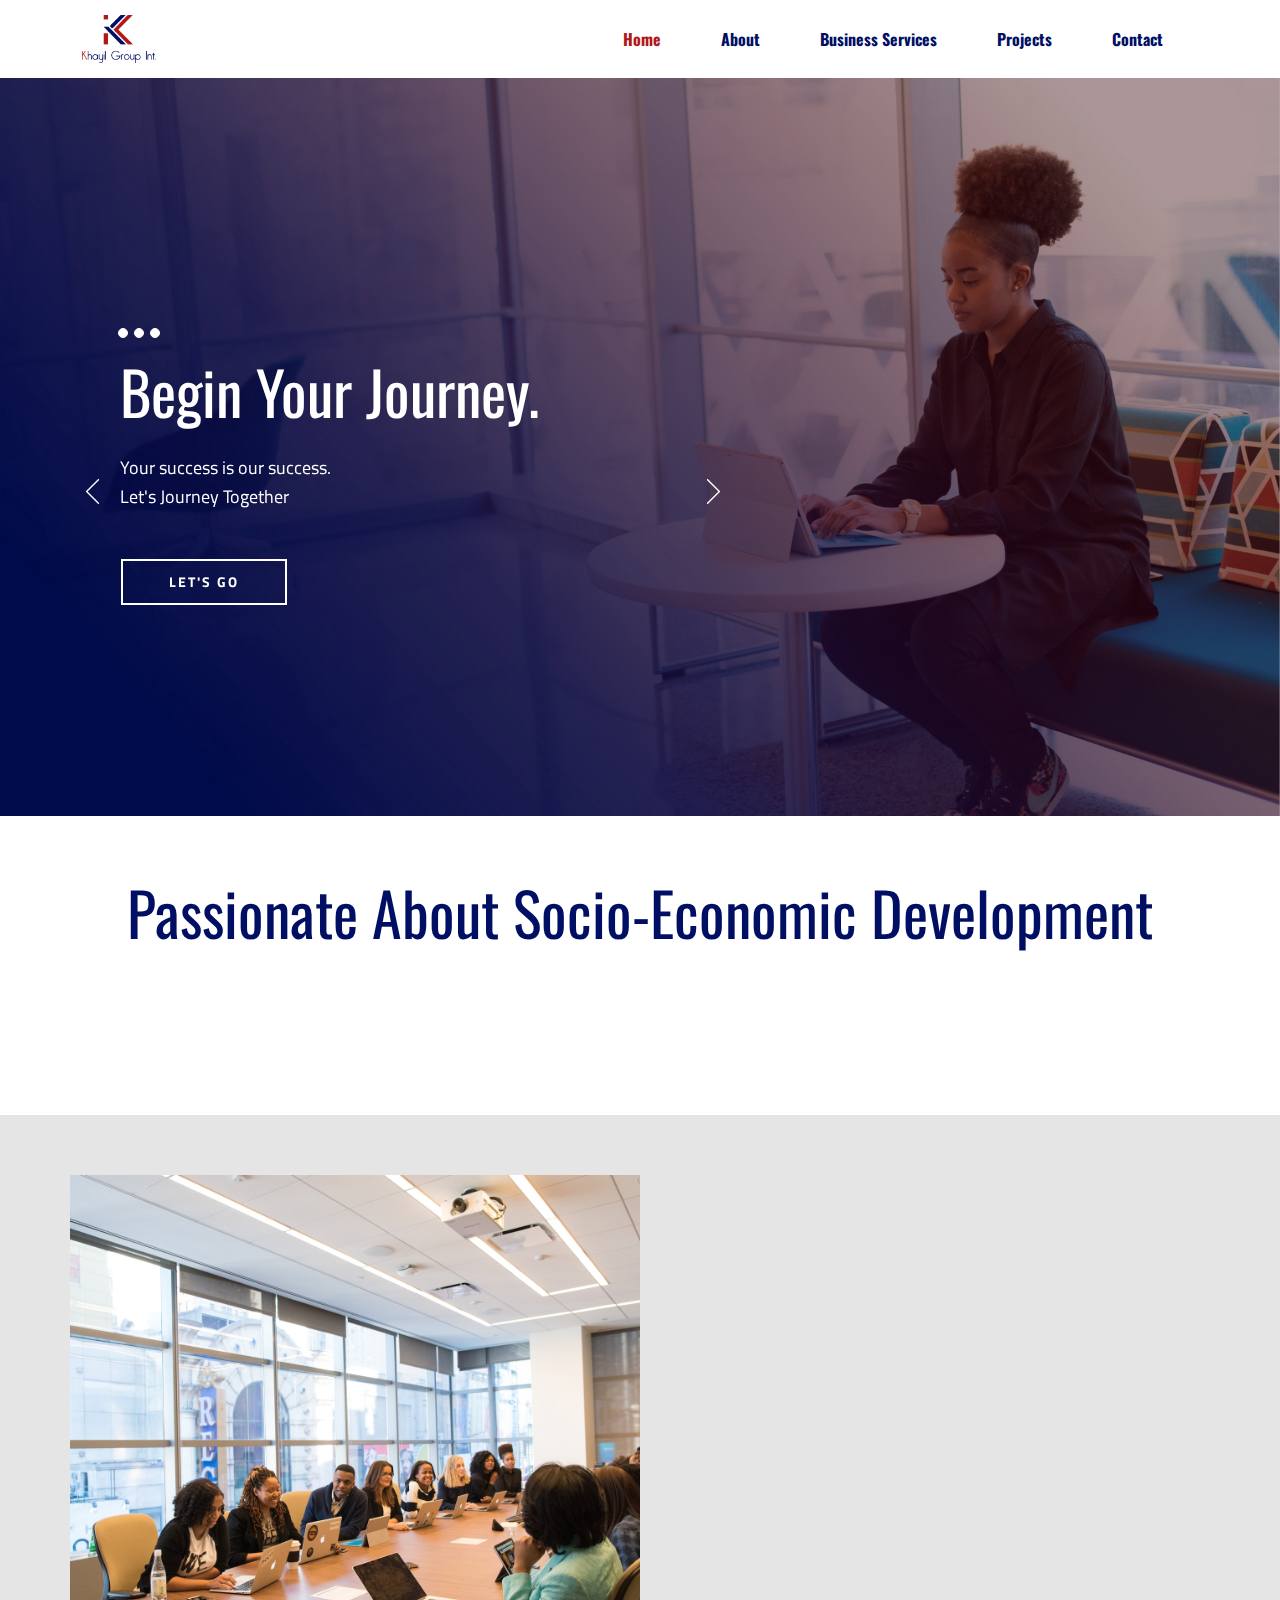
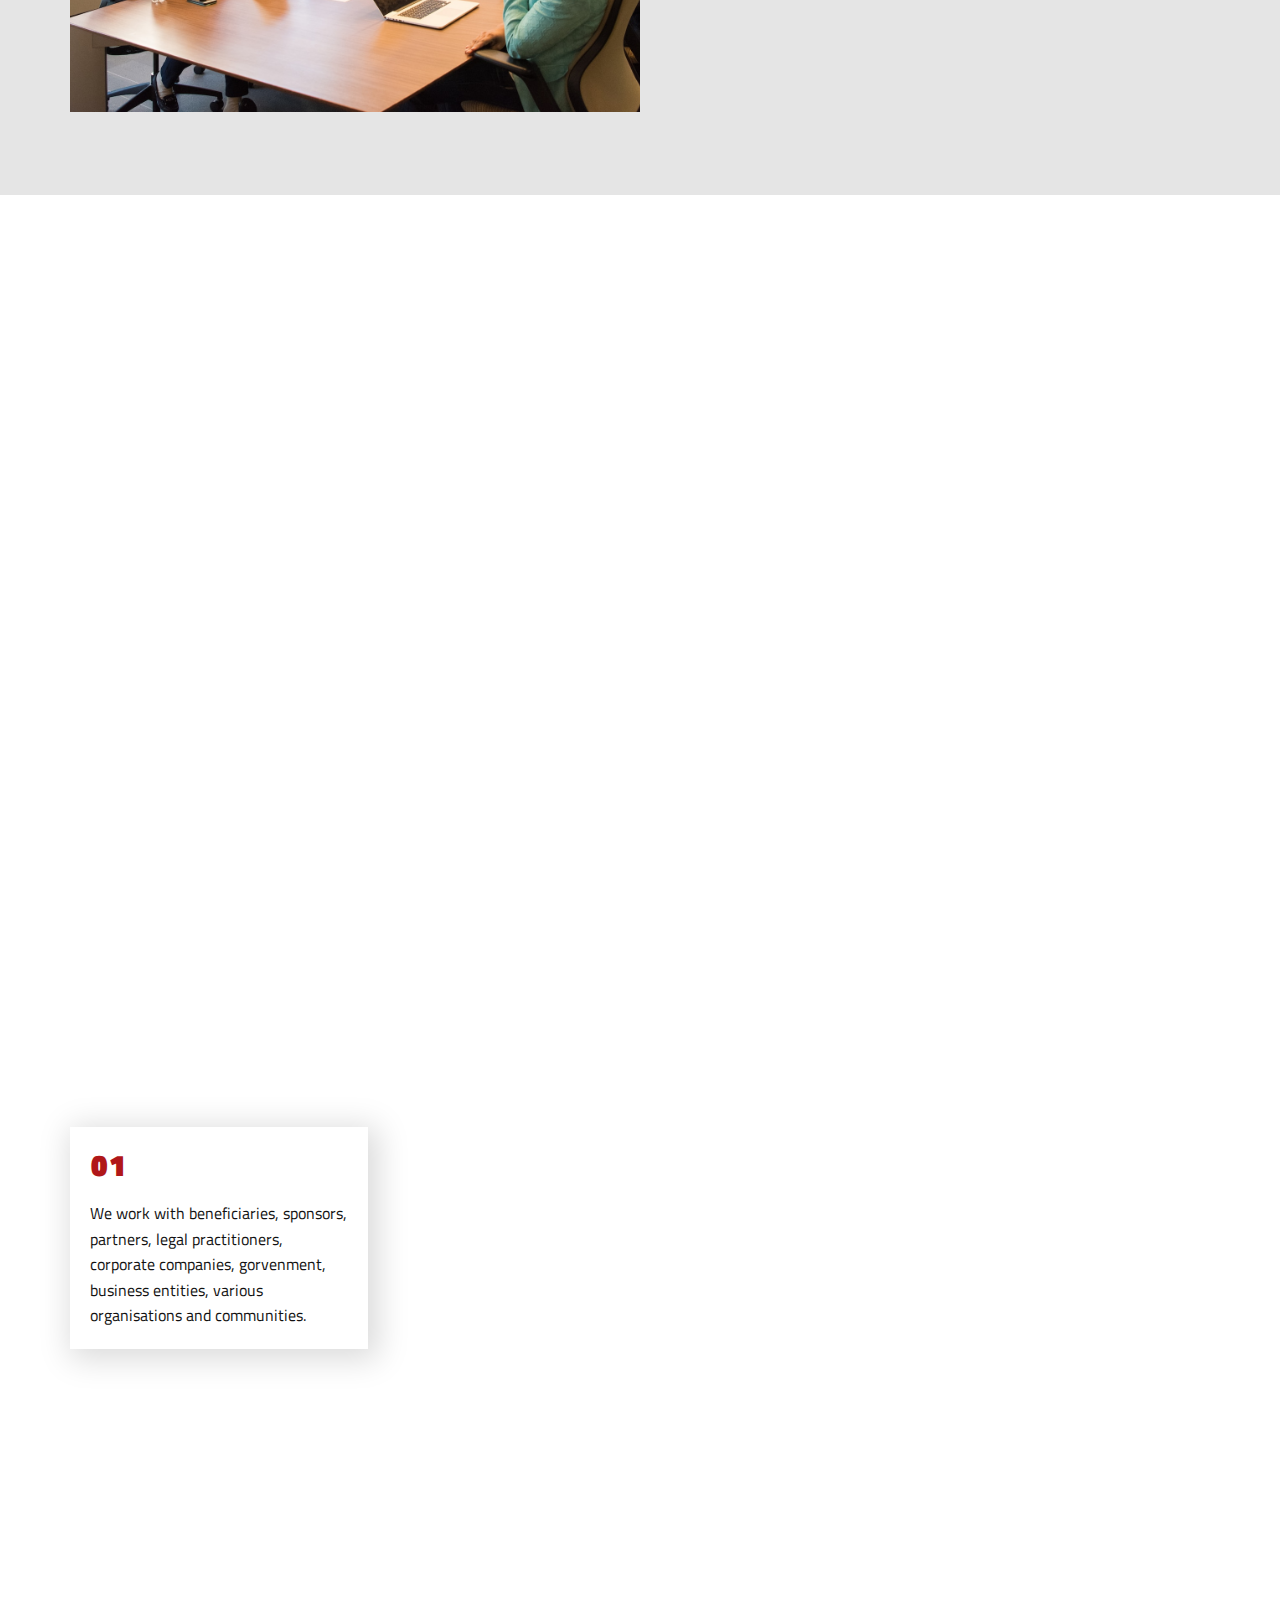
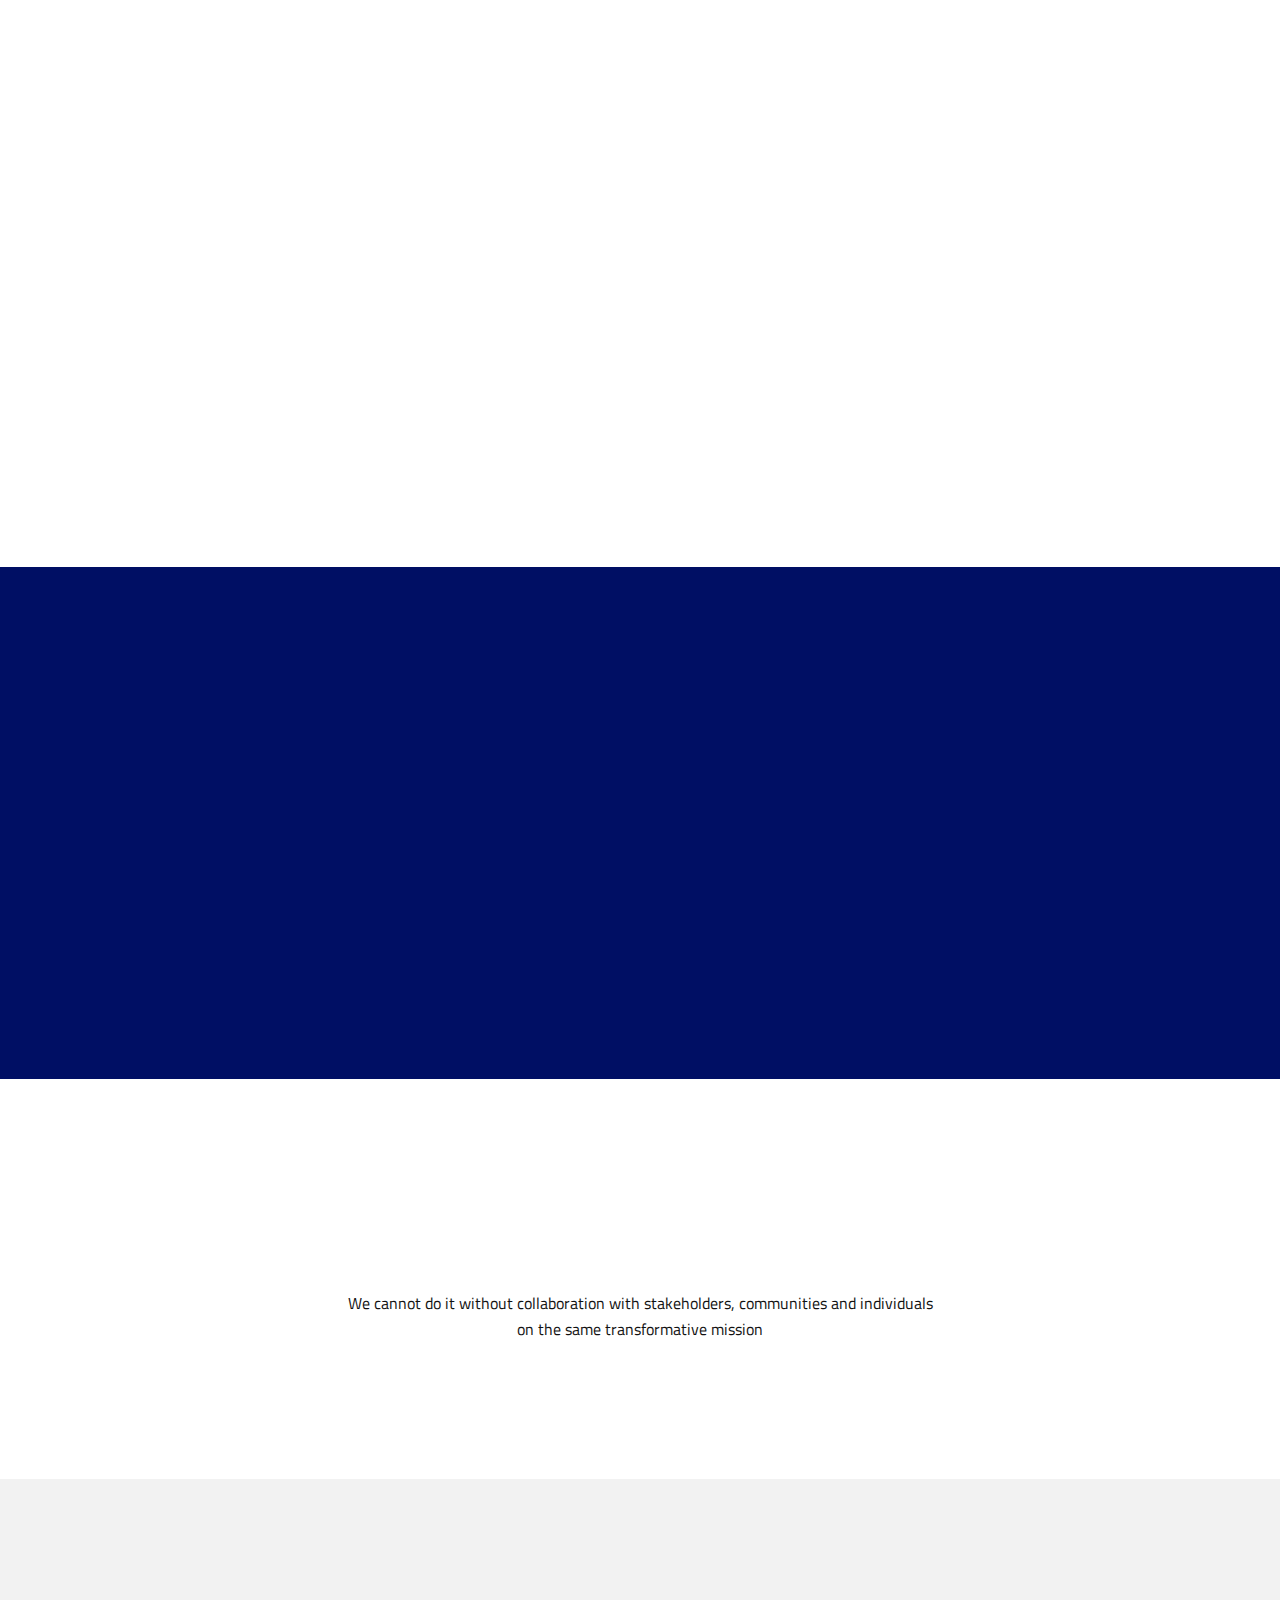
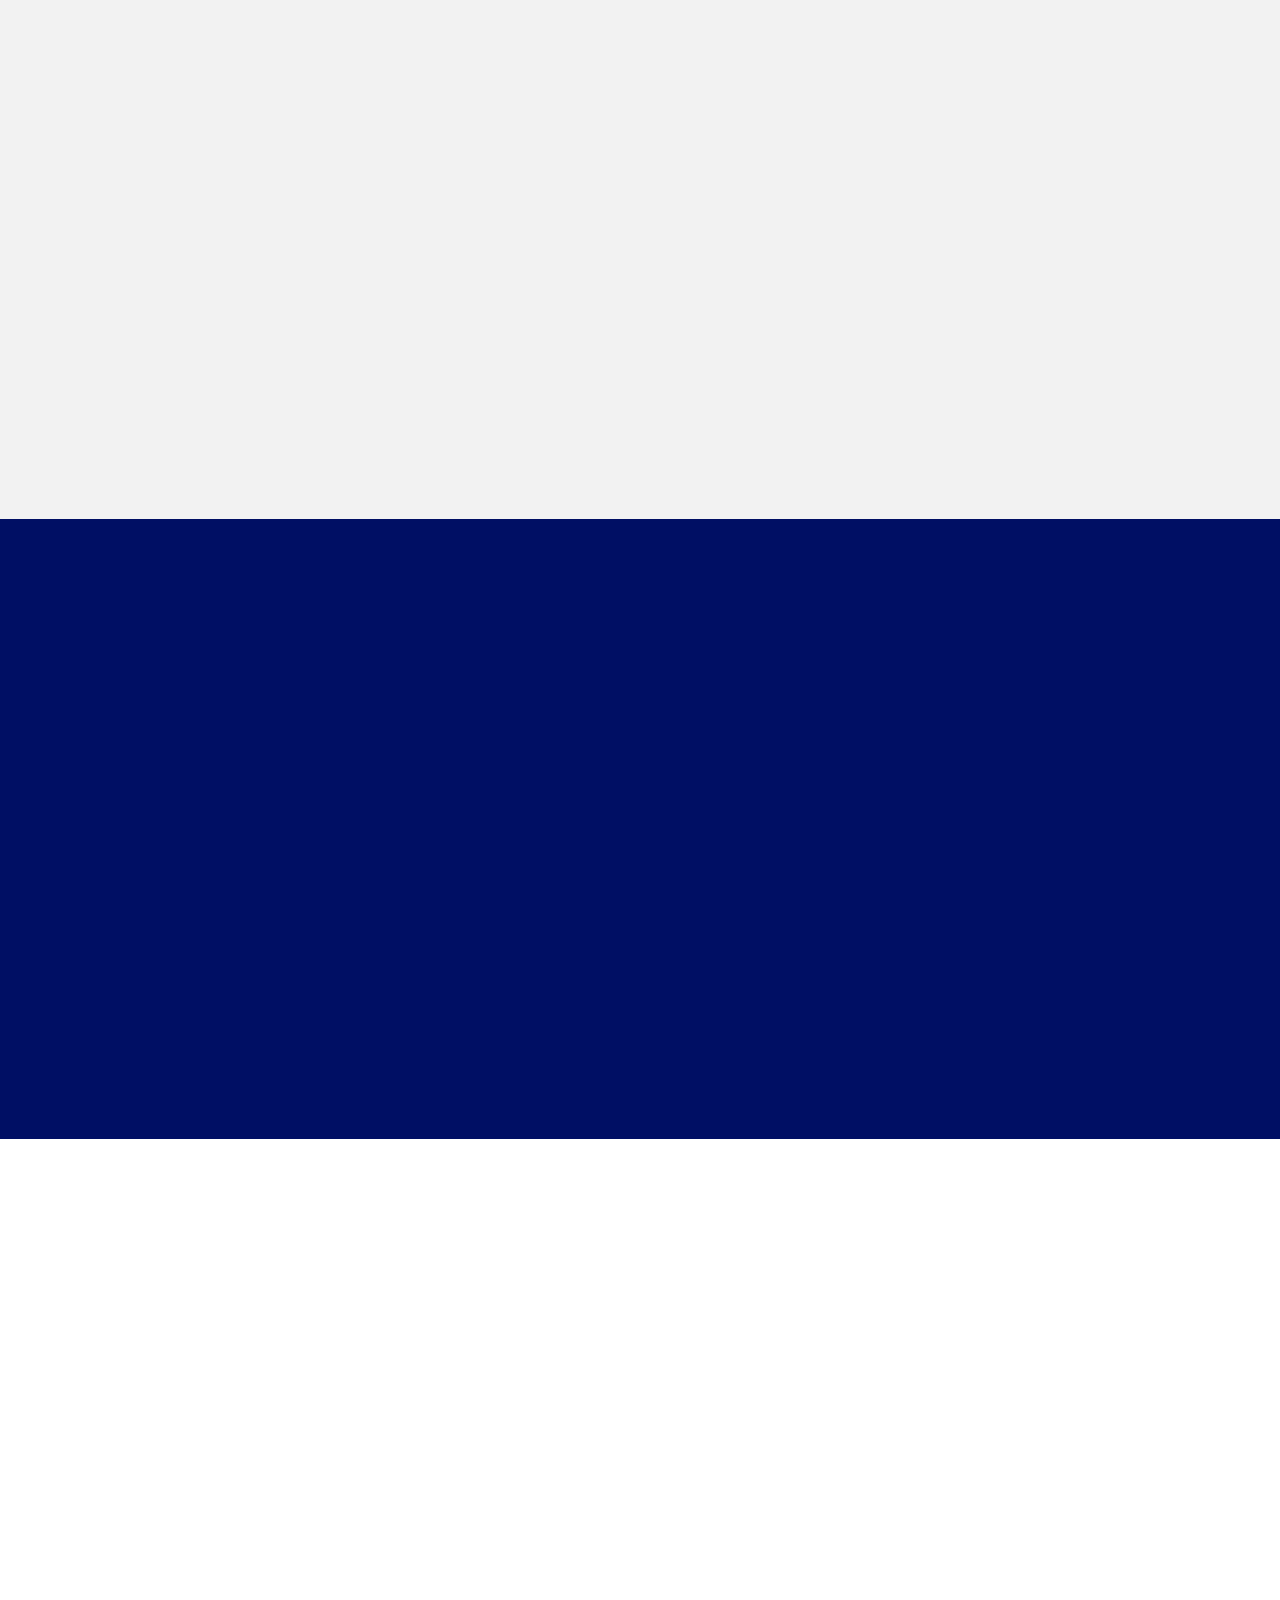
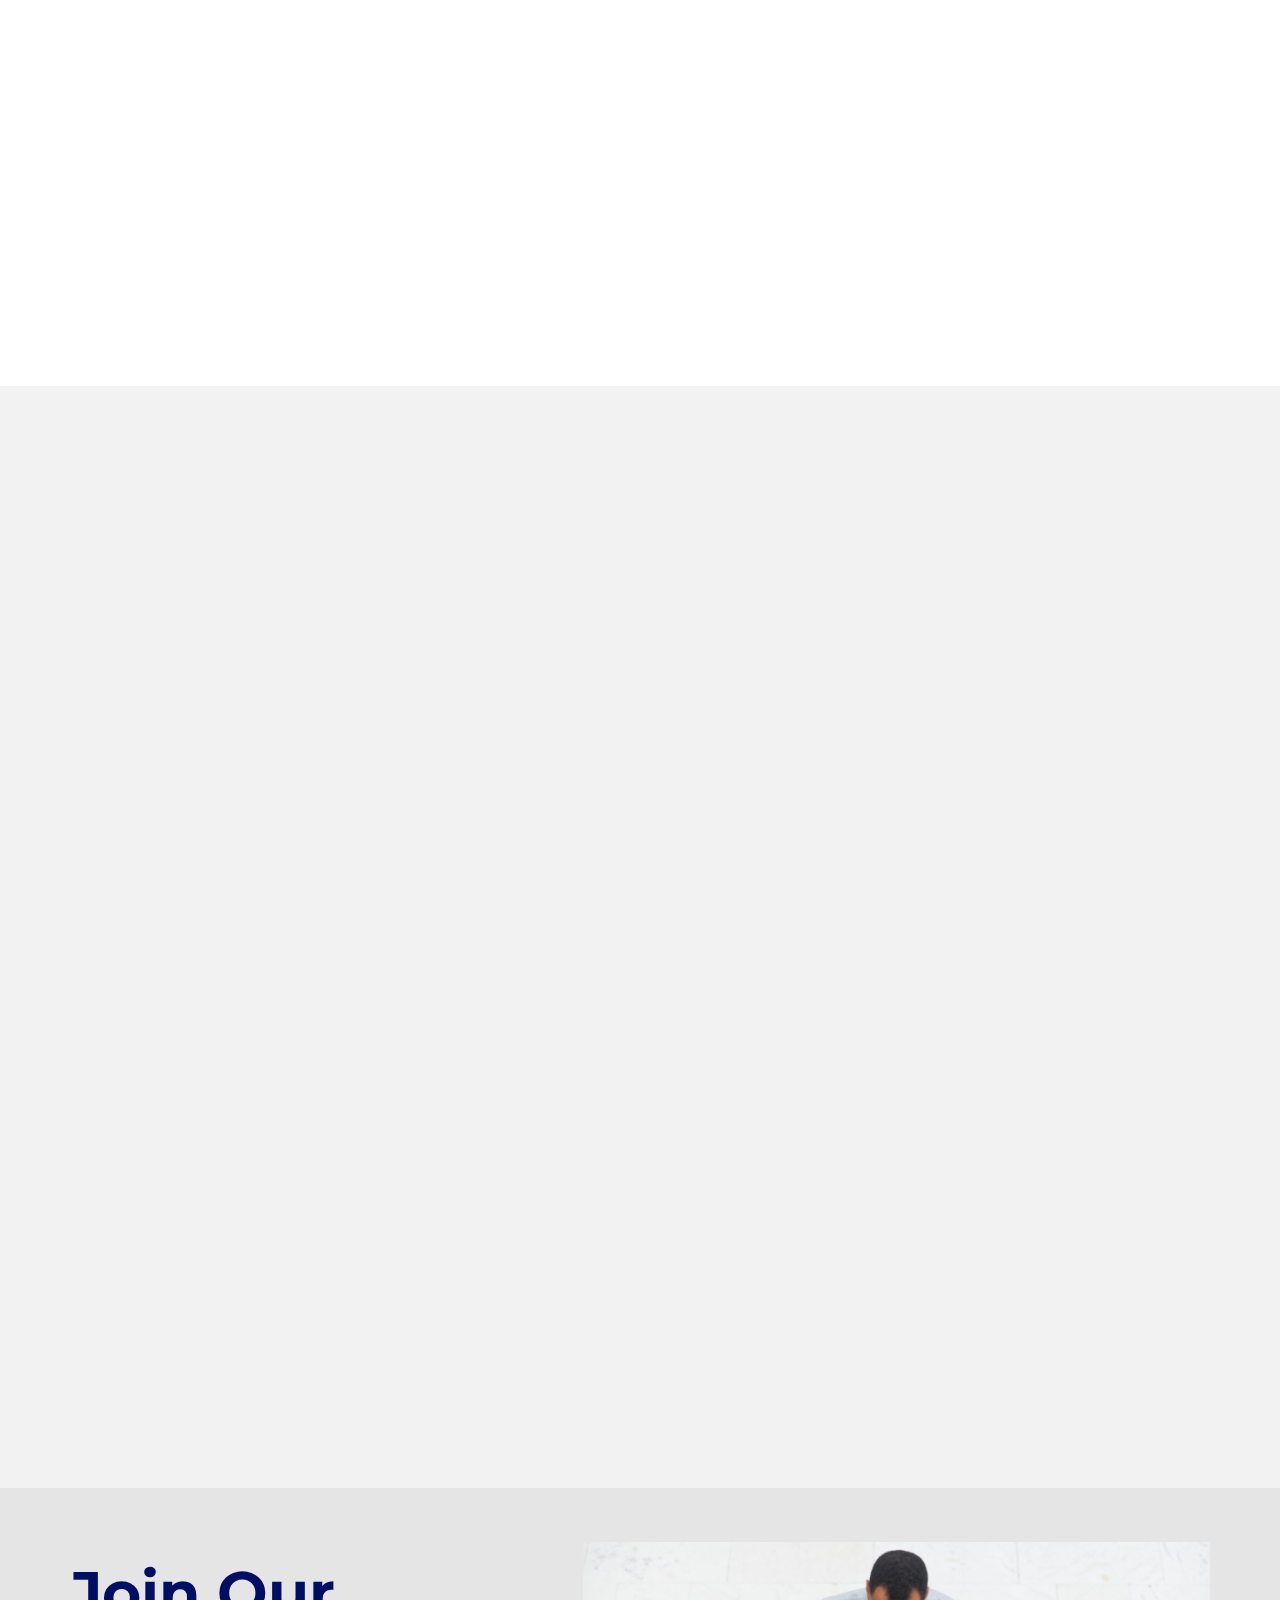
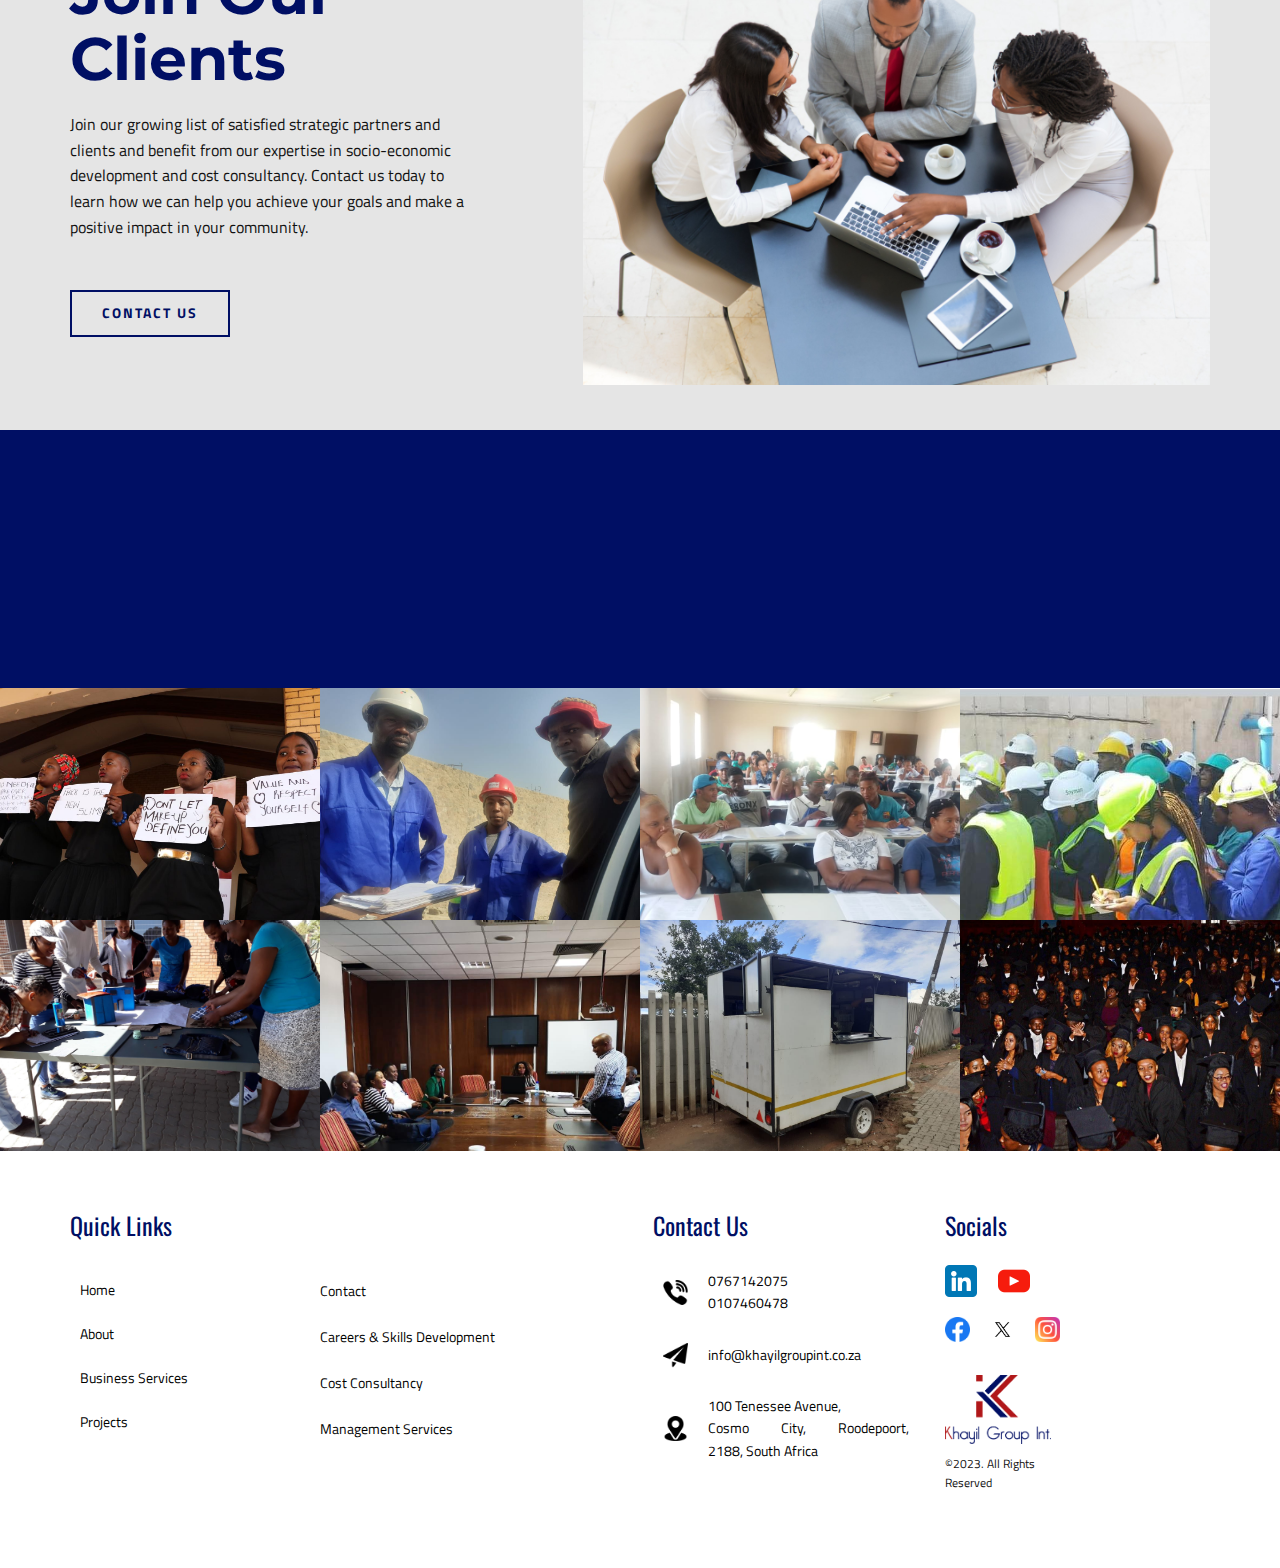
<file: index.html>
<!DOCTYPE html>
<html style="font-size: 16px;" lang="en-ZA"><head>
    <meta name="viewport" content="width=device-width, initial-scale=1.0">
    <meta charset="utf-8">
    <meta name="keywords" content="Consulting Services, Get Great Work for Your Budget, ​We believe bold ideas can be a force for good., ​Leaders inspire others to do great things, Consulting Firm, Get In Touch">
    <meta name="description" content="Khayil Group Int is a leading socio-economic career development and cost consulting solutions company based in Johannesburg, Gauteng, with a national footprint in under-served regional areas of South Africa. Founded in 2014 by a passionate South African entrepreneur, we are a 100% black female-owned BEE level 1 contributor, dedicated to transforming communities with less privileges and opportunities. With expertise in financial, legal, skills development, and training industries, we offer innovative and cost-efficient strategies for socio-economic empowerment and management services. Our services include career &amp; skills development, costing consultancy, and management solutions, catering to individuals, businesses, and public entities. Partner with us to maximize profits, leverage cost-effective strategies, and achieve sustainable development goals.">
    <meta property="og:title" content="Khayil Group Int ">
    <meta property="og:description" content="Khayil Group Int - Skills, Career, Management, Cost Consultancy and many more">
    <meta property="og:image" content="https://khayilgroupint.co.za/images/khayil_logo1.png">
    <meta property="og:url" content="https://khayilgroupint.co.za/">
    <title>Khayil Group Int </title>
    <link rel="stylesheet" href="nicepage.css" media="screen">
<link rel="stylesheet" href="home.css" media="screen">
    <script class="u-script" type="text/javascript" src="jquery.js" defer=""></script>
    <script class="u-script" type="text/javascript" src="nicepage.js" defer=""></script>
    <link id="u-theme-google-font" rel="stylesheet" href="https://fonts.googleapis.com/css?family=Oswald:200,300,400,500,600,700|Titillium+Web:200,200i,300,300i,400,400i,600,600i,700,700i,900">
    <link id="u-page-google-font" rel="stylesheet" href="https://fonts.googleapis.com/css?family=Oswald:200,300,400,500,600,700|Montserrat:100,100i,200,200i,300,300i,400,400i,500,500i,600,600i,700,700i,800,800i,900,900i|Oswald:200,300,400,500,600,700">















    <script type="application/ld+json">{
		"@context": "http://schema.org",
		"@type": "Organization",
		"name": "khayil",
		"sameAs": [
				"https://www.linkedin.com/company/khayil-group-int/",
				"https://www.youtube.com/channel/UCqzWvSXmf4sOFuA3PbmL4tQ",
				"https://www.facebook.com/people/Khayil-Group-Int/100095502783796/",
				"https://twitter.com/khayilgroupint",
				"https://www.instagram.com/khayilgroupint/"
		]
}</script>
    <meta name="theme-color" content="#1e4870">
    <meta name="twitter:site" content="@">
    <meta name="twitter:card" content="summary_large_image">
    <meta name="twitter:title" content="Khayil Group Int ">
    <meta name="twitter:description" content="khayil">
    <meta property="og:type" content="website">
  <meta data-intl-tel-input-cdn-path="intlTelInput/"></head>
  <body data-home-page="home.html" data-home-page-title="home" class="u-body u-xl-mode" data-lang="en"><header class="u-clearfix u-header u-sticky u-sticky-15bb u-white u-header" id="sec-86d3"><div class="u-clearfix u-sheet u-valign-middle-md u-valign-middle-sm u-sheet-1">
        <nav class="u-menu u-menu-one-level u-offcanvas u-menu-1" data-responsive-from="MD">
          <div class="menu-collapse u-custom-font u-font-oswald" style="font-size: 1rem; letter-spacing: 0px; font-weight: 700;">
            <a class="u-button-style u-custom-border u-custom-border-color u-custom-borders u-custom-left-right-menu-spacing u-custom-padding-bottom u-custom-text-active-color u-custom-text-color u-custom-text-hover-color u-custom-top-bottom-menu-spacing u-file-icon u-nav-link u-text-active-palette-1-base u-text-hover-palette-2-base u-file-icon-1" href="#">
              <img src="images/7787479.png" alt="">
            </a>
          </div>
          <div class="u-custom-menu u-nav-container">
            <ul class="u-custom-font u-font-oswald u-nav u-spacing-20 u-unstyled u-nav-1"><li class="u-nav-item"><a class="u-button-style u-nav-link u-text-active-custom-color-3 u-text-custom-color-2 u-text-hover-custom-color-3" href="home.html" style="padding: 10px 20px;">Home</a>
</li><li class="u-nav-item"><a class="u-button-style u-nav-link u-text-active-custom-color-3 u-text-custom-color-2 u-text-hover-custom-color-3" href="about.html" style="padding: 10px 20px;">About</a>
</li><li class="u-nav-item"><a class="u-button-style u-nav-link u-text-active-custom-color-3 u-text-custom-color-2 u-text-hover-custom-color-3" href="services.html" style="padding: 10px 20px;">Business Services</a>
</li><li class="u-nav-item"><a class="u-button-style u-nav-link u-text-active-custom-color-3 u-text-custom-color-2 u-text-hover-custom-color-3" href="projects.html" style="padding: 10px 20px;">Projects</a>
</li><li class="u-nav-item"><a class="u-button-style u-nav-link u-text-active-custom-color-3 u-text-custom-color-2 u-text-hover-custom-color-3" href="contact.html" style="padding: 10px 47px 10px 20px;">Contact</a>
</li></ul>
          </div>
          <div class="u-custom-menu u-nav-container-collapse">
            <div class="u-container-style u-custom-color-3 u-inner-container-layout u-opacity u-opacity-95 u-sidenav">
              <div class="u-inner-container-layout u-sidenav-overflow">
                <div class="u-menu-close"></div>
                <ul class="u-align-center u-custom-font u-font-oswald u-nav u-popupmenu-items u-unstyled u-nav-2"><li class="u-nav-item"><a class="u-button-style u-nav-link" href="home.html">Home</a>
</li><li class="u-nav-item"><a class="u-button-style u-nav-link" href="about.html">About</a>
</li><li class="u-nav-item"><a class="u-button-style u-nav-link" href="services.html">Business Services</a>
</li><li class="u-nav-item"><a class="u-button-style u-nav-link" href="projects.html">Projects</a>
</li><li class="u-nav-item"><a class="u-button-style u-nav-link" href="contact.html">Contact</a>
</li></ul>
              </div>
            </div>
            <div class="u-black u-menu-overlay u-opacity u-opacity-70"></div>
          </div>
        </nav>
        <img class="u-image u-image-contain u-image-default u-image-1" src="images/khayil_logo1.png?rand=86ab" alt="" data-image-width="2030" data-image-height="1319" data-href="home.html">
      </div><style class="u-sticky-style" data-style-id="15bb">.u-sticky-fixed.u-sticky-15bb, .u-body.u-sticky-fixed .u-sticky-15bb {
box-shadow: 0px 2px 8px 0px rgba(128,128,128,1) !important
}</style></header>
    <section class="u-clearfix u-image u-shading u-section-1" id="sec-5836" data-image-width="3544" data-image-height="2366">
      <div class="u-clearfix u-sheet u-sheet-1">
        <div id="carousel-1ab4" data-interval="5000" data-u-ride="carousel" class="u-carousel u-expanded-width-sm u-expanded-width-xs u-slider u-slider-1">
          <ol class="u-carousel-indicators u-opacity u-opacity-55 u-carousel-indicators-1">
            <li data-u-target="#carousel-1ab4" class="u-active u-border-1 u-border-white u-shape-circle u-white" data-u-slide-to="0" style="height: 10px; width: 10px;"></li>
            <li data-u-target="#carousel-1ab4" class="u-border-1 u-border-white u-shape-circle u-white" data-u-slide-to="1" style="height: 10px; width: 10px;"></li>
            <li data-u-target="#carousel-1ab4" class="u-border-1 u-border-white u-shape-circle u-white" data-u-slide-to="2" style="height: 10px; width: 10px;"></li>
          </ol>
          <div class="u-carousel-inner" role="listbox">
            <div class="u-active u-align-left u-carousel-item u-container-style u-shape-rectangle u-slide">
              <div class="u-container-layout u-valign-top u-container-layout-1">
                <h2 class="u-color-scheme-u10 u-color-style-multicolor-1 u-text u-text-body-alt-color u-text-1" data-animation-name="customAnimationIn" data-animation-duration="1000" data-animation-delay="0">Begin Your Journey.</h2>
                <p class="u-large-text u-text u-text-body-alt-color u-text-variant u-text-2" data-animation-name="customAnimationIn" data-animation-duration="1000" data-animation-delay="250"> Your success is our success.&nbsp;<br>Let's Journey Together<br>
                  <br>
                </p>
                <a href="home.html#carousel_5d24" class="u-align-left u-border-2 u-border-white u-btn u-button-style u-hover-white u-none u-text-active-custom-color-2 u-text-body-alt-color u-text-hover-custom-color-2 u-btn-1" data-animation-name="customAnimationIn" data-animation-duration="1000" data-animation-delay="500">Let's Go</a>
              </div>
            </div>
            <div class="u-align-left u-carousel-item u-container-style u-shape-rectangle u-slide">
              <div class="u-container-layout u-valign-top u-container-layout-2">
                <h2 class="u-color-scheme-u10 u-color-style-multicolor-1 u-text u-text-body-alt-color u-text-3" data-animation-name="customAnimationIn" data-animation-duration="1000"> Transforming Lives</h2>
                <p class="u-large-text u-text u-text-body-alt-color u-text-variant u-text-4" data-animation-name="customAnimationIn" data-animation-duration="1000" data-animation-delay="250">We cover career and skills development, costing consultancy, and management solutions, making a positive impact on individuals and businesses.</p>
                <a href="about.html" class="u-border-2 u-border-white u-btn u-button-style u-hover-white u-none u-text-active-custom-color-2 u-text-body-alt-color u-text-hover-custom-color-2 u-btn-2" data-animation-name="customAnimationIn" data-animation-duration="1000" data-animation-delay="500">learn more</a>
              </div>
            </div>
            <div class="u-align-left u-carousel-item u-container-style u-shape-rectangle u-slide">
              <div class="u-container-layout u-valign-top u-container-layout-3">
                <h2 class="u-color-scheme-u10 u-color-style-multicolor-1 u-text u-text-body-alt-color u-text-5" data-animation-name="customAnimationIn" data-animation-duration="1000" data-animation-delay="0">Empowering Communities</h2>
                <p class="u-large-text u-text u-text-body-alt-color u-text-variant u-text-6" data-animation-name="customAnimationIn" data-animation-duration="1000" data-animation-delay="250"> We are a socio-economic career development and cost consulting solutions company dedicated to empowering communities in South Africa and beyond.</p>
                <a href="services.html" class="u-align-left u-border-2 u-border-white u-btn u-button-style u-hover-white u-none u-text-active-custom-color-2 u-text-body-alt-color u-text-hover-custom-color-2 u-btn-3" data-animation-name="customAnimationIn" data-animation-duration="1000" data-animation-delay="500">learn more</a>
              </div>
            </div>
          </div>
          <a class="u-carousel-control u-carousel-control-prev u-hidden-xs u-spacing-10 u-text-body-alt-color u-carousel-control-1" href="#carousel-1ab4" role="button" data-u-slide="prev">
            <span aria-hidden="true">
              <svg viewBox="0 0 477.175 477.175"><path d="M145.188,238.575l215.5-215.5c5.3-5.3,5.3-13.8,0-19.1s-13.8-5.3-19.1,0l-225.1,225.1c-5.3,5.3-5.3,13.8,0,19.1l225.1,225
		c2.6,2.6,6.1,4,9.5,4s6.9-1.3,9.5-4c5.3-5.3,5.3-13.8,0-19.1L145.188,238.575z"></path></svg>
            </span>
            <span class="sr-only">
              <svg viewBox="0 0 477.175 477.175"><path d="M145.188,238.575l215.5-215.5c5.3-5.3,5.3-13.8,0-19.1s-13.8-5.3-19.1,0l-225.1,225.1c-5.3,5.3-5.3,13.8,0,19.1l225.1,225
		c2.6,2.6,6.1,4,9.5,4s6.9-1.3,9.5-4c5.3-5.3,5.3-13.8,0-19.1L145.188,238.575z"></path></svg>
            </span>
          </a>
          <a class="u-carousel-control u-carousel-control-next u-hidden-xs u-spacing-10 u-text-body-alt-color u-carousel-control-2" href="#carousel-1ab4" role="button" data-u-slide="next">
            <span aria-hidden="true">
              <svg viewBox="0 0 477.175 477.175"><path d="M360.731,229.075l-225.1-225.1c-5.3-5.3-13.8-5.3-19.1,0s-5.3,13.8,0,19.1l215.5,215.5l-215.5,215.5
		c-5.3,5.3-5.3,13.8,0,19.1c2.6,2.6,6.1,4,9.5,4c3.4,0,6.9-1.3,9.5-4l225.1-225.1C365.931,242.875,365.931,234.275,360.731,229.075z"></path></svg>
            </span>
            <span class="sr-only">
              <svg viewBox="0 0 477.175 477.175"><path d="M360.731,229.075l-225.1-225.1c-5.3-5.3-13.8-5.3-19.1,0s-5.3,13.8,0,19.1l215.5,215.5l-215.5,215.5
		c-5.3,5.3-5.3,13.8,0,19.1c2.6,2.6,6.1,4,9.5,4c3.4,0,6.9-1.3,9.5-4l225.1-225.1C365.931,242.875,365.931,234.275,360.731,229.075z"></path></svg>
            </span>
          </a>
        </div>
      </div>
    </section>
    <section class="u-align-center u-clearfix u-section-2" id="carousel_5d24">
      <div class="u-clearfix u-sheet u-valign-middle u-sheet-1">
        <h2 class="u-text u-text-custom-color-2 u-text-default u-text-1"> Passionate About Socio-Economic Development</h2>
        <div class="u-border-3 u-border-custom-color-3 u-line u-line-horizontal u-line-1" data-animation-name="customAnimationIn" data-animation-duration="1000" data-animation-delay="250"></div>
        <p class="u-text u-text-2" data-animation-name="customAnimationIn" data-animation-duration="1000" data-animation-delay="500"> For corporate services sector, businesses, local municipalities and other private and public entities. We work to address issues in career development of the unemployable,&nbsp;project management services, cost consultancy services in the under-developed areas</p>
      </div>
    </section>
    <section class="u-clearfix u-grey-10 u-section-3" id="sec-5024">
      <div class="u-clearfix u-sheet u-sheet-1">
        <div class="u-clearfix u-expanded-width u-gutter-0 u-layout-wrap u-layout-wrap-1">
          <div class="u-layout" style="">
            <div class="u-layout-row" style="">
              <div class="u-align-center u-container-style u-image u-layout-cell u-left-cell u-size-30 u-size-xs-60 u-image-1" src="" data-image-width="1920" data-image-height="1282">
                <div class="u-container-layout u-valign-middle u-container-layout-1" src=""></div>
              </div>
              <div class="u-align-left u-container-style u-layout-cell u-right-cell u-shape-rectangle u-size-30 u-size-xs-60 u-layout-cell-2" src="">
                <div class="u-container-layout u-container-layout-2">
                  <h2 class="u-align-left u-text u-text-custom-color-2 u-text-1" data-animation-name="customAnimationIn" data-animation-duration="1000">Who we are.</h2>
                  <div class="u-align-left u-border-3 u-border-custom-color-3 u-line u-line-horizontal u-line-1" data-animation-name="customAnimationIn" data-animation-duration="1000" data-animation-delay="250"></div>
                  <p class="u-align-left u-text u-text-2" data-animation-name="customAnimationIn" data-animation-duration="1000" data-animation-delay="500"> Khayil Group Int is a 100% black female-owned company based in Johannesburg, South Africa, that focuses on socio-economic career development and cost consulting solutions. The company was established in 2014 by a founder with extensive experience in the financial, legal, and skills development industries.</p>
                  <img class="u-image u-image-contain u-image-default u-image-2" src="images/khayil_badge.png" alt="" data-image-width="1447" data-image-height="1717" data-animation-name="customAnimationIn" data-animation-duration="1000" data-animation-delay="750">
                  <a href="about.html" class="u-align-left u-border-2 u-border-custom-color-2 u-btn u-button-style u-hover-custom-color-2 u-none u-text-custom-color-2 u-text-hover-white u-btn-1" data-animation-name="customAnimationIn" data-animation-duration="1000" data-animation-delay="1000">Read more</a>
                </div>
              </div>
            </div>
          </div>
        </div>
      </div>
    </section>
    <section class="u-clearfix u-section-4" id="sec-8b2d">
      <div class="u-clearfix u-sheet u-sheet-1">
        <h2 class="u-text u-text-custom-color-2 u-text-1" data-animation-name="customAnimationIn" data-animation-duration="1000" data-animation-delay="0">What we do.</h2>
        <div class="u-border-3 u-border-custom-color-3 u-line u-line-horizontal u-line-1" data-animation-name="customAnimationIn" data-animation-duration="1000" data-animation-delay="250"></div>
        <div class="u-expanded-width u-list u-list-1">
          <div class="u-repeater u-repeater-1">
            <div class="u-align-center u-container-style u-image u-list-item u-repeater-item u-shading u-image-1" data-image-width="1920" data-image-height="1282" data-animation-name="customAnimationIn" data-animation-duration="1000" data-animation-delay="750">
              <div class="u-container-layout u-similar-container u-container-layout-1"><span class="u-align-center u-file-icon u-icon u-icon-circle u-opacity u-opacity-70 u-palette-1-light-3 u-text-custom-color-3 u-icon-1" data-animation-name="customAnimationIn" data-animation-duration="1500" data-animation-delay="500"><img src="images/3031374-bfcde544.png" alt=""></span>
                <h3 class="u-heading-font u-text u-text-2" data-animation-name="customAnimationIn" data-animation-duration="1250" data-animation-delay="500">CAREER &amp; SKILLS DEVELOPMENT<br>
                </h3>
                <p class="u-text u-text-3" data-animation-name="customAnimationIn" data-animation-duration="1500" data-animation-delay="500"> Career development strategies, Career advisory centre,&nbsp;Skills transfer connect...&nbsp;<br>
                </p>
                <a href="career" class="u-align-center u-border-2 u-border-white u-btn u-button-style u-hover-white u-none u-text-active-custom-color-3 u-text-body-alt-color u-text-hover-custom-color-3 u-btn-1">learn more</a>
              </div>
            </div>
            <div class="u-align-center u-container-style u-image u-list-item u-repeater-item u-shading u-video-cover u-image-2" data-image-width="626" data-image-height="417" data-animation-name="customAnimationIn" data-animation-duration="1000" data-animation-delay="500">
              <div class="u-container-layout u-similar-container u-container-layout-2"><span class="u-align-center u-file-icon u-icon u-icon-circle u-opacity u-opacity-70 u-palette-1-light-3 u-text-custom-color-3 u-icon-2" data-animation-name="customAnimationIn" data-animation-duration="1500" data-animation-delay="500"><img src="images/591965-d778e987.png" alt=""></span>
                <h3 class="u-heading-font u-text u-text-4" data-animation-name="customAnimationIn" data-animation-duration="1250" data-animation-delay="500"> COST CONSULTANCY<br>
                </h3>
                <p class="u-text u-text-5" data-animation-name="customAnimationIn" data-animation-duration="1500" data-animation-delay="500"> Drafting bills of cost, Opposing bills of cost, Taxation of bill of cost, Rendering invoices accounts...&nbsp;</p>
                <a href="cost" class="u-align-center u-border-2 u-border-white u-btn u-button-style u-hover-white u-none u-text-active-custom-color-3 u-text-body-alt-color u-text-hover-custom-color-3 u-btn-2">learn more</a>
              </div>
            </div>
            <div class="u-align-center u-container-style u-image u-list-item u-repeater-item u-shading u-video-cover u-image-3" data-image-width="248" data-image-height="270" data-animation-name="customAnimationIn" data-animation-duration="1000" data-animation-delay="250">
              <div class="u-container-layout u-similar-container u-container-layout-3"><span class="u-align-center u-file-icon u-icon u-icon-circle u-opacity u-opacity-70 u-palette-1-light-3 u-text-custom-color-3 u-icon-3" data-animation-name="customAnimationIn" data-animation-duration="1500" data-animation-delay="500"><img src="images/826052-7660b204.png" alt=""></span>
                <h3 class="u-heading-font u-text u-text-6" data-animation-name="customAnimationIn" data-animation-duration="1250" data-animation-delay="500"> MANAGEMENT SERVICES<br>
                </h3>
                <p class="u-text u-text-7" data-animation-name="customAnimationIn" data-animation-duration="1500" data-animation-delay="500">Project Management,&nbsp;Administration,&nbsp;Marketing,&nbsp;Corporate event management...</p>
                <a href="management" class="u-align-center u-border-2 u-border-white u-btn u-button-style u-hover-white u-none u-text-active-custom-color-3 u-text-body-alt-color u-text-hover-custom-color-3 u-btn-3">learn more</a>
              </div>
            </div>
            <div class="u-align-center u-container-style u-image u-list-item u-repeater-item u-shading u-video-cover u-image-4" data-animation-name="customAnimationIn" data-animation-duration="1000" data-image-width="640" data-image-height="427">
              <div class="u-container-layout u-similar-container u-container-layout-4"><span class="u-align-center u-file-icon u-icon u-icon-circle u-opacity u-opacity-70 u-palette-1-light-3 u-text-custom-color-3 u-icon-4" data-animation-name="customAnimationIn" data-animation-duration="1500" data-animation-delay="500"><img src="images/9222337-c9baee93.png" alt=""></span>
                <h3 class="u-heading-font u-text u-text-8" data-animation-name="customAnimationIn" data-animation-duration="1250" data-animation-delay="500">...And so much more</h3>
                <p class="u-text u-text-9" data-animation-name="customAnimationIn" data-animation-duration="1500" data-animation-delay="500">if it is inline with our goal and vision of addressing the needs of our target market, we will do it.</p>
                <a href="services.html" class="u-align-center u-border-2 u-border-white u-btn u-button-style u-hover-white u-none u-text-active-custom-color-3 u-text-body-alt-color u-text-hover-custom-color-3 u-btn-4">learn more</a>
              </div>
            </div>
          </div>
        </div>
      </div>
    </section>
    <section class="u-clearfix u-section-5" id="carousel_49a1">
      <div class="u-clearfix u-sheet u-sheet-1">
        <h2 class="u-text u-text-custom-color-2 u-text-1" data-animation-name="customAnimationIn" data-animation-duration="1000">Our Target.</h2>
        <div class="u-border-3 u-border-custom-color-3 u-line u-line-horizontal u-line-1" data-animation-name="customAnimationIn" data-animation-duration="1000" data-animation-delay="250"></div>
        <div class="u-clearfix u-gutter-30 u-layout-wrap u-layout-wrap-1">
          <div class="u-gutter-0 u-layout">
            <div class="u-layout-col">
              <div class="u-size-60">
                <div class="u-layout-row">
                  <div class="u-container-style u-image u-layout-cell u-size-20 u-image-1" data-image-width="1920" data-image-height="2400" data-animation-name="customAnimationIn" data-animation-duration="1000">
                    <div class="u-container-layout u-container-layout-1"></div>
                  </div>
                  <div class="u-container-style u-hidden-sm u-image u-layout-cell u-size-20 u-image-2" data-image-width="1920" data-image-height="2877" data-animation-name="customAnimationIn" data-animation-duration="1000" data-animation-delay="250">
                    <div class="u-container-layout u-valign-top u-container-layout-2"></div>
                  </div>
                  <div class="u-container-style u-grey-5 u-layout-cell u-shape-rectangle u-size-20 u-layout-cell-3" data-animation-name="customAnimationIn" data-animation-duration="1000" data-animation-delay="500">
                    <div class="u-container-layout u-container-layout-3">
                      <div class="u-container-style u-custom-color-2 u-expanded-width-sm u-expanded-width-xs u-group u-group-1" data-animation-name="customAnimationIn" data-animation-duration="1000" data-animation-delay="250">
                        <div class="u-container-layout u-container-layout-4">
                          <h6 class="u-custom-font u-text u-text-default u-text-font u-text-2">02</h6>
                          <p class="u-text u-text-3">We also include any other organisation whose interests, business and vision links with our products and services.<br>
                          </p>
                        </div>
                      </div>
                      <h5 class="u-text u-text-custom-color-3 u-text-4"> Market</h5>
                      <p class="u-text u-text-5"> Our target market accross all spectrum varies according to our business offerings and common objectives.<br>
                      </p>
                    </div>
                  </div>
                </div>
              </div>
            </div>
          </div>
        </div>
        <div class="u-container-style u-gradient u-group u-shape-rectangle u-group-2">
          <div class="u-container-layout u-valign-middle u-container-layout-5">
            <h6 class="u-align-left-sm u-align-left-xs u-custom-font u-text u-text-custom-color-3 u-text-default u-text-font u-text-6">01</h6>
            <p class="u-align-left u-text u-text-7">We work with ​beneficiaries, sponsors, partners, legal practitioners, corporate companies, gorvenment, business entities, various organisations and&nbsp;communities.<br>
            </p>
          </div>
        </div>
      </div>
    </section>
    <section class="u-clearfix u-gradient u-section-6" id="carousel_ad39">
      <div class="u-expanded-width u-gradient u-shape u-shape-rectangle u-shape-1"></div>
      <img src="images/african-american-african-descent-afro-american-analyzing-audience-1444151-pxhere.com.jpg" alt="" class="u-image u-image-default u-image-1" data-image-width="1800" data-image-height="1200" data-animation-name="customAnimationIn" data-animation-duration="1000">
      <div class="u-align-left u-container-style u-gradient u-group u-shape-rectangle u-group-1" data-animation-name="customAnimationIn" data-animation-duration="1000">
        <div class="u-container-layout u-container-layout-1">
          <h3 class="u-text u-text-custom-color-2 u-text-1"> "Effective &amp; efficient <br>ways of Marketing, Recruitment, Project support, Management..."<br>
          </h3>
          <div class="u-border-3 u-border-custom-color-3 u-line u-line-horizontal u-line-1"></div>
          <a href="about.html" class="u-border-2 u-border-custom-color-2 u-btn u-button-style u-hover-custom-color-2 u-none u-text-custom-color-2 u-text-hover-white u-btn-1">Read more</a>
        </div>
      </div>
    </section>
    <section class="u-clearfix u-section-7" id="sec-fbe5">
      <div class="u-clearfix u-sheet u-sheet-1">
        <h2 class="u-align-center-md u-align-center-sm u-align-center-xs u-text u-text-custom-color-2 u-text-1" data-animation-name="customAnimationIn" data-animation-duration="1000"> &nbsp;Innovative and Strategic Alliances</h2>
        <div class="u-align-center u-border-3 u-border-custom-color-3 u-line u-line-horizontal u-line-1" data-animation-name="customAnimationIn" data-animation-duration="1000" data-animation-delay="250"></div>
        <p class="u-align-center u-text u-text-2"> We cannot do it without collaboration with stakeholders, communities and individuals on the same transformative&nbsp;mission</p>
      </div>
    </section>
    <section class="skrollable u-align-center u-clearfix u-custom-color-5 u-parallax u-section-8" id="carousel_bade">
      <div class="u-clearfix u-sheet u-sheet-1">
        <h2 class="u-align-left u-text u-text-1" data-animation-name="customAnimationIn" data-animation-duration="1000">Core Values.</h2>
        <div class="u-border-3 u-border-custom-color-3 u-line u-line-horizontal u-line-1" data-animation-name="customAnimationIn" data-animation-duration="1000" data-animation-delay="250"></div>
        <div class="u-expanded-width u-list u-list-1">
          <div class="u-repeater u-repeater-1">
            <div class="u-align-left u-border-1 u-border-custom-color-2 u-container-style u-list-item u-repeater-item u-list-item-1" data-animation-name="customAnimationIn" data-animation-duration="1000" data-animation-delay="1250">
              <div class="u-container-layout u-similar-container u-container-layout-1"><span class="u-file-icon u-icon u-text-custom-color-3 u-icon-1"><img src="images/9953668-85211fd6.png" alt=""></span>
                <h4 class="u-text u-text-custom-color-2 u-text-2"> Excellence</h4>
              </div>
            </div>
            <div class="u-align-left u-border-1 u-border-custom-color-2 u-container-style u-list-item u-repeater-item u-list-item-2" data-animation-name="customAnimationIn" data-animation-duration="1000" data-animation-delay="750">
              <div class="u-container-layout u-similar-container u-container-layout-2"><span class="u-file-icon u-icon u-text-custom-color-3 u-icon-2"><img src="images/9759919-be52fb18.png" alt=""></span>
                <h4 class="u-text u-text-custom-color-2 u-text-3"> Service driven&nbsp;<br>
                </h4>
              </div>
            </div>
            <div class="u-align-left u-border-1 u-border-custom-color-2 u-container-style u-list-item u-repeater-item u-list-item-3" data-animation-name="customAnimationIn" data-animation-duration="1000" data-animation-delay="250">
              <div class="u-container-layout u-similar-container u-container-layout-3"><span class="u-file-icon u-icon u-text-custom-color-3 u-icon-3"><img src="images/1239608-60ab81e8.png" alt=""></span>
                <h4 class="u-text u-text-custom-color-2 u-text-4"> Human centric<br>
                </h4>
              </div>
            </div>
            <div class="u-align-left u-border-1 u-border-custom-color-2 u-container-style u-list-item u-repeater-item u-list-item-4" data-animation-name="customAnimationIn" data-animation-duration="1000" data-animation-delay="1000">
              <div class="u-container-layout u-similar-container u-container-layout-4"><span class="u-file-icon u-icon u-text-custom-color-3 u-icon-4"><img src="images/9104585-cb8c19ca.png" alt=""></span>
                <h4 class="u-text u-text-custom-color-2 u-text-5"> Integrity</h4>
              </div>
            </div>
            <div class="u-align-left u-border-1 u-border-custom-color-2 u-container-style u-list-item u-repeater-item u-list-item-5" data-animation-name="customAnimationIn" data-animation-duration="1000" data-animation-delay="500">
              <div class="u-container-layout u-similar-container u-container-layout-5"><span class="u-file-icon u-icon u-text-custom-color-3 u-icon-5"><img src="images/4301797-8b20faf2.png" alt=""></span>
                <h4 class="u-text u-text-custom-color-2 u-text-6"> Quality</h4>
              </div>
            </div>
            <div class="u-align-left u-border-1 u-border-custom-color-2 u-container-style u-list-item u-repeater-item u-list-item-6" data-animation-name="customAnimationIn" data-animation-duration="1000" data-animation-delay="0">
              <div class="u-container-layout u-similar-container u-container-layout-6"><span class="u-file-icon u-icon u-text-custom-color-3 u-icon-6"><img src="images/4744852-e40684db.png" alt=""></span>
                <h4 class="u-text u-text-custom-color-2 u-text-7"> Professionalism</h4>
              </div>
            </div>
          </div>
        </div>
      </div>
    </section>
    <section class="u-clearfix u-section-9" id="carousel_9351">
      <div class="u-expanded-width u-gradient u-shape u-shape-rectangle u-shape-1"></div>
      <div class="u-clearfix u-layout-wrap u-layout-wrap-1">
        <div class="u-layout">
          <div class="u-layout-col">
            <div class="u-size-30">
              <div class="u-layout-row">
                <div class="u-container-style u-layout-cell u-left-cell u-right-cell u-size-60 u-layout-cell-1">
                  <div class="u-container-layout u-container-layout-1">
                    <img class="u-expanded-width-sm u-expanded-width-xs u-image u-image-default u-image-1" src="images/eb50c98115d2cb1be591504622d18cb4a09286892fe5cf4cd5dabaca37f06c5a4fa0f6f97810694611f27e468371bfbcfeddc14f6fb401cee417a1_1280.jpg" data-image-width="1920" data-image-height="1489" data-animation-name="customAnimationIn" data-animation-duration="1000">
                  </div>
                </div>
              </div>
            </div>
            <div class="u-size-30">
              <div class="u-layout-row">
                <div class="u-container-style u-layout-cell u-left-cell u-size-30 u-layout-cell-2">
                  <div class="u-container-layout u-container-layout-2">
                    <h3 class="u-align-left u-text u-text-custom-color-2 u-text-default-lg u-text-default-md u-text-default-xl u-text-1" data-animation-name="customAnimationIn" data-animation-duration="1000"> VISION </h3>
                    <p class="u-text u-text-2" data-animation-name="customAnimationIn" data-animation-duration="1000" data-animation-delay="250"> Our vision is to serve our clients and beneficiaries by making meaningful contribution towards socio-economic development of local communities, country &amp; Africa at large.<br>
                    </p>
                    <a href="about.html" class="u-border-2 u-border-custom-color-2 u-btn u-button-style u-hover-custom-color-2 u-none u-text-custom-color-2 u-text-hover-white u-btn-1" data-animation-name="customAnimationIn" data-animation-duration="1000" data-animation-delay="500">Read more</a>
                  </div>
                </div>
                <div class="u-align-left u-container-style u-layout-cell u-right-cell u-size-30 u-layout-cell-3">
                  <div class="u-container-layout u-valign-bottom-xs u-container-layout-3">
                    <img class="u-image u-image-default u-image-2" src="images/linkedin-sales-solutions-EI50ZDA-l8Y-unsplash.jpg" data-image-width="1920" data-image-height="2880" data-animation-name="customAnimationIn" data-animation-duration="1000">
                    <p class="u-text u-text-3" data-animation-name="customAnimationIn" data-animation-duration="1000"> We assist clients to maximize profits and leverage on cost effective strategies while delivering quality services within the desired time frame.<br>The partners, sponsors &amp; beneficiaries also enjoy the benefits of these  strategic output that interlinks all parties in the value chain.<br>
                    </p>
                  </div>
                </div>
              </div>
            </div>
          </div>
        </div>
      </div>
      <img class="u-image u-image-default u-image-3" src="images/shutterstock_1538502431.jpg" data-image-width="1000" data-image-height="563" data-animation-name="customAnimationIn" data-animation-duration="1000">
    </section>
    <section class="u-clearfix u-grey-5 u-section-10" id="carousel_1bb4">
      <div class="u-clearfix u-sheet u-sheet-1">
        <img class="u-image u-image-default u-image-1" src="images/christina-wocintechchat-com-rCyiK4_aaWw-unsplash.jpg" alt="" data-image-width="1920" data-image-height="1282" data-animation-name="customAnimationIn" data-animation-duration="1000">
        <img class="u-image u-image-default u-image-2" src="images/bruce-mars-GzumspFznSE-unsplash.jpg" alt="" data-image-width="1920" data-image-height="1280" data-animation-name="customAnimationIn" data-animation-duration="1000" data-animation-delay="250">
        <div class="u-align-left u-container-style u-gradient u-group u-shape-rectangle u-group-1" data-animation-name="customAnimationIn" data-animation-duration="1000" data-animation-delay="500">
          <div class="u-container-layout u-container-layout-1">
            <h2 class="u-text u-text-body-alt-color u-text-1">Our Clients</h2>
            <div class="u-border-3 u-border-white u-line u-line-horizontal u-line-1"></div>
            <p class="u-text u-text-body-alt-color u-text-2"> We are proud to have worked with a diverse range of clients, including corporate service providers, businesses, local municipalities, and other private and public entities. </p>
            <a href="about.html" class="u-align-left u-border-2 u-border-white u-btn u-button-style u-hover-white u-none u-text-active-custom-color-2 u-text-body-alt-color u-text-hover-custom-color-2 u-btn-1">learn more</a>
          </div>
        </div>
        <div class="u-expanded-width-lg u-expanded-width-sm u-expanded-width-xl u-expanded-width-xs u-list u-list-1">
          <div class="u-repeater u-repeater-1">
            <div class="u-container-style u-list-item u-repeater-item u-shape-rectangle u-list-item-1" data-animation-name="customAnimationIn" data-animation-duration="1000" data-animation-delay="750">
              <div class="u-container-layout u-similar-container u-valign-middle-lg u-valign-middle-md u-valign-middle-sm u-valign-middle-xl u-container-layout-2">
                <img alt="" class="u-expanded-width u-image u-image-contain u-image-default u-image-3" data-image-width="1283" data-image-height="438" src="images/institute.png">
              </div>
            </div>
            <div class="u-container-style u-list-item u-repeater-item u-shape-rectangle u-list-item-2" data-animation-name="customAnimationIn" data-animation-duration="1000" data-animation-delay="500">
              <div class="u-container-layout u-similar-container u-valign-middle-lg u-valign-middle-md u-valign-middle-sm u-valign-middle-xl u-container-layout-3">
                <img alt="" class="u-expanded-width u-image u-image-contain u-image-default u-image-4" data-image-width="500" data-image-height="385" src="images/aerm-logo.png">
              </div>
            </div>
            <div class="u-container-style u-list-item u-repeater-item u-shape-rectangle u-list-item-3" data-animation-name="customAnimationIn" data-animation-duration="1000" data-animation-delay="250">
              <div class="u-container-layout u-similar-container u-valign-middle-lg u-valign-middle-md u-valign-middle-sm u-valign-middle-xl u-container-layout-4">
                <img alt="" class="u-expanded-width u-image u-image-contain u-image-default u-image-5" data-image-width="728" data-image-height="498" src="images/dean.png">
              </div>
            </div>
            <div class="u-container-style u-list-item u-repeater-item u-shape-rectangle u-list-item-4" data-animation-name="customAnimationIn" data-animation-duration="1000">
              <div class="u-container-layout u-similar-container u-valign-middle-lg u-valign-middle-md u-valign-middle-sm u-valign-middle-xl u-container-layout-5">
                <img alt="" class="u-expanded-width u-image u-image-contain u-image-default u-image-6" data-image-width="1195" data-image-height="410" src="images/speres.png">
              </div>
            </div>
          </div>
        </div>
      </div>
    </section>
    <section class="u-align-left u-clearfix u-grey-10 u-section-11" id="carousel_9f70">
      <div class="u-clearfix u-sheet u-valign-bottom u-sheet-1">
        <div class="u-clearfix u-expanded-width u-layout-wrap u-layout-wrap-1">
          <div class="u-layout">
            <div class="u-layout-row">
              <div class="u-container-style u-layout-cell u-size-27 u-layout-cell-1">
                <div class="u-container-layout u-container-layout-1">
                  <h1 class="u-custom-font u-font-montserrat u-text u-text-1"> Join Our Clients</h1>
                  <p class="u-text u-text-2"> Join our growing list of satisfied strategic partners and clients and benefit from our expertise in socio-economic development and cost consultancy. Contact us today to learn how we can help you achieve your goals and make a positive impact in your community.</p>
                  <a href="contact.html" class="u-active-custom-color-2 u-border-2 u-border-custom-color-2 u-btn u-button-style u-hover-custom-color-2 u-none u-text-active-white u-text-custom-color-2 u-text-hover-white u-btn-1">Contact Us<span style="font-weight: 400;"></span>
                  </a>
                </div>
              </div>
              <div class="u-container-style u-layout-cell u-size-33 u-layout-cell-2">
                <div class="u-container-layout u-container-layout-2">
                  <img class="u-expanded-width u-image u-image-default u-image-1" src="images/business-team-working-laptop.jpg" alt="" data-image-width="1500" data-image-height="1000">
                </div>
              </div>
            </div>
          </div>
        </div>
      </div>
    </section>
    <section class="u-clearfix u-gradient u-section-12" id="sec-c6c0">
      <div class="u-clearfix u-sheet u-sheet-1">
        <h2 class="u-align-left u-text u-text-body-alt-color u-text-1" data-animation-name="customAnimationIn" data-animation-duration="1000">Our Gallery</h2>
        <div class="u-border-3 u-border-white u-line u-line-horizontal u-line-1" data-animation-name="customAnimationIn" data-animation-duration="1000" data-animation-delay="250"></div>
        <p class="u-align-left u-text u-text-body-alt-color u-text-2" data-animation-name="customAnimationIn" data-animation-duration="1000" data-animation-delay="500">Khayil Group Int in pictures.</p>
      </div>
    </section>
    <section class="u-align-center u-clearfix u-valign-middle-xl u-valign-middle-xs u-section-13" id="sec-9227">
      <div class="u-expanded-width u-gallery u-layout-grid u-lightbox u-show-text-on-hover u-gallery-1">
        <div class="u-gallery-inner u-gallery-inner-1">
          <div class="u-effect-fade u-gallery-item">
            <div class="u-back-slide" data-image-width="1280" data-image-height="853">
              <img class="u-back-image u-expanded" src="images/WhatsAppImage2023-07-24at22.55.36.jpg">
            </div>
            <div class="u-over-slide u-shading u-over-slide-1"></div>
          </div>
          <div class="u-effect-fade u-gallery-item">
            <div class="u-back-slide" data-image-width="1032" data-image-height="774">
              <img class="u-back-image u-expanded" src="images/WhatsAppImage2023-07-24at21.57.05.jpg">
            </div>
            <div class="u-over-slide u-shading u-over-slide-2"></div>
          </div>
          <div class="u-effect-fade u-gallery-item">
            <div class="u-back-slide" data-image-width="1032" data-image-height="581">
              <img class="u-back-image u-expanded" src="images/WhatsAppImage2023-07-24at22.42.44.jpg">
            </div>
            <div class="u-over-slide u-shading u-over-slide-3"></div>
          </div>
          <div class="u-effect-fade u-gallery-item">
            <div class="u-back-slide" data-image-width="546" data-image-height="361">
              <img class="u-back-image u-expanded" src="images/WhatsAppImage2023-07-24at21.51.00.jpg">
            </div>
            <div class="u-over-slide u-shading u-over-slide-4"></div>
          </div>
          <div class="u-effect-fade u-gallery-item">
            <div class="u-back-slide" data-image-width="1600" data-image-height="1200">
              <img class="u-back-image u-expanded" src="images/WhatsAppImage2023-07-24at20.56.04.jpg">
            </div>
            <div class="u-over-slide u-shading u-over-slide-5"></div>
          </div>
          <div class="u-effect-fade u-gallery-item">
            <div class="u-back-slide" data-image-width="1280" data-image-height="610">
              <img class="u-back-image u-expanded" src="images/ff.jpg">
            </div>
            <div class="u-over-slide u-shading u-over-slide-6"></div>
          </div>
          <div class="u-effect-fade u-gallery-item">
            <div class="u-back-slide" data-image-width="1032" data-image-height="774">
              <img class="u-back-image u-expanded" src="images/WhatsAppImage2023-07-24at21.53.36.jpg">
            </div>
            <div class="u-over-slide u-shading u-over-slide-7"></div>
          </div>
          <div class="u-effect-fade u-gallery-item">
            <div class="u-back-slide" data-image-width="1024" data-image-height="680">
              <img class="u-back-image u-expanded" src="images/IMG-20230724-WA0016.jpg">
            </div>
            <div class="u-over-slide u-shading u-over-slide-8"></div>
          </div>
        </div>
      </div>
    </section>



    <footer class="u-align-center u-clearfix u-footer u-white u-footer" id="sec-f88c"><div class="u-clearfix u-sheet u-sheet-1">
        <div class="u-clearfix u-expanded-width u-gutter-26 u-layout-wrap u-layout-wrap-1">
          <div class="u-layout">
            <div class="u-layout-row">
              <div class="u-container-style u-layout-cell u-size-25-md u-size-25-sm u-size-25-xs u-size-30-lg u-size-30-xl u-layout-cell-1">
                <div class="u-container-layout u-valign-top u-container-layout-1">
                  <h4 class="u-text u-text-custom-color-2 u-text-default u-text-1">Quick Links</h4>
                  <div class="u-expanded-width-lg u-expanded-width-md u-expanded-width-sm u-expanded-width-xs u-list u-list-1">
                    <div class="u-repeater u-repeater-1">
                      <div class="u-container-style u-list-item u-repeater-item">
                        <div class="u-container-layout u-similar-container u-valign-top-xl u-container-layout-2">
                          <div class="u-expanded-width-xl u-table u-table-responsive u-table-1">
                            <table class="u-table-entity">
                              <colgroup>
                                <col width="100%">
                              </colgroup>
                              <tbody class="u-table-body">
                                <tr style="height: 44px;">
                                  <td class="u-table-cell u-text-custom-color-1 u-table-cell-1">
                                    <a class="u-active-none u-border-none u-btn u-button-link u-button-style u-hover-none u-none u-text-custom-color-1 u-btn-1" href="home.html">Home</a>
                                  </td>
                                </tr>
                                <tr style="height: 44px;">
                                  <td class="u-table-cell u-text-custom-color-1 u-table-cell-2">
                                    <a class="u-active-none u-border-none u-btn u-button-link u-button-style u-hover-none u-none u-text-custom-color-1 u-btn-2" href="about.html">About</a>
                                  </td>
                                </tr>
                                <tr style="height: 44px;">
                                  <td class="u-table-cell u-text-custom-color-1 u-table-cell-3">
                                    <a class="u-active-none u-border-none u-btn u-button-link u-button-style u-hover-none u-none u-text-custom-color-1 u-btn-3" href="services.html">Business Services</a>
                                  </td>
                                </tr>
                                <tr style="height: 44px;">
                                  <td class="u-table-cell u-text-custom-color-1 u-table-cell-4">
                                    <a class="u-active-none u-border-none u-btn u-button-link u-button-style u-hover-none u-none u-text-custom-color-1 u-btn-4" href="projects.html">Projects</a>
                                  </td>
                                </tr>
                              </tbody>
                            </table>
                          </div>
                        </div>
                      </div>
                      <div class="u-container-style u-list-item u-repeater-item">
                        <div class="u-container-layout u-similar-container u-valign-top-xl u-container-layout-3">
                          <div class="u-expanded-width-xl u-table u-table-responsive u-table-2">
                            <table class="u-table-entity">
                              <colgroup>
                                <col width="100%">
                              </colgroup>
                              <tbody class="u-table-body">
                                <tr style="height: 46px;">
                                  <td class="u-table-cell u-text-custom-color-1 u-table-cell-5">
                                    <a class="u-active-none u-border-none u-btn u-button-link u-button-style u-hover-none u-none u-text-custom-color-1 u-btn-5" href="contact.html">Contact</a>
                                  </td>
                                </tr>
                                <tr style="height: 46px;">
                                  <td class="u-table-cell u-text-custom-color-1 u-table-cell-6">
                                    <a class="u-active-none u-border-none u-btn u-button-link u-button-style u-hover-none u-none u-text-custom-color-1 u-btn-6" href="career">Careers &amp; Skills Development</a>
                                  </td>
                                </tr>
                                <tr style="height: 46px;">
                                  <td class="u-table-cell u-text-custom-color-1 u-table-cell-7">
                                    <a class="u-active-none u-border-none u-btn u-button-link u-button-style u-hover-none u-none u-text-custom-color-1 u-btn-7" href="cost">Cost Consultancy<br>
                                    </a>
                                  </td>
                                </tr>
                                <tr style="height: 46px;">
                                  <td class="u-table-cell u-text-custom-color-1 u-table-cell-8">
                                    <a class="u-active-none u-border-none u-btn u-button-link u-button-style u-hover-none u-none u-text-custom-color-1 u-btn-8" href="management">Management Services</a>
                                  </td>
                                </tr>
                              </tbody>
                            </table>
                          </div>
                        </div>
                      </div>
                    </div>
                  </div>
                </div>
              </div>
              <div class="u-container-style u-layout-cell u-size-15-lg u-size-15-xl u-size-23-md u-size-23-sm u-size-23-xs u-layout-cell-2">
                <div class="u-container-layout u-container-layout-4">
                  <h4 class="u-text u-text-custom-color-2 u-text-2">Contact Us</h4>
                  <div class="u-expanded-width u-table u-table-responsive u-table-3">
                    <table class="u-table-entity">
                      <colgroup>
                        <col width="15.3%">
                        <col width="84.7%">
                      </colgroup>
                      <tbody class="u-table-body">
                        <tr style="height: 43px;">
                          <td class="u-table-cell"><span class="u-file-icon u-icon u-text-black u-icon-1"><img src="images/152851-12d02c48.png" alt=""></span>
                          </td>
                          <td class="u-table-cell u-text-custom-color-1 u-table-cell-10">0767142075<br>0107460478<br>
                          </td>
                        </tr>
                        <tr style="height: 37px;">
                          <td class="u-table-cell"><span class="u-file-icon u-icon u-text-black u-icon-2"><img src="images/1933005-cb7806ca.png" alt=""></span>
                          </td>
                          <td class="u-table-cell u-text-custom-color-1 u-table-cell-12">
                            <a class="u-active-none u-border-none u-btn u-button-link u-button-style u-hover-none u-none u-text-custom-color-1 u-btn-9" href="mailto:info@khayilgroupint.co.za">info@khayilgroupint.co.za</a>
                          </td>
                        </tr>
                        <tr style="height: 58px;">
                          <td class="u-table-cell"><span class="u-file-icon u-icon u-text-black u-icon-3"><img src="images/535188-98a02141.png" alt=""></span>
                          </td>
                          <td class="u-table-cell u-text-custom-color-1 u-table-cell-14"> 100 Tenessee Avenue,&nbsp;<br>Cosmo City, Roodepoort, 2188,&nbsp;South&nbsp;Africa
                          </td>
                        </tr>
                      </tbody>
                    </table>
                  </div>
                  <div class="u-hidden-lg u-hidden-sm u-hidden-xl u-hidden-xs u-shape u-shape-svg u-text-custom-color-1 u-shape-1">
                    <svg class="u-svg-link" preserveAspectRatio="none" viewBox="0 0 160 60" style=""><use xmlns:xlink="http://www.w3.org/1999/xlink" xlink:href="#svg-58ef"></use></svg>
                    <svg class="u-svg-content" viewBox="0 0 160 60" x="0px" y="0px" id="svg-58ef"><path d="M7.3,0C3.3,0,0,3.1,0,6.9s3.3,6.9,7.3,6.9s7.3-3.1,7.3-6.9S11.2,0,7.3,0z M31.5,0c-4,0-7.3,3.1-7.3,6.9s3.3,6.9,7.3,6.9
	s7.3-3.1,7.3-6.9S35.5,0,31.5,0z M55.8,0c-4,0-7.3,3.1-7.3,6.9s3.3,6.9,7.3,6.9S63,10.7,63,6.9S59.7,0,55.8,0z M80,0
	c-4,0-7.3,3.1-7.3,6.9s3.3,6.9,7.3,6.9s7.3-3.1,7.3-6.9S84,0,80,0z M104.2,0c-4,0-7.3,3.1-7.3,6.9s3.3,6.9,7.3,6.9
	c4,0,7.3-3.1,7.3-6.9S108.2,0,104.2,0z M128.5,0c-4,0-7.3,3.1-7.3,6.9s3.3,6.9,7.3,6.9c4,0,7.3-3.1,7.3-6.9S132.5,0,128.5,0z
	 M152.7,0c-4,0-7.3,3.1-7.3,6.9s3.3,6.9,7.3,6.9c4,0,7.3-3.1,7.3-6.9S156.7,0,152.7,0z M7.3,23.1c-4,0-7.3,3.1-7.3,6.9
	s3.3,6.9,7.3,6.9s7.3-3.1,7.3-6.9S11.2,23.1,7.3,23.1z M31.5,23.1c-4,0-7.3,3.1-7.3,6.9s3.3,6.9,7.3,6.9s7.3-3.1,7.3-6.9
	S35.5,23.1,31.5,23.1z M55.8,23.1c-4,0-7.3,3.1-7.3,6.9s3.3,6.9,7.3,6.9S63,33.8,63,30S59.7,23.1,55.8,23.1z M80,23.1
	c-4,0-7.3,3.1-7.3,6.9s3.3,6.9,7.3,6.9s7.3-3.1,7.3-6.9S84,23.1,80,23.1z M104.2,23.1c-4,0-7.3,3.1-7.3,6.9s3.3,6.9,7.3,6.9
	c4,0,7.3-3.1,7.3-6.9S108.2,23.1,104.2,23.1z M128.5,23.1c-4,0-7.3,3.1-7.3,6.9s3.3,6.9,7.3,6.9c4,0,7.3-3.1,7.3-6.9
	S132.5,23.1,128.5,23.1z M152.7,23.1c-4,0-7.3,3.1-7.3,6.9s3.3,6.9,7.3,6.9c4,0,7.3-3.1,7.3-6.9S156.7,23.1,152.7,23.1z M7.3,46.2
	c-4,0-7.3,3.1-7.3,6.9C0,56.9,3.3,60,7.3,60s7.3-3.1,7.3-6.9C14.5,49.3,11.2,46.2,7.3,46.2z M31.5,46.2c-4,0-7.3,3.1-7.3,6.9
	c0,3.8,3.3,6.9,7.3,6.9s7.3-3.1,7.3-6.9C38.8,49.3,35.5,46.2,31.5,46.2z M55.8,46.2c-4,0-7.3,3.1-7.3,6.9c0,3.8,3.3,6.9,7.3,6.9
	s7.3-3.1,7.3-6.9C63,49.3,59.7,46.2,55.8,46.2z M80,46.2c-4,0-7.3,3.1-7.3,6.9c0,3.8,3.3,6.9,7.3,6.9s7.3-3.1,7.3-6.9
	C87.3,49.3,84,46.2,80,46.2z M104.2,46.2c-4,0-7.3,3.1-7.3,6.9c0,3.8,3.3,6.9,7.3,6.9c4,0,7.3-3.1,7.3-6.9
	C111.5,49.3,108.2,46.2,104.2,46.2z M128.5,46.2c-4,0-7.3,3.1-7.3,6.9c0,3.8,3.3,6.9,7.3,6.9c4,0,7.3-3.1,7.3-6.9
	C135.8,49.3,132.5,46.2,128.5,46.2z M152.7,46.2c-4,0-7.3,3.1-7.3,6.9c0,3.8,3.3,6.9,7.3,6.9c4,0,7.3-3.1,7.3-6.9
	C160,49.3,156.7,46.2,152.7,46.2z"></path></svg>
                  </div>
                </div>
              </div>
              <div class="u-container-style u-layout-cell u-size-12-md u-size-12-sm u-size-12-xs u-size-15-lg u-size-15-xl u-layout-cell-3">
                <div class="u-container-layout u-valign-top u-container-layout-5">
                  <h4 class="u-text u-text-custom-color-2 u-text-default u-text-3">Socials</h4>
                  <div class="u-social-icons u-spacing-21 u-social-icons-1">
                    <a class="u-social-url" target="_blank" data-type="LinkedIn" title="LinkedIn" href="https://www.linkedin.com/company/khayil-group-int/"><span class="u-file-icon u-icon u-social-icon u-social-linkedin u-icon-4"><img src="images/3536505.png" alt=""></span>
                    </a>
                    <a class="u-social-url" target="_blank" data-type="YouTube" title="YouTube" href="https://www.youtube.com/channel/UCqzWvSXmf4sOFuA3PbmL4tQ"><span class="u-file-icon u-icon u-social-icon u-social-youtube u-icon-5"><img src="images/174883.png" alt=""></span>
                    </a>
                  </div>
                  <div class="u-social-icons u-spacing-20 u-social-icons-2">
                    <a class="u-social-url" title="facebook" target="_blank" href="https://www.facebook.com/people/Khayil-Group-Int/100095502783796/"><span class="u-file-icon u-icon u-social-facebook u-social-icon u-icon-6"><img src="images/5968764.png" alt=""></span>
                    </a>
                    <a class="u-social-url" title="twitter" target="_blank" href="https://twitter.com/khayilgroupint"><span class="u-file-icon u-icon u-social-icon u-social-twitter u-icon-7"><img src="images/733579.png" alt=""></span>
                    </a>
                    <a class="u-social-url" title="instagram" target="_blank" href="https://www.instagram.com/khayilgroupint/"><span class="u-file-icon u-icon u-social-icon u-social-instagram u-icon-8"><img src="images/2111463.png" alt=""></span>
                    </a>
                  </div>
                  <img class="u-align-center u-image u-image-contain u-image-default u-image-1" src="images/khayil_logo1.png?rand=6dc7" alt="" data-image-width="2030" data-image-height="1319" data-href="home.html">
                  <div class="u-expanded-width-md u-expanded-width-sm u-expanded-width-xs u-hidden-lg u-hidden-sm u-hidden-xl u-hidden-xs u-shape u-shape-svg u-text-custom-color-1 u-shape-2">
                    <svg class="u-svg-link" preserveAspectRatio="none" viewBox="0 0 160 48" style=""><use xmlns:xlink="http://www.w3.org/1999/xlink" xlink:href="#svg-3b07"></use></svg>
                    <svg class="u-svg-content" viewBox="0 0 160 48" x="0px" y="0px" id="svg-3b07"><path d="M80,9.6c7.6,0,14.1,6.6,14.1,14.4S87.6,38.4,80,38.4S65.9,31.8,65.9,24S72.4,9.6,80,9.6 M80,0C67.1,0,56.5,10.8,56.5,24
	S67.1,48,80,48s23.5-10.8,23.5-24S92.9,0,80,0L80,0z M136.5,9.6c7.6,0,14.1,6.6,14.1,14.4s-6.5,14.4-14.1,14.4s-14.1-6.6-14.1-14.4
	S128.8,9.6,136.5,9.6 M136.5,0c-12.9,0-23.5,10.8-23.5,24s10.6,24,23.5,24c12.9,0,23.5-10.8,23.5-24S149.4,0,136.5,0L136.5,0z
	 M23.5,9.6c7.6,0,14.1,6.6,14.1,14.4s-6.5,14.4-14.1,14.4S9.4,31.8,9.4,24S15.9,9.6,23.5,9.6 M23.5,0C10.6,0,0,10.8,0,24
	s10.6,24,23.5,24s23.5-10.8,23.5-24S36.4,0,23.5,0L23.5,0z"></path></svg>
                  </div>
                  <p class="u-text u-text-4"> ©2023. All Rights Reserved</p>
                </div>
              </div>
            </div>
          </div>
        </div>
      </div></footer>


</body></html>
</file>
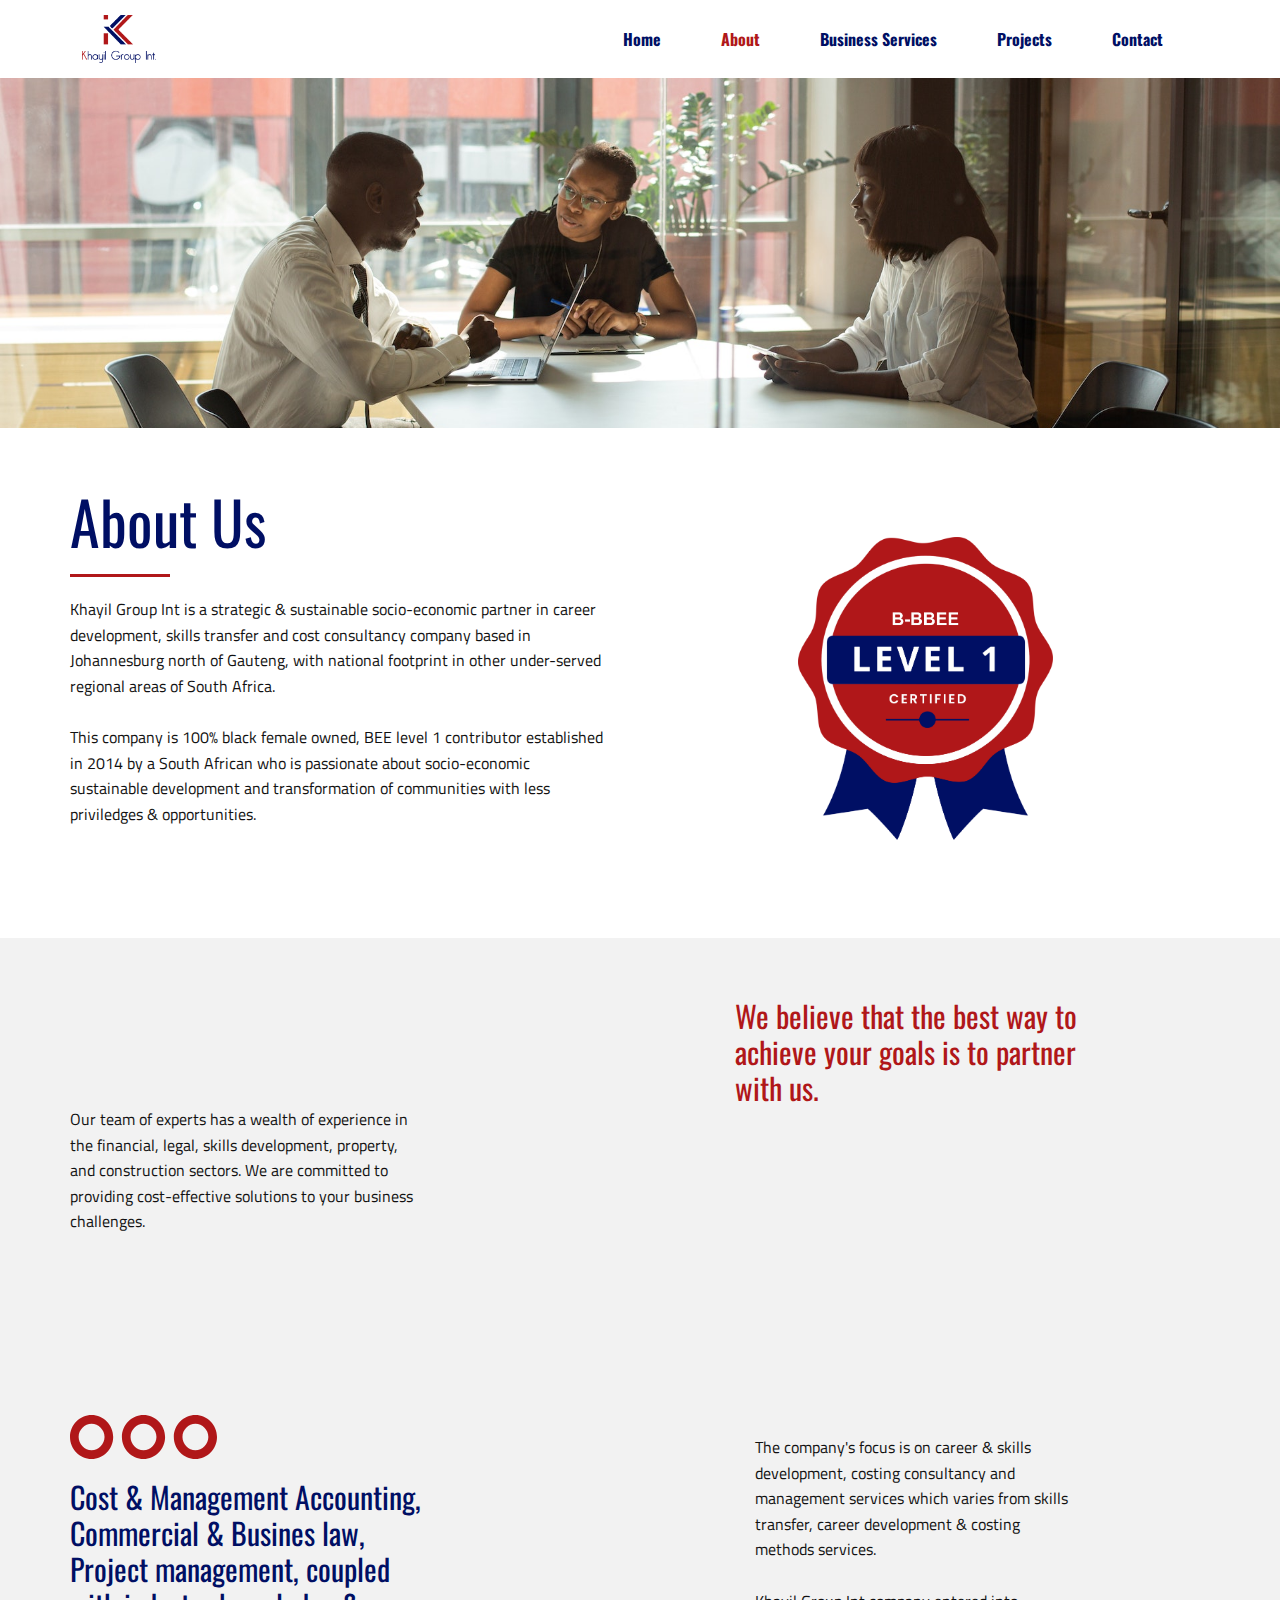
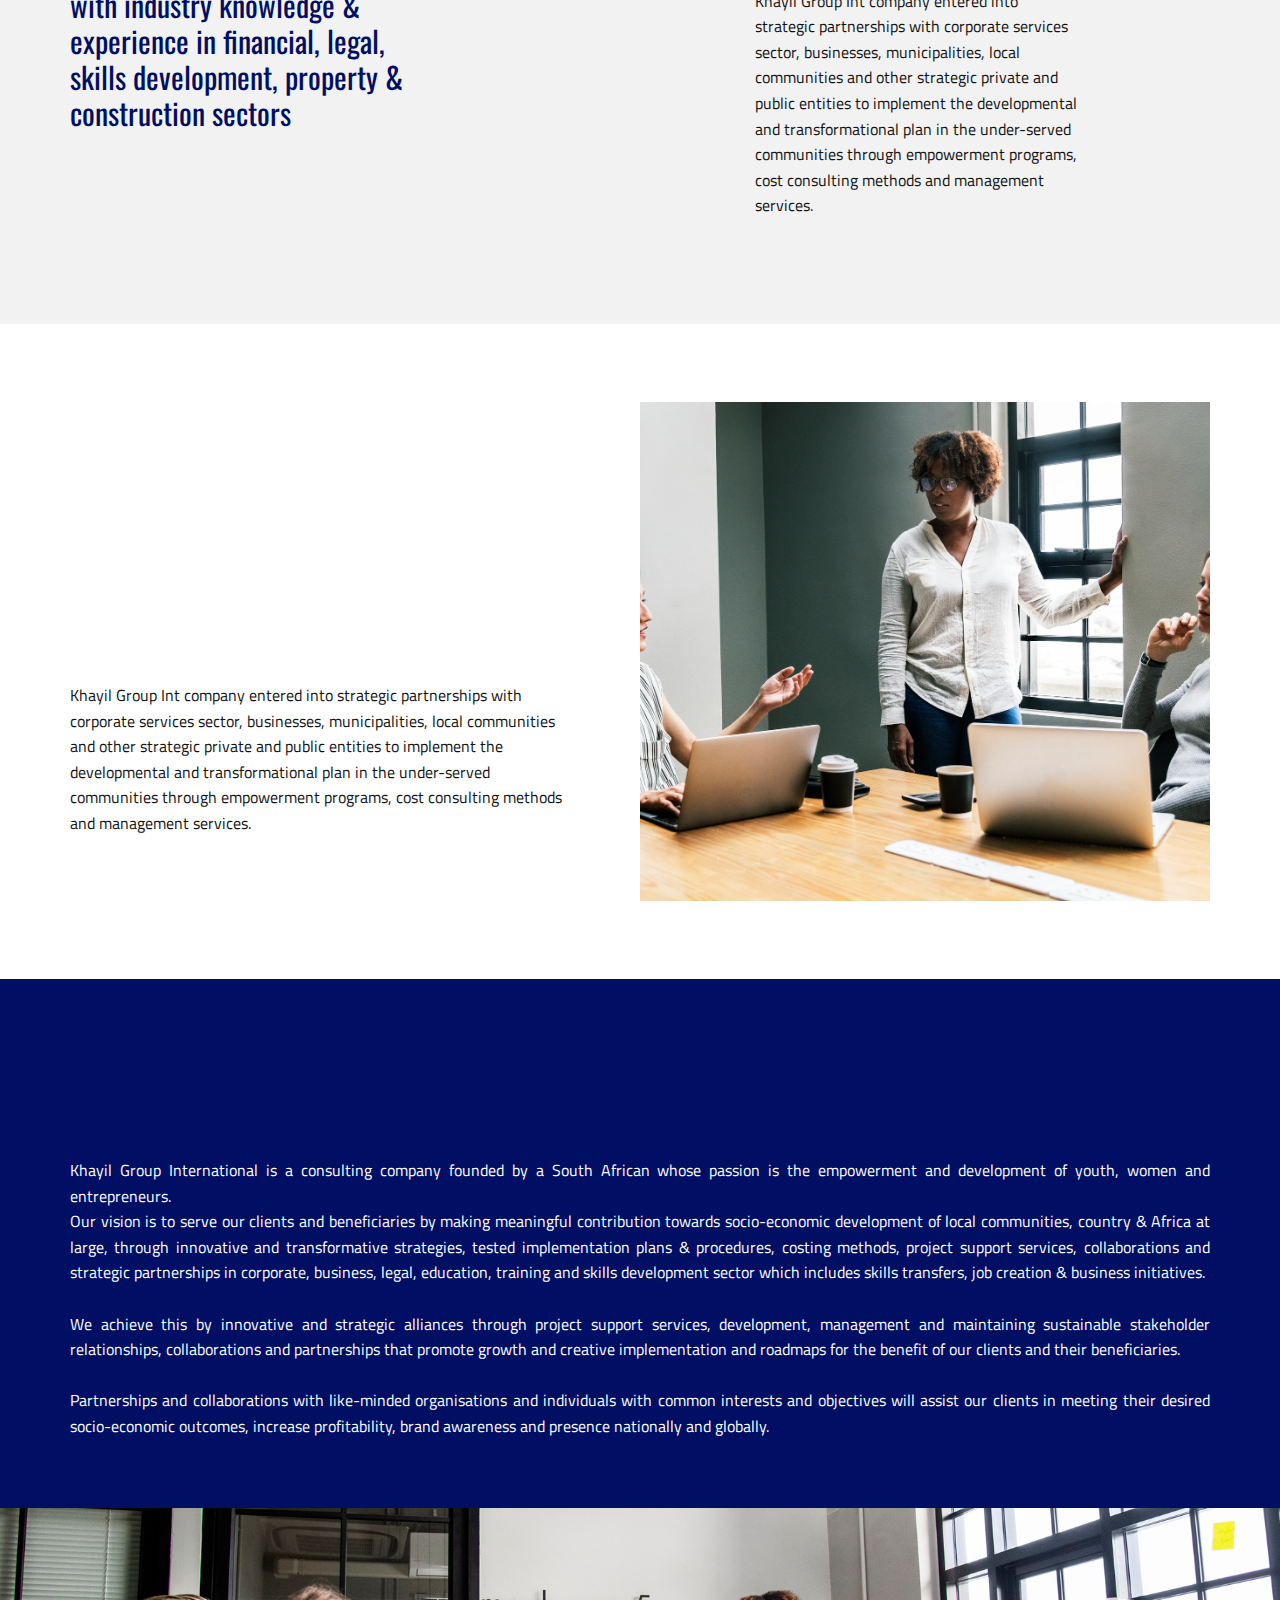
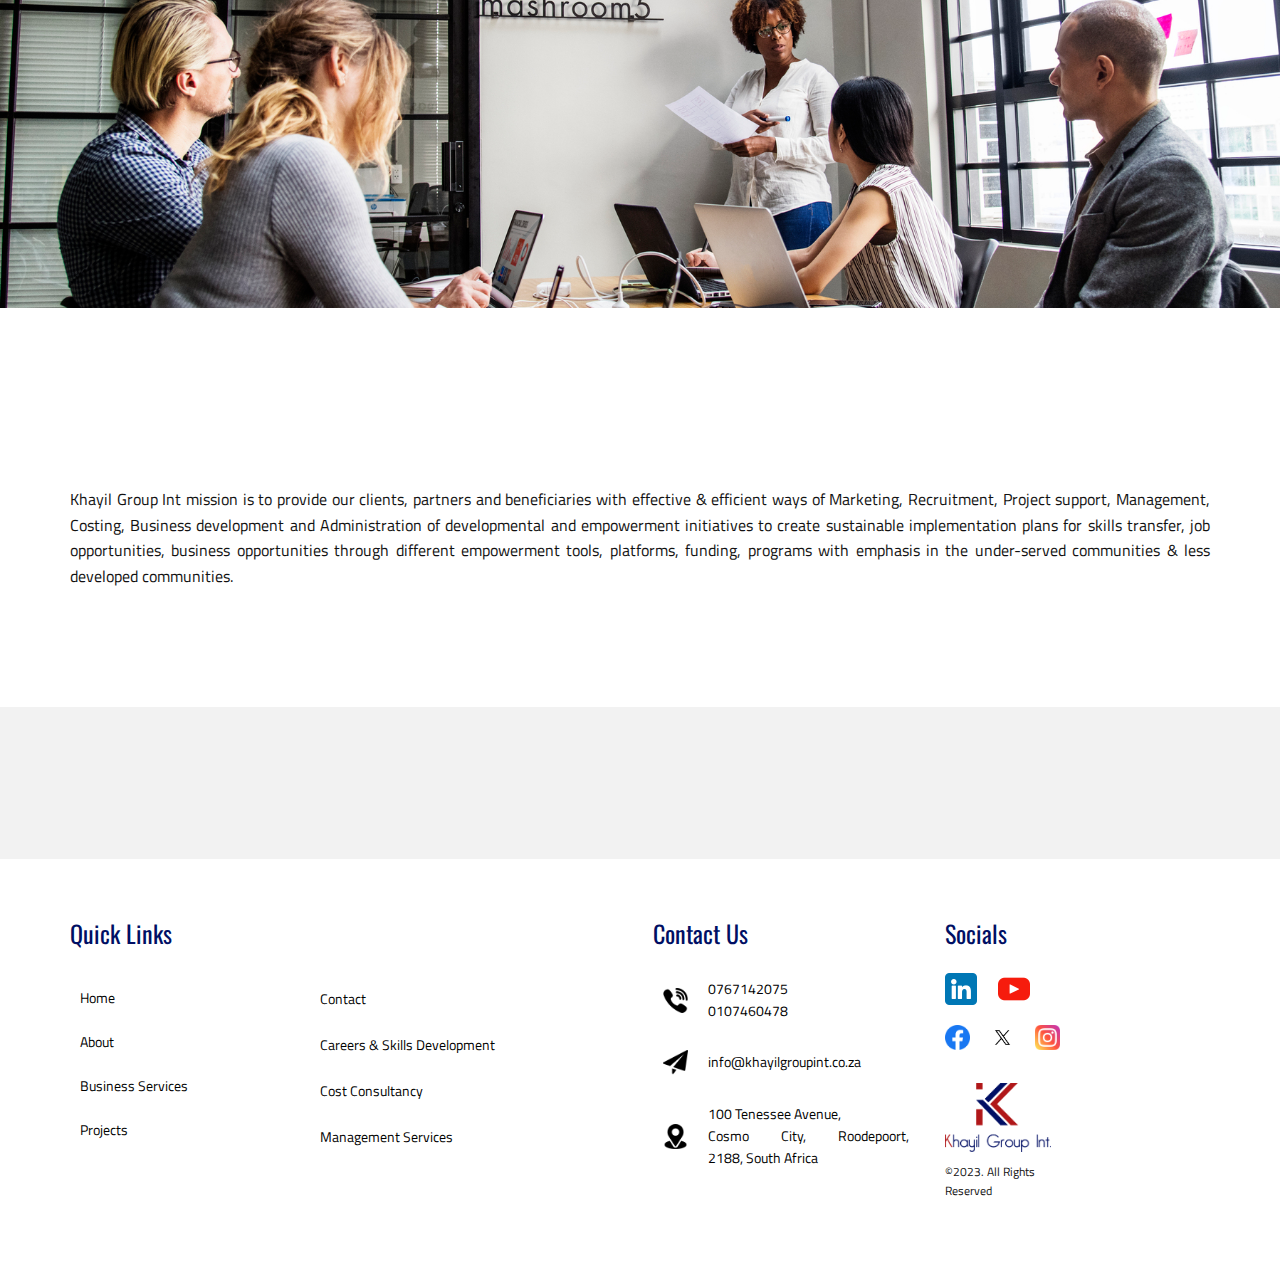
<file: about.html>
<!DOCTYPE html>
<html style="font-size: 16px;" lang="en-ZA"><head>
    <meta name="viewport" content="width=device-width, initial-scale=1.0">
    <meta charset="utf-8">
    <meta name="keywords" content="Khayil Group Int.
International Khay
Socio-economic career development
Cost consulting solutions
Johannesburg Gauteng
National footprint South Africa
100% black female-owned company
BEE level 1 contributor
Skills development and training
Financial industry consultancy
Project management services
Career &amp;amp; skills development
Costing consultancy services
Management services
Youth empowerment programs
Corporate services sector
Business services South Africa
Socio-economic empowerment
Management strategies
Maximize profits
Cost-effective strategies
Career guidance and training
Skills transfer program
Workplace training
Job placements and internships
Drafting bills of cost
Taxation of bills of cost
Project planning and execution
Budget and resource allocation
Office administration services
Marketing and recruitment services
Corporate event management
Small-medium business development
Start-up support">
    <meta name="description" content="Khayil Group Int is a leading socio-economic career development and cost consulting solutions company based in Johannesburg, Gauteng, with a national footprint in under-served regional areas of South Africa. Founded in 2014 by a passionate South African entrepreneur, we are a 100% black female-owned BEE level 1 contributor, dedicated to transforming communities with less privileges and opportunities. With expertise in financial, legal, skills development, and training industries, we offer innovative and cost-efficient strategies for socio-economic empowerment and management services. Our services include career &amp; skills development, costing consultancy, and management solutions, catering to individuals, businesses, and public entities. Partner with us to maximize profits, leverage cost-effective strategies, and achieve sustainable development goals.">
    <meta property="og:title" content="Khayil Group Int | About Us">
    <meta property="og:description" content="Khayil Group Int">
    <meta property="og:image" content="https://khayilgroupint.co.za/images/cytonn-photography-vWchRczcQwM-unsplash.jpg">
    <meta property="og:url" content="https://khayilgroupint.co.za/">
    <title>Khayil Group Int | About Us</title>
    <link rel="stylesheet" href="nicepage.css" media="screen">
<link rel="stylesheet" href="about.css" media="screen">
    <script class="u-script" type="text/javascript" src="jquery.js" defer=""></script>
    <script class="u-script" type="text/javascript" src="nicepage.js" defer=""></script>
    <link id="u-theme-google-font" rel="stylesheet" href="https://fonts.googleapis.com/css?family=Oswald:200,300,400,500,600,700|Titillium+Web:200,200i,300,300i,400,400i,600,600i,700,700i,900">
    <link id="u-page-google-font" rel="stylesheet" href="https://fonts.googleapis.com/css?family=Oswald:200,300,400,500,600,700">










    <script type="application/ld+json">{
		"@context": "http://schema.org",
		"@type": "Organization",
		"name": "khayil",
		"sameAs": [
				"https://www.linkedin.com/company/khayil-group-int/",
				"https://www.youtube.com/channel/UCqzWvSXmf4sOFuA3PbmL4tQ",
				"https://www.facebook.com/people/Khayil-Group-Int/100095502783796/",
				"https://twitter.com/khayilgroupint",
				"https://www.instagram.com/khayilgroupint/"
		]
}</script>
    <meta name="theme-color" content="#1e4870">
    <meta name="twitter:site" content="@">
    <meta name="twitter:card" content="summary_large_image">
    <meta name="twitter:title" content="Khayil Group Int | About Us">
    <meta name="twitter:description" content="khayil">
    <meta property="og:type" content="website">
  <meta data-intl-tel-input-cdn-path="intlTelInput/"></head>
  <body class="u-body u-xl-mode" data-lang="en"><header class="u-clearfix u-header u-sticky u-sticky-15bb u-white u-header" id="sec-86d3"><div class="u-clearfix u-sheet u-valign-middle-md u-valign-middle-sm u-sheet-1">
        <nav class="u-menu u-menu-one-level u-offcanvas u-menu-1" data-responsive-from="MD">
          <div class="menu-collapse u-custom-font u-font-oswald" style="font-size: 1rem; letter-spacing: 0px; font-weight: 700;">
            <a class="u-button-style u-custom-border u-custom-border-color u-custom-borders u-custom-left-right-menu-spacing u-custom-padding-bottom u-custom-text-active-color u-custom-text-color u-custom-text-hover-color u-custom-top-bottom-menu-spacing u-file-icon u-nav-link u-text-active-palette-1-base u-text-hover-palette-2-base u-file-icon-1" href="#">
              <img src="images/7787479.png" alt="">
            </a>
          </div>
          <div class="u-custom-menu u-nav-container">
            <ul class="u-custom-font u-font-oswald u-nav u-spacing-20 u-unstyled u-nav-1"><li class="u-nav-item"><a class="u-button-style u-nav-link u-text-active-custom-color-3 u-text-custom-color-2 u-text-hover-custom-color-3" href="home.html" style="padding: 10px 20px;">Home</a>
</li><li class="u-nav-item"><a class="u-button-style u-nav-link u-text-active-custom-color-3 u-text-custom-color-2 u-text-hover-custom-color-3" href="about.html" style="padding: 10px 20px;">About</a>
</li><li class="u-nav-item"><a class="u-button-style u-nav-link u-text-active-custom-color-3 u-text-custom-color-2 u-text-hover-custom-color-3" href="services.html" style="padding: 10px 20px;">Business Services</a>
</li><li class="u-nav-item"><a class="u-button-style u-nav-link u-text-active-custom-color-3 u-text-custom-color-2 u-text-hover-custom-color-3" href="projects.html" style="padding: 10px 20px;">Projects</a>
</li><li class="u-nav-item"><a class="u-button-style u-nav-link u-text-active-custom-color-3 u-text-custom-color-2 u-text-hover-custom-color-3" href="contact.html" style="padding: 10px 47px 10px 20px;">Contact</a>
</li></ul>
          </div>
          <div class="u-custom-menu u-nav-container-collapse">
            <div class="u-container-style u-custom-color-3 u-inner-container-layout u-opacity u-opacity-95 u-sidenav">
              <div class="u-inner-container-layout u-sidenav-overflow">
                <div class="u-menu-close"></div>
                <ul class="u-align-center u-custom-font u-font-oswald u-nav u-popupmenu-items u-unstyled u-nav-2"><li class="u-nav-item"><a class="u-button-style u-nav-link" href="home.html">Home</a>
</li><li class="u-nav-item"><a class="u-button-style u-nav-link" href="about.html">About</a>
</li><li class="u-nav-item"><a class="u-button-style u-nav-link" href="services.html">Business Services</a>
</li><li class="u-nav-item"><a class="u-button-style u-nav-link" href="projects.html">Projects</a>
</li><li class="u-nav-item"><a class="u-button-style u-nav-link" href="contact.html">Contact</a>
</li></ul>
              </div>
            </div>
            <div class="u-black u-menu-overlay u-opacity u-opacity-70"></div>
          </div>
        </nav>
        <img class="u-image u-image-contain u-image-default u-image-1" src="images/khayil_logo1.png" alt="" data-image-width="2030" data-image-height="1319" data-href="home.html">
      </div><style class="u-sticky-style" data-style-id="15bb">.u-sticky-fixed.u-sticky-15bb, .u-body.u-sticky-fixed .u-sticky-15bb {
box-shadow: 0px 2px 8px 0px rgba(128,128,128,1) !important
}</style></header>
    <section class="u-clearfix u-image u-section-1" id="sec-cf5e" data-image-width="1919" data-image-height="1280">
      <div class="u-clearfix u-sheet u-sheet-1"></div>
    </section>
    <section class="u-clearfix u-section-2" id="sec-83f8">
      <div class="u-clearfix u-sheet u-sheet-1">
        <div class="u-clearfix u-expanded-width u-layout-wrap u-layout-wrap-1">
          <div class="u-layout">
            <div class="u-layout-row">
              <div class="u-container-style u-layout-cell u-size-30 u-layout-cell-1">
                <div class="u-container-layout u-container-layout-1">
                  <h2 class="u-align-left u-text u-text-1" data-animation-name="customAnimationIn" data-animation-duration="1000">About Us</h2>
                  <div class="u-align-left u-border-3 u-border-custom-color-3 u-line u-line-horizontal u-line-1" data-animation-name="customAnimationIn" data-animation-duration="1000" data-animation-delay="250"></div>
                  <p class="u-text u-text-2"> Khayil Group Int is a ​strategic &amp; sustainable socio-economic partner in career development, skills transfer  and cost consultancy company based in Johannesburg north of Gauteng, with national footprint in other under-served regional areas of South Africa. <br>
                    <br>This company is 100% black female owned, BEE level 1 contributor established in 2014 by a South African who is passionate about socio-economic sustainable development and transformation of communities with less priviledges &amp; opportunities.<br>
                  </p>
                </div>
              </div>
              <div class="u-container-align-center u-container-style u-layout-cell u-size-30 u-layout-cell-2">
                <div class="u-container-layout u-container-layout-2">
                  <img class="u-image u-image-contain u-image-default u-image-1" src="images/khayil_badge2.png" alt="" data-image-width="1447" data-image-height="1717">
                </div>
              </div>
            </div>
          </div>
        </div>
      </div>
    </section>
    <section class="u-clearfix u-custom-color-5 u-section-3" id="sec-0335">
      <div class="u-clearfix u-sheet u-sheet-1">
        <div class="u-clearfix u-expanded-width u-layout-wrap u-layout-wrap-1">
          <div class="u-layout">
            <div class="u-layout-col">
              <div class="u-size-30">
                <div class="u-layout-row">
                  <div class="u-container-style u-layout-cell u-size-35 u-layout-cell-1">
                    <div class="u-container-layout u-container-layout-1">
                      <h2 class="u-text u-text-custom-color-2 u-text-1" data-animation-name="customAnimationIn" data-animation-duration="1000" data-animation-delay="0"> Expertise.</h2>
                      <div class="u-border-3 u-border-custom-color-3 u-line u-line-horizontal u-line-1" data-animation-name="customAnimationIn" data-animation-duration="1000" data-animation-delay="250"></div>
                      <p class="u-align-left u-text u-text-2"> Our team of experts has a wealth of experience in the financial, legal, skills development, property, and construction sectors. We are committed to providing cost-effective solutions to your business challenges.<br>
                      </p>
                    </div>
                  </div>
                  <div class="u-container-style u-layout-cell u-size-25 u-layout-cell-2">
                    <div class="u-container-layout u-container-layout-2">
                      <h3 class="u-text u-text-custom-color-3 u-text-3"> We believe that the best way to achieve your goals is to partner with us.</h3>
                      <a href="contact.html" class="u-align-left u-border-2 u-border-custom-color-2 u-btn u-button-style u-hover-custom-color-2 u-none u-text-custom-color-2 u-text-hover-white u-btn-1" data-animation-name="customAnimationIn" data-animation-duration="1000" data-animation-delay="1000">contact us</a>
                    </div>
                  </div>
                </div>
              </div>
              <div class="u-size-30">
                <div class="u-layout-row">
                  <div class="u-container-style u-layout-cell u-size-35 u-layout-cell-3">
                    <div class="u-container-layout u-container-layout-3">
                      <div class="u-shape u-shape-svg u-text-custom-color-3 u-shape-1">
                        <svg class="u-svg-link" preserveAspectRatio="none" viewBox="0 0 160 48" style=""><use xmlns:xlink="http://www.w3.org/1999/xlink" xlink:href="#svg-dbca"></use></svg>
                        <svg class="u-svg-content" viewBox="0 0 160 48" x="0px" y="0px" id="svg-dbca"><path d="M80,9.6c7.6,0,14.1,6.6,14.1,14.4S87.6,38.4,80,38.4S65.9,31.8,65.9,24S72.4,9.6,80,9.6 M80,0C67.1,0,56.5,10.8,56.5,24
	S67.1,48,80,48s23.5-10.8,23.5-24S92.9,0,80,0L80,0z M136.5,9.6c7.6,0,14.1,6.6,14.1,14.4s-6.5,14.4-14.1,14.4s-14.1-6.6-14.1-14.4
	S128.8,9.6,136.5,9.6 M136.5,0c-12.9,0-23.5,10.8-23.5,24s10.6,24,23.5,24c12.9,0,23.5-10.8,23.5-24S149.4,0,136.5,0L136.5,0z
	 M23.5,9.6c7.6,0,14.1,6.6,14.1,14.4s-6.5,14.4-14.1,14.4S9.4,31.8,9.4,24S15.9,9.6,23.5,9.6 M23.5,0C10.6,0,0,10.8,0,24
	s10.6,24,23.5,24s23.5-10.8,23.5-24S36.4,0,23.5,0L23.5,0z"></path></svg>
                      </div>
                      <h3 class="u-text u-text-custom-color-2 u-text-4"> Cost &amp; Management Accounting, Commercial &amp; Busines law, Project management, coupled with industry knowledge &amp; experience in financial, legal, skills development, property &amp; construction sectors<br>
                      </h3>
                    </div>
                  </div>
                  <div class="u-container-style u-layout-cell u-size-25 u-layout-cell-4">
                    <div class="u-container-layout u-container-layout-4">
                      <p class="u-align-left u-text u-text-5"> The company's focus is on career &amp; skills development, costing consultancy and management services which varies from skills transfer, career development &amp; costing methods services.<br>
                        <br>Khayil Group Int company entered into strategic partnerships with corporate services sector, businesses, municipalities, local communities and other strategic private and public entities to implement the developmental and transformational plan in the under-served communities through  empowerment programs, cost consulting methods and management  services.<br>
                      </p>
                    </div>
                  </div>
                </div>
              </div>
            </div>
          </div>
        </div>
      </div>
    </section>
    <section class="u-clearfix u-section-4" id="sec-4f46">
      <div class="u-clearfix u-sheet u-valign-middle u-sheet-1">
        <div class="u-clearfix u-expanded-width u-gutter-0 u-layout-wrap u-layout-wrap-1">
          <div class="u-layout" style="">
            <div class="u-layout-row" style="">
              <div class="u-align-center u-container-style u-layout-cell u-left-cell u-size-30 u-size-xs-60 u-white u-layout-cell-1" src="">
                <div class="u-container-layout u-container-layout-1">
                  <h2 class="u-align-left u-text u-text-1" data-animation-name="customAnimationIn" data-animation-duration="1000"> Empowering Underserved Communities</h2>
                  <div class="u-align-left u-border-3 u-border-custom-color-3 u-line u-line-horizontal u-line-1" data-animation-name="customAnimationIn" data-animation-duration="1000" data-animation-delay="250"></div>
                  <p class="u-align-left u-text u-text-default u-text-2"> Khayil Group Int company entered into strategic partnerships with corporate services sector, businesses, municipalities, local communities and other strategic private and public entities to implement the developmental and transformational plan in the under-served communities through  empowerment programs, cost consulting methods and management  services.<br>
                  </p>
                </div>
              </div>
              <div class="u-align-center u-container-style u-image u-layout-cell u-right-cell u-size-30 u-size-xs-60 u-image-1" src="" data-image-width="1920" data-image-height="1143">
                <div class="u-container-layout u-valign-middle u-container-layout-2" src=""></div>
              </div>
            </div>
          </div>
        </div>
      </div>
    </section>
    <section class="u-align-center u-clearfix u-custom-color-2 u-section-5" id="sec-43e9">
      <div class="u-align-left u-clearfix u-sheet u-sheet-1">
        <h2 class="u-align-center u-text u-text-body-alt-color u-text-1" data-animation-name="customAnimationIn" data-animation-duration="1000" data-animation-delay="0">Vision.</h2>
        <div class="u-align-center u-border-3 u-border-white u-line u-line-horizontal u-line-1" data-animation-name="customAnimationIn" data-animation-duration="1000" data-animation-delay="250"></div>
        <p class="u-align-justify u-text u-text-default u-text-2"> Khayil Group International is a consulting company founded by a South African whose passion is the empowerment and development of youth, women and entrepreneurs. <br>Our vision is to serve our clients and beneficiaries by making meaningful contribution towards socio-economic development of local communities, country &amp; Africa at large, through innovative and transformative strategies, tested implementation plans &amp; procedures, costing methods, project support services,  collaborations and strategic partnerships in corporate, business, legal, education,
training and skills development sector which includes skills transfers, job creation &amp; business initiatives. <br>
          <br>We achieve this by innovative and strategic alliances through project support services, development, management and maintaining sustainable stakeholder relationships, collaborations and partnerships that promote
growth and creative implementation and roadmaps for the benefit of our clients and their beneficiaries.<br>
          <br>Partnerships and collaborations with like-minded organisations and individuals with common interests and objectives will assist our clients in meeting their desired socio-economic outcomes, increase
profitability, brand awareness and presence nationally and globally.<br>
        </p>
      </div>
    </section>
    <section class="u-clearfix u-container-align-center u-image u-section-6" id="sec-3b90" data-image-width="1798" data-image-height="1200">
      <div class="u-clearfix u-sheet u-sheet-1"></div>
    </section>
    <section class="u-clearfix u-container-align-center u-white u-section-7" id="sec-754a">
      <div class="u-clearfix u-sheet u-sheet-1">
        <h2 class="u-align-center u-text u-text-custom-color-2 u-text-1" data-animation-name="customAnimationIn" data-animation-duration="1000" data-animation-delay="0">Mission.</h2>
        <div class="u-align-center u-border-3 u-border-custom-color-3 u-line u-line-horizontal u-line-1" data-animation-name="customAnimationIn" data-animation-duration="1000" data-animation-delay="250"></div>
        <p class="u-align-justify u-text u-text-default u-text-2"> Khayil Group Int mission is to provide our clients, partners and beneficiaries with effective &amp; efficient ways of Marketing, Recruitment, Project support, Management, Costing, Business development and Administration  of  developmental and empowerment initiatives to create sustainable implementation plans for skills transfer, job opportunities, business opportunities through different empowerment tools, platforms, funding, programs with emphasis in the under-served communities &amp; less developed&nbsp;communities.<br>
        </p>
      </div>
    </section>
    <section class="u-clearfix u-custom-color-5 u-section-8" id="sec-d845">
      <div class="u-clearfix u-sheet u-sheet-1">
        <h2 class="u-align-center u-text u-text-custom-color-2 u-text-1" data-animation-name="customAnimationIn" data-animation-duration="1000" data-animation-delay="0"> Your success our success, lets journey&nbsp;together!</h2>
      </div>
    </section>



    <footer class="u-align-center u-clearfix u-footer u-white u-footer" id="sec-f88c"><div class="u-clearfix u-sheet u-sheet-1">
        <div class="u-clearfix u-expanded-width u-gutter-26 u-layout-wrap u-layout-wrap-1">
          <div class="u-layout">
            <div class="u-layout-row">
              <div class="u-container-style u-layout-cell u-size-25-md u-size-25-sm u-size-25-xs u-size-30-lg u-size-30-xl u-layout-cell-1">
                <div class="u-container-layout u-valign-top u-container-layout-1">
                  <h4 class="u-text u-text-custom-color-2 u-text-default u-text-1">Quick Links</h4>
                  <div class="u-expanded-width-lg u-expanded-width-md u-expanded-width-sm u-expanded-width-xs u-list u-list-1">
                    <div class="u-repeater u-repeater-1">
                      <div class="u-container-style u-list-item u-repeater-item">
                        <div class="u-container-layout u-similar-container u-valign-top-xl u-container-layout-2">
                          <div class="u-expanded-width-xl u-table u-table-responsive u-table-1">
                            <table class="u-table-entity">
                              <colgroup>
                                <col width="100%">
                              </colgroup>
                              <tbody class="u-table-body">
                                <tr style="height: 44px;">
                                  <td class="u-table-cell u-text-custom-color-1 u-table-cell-1">
                                    <a class="u-active-none u-border-none u-btn u-button-link u-button-style u-hover-none u-none u-text-custom-color-1 u-btn-1" href="home.html">Home</a>
                                  </td>
                                </tr>
                                <tr style="height: 44px;">
                                  <td class="u-table-cell u-text-custom-color-1 u-table-cell-2">
                                    <a class="u-active-none u-border-none u-btn u-button-link u-button-style u-hover-none u-none u-text-custom-color-1 u-btn-2" href="about.html">About</a>
                                  </td>
                                </tr>
                                <tr style="height: 44px;">
                                  <td class="u-table-cell u-text-custom-color-1 u-table-cell-3">
                                    <a class="u-active-none u-border-none u-btn u-button-link u-button-style u-hover-none u-none u-text-custom-color-1 u-btn-3" href="services.html">Business Services</a>
                                  </td>
                                </tr>
                                <tr style="height: 44px;">
                                  <td class="u-table-cell u-text-custom-color-1 u-table-cell-4">
                                    <a class="u-active-none u-border-none u-btn u-button-link u-button-style u-hover-none u-none u-text-custom-color-1 u-btn-4" href="projects.html">Projects</a>
                                  </td>
                                </tr>
                              </tbody>
                            </table>
                          </div>
                        </div>
                      </div>
                      <div class="u-container-style u-list-item u-repeater-item">
                        <div class="u-container-layout u-similar-container u-valign-top-xl u-container-layout-3">
                          <div class="u-expanded-width-xl u-table u-table-responsive u-table-2">
                            <table class="u-table-entity">
                              <colgroup>
                                <col width="100%">
                              </colgroup>
                              <tbody class="u-table-body">
                                <tr style="height: 46px;">
                                  <td class="u-table-cell u-text-custom-color-1 u-table-cell-5">
                                    <a class="u-active-none u-border-none u-btn u-button-link u-button-style u-hover-none u-none u-text-custom-color-1 u-btn-5" href="contact.html">Contact</a>
                                  </td>
                                </tr>
                                <tr style="height: 46px;">
                                  <td class="u-table-cell u-text-custom-color-1 u-table-cell-6">
                                    <a class="u-active-none u-border-none u-btn u-button-link u-button-style u-hover-none u-none u-text-custom-color-1 u-btn-6" href="career">Careers &amp; Skills Development</a>
                                  </td>
                                </tr>
                                <tr style="height: 46px;">
                                  <td class="u-table-cell u-text-custom-color-1 u-table-cell-7">
                                    <a class="u-active-none u-border-none u-btn u-button-link u-button-style u-hover-none u-none u-text-custom-color-1 u-btn-7" href="cost">Cost Consultancy<br>
                                    </a>
                                  </td>
                                </tr>
                                <tr style="height: 46px;">
                                  <td class="u-table-cell u-text-custom-color-1 u-table-cell-8">
                                    <a class="u-active-none u-border-none u-btn u-button-link u-button-style u-hover-none u-none u-text-custom-color-1 u-btn-8" href="management">Management Services</a>
                                  </td>
                                </tr>
                              </tbody>
                            </table>
                          </div>
                        </div>
                      </div>
                    </div>
                  </div>
                </div>
              </div>
              <div class="u-container-style u-layout-cell u-size-15-lg u-size-15-xl u-size-23-md u-size-23-sm u-size-23-xs u-layout-cell-2">
                <div class="u-container-layout u-container-layout-4">
                  <h4 class="u-text u-text-custom-color-2 u-text-2">Contact Us</h4>
                  <div class="u-expanded-width u-table u-table-responsive u-table-3">
                    <table class="u-table-entity">
                      <colgroup>
                        <col width="15.3%">
                        <col width="84.7%">
                      </colgroup>
                      <tbody class="u-table-body">
                        <tr style="height: 43px;">
                          <td class="u-table-cell"><span class="u-file-icon u-icon u-text-black u-icon-1"><img src="images/152851-12d02c48.png" alt=""></span>
                          </td>
                          <td class="u-table-cell u-text-custom-color-1 u-table-cell-10">0767142075<br>0107460478<br>
                          </td>
                        </tr>
                        <tr style="height: 37px;">
                          <td class="u-table-cell"><span class="u-file-icon u-icon u-text-black u-icon-2"><img src="images/1933005-cb7806ca.png" alt=""></span>
                          </td>
                          <td class="u-table-cell u-text-custom-color-1 u-table-cell-12">
                            <a class="u-active-none u-border-none u-btn u-button-link u-button-style u-hover-none u-none u-text-custom-color-1 u-btn-9" href="mailto:info@khayilgroupint.co.za">info@khayilgroupint.co.za</a>
                          </td>
                        </tr>
                        <tr style="height: 58px;">
                          <td class="u-table-cell"><span class="u-file-icon u-icon u-text-black u-icon-3"><img src="images/535188-98a02141.png" alt=""></span>
                          </td>
                          <td class="u-table-cell u-text-custom-color-1 u-table-cell-14"> 100 Tenessee Avenue,&nbsp;<br>Cosmo City, Roodepoort, 2188,&nbsp;South&nbsp;Africa
                          </td>
                        </tr>
                      </tbody>
                    </table>
                  </div>
                  <div class="u-hidden-lg u-hidden-sm u-hidden-xl u-hidden-xs u-shape u-shape-svg u-text-custom-color-1 u-shape-1">
                    <svg class="u-svg-link" preserveAspectRatio="none" viewBox="0 0 160 60" style=""><use xmlns:xlink="http://www.w3.org/1999/xlink" xlink:href="#svg-58ef"></use></svg>
                    <svg class="u-svg-content" viewBox="0 0 160 60" x="0px" y="0px" id="svg-58ef"><path d="M7.3,0C3.3,0,0,3.1,0,6.9s3.3,6.9,7.3,6.9s7.3-3.1,7.3-6.9S11.2,0,7.3,0z M31.5,0c-4,0-7.3,3.1-7.3,6.9s3.3,6.9,7.3,6.9
	s7.3-3.1,7.3-6.9S35.5,0,31.5,0z M55.8,0c-4,0-7.3,3.1-7.3,6.9s3.3,6.9,7.3,6.9S63,10.7,63,6.9S59.7,0,55.8,0z M80,0
	c-4,0-7.3,3.1-7.3,6.9s3.3,6.9,7.3,6.9s7.3-3.1,7.3-6.9S84,0,80,0z M104.2,0c-4,0-7.3,3.1-7.3,6.9s3.3,6.9,7.3,6.9
	c4,0,7.3-3.1,7.3-6.9S108.2,0,104.2,0z M128.5,0c-4,0-7.3,3.1-7.3,6.9s3.3,6.9,7.3,6.9c4,0,7.3-3.1,7.3-6.9S132.5,0,128.5,0z
	 M152.7,0c-4,0-7.3,3.1-7.3,6.9s3.3,6.9,7.3,6.9c4,0,7.3-3.1,7.3-6.9S156.7,0,152.7,0z M7.3,23.1c-4,0-7.3,3.1-7.3,6.9
	s3.3,6.9,7.3,6.9s7.3-3.1,7.3-6.9S11.2,23.1,7.3,23.1z M31.5,23.1c-4,0-7.3,3.1-7.3,6.9s3.3,6.9,7.3,6.9s7.3-3.1,7.3-6.9
	S35.5,23.1,31.5,23.1z M55.8,23.1c-4,0-7.3,3.1-7.3,6.9s3.3,6.9,7.3,6.9S63,33.8,63,30S59.7,23.1,55.8,23.1z M80,23.1
	c-4,0-7.3,3.1-7.3,6.9s3.3,6.9,7.3,6.9s7.3-3.1,7.3-6.9S84,23.1,80,23.1z M104.2,23.1c-4,0-7.3,3.1-7.3,6.9s3.3,6.9,7.3,6.9
	c4,0,7.3-3.1,7.3-6.9S108.2,23.1,104.2,23.1z M128.5,23.1c-4,0-7.3,3.1-7.3,6.9s3.3,6.9,7.3,6.9c4,0,7.3-3.1,7.3-6.9
	S132.5,23.1,128.5,23.1z M152.7,23.1c-4,0-7.3,3.1-7.3,6.9s3.3,6.9,7.3,6.9c4,0,7.3-3.1,7.3-6.9S156.7,23.1,152.7,23.1z M7.3,46.2
	c-4,0-7.3,3.1-7.3,6.9C0,56.9,3.3,60,7.3,60s7.3-3.1,7.3-6.9C14.5,49.3,11.2,46.2,7.3,46.2z M31.5,46.2c-4,0-7.3,3.1-7.3,6.9
	c0,3.8,3.3,6.9,7.3,6.9s7.3-3.1,7.3-6.9C38.8,49.3,35.5,46.2,31.5,46.2z M55.8,46.2c-4,0-7.3,3.1-7.3,6.9c0,3.8,3.3,6.9,7.3,6.9
	s7.3-3.1,7.3-6.9C63,49.3,59.7,46.2,55.8,46.2z M80,46.2c-4,0-7.3,3.1-7.3,6.9c0,3.8,3.3,6.9,7.3,6.9s7.3-3.1,7.3-6.9
	C87.3,49.3,84,46.2,80,46.2z M104.2,46.2c-4,0-7.3,3.1-7.3,6.9c0,3.8,3.3,6.9,7.3,6.9c4,0,7.3-3.1,7.3-6.9
	C111.5,49.3,108.2,46.2,104.2,46.2z M128.5,46.2c-4,0-7.3,3.1-7.3,6.9c0,3.8,3.3,6.9,7.3,6.9c4,0,7.3-3.1,7.3-6.9
	C135.8,49.3,132.5,46.2,128.5,46.2z M152.7,46.2c-4,0-7.3,3.1-7.3,6.9c0,3.8,3.3,6.9,7.3,6.9c4,0,7.3-3.1,7.3-6.9
	C160,49.3,156.7,46.2,152.7,46.2z"></path></svg>
                  </div>
                </div>
              </div>
              <div class="u-container-style u-layout-cell u-size-12-md u-size-12-sm u-size-12-xs u-size-15-lg u-size-15-xl u-layout-cell-3">
                <div class="u-container-layout u-valign-top u-container-layout-5">
                  <h4 class="u-text u-text-custom-color-2 u-text-default u-text-3">Socials</h4>
                  <div class="u-social-icons u-spacing-21 u-social-icons-1">
                    <a class="u-social-url" target="_blank" data-type="LinkedIn" title="LinkedIn" href="https://www.linkedin.com/company/khayil-group-int/"><span class="u-file-icon u-icon u-social-icon u-social-linkedin u-icon-4"><img src="images/3536505.png" alt=""></span>
                    </a>
                    <a class="u-social-url" target="_blank" data-type="YouTube" title="YouTube" href="https://www.youtube.com/channel/UCqzWvSXmf4sOFuA3PbmL4tQ"><span class="u-file-icon u-icon u-social-icon u-social-youtube u-icon-5"><img src="images/174883.png" alt=""></span>
                    </a>
                  </div>
                  <div class="u-social-icons u-spacing-20 u-social-icons-2">
                    <a class="u-social-url" title="facebook" target="_blank" href="https://www.facebook.com/people/Khayil-Group-Int/100095502783796/"><span class="u-file-icon u-icon u-social-facebook u-social-icon u-icon-6"><img src="images/5968764.png" alt=""></span>
                    </a>
                    <a class="u-social-url" title="twitter" target="_blank" href="https://twitter.com/khayilgroupint"><span class="u-file-icon u-icon u-social-icon u-social-twitter u-icon-7"><img src="images/733579.png" alt=""></span>
                    </a>
                    <a class="u-social-url" title="instagram" target="_blank" href="https://www.instagram.com/khayilgroupint/"><span class="u-file-icon u-icon u-social-icon u-social-instagram u-icon-8"><img src="images/2111463.png" alt=""></span>
                    </a>
                  </div>
                  <img class="u-align-center u-image u-image-contain u-image-default u-image-1" src="images/khayil_logo1.png" alt="" data-image-width="2030" data-image-height="1319" data-href="home.html">
                  <div class="u-expanded-width-md u-expanded-width-sm u-expanded-width-xs u-hidden-lg u-hidden-sm u-hidden-xl u-hidden-xs u-shape u-shape-svg u-text-custom-color-1 u-shape-2">
                    <svg class="u-svg-link" preserveAspectRatio="none" viewBox="0 0 160 48" style=""><use xmlns:xlink="http://www.w3.org/1999/xlink" xlink:href="#svg-3b07"></use></svg>
                    <svg class="u-svg-content" viewBox="0 0 160 48" x="0px" y="0px" id="svg-3b07"><path d="M80,9.6c7.6,0,14.1,6.6,14.1,14.4S87.6,38.4,80,38.4S65.9,31.8,65.9,24S72.4,9.6,80,9.6 M80,0C67.1,0,56.5,10.8,56.5,24
	S67.1,48,80,48s23.5-10.8,23.5-24S92.9,0,80,0L80,0z M136.5,9.6c7.6,0,14.1,6.6,14.1,14.4s-6.5,14.4-14.1,14.4s-14.1-6.6-14.1-14.4
	S128.8,9.6,136.5,9.6 M136.5,0c-12.9,0-23.5,10.8-23.5,24s10.6,24,23.5,24c12.9,0,23.5-10.8,23.5-24S149.4,0,136.5,0L136.5,0z
	 M23.5,9.6c7.6,0,14.1,6.6,14.1,14.4s-6.5,14.4-14.1,14.4S9.4,31.8,9.4,24S15.9,9.6,23.5,9.6 M23.5,0C10.6,0,0,10.8,0,24
	s10.6,24,23.5,24s23.5-10.8,23.5-24S36.4,0,23.5,0L23.5,0z"></path></svg>
                  </div>
                  <p class="u-text u-text-4"> ©2023. All Rights Reserved</p>
                </div>
              </div>
            </div>
          </div>
        </div>
      </div></footer>


</body></html>
</file>
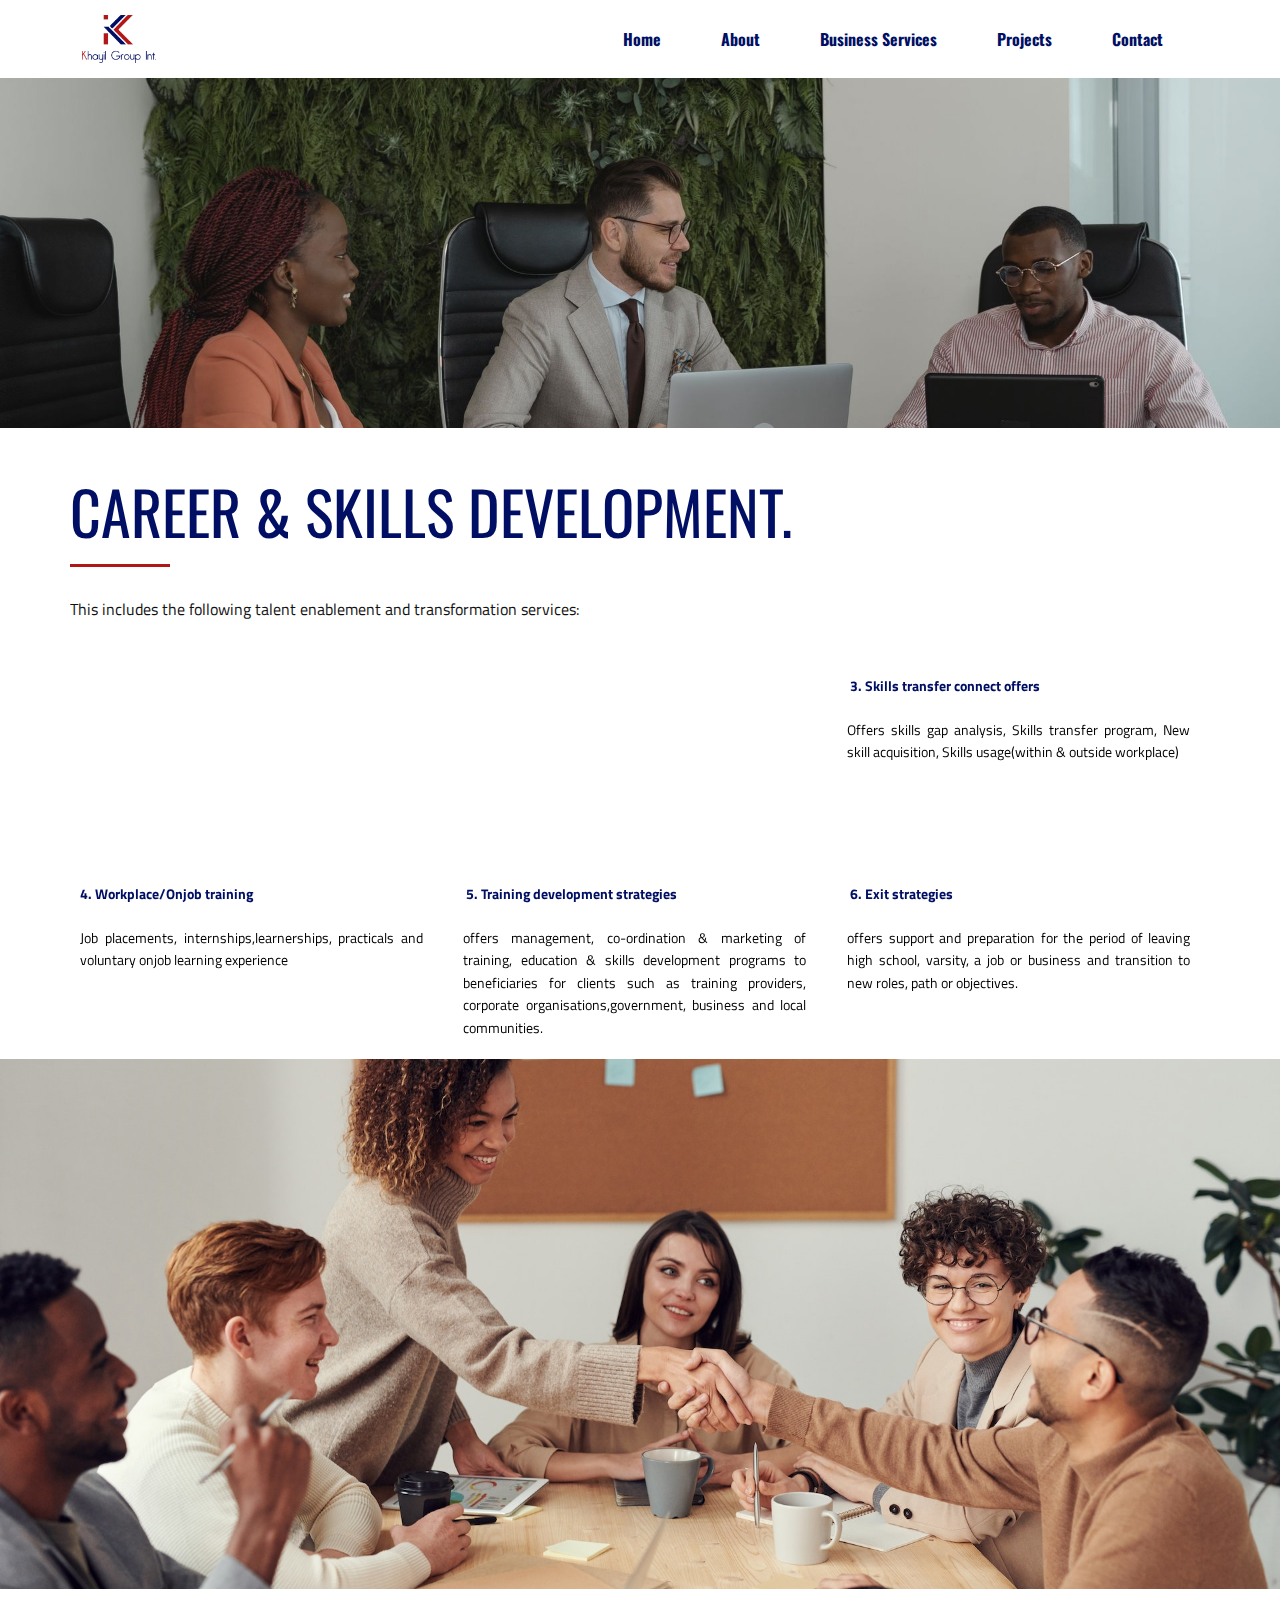
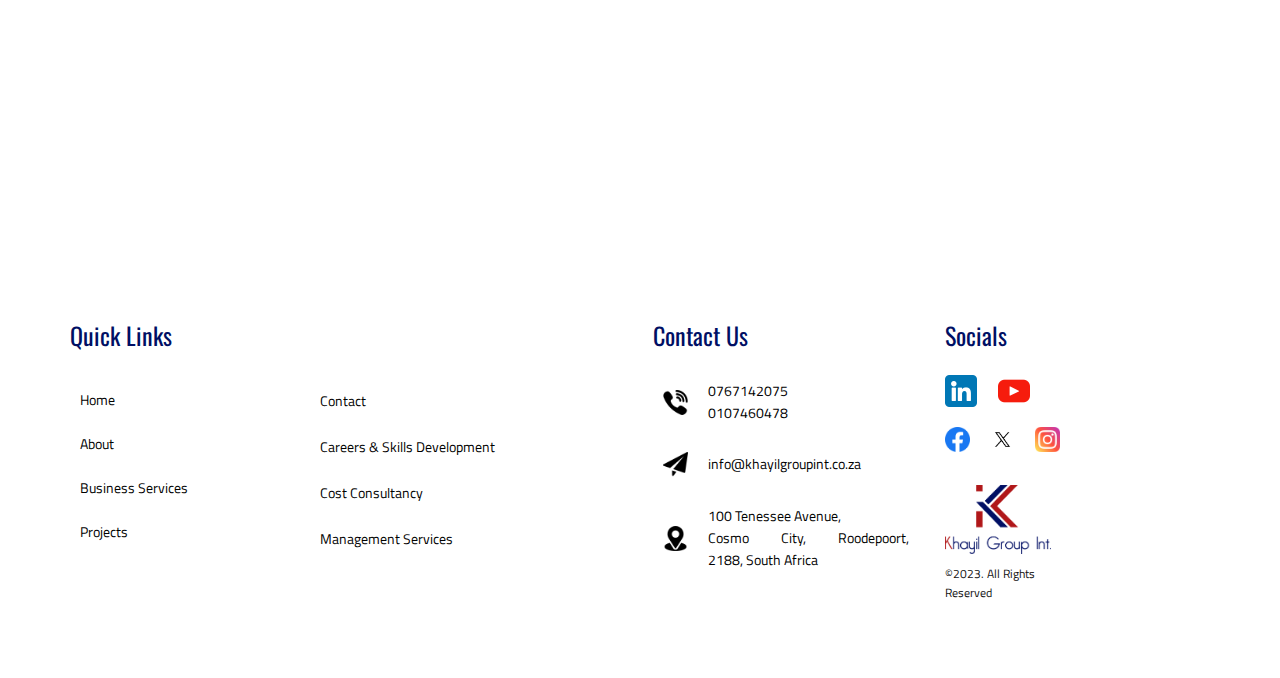
<file: career.html>
<!DOCTYPE html>
<html style="font-size: 16px;" lang="en-ZA"><head>
    <meta name="viewport" content="width=device-width, initial-scale=1.0">
    <meta charset="utf-8">
    <meta name="keywords" content="Khayil Group Int.
International Khay
Socio-economic career development
Cost consulting solutions
Johannesburg Gauteng
National footprint South Africa
100% black female-owned company
BEE level 1 contributor
Skills development and training
Financial industry consultancy
Project management services
Career &amp;amp; skills development
Costing consultancy services
Management services
Youth empowerment programs
Corporate services sector
Business services South Africa
Socio-economic empowerment
Management strategies
Maximize profits
Cost-effective strategies
Career guidance and training
Skills transfer program
Workplace training
Job placements and internships
Drafting bills of cost
Taxation of bills of cost
Project planning and execution
Budget and resource allocation
Office administration services
Marketing and recruitment services
Corporate event management
Small-medium business development
Start-up support">
    <meta name="description" content="Khayil Group Int is a leading socio-economic career development and cost consulting solutions company based in Johannesburg, Gauteng, with a national footprint in under-served regional areas of South Africa. Founded in 2014 by a passionate South African entrepreneur, we are a 100% black female-owned BEE level 1 contributor, dedicated to transforming communities with less privileges and opportunities. With expertise in financial, legal, skills development, and training industries, we offer innovative and cost-efficient strategies for socio-economic empowerment and management services. Our services include career &amp; skills development, costing consultancy, and management solutions, catering to individuals, businesses, and public entities. Partner with us to maximize profits, leverage cost-effective strategies, and achieve sustainable development goals.">
    <meta property="og:title" content="Khayil Group Int | Services">
    <meta property="og:description" content="Khayil Group Int">
    <meta property="og:image" content="https://khayilgroupint.co.za/images/black-woman-running-flower-business-front-view_23-2149871119.webp">
    <meta property="og:url" content="https://khayilgroupint.co.za/">
    <title>Khayil Group Int | Services</title>
    <link rel="stylesheet" href="nicepage.css" media="screen">
<link rel="stylesheet" href="services.css" media="screen">
    <script class="u-script" type="text/javascript" src="jquery.js" defer=""></script>
    <script class="u-script" type="text/javascript" src="nicepage.js" defer=""></script>
    <link rel="canonical" href="https://khayilgroupint.co.za/">
    <link id="u-theme-google-font" rel="stylesheet" href="https://fonts.googleapis.com/css?family=Oswald:200,300,400,500,600,700|Titillium+Web:200,200i,300,300i,400,400i,600,600i,700,700i,900">
    <link id="u-page-google-font" rel="stylesheet" href="https://fonts.googleapis.com/css?family=Oswald:200,300,400,500,600,700">












    <script type="application/ld+json">{
		"@context": "http://schema.org",
		"@type": "Organization",
		"name": "khayil",
		"url": "https://khayilgroupint.co.za/",
		"sameAs": [
				"https://www.linkedin.com/company/khayil-group-int/",
				"https://www.youtube.com/channel/UCqzWvSXmf4sOFuA3PbmL4tQ",
				"https://www.facebook.com/people/Khayil-Group-Int/100095502783796/",
				"https://twitter.com/khayilgroupint",
				"https://www.instagram.com/khayilgroupint/"
		]
}</script>
    <meta name="theme-color" content="#1e4870">
    <meta name="twitter:site" content="@">
    <meta name="twitter:card" content="summary_large_image">
    <meta name="twitter:title" content="Khayil Group Int | Services">
    <meta name="twitter:description" content="khayil">
    <meta property="og:type" content="website">
  <meta data-intl-tel-input-cdn-path="intlTelInput/"></head>
  <body class="u-body u-xl-mode" data-lang="en"><header class="u-clearfix u-header u-sticky u-sticky-15bb u-white u-header" id="sec-86d3"><div class="u-clearfix u-sheet u-valign-middle-md u-valign-middle-sm u-sheet-1">
        <nav class="u-menu u-menu-one-level u-offcanvas u-menu-1" data-responsive-from="MD">
          <div class="menu-collapse u-custom-font u-font-oswald" style="font-size: 1rem; letter-spacing: 0px; font-weight: 700;">
            <a class="u-button-style u-custom-border u-custom-border-color u-custom-borders u-custom-left-right-menu-spacing u-custom-padding-bottom u-custom-text-active-color u-custom-text-color u-custom-text-hover-color u-custom-top-bottom-menu-spacing u-file-icon u-nav-link u-text-active-palette-1-base u-text-hover-palette-2-base u-file-icon-1" href="#">
              <img src="images/7787479.png" alt="">
            </a>
          </div>
          <div class="u-custom-menu u-nav-container">
            <ul class="u-custom-font u-font-oswald u-nav u-spacing-20 u-unstyled u-nav-1"><li class="u-nav-item"><a class="u-button-style u-nav-link u-text-active-custom-color-3 u-text-custom-color-2 u-text-hover-custom-color-3" href="home.html" style="padding: 10px 20px;">Home</a>
</li><li class="u-nav-item"><a class="u-button-style u-nav-link u-text-active-custom-color-3 u-text-custom-color-2 u-text-hover-custom-color-3" href="about.html" style="padding: 10px 20px;">About</a>
</li><li class="u-nav-item"><a class="u-button-style u-nav-link u-text-active-custom-color-3 u-text-custom-color-2 u-text-hover-custom-color-3" href="services.html" style="padding: 10px 20px;">Business Services</a>
</li><li class="u-nav-item"><a class="u-button-style u-nav-link u-text-active-custom-color-3 u-text-custom-color-2 u-text-hover-custom-color-3" href="projects.html" style="padding: 10px 20px;">Projects</a>
</li><li class="u-nav-item"><a class="u-button-style u-nav-link u-text-active-custom-color-3 u-text-custom-color-2 u-text-hover-custom-color-3" href="contact.html" style="padding: 10px 47px 10px 20px;">Contact</a>
</li></ul>
          </div>
          <div class="u-custom-menu u-nav-container-collapse">
            <div class="u-container-style u-custom-color-3 u-inner-container-layout u-opacity u-opacity-95 u-sidenav">
              <div class="u-inner-container-layout u-sidenav-overflow">
                <div class="u-menu-close"></div>
                <ul class="u-align-center u-custom-font u-font-oswald u-nav u-popupmenu-items u-unstyled u-nav-2"><li class="u-nav-item"><a class="u-button-style u-nav-link" href="home.html">Home</a>
</li><li class="u-nav-item"><a class="u-button-style u-nav-link" href="about.html">About</a>
</li><li class="u-nav-item"><a class="u-button-style u-nav-link" href="services.html">Business Services</a>
</li><li class="u-nav-item"><a class="u-button-style u-nav-link" href="projects.html">Projects</a>
</li><li class="u-nav-item"><a class="u-button-style u-nav-link" href="contact.html">Contact</a>
</li></ul>
              </div>
            </div>
            <div class="u-black u-menu-overlay u-opacity u-opacity-70"></div>
          </div>
        </nav>
        <img class="u-image u-image-contain u-image-default u-image-1" src="images/khayil_logo1.png" alt="" data-image-width="2030" data-image-height="1319" data-href="home.html">
      </div><style class="u-sticky-style" data-style-id="15bb">.u-sticky-fixed.u-sticky-15bb, .u-body.u-sticky-fixed .u-sticky-15bb {
box-shadow: 0px 2px 8px 0px rgba(128,128,128,1) !important
}</style></header>
    <section class="u-clearfix u-image u-section-1" id="sec-8988" data-image-width="5329" data-image-height="3553">
      <div class="u-clearfix u-sheet u-sheet-1"></div>
    </section>
    <section class="u-clearfix u-section-5" id="sec-3990">
      <div class="u-clearfix u-sheet u-sheet-1">
        <h2 class="u-align-left u-text u-text-1" data-animation-name="customAnimationIn" data-animation-duration="1000"> CAREER &amp; SKILLS DEVELOPMENT.</h2>
        <div class="u-align-left u-border-3 u-border-custom-color-3 u-line u-line-horizontal u-line-1" data-animation-name="customAnimationIn" data-animation-duration="1000" data-animation-delay="250"></div>
        <p class="u-align-left u-text u-text-2"> This includes the following talent enablement and transformation&nbsp;services:<br>
        </p>
        <div class="u-expanded-width u-list u-list-1">
          <div class="u-repeater u-repeater-1">
            <div class="u-container-style u-custom-item u-list-item u-repeater-item u-list-item-1" data-animation-name="customAnimationIn" data-animation-duration="1000" data-animation-delay="1250">
              <div class="u-container-layout u-similar-container u-container-layout-1">
                <div class="u-expanded-width u-table u-table-responsive u-table-1">
                  <table class="u-table-entity">
                    <colgroup>
                      <col width="100%">
                    </colgroup>
                    <tbody class="u-table-body u-text-custom-color-2 u-table-body-1">
                      <tr style="height: 46px;">
                        <td class="u-table-cell">1​. Career development strategies </td>
                      </tr>
                      <tr style="height: 46px;">
                        <td class="u-table-cell u-text-custom-color-1 u-table-cell-2">Offers  job readiness, job search ,job creation ,skills acquisition, career growth &amp; advancement, job promotion setup &amp; entry to corporate and business markets. Coaching and Mentoring.<br>
                        </td>
                      </tr>
                    </tbody>
                  </table>
                </div>
              </div>
            </div>
            <div class="u-container-style u-custom-item u-list-item u-repeater-item u-list-item-2" data-animation-name="customAnimationIn" data-animation-duration="1000" data-animation-delay="1000">
              <div class="u-container-layout u-similar-container u-container-layout-2">
                <div class="u-expanded-width u-table u-table-responsive u-table-2">
                  <table class="u-table-entity">
                    <colgroup>
                      <col width="100%">
                    </colgroup>
                    <tbody class="u-table-body u-text-custom-color-2 u-table-body-2">
                      <tr style="height: 46px;">
                        <td class="u-table-cell">2. Career advisory centre</td>
                      </tr>
                      <tr style="height: 46px;">
                        <td class="u-table-cell u-text-custom-color-1 u-table-cell-4">offers career guidance,selection of skill set, training, courses and synchronise talents to career/business opportunities, access to opportunities, markets &amp; strategies on creating own career path. <br>
                          <br>
                        </td>
                      </tr>
                    </tbody>
                  </table>
                </div>
              </div>
            </div>
            <div class="u-container-style u-custom-item u-list-item u-repeater-item u-list-item-3" data-animation-name="customAnimationIn" data-animation-duration="1000" data-animation-delay="750">
              <div class="u-container-layout u-similar-container u-container-layout-3">
                <div class="u-expanded-width u-table u-table-responsive u-table-3">
                  <table class="u-table-entity">
                    <colgroup>
                      <col width="100%">
                    </colgroup>
                    <tbody class="u-table-body u-text-custom-color-2 u-table-body-3">
                      <tr style="height: 46px;">
                        <td class="u-table-cell">&nbsp;3. Skills transfer connect offers<br>
                        </td>
                      </tr>
                      <tr style="height: 46px;">
                        <td class="u-table-cell u-text-black u-table-cell-6">Offers skills gap analysis, Skills transfer program, New skill acquisition, Skills usage(within &amp; outside workplace)<br>
                        </td>
                      </tr>
                    </tbody>
                  </table>
                </div>
              </div>
            </div>
            <div class="u-container-style u-custom-item u-list-item u-repeater-item u-list-item-4" data-animation-name="customAnimationIn" data-animation-duration="1000" data-animation-delay="500">
              <div class="u-container-layout u-similar-container u-container-layout-4">
                <div class="u-expanded-width u-table u-table-responsive u-table-4">
                  <table class="u-table-entity">
                    <colgroup>
                      <col width="100%">
                    </colgroup>
                    <tbody class="u-table-body u-text-custom-color-2 u-table-body-4">
                      <tr style="height: 46px;">
                        <td class="u-table-cell">4. Workplace/Onjob training&nbsp;<br>
                        </td>
                      </tr>
                      <tr style="height: 42px;">
                        <td class="u-table-cell u-text-custom-color-1 u-table-cell-8">Job placements, internships,learnerships, practicals and voluntary onjob learning experience<br>
                        </td>
                      </tr>
                    </tbody>
                  </table>
                </div>
              </div>
            </div>
            <div class="u-container-style u-custom-item u-list-item u-repeater-item u-list-item-5" data-animation-name="customAnimationIn" data-animation-duration="1000" data-animation-delay="250">
              <div class="u-container-layout u-similar-container u-container-layout-5">
                <div class="u-expanded-width u-table u-table-responsive u-table-5">
                  <table class="u-table-entity">
                    <colgroup>
                      <col width="100%">
                    </colgroup>
                    <tbody class="u-table-body u-text-custom-color-2 u-table-body-5">
                      <tr style="height: 46px;">
                        <td class="u-table-cell">&nbsp;5. Training development strategies</td>
                      </tr>
                      <tr style="height: 46px;">
                        <td class="u-table-cell u-text-custom-color-1 u-table-cell-10">offers management, co-ordination &amp; marketing of training, education &amp; skills development programs to beneficiaries for clients such as training providers, corporate organisations,government,  business and local communities.<br>
                        </td>
                      </tr>
                    </tbody>
                  </table>
                </div>
              </div>
            </div>
            <div class="u-container-style u-custom-item u-list-item u-repeater-item u-list-item-6" data-animation-name="customAnimationIn" data-animation-duration="1000">
              <div class="u-container-layout u-similar-container u-container-layout-6">
                <div class="u-expanded-width u-table u-table-responsive u-table-6">
                  <table class="u-table-entity">
                    <colgroup>
                      <col width="100%">
                    </colgroup>
                    <tbody class="u-table-body u-text-custom-color-2 u-table-body-6">
                      <tr style="height: 46px;">
                        <td class="u-table-cell">&nbsp;6. Exit strategies</td>
                      </tr>
                      <tr style="height: 46px;">
                        <td class="u-table-cell u-text-custom-color-1 u-table-cell-12">offers support and preparation for the period of leaving high school, varsity, a job or business and transition to new roles, path&nbsp;or&nbsp;objectives.</td>
                      </tr>
                    </tbody>
                  </table>
                </div>
              </div>
            </div>
          </div>
        </div>
      </div>
    </section>
    <section class="u-align-center u-clearfix u-section-6" id="sec-ba93">
      <img class="u-expanded-width u-image u-image-1" src="images/pexels-fauxels-3184291.jpg" data-image-width="1920" data-image-height="1280">
      <div class="u-align-center u-container-style u-custom-color-2 u-group u-group-1" data-animation-name="customAnimationIn" data-animation-duration="1500">
        <div class="u-container-layout u-container-layout-1">
          <h2 class="u-custom-font u-heading-font u-text u-text-1">The solution to your skills and career development need is just a call away.</h2>
          <a href="contact.html" class="u-align-center u-border-2 u-border-white u-btn u-button-style u-hover-white u-none u-text-active-custom-color-2 u-text-body-alt-color u-text-hover-custom-color-2 u-btn-1" data-animation-name="customAnimationIn" data-animation-duration="1000" data-animation-delay="500">CONTACT US</a>
        </div>
      </div>
    </section>

    <footer class="u-align-center u-clearfix u-footer u-white u-footer" id="sec-f88c"><div class="u-clearfix u-sheet u-sheet-1">
        <div class="u-clearfix u-expanded-width u-gutter-26 u-layout-wrap u-layout-wrap-1">
          <div class="u-layout">
            <div class="u-layout-row">
              <div class="u-container-style u-layout-cell u-size-25-md u-size-25-sm u-size-25-xs u-size-30-lg u-size-30-xl u-layout-cell-1">
                <div class="u-container-layout u-valign-top u-container-layout-1">
                  <h4 class="u-text u-text-custom-color-2 u-text-default u-text-1">Quick Links</h4>
                  <div class="u-expanded-width-lg u-expanded-width-md u-expanded-width-sm u-expanded-width-xs u-list u-list-1">
                    <div class="u-repeater u-repeater-1">
                      <div class="u-container-style u-list-item u-repeater-item">
                        <div class="u-container-layout u-similar-container u-valign-top-xl u-container-layout-2">
                          <div class="u-expanded-width-xl u-table u-table-responsive u-table-1">
                            <table class="u-table-entity">
                              <colgroup>
                                <col width="100%">
                              </colgroup>
                              <tbody class="u-table-body">
                                <tr style="height: 44px;">
                                  <td class="u-table-cell u-text-custom-color-1 u-table-cell-1">
                                    <a class="u-active-none u-border-none u-btn u-button-link u-button-style u-hover-none u-none u-text-custom-color-1 u-btn-1" href="home.html">Home</a>
                                  </td>
                                </tr>
                                <tr style="height: 44px;">
                                  <td class="u-table-cell u-text-custom-color-1 u-table-cell-2">
                                    <a class="u-active-none u-border-none u-btn u-button-link u-button-style u-hover-none u-none u-text-custom-color-1 u-btn-2" href="about.html">About</a>
                                  </td>
                                </tr>
                                <tr style="height: 44px;">
                                  <td class="u-table-cell u-text-custom-color-1 u-table-cell-3">
                                    <a class="u-active-none u-border-none u-btn u-button-link u-button-style u-hover-none u-none u-text-custom-color-1 u-btn-3" href="services.html">Business Services</a>
                                  </td>
                                </tr>
                                <tr style="height: 44px;">
                                  <td class="u-table-cell u-text-custom-color-1 u-table-cell-4">
                                    <a class="u-active-none u-border-none u-btn u-button-link u-button-style u-hover-none u-none u-text-custom-color-1 u-btn-4" href="projects.html">Projects</a>
                                  </td>
                                </tr>
                              </tbody>
                            </table>
                          </div>
                        </div>
                      </div>
                      <div class="u-container-style u-list-item u-repeater-item">
                        <div class="u-container-layout u-similar-container u-valign-top-xl u-container-layout-3">
                          <div class="u-expanded-width-xl u-table u-table-responsive u-table-2">
                            <table class="u-table-entity">
                              <colgroup>
                                <col width="100%">
                              </colgroup>
                              <tbody class="u-table-body">
                                <tr style="height: 46px;">
                                  <td class="u-table-cell u-text-custom-color-1 u-table-cell-5">
                                    <a class="u-active-none u-border-none u-btn u-button-link u-button-style u-hover-none u-none u-text-custom-color-1 u-btn-5" href="contact.html">Contact</a>
                                  </td>
                                </tr>
                                <tr style="height: 46px;">
                                  <td class="u-table-cell u-text-custom-color-1 u-table-cell-6">
                                    <a class="u-active-none u-border-none u-btn u-button-link u-button-style u-hover-none u-none u-text-custom-color-1 u-btn-6" href="career">Careers &amp; Skills Development</a>
                                  </td>
                                </tr>
                                <tr style="height: 46px;">
                                  <td class="u-table-cell u-text-custom-color-1 u-table-cell-7">
                                    <a class="u-active-none u-border-none u-btn u-button-link u-button-style u-hover-none u-none u-text-custom-color-1 u-btn-7" href="cost">Cost Consultancy<br>
                                    </a>
                                  </td>
                                </tr>
                                <tr style="height: 46px;">
                                  <td class="u-table-cell u-text-custom-color-1 u-table-cell-8">
                                    <a class="u-active-none u-border-none u-btn u-button-link u-button-style u-hover-none u-none u-text-custom-color-1 u-btn-8" href="management">Management Services</a>
                                  </td>
                                </tr>
                              </tbody>
                            </table>
                          </div>
                        </div>
                      </div>
                    </div>
                  </div>
                </div>
              </div>
              <div class="u-container-style u-layout-cell u-size-15-lg u-size-15-xl u-size-23-md u-size-23-sm u-size-23-xs u-layout-cell-2">
                <div class="u-container-layout u-container-layout-4">
                  <h4 class="u-text u-text-custom-color-2 u-text-2">Contact Us</h4>
                  <div class="u-expanded-width u-table u-table-responsive u-table-3">
                    <table class="u-table-entity">
                      <colgroup>
                        <col width="15.3%">
                        <col width="84.7%">
                      </colgroup>
                      <tbody class="u-table-body">
                        <tr style="height: 43px;">
                          <td class="u-table-cell"><span class="u-file-icon u-icon u-text-black u-icon-1"><img src="images/152851-12d02c48.png" alt=""></span>
                          </td>
                          <td class="u-table-cell u-text-custom-color-1 u-table-cell-10">0767142075<br>0107460478<br>
                          </td>
                        </tr>
                        <tr style="height: 37px;">
                          <td class="u-table-cell"><span class="u-file-icon u-icon u-text-black u-icon-2"><img src="images/1933005-cb7806ca.png" alt=""></span>
                          </td>
                          <td class="u-table-cell u-text-custom-color-1 u-table-cell-12">
                            <a class="u-active-none u-border-none u-btn u-button-link u-button-style u-hover-none u-none u-text-custom-color-1 u-btn-9" href="mailto:info@khayilgroupint.co.za">info@khayilgroupint.co.za</a>
                          </td>
                        </tr>
                        <tr style="height: 58px;">
                          <td class="u-table-cell"><span class="u-file-icon u-icon u-text-black u-icon-3"><img src="images/535188-98a02141.png" alt=""></span>
                          </td>
                          <td class="u-table-cell u-text-custom-color-1 u-table-cell-14"> 100 Tenessee Avenue,&nbsp;<br>Cosmo City, Roodepoort, 2188,&nbsp;South&nbsp;Africa
                          </td>
                        </tr>
                      </tbody>
                    </table>
                  </div>
                  <div class="u-hidden-lg u-hidden-sm u-hidden-xl u-hidden-xs u-shape u-shape-svg u-text-custom-color-1 u-shape-1">
                    <svg class="u-svg-link" preserveAspectRatio="none" viewBox="0 0 160 60" style=""><use xmlns:xlink="http://www.w3.org/1999/xlink" xlink:href="#svg-58ef"></use></svg>
                    <svg class="u-svg-content" viewBox="0 0 160 60" x="0px" y="0px" id="svg-58ef"><path d="M7.3,0C3.3,0,0,3.1,0,6.9s3.3,6.9,7.3,6.9s7.3-3.1,7.3-6.9S11.2,0,7.3,0z M31.5,0c-4,0-7.3,3.1-7.3,6.9s3.3,6.9,7.3,6.9
	s7.3-3.1,7.3-6.9S35.5,0,31.5,0z M55.8,0c-4,0-7.3,3.1-7.3,6.9s3.3,6.9,7.3,6.9S63,10.7,63,6.9S59.7,0,55.8,0z M80,0
	c-4,0-7.3,3.1-7.3,6.9s3.3,6.9,7.3,6.9s7.3-3.1,7.3-6.9S84,0,80,0z M104.2,0c-4,0-7.3,3.1-7.3,6.9s3.3,6.9,7.3,6.9
	c4,0,7.3-3.1,7.3-6.9S108.2,0,104.2,0z M128.5,0c-4,0-7.3,3.1-7.3,6.9s3.3,6.9,7.3,6.9c4,0,7.3-3.1,7.3-6.9S132.5,0,128.5,0z
	 M152.7,0c-4,0-7.3,3.1-7.3,6.9s3.3,6.9,7.3,6.9c4,0,7.3-3.1,7.3-6.9S156.7,0,152.7,0z M7.3,23.1c-4,0-7.3,3.1-7.3,6.9
	s3.3,6.9,7.3,6.9s7.3-3.1,7.3-6.9S11.2,23.1,7.3,23.1z M31.5,23.1c-4,0-7.3,3.1-7.3,6.9s3.3,6.9,7.3,6.9s7.3-3.1,7.3-6.9
	S35.5,23.1,31.5,23.1z M55.8,23.1c-4,0-7.3,3.1-7.3,6.9s3.3,6.9,7.3,6.9S63,33.8,63,30S59.7,23.1,55.8,23.1z M80,23.1
	c-4,0-7.3,3.1-7.3,6.9s3.3,6.9,7.3,6.9s7.3-3.1,7.3-6.9S84,23.1,80,23.1z M104.2,23.1c-4,0-7.3,3.1-7.3,6.9s3.3,6.9,7.3,6.9
	c4,0,7.3-3.1,7.3-6.9S108.2,23.1,104.2,23.1z M128.5,23.1c-4,0-7.3,3.1-7.3,6.9s3.3,6.9,7.3,6.9c4,0,7.3-3.1,7.3-6.9
	S132.5,23.1,128.5,23.1z M152.7,23.1c-4,0-7.3,3.1-7.3,6.9s3.3,6.9,7.3,6.9c4,0,7.3-3.1,7.3-6.9S156.7,23.1,152.7,23.1z M7.3,46.2
	c-4,0-7.3,3.1-7.3,6.9C0,56.9,3.3,60,7.3,60s7.3-3.1,7.3-6.9C14.5,49.3,11.2,46.2,7.3,46.2z M31.5,46.2c-4,0-7.3,3.1-7.3,6.9
	c0,3.8,3.3,6.9,7.3,6.9s7.3-3.1,7.3-6.9C38.8,49.3,35.5,46.2,31.5,46.2z M55.8,46.2c-4,0-7.3,3.1-7.3,6.9c0,3.8,3.3,6.9,7.3,6.9
	s7.3-3.1,7.3-6.9C63,49.3,59.7,46.2,55.8,46.2z M80,46.2c-4,0-7.3,3.1-7.3,6.9c0,3.8,3.3,6.9,7.3,6.9s7.3-3.1,7.3-6.9
	C87.3,49.3,84,46.2,80,46.2z M104.2,46.2c-4,0-7.3,3.1-7.3,6.9c0,3.8,3.3,6.9,7.3,6.9c4,0,7.3-3.1,7.3-6.9
	C111.5,49.3,108.2,46.2,104.2,46.2z M128.5,46.2c-4,0-7.3,3.1-7.3,6.9c0,3.8,3.3,6.9,7.3,6.9c4,0,7.3-3.1,7.3-6.9
	C135.8,49.3,132.5,46.2,128.5,46.2z M152.7,46.2c-4,0-7.3,3.1-7.3,6.9c0,3.8,3.3,6.9,7.3,6.9c4,0,7.3-3.1,7.3-6.9
	C160,49.3,156.7,46.2,152.7,46.2z"></path></svg>
                  </div>
                </div>
              </div>
              <div class="u-container-style u-layout-cell u-size-12-md u-size-12-sm u-size-12-xs u-size-15-lg u-size-15-xl u-layout-cell-3">
                <div class="u-container-layout u-valign-top u-container-layout-5">
                  <h4 class="u-text u-text-custom-color-2 u-text-default u-text-3">Socials</h4>
                  <div class="u-social-icons u-spacing-21 u-social-icons-1">
                    <a class="u-social-url" target="_blank" data-type="LinkedIn" title="LinkedIn" href="https://www.linkedin.com/company/khayil-group-int/"><span class="u-file-icon u-icon u-social-icon u-social-linkedin u-icon-4"><img src="images/3536505.png" alt=""></span>
                    </a>
                    <a class="u-social-url" target="_blank" data-type="YouTube" title="YouTube" href="https://www.youtube.com/channel/UCqzWvSXmf4sOFuA3PbmL4tQ"><span class="u-file-icon u-icon u-social-icon u-social-youtube u-icon-5"><img src="images/174883.png" alt=""></span>
                    </a>
                  </div>
                  <div class="u-social-icons u-spacing-20 u-social-icons-2">
                    <a class="u-social-url" title="facebook" target="_blank" href="https://www.facebook.com/people/Khayil-Group-Int/100095502783796/"><span class="u-file-icon u-icon u-social-facebook u-social-icon u-icon-6"><img src="images/5968764.png" alt=""></span>
                    </a>
                    <a class="u-social-url" title="twitter" target="_blank" href="https://twitter.com/khayilgroupint"><span class="u-file-icon u-icon u-social-icon u-social-twitter u-icon-7"><img src="images/733579.png" alt=""></span>
                    </a>
                    <a class="u-social-url" title="instagram" target="_blank" href="https://www.instagram.com/khayilgroupint/"><span class="u-file-icon u-icon u-social-icon u-social-instagram u-icon-8"><img src="images/2111463.png" alt=""></span>
                    </a>
                  </div>
                  <img class="u-align-center u-image u-image-contain u-image-default u-image-1" src="images/khayil_logo1.png" alt="" data-image-width="2030" data-image-height="1319" data-href="home.html">
                  <div class="u-expanded-width-md u-expanded-width-sm u-expanded-width-xs u-hidden-lg u-hidden-sm u-hidden-xl u-hidden-xs u-shape u-shape-svg u-text-custom-color-1 u-shape-2">
                    <svg class="u-svg-link" preserveAspectRatio="none" viewBox="0 0 160 48" style=""><use xmlns:xlink="http://www.w3.org/1999/xlink" xlink:href="#svg-3b07"></use></svg>
                    <svg class="u-svg-content" viewBox="0 0 160 48" x="0px" y="0px" id="svg-3b07"><path d="M80,9.6c7.6,0,14.1,6.6,14.1,14.4S87.6,38.4,80,38.4S65.9,31.8,65.9,24S72.4,9.6,80,9.6 M80,0C67.1,0,56.5,10.8,56.5,24
	S67.1,48,80,48s23.5-10.8,23.5-24S92.9,0,80,0L80,0z M136.5,9.6c7.6,0,14.1,6.6,14.1,14.4s-6.5,14.4-14.1,14.4s-14.1-6.6-14.1-14.4
	S128.8,9.6,136.5,9.6 M136.5,0c-12.9,0-23.5,10.8-23.5,24s10.6,24,23.5,24c12.9,0,23.5-10.8,23.5-24S149.4,0,136.5,0L136.5,0z
	 M23.5,9.6c7.6,0,14.1,6.6,14.1,14.4s-6.5,14.4-14.1,14.4S9.4,31.8,9.4,24S15.9,9.6,23.5,9.6 M23.5,0C10.6,0,0,10.8,0,24
	s10.6,24,23.5,24s23.5-10.8,23.5-24S36.4,0,23.5,0L23.5,0z"></path></svg>
                  </div>
                  <p class="u-text u-text-4"> ©2023. All Rights Reserved</p>
                </div>
              </div>
            </div>
          </div>
        </div>
      </div></footer>


</body></html>
</file>
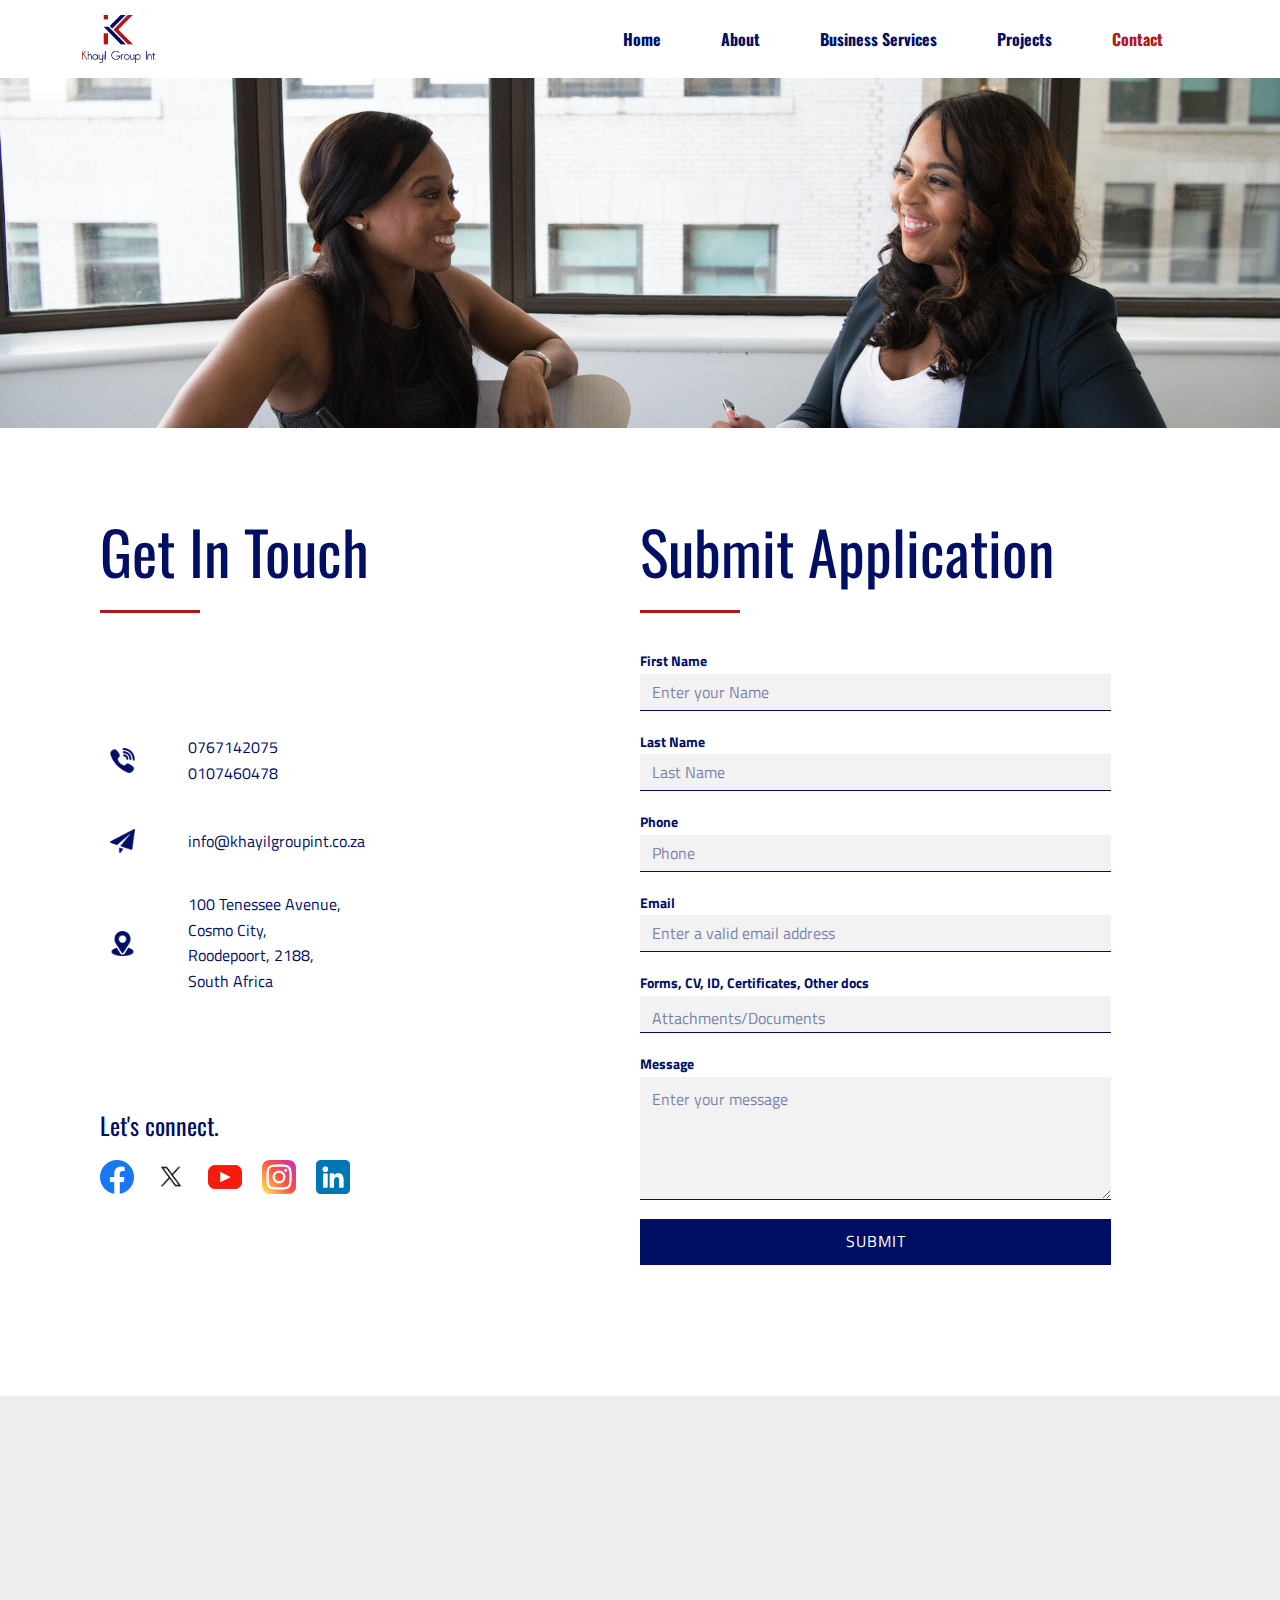
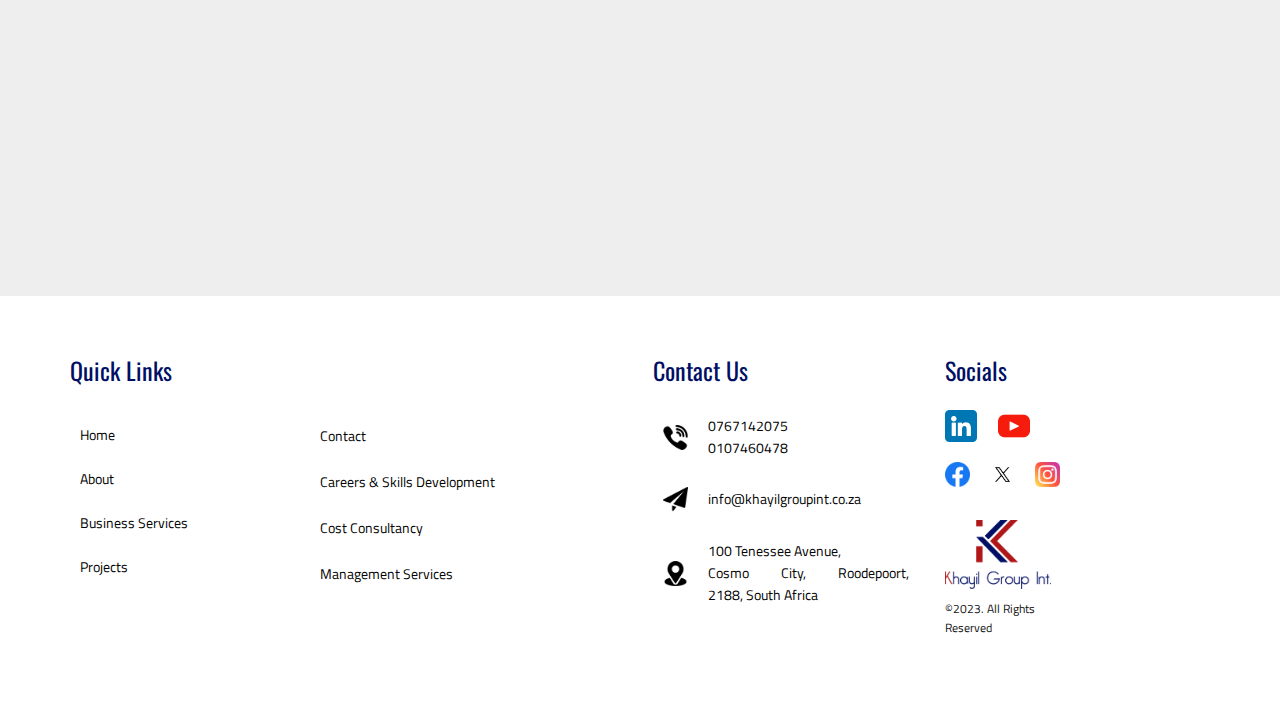
<file: contact.html>
<!DOCTYPE html>
<html style="font-size: 16px;" lang="en-ZA"><head>
    <meta name="viewport" content="width=device-width, initial-scale=1.0">
    <meta charset="utf-8">
    <meta name="keywords" content="Khayil Group Int.
International Khay
Socio-economic career development
Cost consulting solutions
Johannesburg Gauteng
National footprint South Africa
100% black female-owned company
BEE level 1 contributor
Skills development and training
Financial industry consultancy
Project management services
Career &amp;amp; skills development
Costing consultancy services
Management services
Youth empowerment programs
Corporate services sector
Business services South Africa
Socio-economic empowerment
Management strategies
Maximize profits
Cost-effective strategies
Career guidance and training
Skills transfer program
Workplace training
Job placements and internships
Drafting bills of cost
Taxation of bills of cost
Project planning and execution
Budget and resource allocation
Office administration services
Marketing and recruitment services
Corporate event management
Small-medium business development
Start-up support">
    <meta name="description" content="Khayil Group Int is a leading socio-economic career development and cost consulting solutions company based in Johannesburg, Gauteng, with a national footprint in under-served regional areas of South Africa. Founded in 2014 by a passionate South African entrepreneur, we are a 100% black female-owned BEE level 1 contributor, dedicated to transforming communities with less privileges and opportunities. With expertise in financial, legal, skills development, and training industries, we offer innovative and cost-efficient strategies for socio-economic empowerment and management services. Our services include career &amp; skills development, costing consultancy, and management solutions, catering to individuals, businesses, and public entities. Partner with us to maximize profits, leverage cost-effective strategies, and achieve sustainable development goals.">
    <title>Khayil Group Int | Contact Us</title>
    <link rel="stylesheet" href="nicepage.css" media="screen">
<link rel="stylesheet" href="contact.css" media="screen">
    <script class="u-script" type="text/javascript" src="jquery.js" defer=""></script>
    <script class="u-script" type="text/javascript" src="nicepage.js" defer=""></script>
    <meta name="referrer" content="origin">
    <meta property="og:title" content="Khayil Group Int | Contact Us">
    <meta property="og:description" content="Khayil Group Int ">
    <meta property="og:image" content="https://khayilgroupint.co.za/images/pexels-monstera-9479834.jpg">
    <meta property="og:url" content="https://khayilgroupint.co.za/">
    <link rel="canonical" href="https://khayilgroupint.co.za/">
    <link id="u-theme-google-font" rel="stylesheet" href="https://fonts.googleapis.com/css?family=Oswald:200,300,400,500,600,700|Titillium+Web:200,200i,300,300i,400,400i,600,600i,700,700i,900">
    <link id="u-page-google-font" rel="stylesheet" href="https://fonts.googleapis.com/css?family=Oswald:200,300,400,500,600,700">





    <script type="application/ld+json">{
		"@context": "http://schema.org",
		"@type": "Organization",
		"name": "khayil",
		"url": "https://khayilgroupint.co.za/",
		"sameAs": [
				"https://www.linkedin.com/company/khayil-group-int/",
				"https://www.youtube.com/channel/UCqzWvSXmf4sOFuA3PbmL4tQ",
				"https://www.facebook.com/people/Khayil-Group-Int/100095502783796/",
				"https://twitter.com/khayilgroupint",
				"https://www.instagram.com/khayilgroupint/"
		]
}</script>
    <meta name="theme-color" content="#1e4870">
    <meta name="twitter:site" content="@">
    <meta name="twitter:card" content="summary_large_image">
    <meta name="twitter:title" content="Khayil Group Int | Contact Us">
    <meta name="twitter:description" content="khayil">
    <meta property="og:type" content="website">
  <meta data-intl-tel-input-cdn-path="intlTelInput/"></head>
  <body class="u-body u-xl-mode" data-lang="en"><header class="u-clearfix u-header u-sticky u-sticky-15bb u-white u-header" id="sec-86d3"><div class="u-clearfix u-sheet u-valign-middle-md u-valign-middle-sm u-sheet-1">
        <nav class="u-menu u-menu-one-level u-offcanvas u-menu-1" data-responsive-from="MD">
          <div class="menu-collapse u-custom-font u-font-oswald" style="font-size: 1rem; letter-spacing: 0px; font-weight: 700;">
            <a class="u-button-style u-custom-border u-custom-border-color u-custom-borders u-custom-left-right-menu-spacing u-custom-padding-bottom u-custom-text-active-color u-custom-text-color u-custom-text-hover-color u-custom-top-bottom-menu-spacing u-file-icon u-nav-link u-text-active-palette-1-base u-text-hover-palette-2-base u-file-icon-1" href="#">
              <img src="images/7787479.png" alt="">
            </a>
          </div>
          <div class="u-custom-menu u-nav-container">
            <ul class="u-custom-font u-font-oswald u-nav u-spacing-20 u-unstyled u-nav-1"><li class="u-nav-item"><a class="u-button-style u-nav-link u-text-active-custom-color-3 u-text-custom-color-2 u-text-hover-custom-color-3" href="home.html" style="padding: 10px 20px;">Home</a>
</li><li class="u-nav-item"><a class="u-button-style u-nav-link u-text-active-custom-color-3 u-text-custom-color-2 u-text-hover-custom-color-3" href="about.html" style="padding: 10px 20px;">About</a>
</li><li class="u-nav-item"><a class="u-button-style u-nav-link u-text-active-custom-color-3 u-text-custom-color-2 u-text-hover-custom-color-3" href="services.html" style="padding: 10px 20px;">Business Services</a>
</li><li class="u-nav-item"><a class="u-button-style u-nav-link u-text-active-custom-color-3 u-text-custom-color-2 u-text-hover-custom-color-3" href="projects.html" style="padding: 10px 20px;">Projects</a>
</li><li class="u-nav-item"><a class="u-button-style u-nav-link u-text-active-custom-color-3 u-text-custom-color-2 u-text-hover-custom-color-3" href="contact.html" style="padding: 10px 47px 10px 20px;">Contact</a>
</li></ul>
          </div>
          <div class="u-custom-menu u-nav-container-collapse">
            <div class="u-container-style u-custom-color-3 u-inner-container-layout u-opacity u-opacity-95 u-sidenav">
              <div class="u-inner-container-layout u-sidenav-overflow">
                <div class="u-menu-close"></div>
                <ul class="u-align-center u-custom-font u-font-oswald u-nav u-popupmenu-items u-unstyled u-nav-2"><li class="u-nav-item"><a class="u-button-style u-nav-link" href="home.html">Home</a>
</li><li class="u-nav-item"><a class="u-button-style u-nav-link" href="about.html">About</a>
</li><li class="u-nav-item"><a class="u-button-style u-nav-link" href="services.html">Business Services</a>
</li><li class="u-nav-item"><a class="u-button-style u-nav-link" href="projects.html">Projects</a>
</li><li class="u-nav-item"><a class="u-button-style u-nav-link" href="contact.html">Contact</a>
</li></ul>
              </div>
            </div>
            <div class="u-black u-menu-overlay u-opacity u-opacity-70"></div>
          </div>
        </nav>
        <img class="u-image u-image-contain u-image-default u-image-1" src="images/khayil_logo1.png" alt="" data-image-width="2030" data-image-height="1319" data-href="home.html">
      </div><style class="u-sticky-style" data-style-id="15bb">.u-sticky-fixed.u-sticky-15bb, .u-body.u-sticky-fixed .u-sticky-15bb {
box-shadow: 0px 2px 8px 0px rgba(128,128,128,1) !important
}</style></header>
    <section class="u-clearfix u-image u-section-1" id="sec-8b03" data-image-width="1920" data-image-height="1282">
      <div class="u-clearfix u-sheet u-sheet-1"></div>
    </section>
    <section class="u-align-center u-clearfix u-section-2" id="sec-e38c">
      <div class="u-clearfix u-sheet u-sheet-1">
        <div class="u-clearfix u-expanded-width u-layout-wrap u-layout-wrap-1">
          <div class="u-layout">
            <div class="u-layout-row">
              <div class="u-container-style u-layout-cell u-size-30 u-layout-cell-1">
                <div class="u-container-layout u-valign-top-lg u-valign-top-md u-valign-top-sm u-valign-top-xl u-container-layout-1">
                  <h2 class="u-text u-text-1">Get In Touch</h2>
                  <div class="u-border-3 u-border-custom-color-3 u-line u-line-horizontal u-line-1" data-animation-name="customAnimationIn" data-animation-duration="1000" data-animation-delay="250"></div>
                  <div class="u-expanded-width u-table u-table-responsive u-table-1">
                    <table class="u-table-entity">
                      <colgroup>
                        <col width="15.3%">
                        <col width="84.7%">
                      </colgroup>
                      <tbody class="u-table-body">
                        <tr style="height: 95px;">
                          <td class="u-table-cell"><span class="u-file-icon u-icon u-text-custom-color-2 u-icon-1"><img src="images/152851-dbf287cd.png" alt=""></span>
                          </td>
                          <td class="u-table-cell u-text-custom-color-2 u-table-cell-2">0767142075<br>0107460478<br>
                          </td>
                        </tr>
                        <tr style="height: 67px;">
                          <td class="u-table-cell"><span class="u-file-icon u-icon u-text-custom-color-2 u-icon-2"><img src="images/1933005-b48ead8d.png" alt=""></span>
                          </td>
                          <td class="u-table-cell u-text-custom-color-1 u-table-cell-4">
                            <a class="u-active-none u-border-none u-btn u-button-link u-button-style u-hover-none u-none u-text-custom-color-2 u-btn-1" href="mailto:info@khayilgroupint.co.za">info@khayilgroupint.co.za</a>
                          </td>
                        </tr>
                        <tr style="height: 136px;">
                          <td class="u-table-cell"><span class="u-file-icon u-icon u-text-custom-color-2 u-icon-3"><img src="images/535188-3999dfcc.png" alt=""></span>
                          </td>
                          <td class="u-table-cell u-text-custom-color-2 u-table-cell-6"> 100 Tenessee Avenue,&nbsp;<br>Cosmo City,&nbsp;<br>Roodepoort, 2188,&nbsp;<br>South&nbsp;Africa
                          </td>
                        </tr>
                      </tbody>
                    </table>
                  </div>
                  <h4 class="u-text u-text-custom-color-2 u-text-2">Let's connect.</h4>
                  <div class="u-social-icons u-spacing-20 u-social-icons-1">
                    <a class="u-social-url" title="facebook" target="_blank" href="https://www.facebook.com/profile.php?id=100095502783796"><span class="u-file-icon u-icon u-social-facebook u-social-icon u-icon-4"><img src="images/5968764.png" alt=""></span>
                    </a>
                    <a class="u-social-url" title="twitter" target="_blank" href="https://twitter.com/khayilgroupint"><span class="u-file-icon u-icon u-social-icon u-social-twitter u-icon-5"><img src="images/733579.png" alt=""></span>
                    </a>
                    <a class="u-social-url" target="_blank" data-type="Twitter" title="YouTube" href="https://www.youtube.com/channel/UCqzWvSXmf4sOFuA3PbmL4tQ"><span class="u-file-icon u-icon u-social-icon u-social-twitter u-icon-6"><img src="images/174883.png" alt=""></span>
                    </a>
                    <a class="u-social-url" title="instagram" target="_blank" href="https://www.instagram.com/khayilgroupint/"><span class="u-file-icon u-icon u-social-icon u-social-instagram u-icon-7"><img src="images/2111463.png" alt=""></span>
                    </a>
                    <a class="u-social-url" target="_blank" data-type="LinkedIn" title="LinkedIn" href="https://www.linkedin.com/company/khayil-group-int/"><span class="u-file-icon u-icon u-social-icon u-social-linkedin u-icon-8"><img src="images/3536505.png" alt=""></span>
                    </a>
                  </div>
                </div>
              </div>
              <div class="u-align-left u-container-style u-layout-cell u-shape-rectangle u-size-30 u-layout-cell-2">
                <div class="u-container-layout u-container-layout-2">
                  <h2 class="u-text u-text-3"> Submit Application</h2>
                  <div class="u-border-3 u-border-custom-color-3 u-line u-line-horizontal u-line-2" data-animation-name="customAnimationIn" data-animation-duration="1000" data-animation-delay="250"></div>
                  <div class="u-align-left u-form u-form-1">
                    <form action="https://forms.nicepagesrv.com/v2/form/process" class="u-clearfix u-form-spacing-18 u-form-vertical u-inner-form" source="email" name="Application" style="padding: 0px;">
                      <div class="u-form-group u-form-name u-label-top">
                        <label for="name-2ee9" class="u-label u-text-custom-color-2 u-label-1">First Name</label>
                        <input type="text" placeholder="Enter your Name" id="name-2ee9" name="name" class="u-border-custom-color-2 u-border-no-left u-border-no-right u-border-no-top u-grey-5 u-input u-input-rectangle u-text-custom-color-2 u-input-1" required="">
                      </div>
                      <div class="u-form-group u-label-top u-form-group-2">
                        <label for="text-1268" class="u-label u-text-custom-color-2 u-label-2">Last Name</label>
                        <input type="text" placeholder="Last Name" id="text-1268" name="text" class="u-border-custom-color-2 u-border-no-left u-border-no-right u-border-no-top u-grey-5 u-input u-input-rectangle u-text-custom-color-2 u-input-2" required="required">
                      </div>
                      <div class="u-form-group u-label-top u-form-group-3">
                        <label for="text-1347" class="u-label u-text-custom-color-2 u-label-3">Phone</label>
                        <input type="text" placeholder="Phone" id="text-1347" name="text-1" class="u-border-custom-color-2 u-border-no-left u-border-no-right u-border-no-top u-grey-5 u-input u-input-rectangle u-text-custom-color-2 u-input-3">
                      </div>
                      <div class="u-form-email u-form-group u-label-top">
                        <label for="email-2ee9" class="u-label u-text-custom-color-2 u-label-4">Email</label>
                        <input type="email" placeholder="Enter a valid email address" id="email-2ee9" name="email" class="u-border-custom-color-2 u-border-no-left u-border-no-right u-border-no-top u-grey-5 u-input u-input-rectangle u-text-custom-color-2 u-input-4" required="">
                      </div>
                      <div class="u-form-group u-label-top u-form-group-5">
                        <style media="screen">
                        input[type="file"] {
                            display: none;
                          }
                          .custom-file-upload {
                            border: 1px solid #ccc;
                            display: inline-block;
                            padding: 6px 12px;
                            cursor: pointer;
                          }

                        </style>
                        <label  class="u-label u-text-custom-color-2 u-label-5">Forms, CV, ID, Certificates,&nbsp;Other&nbsp;docs</label>

                        <label for="text-e4c2" name="text-2" class="u-border-custom-color-2 u-border-no-left u-border-no-right u-border-no-top u-grey-5 u-input u-input-rectangle u-text-custom-color-2 u-input-5" placeholder=""> <span style="color: #7981AB;">Attachments/Documents</span> </label>
                        <input type="file" id="text-e4c2" name="text-2" class="u-border-custom-color-2 u-border-no-left u-border-no-right u-border-no-top u-grey-5 u-input u-input-rectangle u-text-custom-color-2 u-input-5" placeholder="Attachments/Documents">
                      </div>
                      <div class="u-form-group u-form-message u-label-top">
                        <label for="message-2ee9" class="u-label u-text-custom-color-2 u-label-6">Message</label>
                        <textarea placeholder="Enter your message" rows="4" cols="50" id="message-2ee9" name="message" class="u-border-custom-color-2 u-border-no-left u-border-no-right u-border-no-top u-grey-5 u-input u-input-rectangle u-text-custom-color-2" required=""></textarea>
                      </div>
                      <div class="u-align-left u-form-group u-form-submit u-label-top">
                        <a href="#" class="u-border-none u-btn u-btn-submit u-button-style u-btn-2">Submit</a>
                        <input type="submit" value="submit" class="u-form-control-hidden">
                      </div>
                      <div class="u-form-send-message u-form-send-success"> Thank you! Your message has been sent. </div>
                      <div class="u-form-send-error u-form-send-message"> Unable to send your message. Please fix errors then try again. </div>
                      <input type="hidden" value="" name="recaptchaResponse">
                      <input type="hidden" name="formServices" value="61698c0f-2ae1-1292-ae00-275197b8929a">
                    </form>
                  </div>
                </div>
              </div>
            </div>
          </div>
        </div>
      </div>
    </section>
    <section class="u-clearfix u-grey-light-2 u-typography-custom-page-typography-12--Map u-section-3" id="sec-1771">
      <div class="u-expanded u-grey-light-2 u-map">
        <div class="embed-responsive">
          <iframe class="embed-responsive-item" src="https://maps.google.com/maps?output=embed&amp;q=South%20Africa%20Drive%2C%20Cosmo%20City%2C%20Roodepoort%202188%2C%20South%20Africa&amp;t=m" data-map="[base64]"></iframe>
        </div>
      </div>
    </section>



    <footer class="u-align-center u-clearfix u-footer u-white u-footer" id="sec-f88c"><div class="u-clearfix u-sheet u-sheet-1">
        <div class="u-clearfix u-expanded-width u-gutter-26 u-layout-wrap u-layout-wrap-1">
          <div class="u-layout">
            <div class="u-layout-row">
              <div class="u-container-style u-layout-cell u-size-25-md u-size-25-sm u-size-25-xs u-size-30-lg u-size-30-xl u-layout-cell-1">
                <div class="u-container-layout u-valign-top u-container-layout-1">
                  <h4 class="u-text u-text-custom-color-2 u-text-default u-text-1">Quick Links</h4>
                  <div class="u-expanded-width-lg u-expanded-width-md u-expanded-width-sm u-expanded-width-xs u-list u-list-1">
                    <div class="u-repeater u-repeater-1">
                      <div class="u-container-style u-list-item u-repeater-item">
                        <div class="u-container-layout u-similar-container u-valign-top-xl u-container-layout-2">
                          <div class="u-expanded-width-xl u-table u-table-responsive u-table-1">
                            <table class="u-table-entity">
                              <colgroup>
                                <col width="100%">
                              </colgroup>
                              <tbody class="u-table-body">
                                <tr style="height: 44px;">
                                  <td class="u-table-cell u-text-custom-color-1 u-table-cell-1">
                                    <a class="u-active-none u-border-none u-btn u-button-link u-button-style u-hover-none u-none u-text-custom-color-1 u-btn-1" href="home.html">Home</a>
                                  </td>
                                </tr>
                                <tr style="height: 44px;">
                                  <td class="u-table-cell u-text-custom-color-1 u-table-cell-2">
                                    <a class="u-active-none u-border-none u-btn u-button-link u-button-style u-hover-none u-none u-text-custom-color-1 u-btn-2" href="about.html">About</a>
                                  </td>
                                </tr>
                                <tr style="height: 44px;">
                                  <td class="u-table-cell u-text-custom-color-1 u-table-cell-3">
                                    <a class="u-active-none u-border-none u-btn u-button-link u-button-style u-hover-none u-none u-text-custom-color-1 u-btn-3" href="services.html">Business Services</a>
                                  </td>
                                </tr>
                                <tr style="height: 44px;">
                                  <td class="u-table-cell u-text-custom-color-1 u-table-cell-4">
                                    <a class="u-active-none u-border-none u-btn u-button-link u-button-style u-hover-none u-none u-text-custom-color-1 u-btn-4" href="projects.html">Projects</a>
                                  </td>
                                </tr>
                              </tbody>
                            </table>
                          </div>
                        </div>
                      </div>
                      <div class="u-container-style u-list-item u-repeater-item">
                        <div class="u-container-layout u-similar-container u-valign-top-xl u-container-layout-3">
                          <div class="u-expanded-width-xl u-table u-table-responsive u-table-2">
                            <table class="u-table-entity">
                              <colgroup>
                                <col width="100%">
                              </colgroup>
                              <tbody class="u-table-body">
                                <tr style="height: 46px;">
                                  <td class="u-table-cell u-text-custom-color-1 u-table-cell-5">
                                    <a class="u-active-none u-border-none u-btn u-button-link u-button-style u-hover-none u-none u-text-custom-color-1 u-btn-5" href="contact.html">Contact</a>
                                  </td>
                                </tr>
                                <tr style="height: 46px;">
                                  <td class="u-table-cell u-text-custom-color-1 u-table-cell-6">
                                    <a class="u-active-none u-border-none u-btn u-button-link u-button-style u-hover-none u-none u-text-custom-color-1 u-btn-6" href="career">Careers &amp; Skills Development</a>
                                  </td>
                                </tr>
                                <tr style="height: 46px;">
                                  <td class="u-table-cell u-text-custom-color-1 u-table-cell-7">
                                    <a class="u-active-none u-border-none u-btn u-button-link u-button-style u-hover-none u-none u-text-custom-color-1 u-btn-7" href="cost">Cost Consultancy<br>
                                    </a>
                                  </td>
                                </tr>
                                <tr style="height: 46px;">
                                  <td class="u-table-cell u-text-custom-color-1 u-table-cell-8">
                                    <a class="u-active-none u-border-none u-btn u-button-link u-button-style u-hover-none u-none u-text-custom-color-1 u-btn-8" href="management">Management Services</a>
                                  </td>
                                </tr>
                              </tbody>
                            </table>
                          </div>
                        </div>
                      </div>
                    </div>
                  </div>
                </div>
              </div>
              <div class="u-container-style u-layout-cell u-size-15-lg u-size-15-xl u-size-23-md u-size-23-sm u-size-23-xs u-layout-cell-2">
                <div class="u-container-layout u-container-layout-4">
                  <h4 class="u-text u-text-custom-color-2 u-text-2">Contact Us</h4>
                  <div class="u-expanded-width u-table u-table-responsive u-table-3">
                    <table class="u-table-entity">
                      <colgroup>
                        <col width="15.3%">
                        <col width="84.7%">
                      </colgroup>
                      <tbody class="u-table-body">
                        <tr style="height: 43px;">
                          <td class="u-table-cell"><span class="u-file-icon u-icon u-text-black u-icon-1"><img src="images/152851-12d02c48.png" alt=""></span>
                          </td>
                          <td class="u-table-cell u-text-custom-color-1 u-table-cell-10">0767142075<br>0107460478<br>
                          </td>
                        </tr>
                        <tr style="height: 37px;">
                          <td class="u-table-cell"><span class="u-file-icon u-icon u-text-black u-icon-2"><img src="images/1933005-cb7806ca.png" alt=""></span>
                          </td>
                          <td class="u-table-cell u-text-custom-color-1 u-table-cell-12">
                            <a class="u-active-none u-border-none u-btn u-button-link u-button-style u-hover-none u-none u-text-custom-color-1 u-btn-9" href="mailto:info@khayilgroupint.co.za">info@khayilgroupint.co.za</a>
                          </td>
                        </tr>
                        <tr style="height: 58px;">
                          <td class="u-table-cell"><span class="u-file-icon u-icon u-text-black u-icon-3"><img src="images/535188-98a02141.png" alt=""></span>
                          </td>
                          <td class="u-table-cell u-text-custom-color-1 u-table-cell-14"> 100 Tenessee Avenue,&nbsp;<br>Cosmo City, Roodepoort, 2188,&nbsp;South&nbsp;Africa
                          </td>
                        </tr>
                      </tbody>
                    </table>
                  </div>
                  <div class="u-hidden-lg u-hidden-sm u-hidden-xl u-hidden-xs u-shape u-shape-svg u-text-custom-color-1 u-shape-1">
                    <svg class="u-svg-link" preserveAspectRatio="none" viewBox="0 0 160 60" style=""><use xmlns:xlink="http://www.w3.org/1999/xlink" xlink:href="#svg-58ef"></use></svg>
                    <svg class="u-svg-content" viewBox="0 0 160 60" x="0px" y="0px" id="svg-58ef"><path d="M7.3,0C3.3,0,0,3.1,0,6.9s3.3,6.9,7.3,6.9s7.3-3.1,7.3-6.9S11.2,0,7.3,0z M31.5,0c-4,0-7.3,3.1-7.3,6.9s3.3,6.9,7.3,6.9
	s7.3-3.1,7.3-6.9S35.5,0,31.5,0z M55.8,0c-4,0-7.3,3.1-7.3,6.9s3.3,6.9,7.3,6.9S63,10.7,63,6.9S59.7,0,55.8,0z M80,0
	c-4,0-7.3,3.1-7.3,6.9s3.3,6.9,7.3,6.9s7.3-3.1,7.3-6.9S84,0,80,0z M104.2,0c-4,0-7.3,3.1-7.3,6.9s3.3,6.9,7.3,6.9
	c4,0,7.3-3.1,7.3-6.9S108.2,0,104.2,0z M128.5,0c-4,0-7.3,3.1-7.3,6.9s3.3,6.9,7.3,6.9c4,0,7.3-3.1,7.3-6.9S132.5,0,128.5,0z
	 M152.7,0c-4,0-7.3,3.1-7.3,6.9s3.3,6.9,7.3,6.9c4,0,7.3-3.1,7.3-6.9S156.7,0,152.7,0z M7.3,23.1c-4,0-7.3,3.1-7.3,6.9
	s3.3,6.9,7.3,6.9s7.3-3.1,7.3-6.9S11.2,23.1,7.3,23.1z M31.5,23.1c-4,0-7.3,3.1-7.3,6.9s3.3,6.9,7.3,6.9s7.3-3.1,7.3-6.9
	S35.5,23.1,31.5,23.1z M55.8,23.1c-4,0-7.3,3.1-7.3,6.9s3.3,6.9,7.3,6.9S63,33.8,63,30S59.7,23.1,55.8,23.1z M80,23.1
	c-4,0-7.3,3.1-7.3,6.9s3.3,6.9,7.3,6.9s7.3-3.1,7.3-6.9S84,23.1,80,23.1z M104.2,23.1c-4,0-7.3,3.1-7.3,6.9s3.3,6.9,7.3,6.9
	c4,0,7.3-3.1,7.3-6.9S108.2,23.1,104.2,23.1z M128.5,23.1c-4,0-7.3,3.1-7.3,6.9s3.3,6.9,7.3,6.9c4,0,7.3-3.1,7.3-6.9
	S132.5,23.1,128.5,23.1z M152.7,23.1c-4,0-7.3,3.1-7.3,6.9s3.3,6.9,7.3,6.9c4,0,7.3-3.1,7.3-6.9S156.7,23.1,152.7,23.1z M7.3,46.2
	c-4,0-7.3,3.1-7.3,6.9C0,56.9,3.3,60,7.3,60s7.3-3.1,7.3-6.9C14.5,49.3,11.2,46.2,7.3,46.2z M31.5,46.2c-4,0-7.3,3.1-7.3,6.9
	c0,3.8,3.3,6.9,7.3,6.9s7.3-3.1,7.3-6.9C38.8,49.3,35.5,46.2,31.5,46.2z M55.8,46.2c-4,0-7.3,3.1-7.3,6.9c0,3.8,3.3,6.9,7.3,6.9
	s7.3-3.1,7.3-6.9C63,49.3,59.7,46.2,55.8,46.2z M80,46.2c-4,0-7.3,3.1-7.3,6.9c0,3.8,3.3,6.9,7.3,6.9s7.3-3.1,7.3-6.9
	C87.3,49.3,84,46.2,80,46.2z M104.2,46.2c-4,0-7.3,3.1-7.3,6.9c0,3.8,3.3,6.9,7.3,6.9c4,0,7.3-3.1,7.3-6.9
	C111.5,49.3,108.2,46.2,104.2,46.2z M128.5,46.2c-4,0-7.3,3.1-7.3,6.9c0,3.8,3.3,6.9,7.3,6.9c4,0,7.3-3.1,7.3-6.9
	C135.8,49.3,132.5,46.2,128.5,46.2z M152.7,46.2c-4,0-7.3,3.1-7.3,6.9c0,3.8,3.3,6.9,7.3,6.9c4,0,7.3-3.1,7.3-6.9
	C160,49.3,156.7,46.2,152.7,46.2z"></path></svg>
                  </div>
                </div>
              </div>
              <div class="u-container-style u-layout-cell u-size-12-md u-size-12-sm u-size-12-xs u-size-15-lg u-size-15-xl u-layout-cell-3">
                <div class="u-container-layout u-valign-top u-container-layout-5">
                  <h4 class="u-text u-text-custom-color-2 u-text-default u-text-3">Socials</h4>
                  <div class="u-social-icons u-spacing-21 u-social-icons-1">
                    <a class="u-social-url" target="_blank" data-type="LinkedIn" title="LinkedIn" href="https://www.linkedin.com/company/khayil-group-int/"><span class="u-file-icon u-icon u-social-icon u-social-linkedin u-icon-4"><img src="images/3536505.png" alt=""></span>
                    </a>
                    <a class="u-social-url" target="_blank" data-type="YouTube" title="YouTube" href="https://www.youtube.com/channel/UCqzWvSXmf4sOFuA3PbmL4tQ"><span class="u-file-icon u-icon u-social-icon u-social-youtube u-icon-5"><img src="images/174883.png" alt=""></span>
                    </a>
                  </div>
                  <div class="u-social-icons u-spacing-20 u-social-icons-2">
                    <a class="u-social-url" title="facebook" target="_blank" href="https://www.facebook.com/people/Khayil-Group-Int/100095502783796/"><span class="u-file-icon u-icon u-social-facebook u-social-icon u-icon-6"><img src="images/5968764.png" alt=""></span>
                    </a>
                    <a class="u-social-url" title="twitter" target="_blank" href="https://twitter.com/khayilgroupint"><span class="u-file-icon u-icon u-social-icon u-social-twitter u-icon-7"><img src="images/733579.png" alt=""></span>
                    </a>
                    <a class="u-social-url" title="instagram" target="_blank" href="https://www.instagram.com/khayilgroupint/"><span class="u-file-icon u-icon u-social-icon u-social-instagram u-icon-8"><img src="images/2111463.png" alt=""></span>
                    </a>
                  </div>
                  <img class="u-align-center u-image u-image-contain u-image-default u-image-1" src="images/khayil_logo1.png" alt="" data-image-width="2030" data-image-height="1319" data-href="home.html">
                  <div class="u-expanded-width-md u-expanded-width-sm u-expanded-width-xs u-hidden-lg u-hidden-sm u-hidden-xl u-hidden-xs u-shape u-shape-svg u-text-custom-color-1 u-shape-2">
                    <svg class="u-svg-link" preserveAspectRatio="none" viewBox="0 0 160 48" style=""><use xmlns:xlink="http://www.w3.org/1999/xlink" xlink:href="#svg-3b07"></use></svg>
                    <svg class="u-svg-content" viewBox="0 0 160 48" x="0px" y="0px" id="svg-3b07"><path d="M80,9.6c7.6,0,14.1,6.6,14.1,14.4S87.6,38.4,80,38.4S65.9,31.8,65.9,24S72.4,9.6,80,9.6 M80,0C67.1,0,56.5,10.8,56.5,24
	S67.1,48,80,48s23.5-10.8,23.5-24S92.9,0,80,0L80,0z M136.5,9.6c7.6,0,14.1,6.6,14.1,14.4s-6.5,14.4-14.1,14.4s-14.1-6.6-14.1-14.4
	S128.8,9.6,136.5,9.6 M136.5,0c-12.9,0-23.5,10.8-23.5,24s10.6,24,23.5,24c12.9,0,23.5-10.8,23.5-24S149.4,0,136.5,0L136.5,0z
	 M23.5,9.6c7.6,0,14.1,6.6,14.1,14.4s-6.5,14.4-14.1,14.4S9.4,31.8,9.4,24S15.9,9.6,23.5,9.6 M23.5,0C10.6,0,0,10.8,0,24
	s10.6,24,23.5,24s23.5-10.8,23.5-24S36.4,0,23.5,0L23.5,0z"></path></svg>
                  </div>
                  <p class="u-text u-text-4"> ©2023. All Rights Reserved</p>
                </div>
              </div>
            </div>
          </div>
        </div>
      </div></footer>


</body></html>
</file>
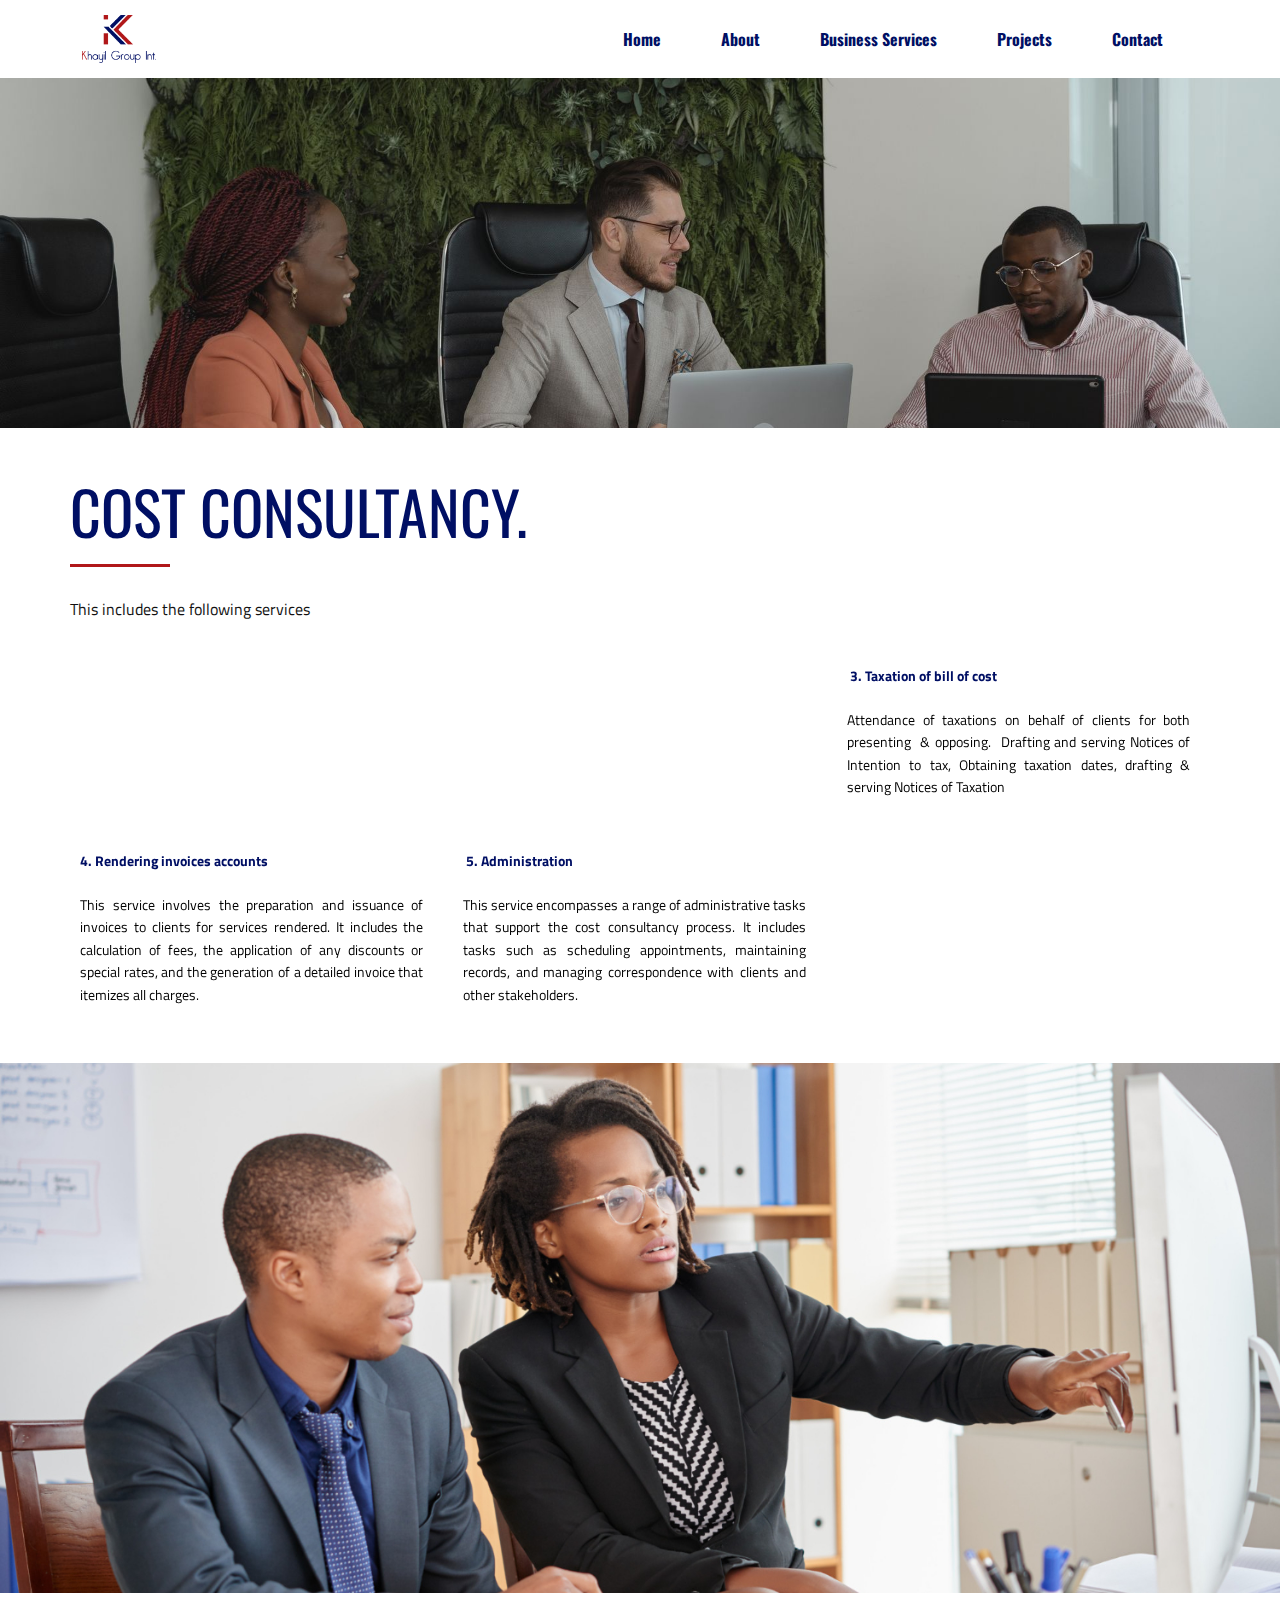
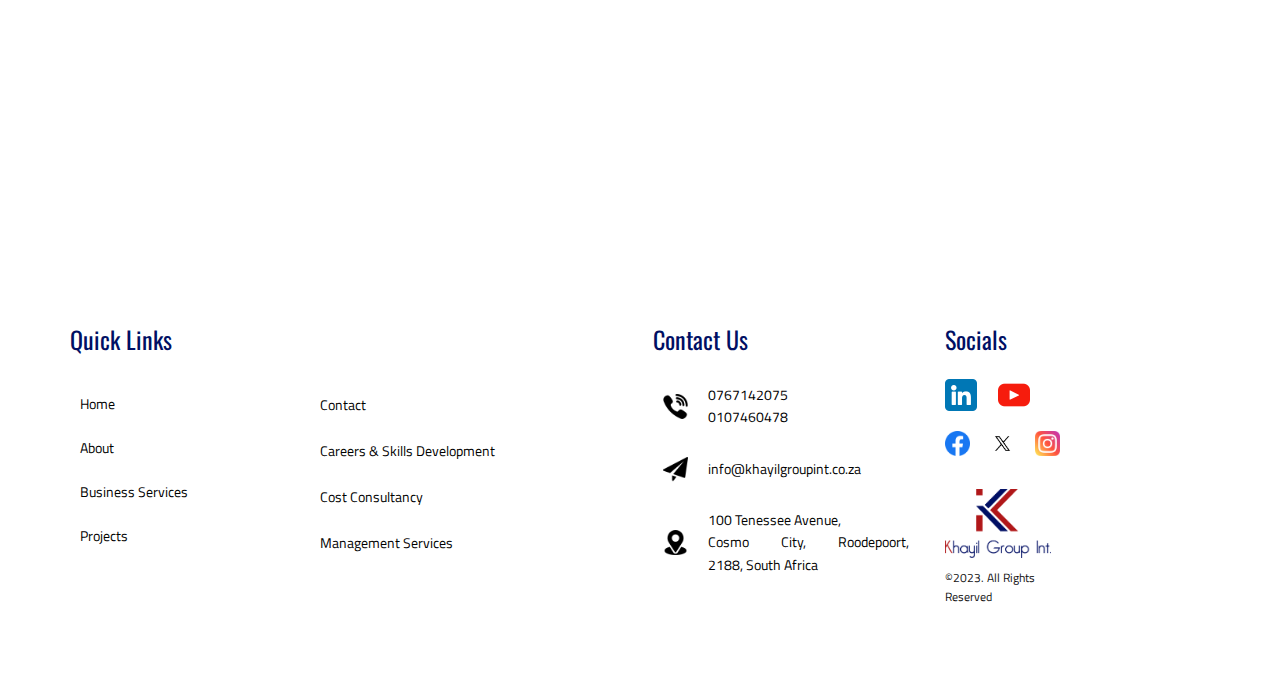
<file: cost.html>
<!DOCTYPE html>
<html style="font-size: 16px;" lang="en-ZA"><head>
    <meta name="viewport" content="width=device-width, initial-scale=1.0">
    <meta charset="utf-8">
    <meta name="keywords" content="Khayil Group Int.
International Khay
Socio-economic career development
Cost consulting solutions
Johannesburg Gauteng
National footprint South Africa
100% black female-owned company
BEE level 1 contributor
Skills development and training
Financial industry consultancy
Project management services
Career &amp;amp; skills development
Costing consultancy services
Management services
Youth empowerment programs
Corporate services sector
Business services South Africa
Socio-economic empowerment
Management strategies
Maximize profits
Cost-effective strategies
Career guidance and training
Skills transfer program
Workplace training
Job placements and internships
Drafting bills of cost
Taxation of bills of cost
Project planning and execution
Budget and resource allocation
Office administration services
Marketing and recruitment services
Corporate event management
Small-medium business development
Start-up support">
    <meta name="description" content="Khayil Group Int is a leading socio-economic career development and cost consulting solutions company based in Johannesburg, Gauteng, with a national footprint in under-served regional areas of South Africa. Founded in 2014 by a passionate South African entrepreneur, we are a 100% black female-owned BEE level 1 contributor, dedicated to transforming communities with less privileges and opportunities. With expertise in financial, legal, skills development, and training industries, we offer innovative and cost-efficient strategies for socio-economic empowerment and management services. Our services include career &amp; skills development, costing consultancy, and management solutions, catering to individuals, businesses, and public entities. Partner with us to maximize profits, leverage cost-effective strategies, and achieve sustainable development goals.">
    <meta property="og:title" content="Khayil Group Int | Services">
    <meta property="og:description" content="Khayil Group Int">
    <meta property="og:image" content="https://khayilgroupint.co.za/images/black-woman-running-flower-business-front-view_23-2149871119.webp">
    <meta property="og:url" content="https://khayilgroupint.co.za/">
    <title>Khayil Group Int | Services</title>
    <link rel="stylesheet" href="nicepage.css" media="screen">
<link rel="stylesheet" href="services.css" media="screen">
    <script class="u-script" type="text/javascript" src="jquery.js" defer=""></script>
    <script class="u-script" type="text/javascript" src="nicepage.js" defer=""></script>
    <link rel="canonical" href="https://khayilgroupint.co.za/">
    <link id="u-theme-google-font" rel="stylesheet" href="https://fonts.googleapis.com/css?family=Oswald:200,300,400,500,600,700|Titillium+Web:200,200i,300,300i,400,400i,600,600i,700,700i,900">
    <link id="u-page-google-font" rel="stylesheet" href="https://fonts.googleapis.com/css?family=Oswald:200,300,400,500,600,700">












    <script type="application/ld+json">{
		"@context": "http://schema.org",
		"@type": "Organization",
		"name": "khayil",
		"url": "https://khayilgroupint.co.za/",
		"sameAs": [
				"https://www.linkedin.com/company/khayil-group-int/",
				"https://www.youtube.com/channel/UCqzWvSXmf4sOFuA3PbmL4tQ",
				"https://www.facebook.com/people/Khayil-Group-Int/100095502783796/",
				"https://twitter.com/khayilgroupint",
				"https://www.instagram.com/khayilgroupint/"
		]
}</script>
    <meta name="theme-color" content="#1e4870">
    <meta name="twitter:site" content="@">
    <meta name="twitter:card" content="summary_large_image">
    <meta name="twitter:title" content="Khayil Group Int | Services">
    <meta name="twitter:description" content="khayil">
    <meta property="og:type" content="website">
  <meta data-intl-tel-input-cdn-path="intlTelInput/"></head>
  <body class="u-body u-xl-mode" data-lang="en"><header class="u-clearfix u-header u-sticky u-sticky-15bb u-white u-header" id="sec-86d3"><div class="u-clearfix u-sheet u-valign-middle-md u-valign-middle-sm u-sheet-1">
        <nav class="u-menu u-menu-one-level u-offcanvas u-menu-1" data-responsive-from="MD">
          <div class="menu-collapse u-custom-font u-font-oswald" style="font-size: 1rem; letter-spacing: 0px; font-weight: 700;">
            <a class="u-button-style u-custom-border u-custom-border-color u-custom-borders u-custom-left-right-menu-spacing u-custom-padding-bottom u-custom-text-active-color u-custom-text-color u-custom-text-hover-color u-custom-top-bottom-menu-spacing u-file-icon u-nav-link u-text-active-palette-1-base u-text-hover-palette-2-base u-file-icon-1" href="#">
              <img src="images/7787479.png" alt="">
            </a>
          </div>
          <div class="u-custom-menu u-nav-container">
            <ul class="u-custom-font u-font-oswald u-nav u-spacing-20 u-unstyled u-nav-1"><li class="u-nav-item"><a class="u-button-style u-nav-link u-text-active-custom-color-3 u-text-custom-color-2 u-text-hover-custom-color-3" href="home.html" style="padding: 10px 20px;">Home</a>
</li><li class="u-nav-item"><a class="u-button-style u-nav-link u-text-active-custom-color-3 u-text-custom-color-2 u-text-hover-custom-color-3" href="about.html" style="padding: 10px 20px;">About</a>
</li><li class="u-nav-item"><a class="u-button-style u-nav-link u-text-active-custom-color-3 u-text-custom-color-2 u-text-hover-custom-color-3" href="services.html" style="padding: 10px 20px;">Business Services</a>
</li><li class="u-nav-item"><a class="u-button-style u-nav-link u-text-active-custom-color-3 u-text-custom-color-2 u-text-hover-custom-color-3" href="projects.html" style="padding: 10px 20px;">Projects</a>
</li><li class="u-nav-item"><a class="u-button-style u-nav-link u-text-active-custom-color-3 u-text-custom-color-2 u-text-hover-custom-color-3" href="contact.html" style="padding: 10px 47px 10px 20px;">Contact</a>
</li></ul>
          </div>
          <div class="u-custom-menu u-nav-container-collapse">
            <div class="u-container-style u-custom-color-3 u-inner-container-layout u-opacity u-opacity-95 u-sidenav">
              <div class="u-inner-container-layout u-sidenav-overflow">
                <div class="u-menu-close"></div>
                <ul class="u-align-center u-custom-font u-font-oswald u-nav u-popupmenu-items u-unstyled u-nav-2"><li class="u-nav-item"><a class="u-button-style u-nav-link" href="home.html">Home</a>
</li><li class="u-nav-item"><a class="u-button-style u-nav-link" href="about.html">About</a>
</li><li class="u-nav-item"><a class="u-button-style u-nav-link" href="services.html">Business Services</a>
</li><li class="u-nav-item"><a class="u-button-style u-nav-link" href="projects.html">Projects</a>
</li><li class="u-nav-item"><a class="u-button-style u-nav-link" href="contact.html">Contact</a>
</li></ul>
              </div>
            </div>
            <div class="u-black u-menu-overlay u-opacity u-opacity-70"></div>
          </div>
        </nav>
        <img class="u-image u-image-contain u-image-default u-image-1" src="images/khayil_logo1.png" alt="" data-image-width="2030" data-image-height="1319" data-href="home.html">
      </div><style class="u-sticky-style" data-style-id="15bb">.u-sticky-fixed.u-sticky-15bb, .u-body.u-sticky-fixed .u-sticky-15bb {
box-shadow: 0px 2px 8px 0px rgba(128,128,128,1) !important
}</style></header>
    <section class="u-clearfix u-image u-section-1" id="sec-8988" data-image-width="5329" data-image-height="3553">
      <div class="u-clearfix u-sheet u-sheet-1"></div>
    </section>

    </section>
    <section class="u-clearfix u-section-7" id="carousel_7bd6">
      <div class="u-clearfix u-sheet u-sheet-1">
        <h2 class="u-align-left u-text u-text-1" data-animation-name="customAnimationIn" data-animation-duration="1000"> COST CONSULTANCY.<br>
        </h2>
        <div class="u-align-left u-border-3 u-border-custom-color-3 u-line u-line-horizontal u-line-1" data-animation-name="customAnimationIn" data-animation-duration="1000" data-animation-delay="250"></div>
        <p class="u-align-left u-text u-text-2"> This includes the following services<br>
        </p>
        <div class="u-expanded-width u-list u-list-1">
          <div class="u-repeater u-repeater-1">
            <div class="u-container-style u-custom-item u-list-item u-repeater-item u-list-item-1" data-animation-name="customAnimationIn" data-animation-duration="1000" data-animation-delay="1250">
              <div class="u-container-layout u-similar-container u-container-layout-1">
                <div class="u-expanded-width u-table u-table-responsive u-table-1">
                  <table class="u-table-entity">
                    <colgroup>
                      <col width="100%">
                    </colgroup>
                    <tbody class="u-table-body u-text-custom-color-2 u-table-body-1">
                      <tr style="height: 46px;">
                        <td class="u-table-cell">1​. ​Drafting bills of cost</td>
                      </tr>
                      <tr style="height: 46px;">
                        <td class="u-table-cell u-text-custom-color-1 u-table-cell-2"> The task entails claim assessment, data processing and information received from the client, drafting of bill.<br>
                        </td>
                      </tr>
                    </tbody>
                  </table>
                </div>
              </div>
            </div>
            <div class="u-container-style u-custom-item u-list-item u-repeater-item u-list-item-2" data-animation-name="customAnimationIn" data-animation-duration="1000" data-animation-delay="1000">
              <div class="u-container-layout u-similar-container u-container-layout-2">
                <div class="u-expanded-width u-table u-table-responsive u-table-2">
                  <table class="u-table-entity">
                    <colgroup>
                      <col width="100%">
                    </colgroup>
                    <tbody class="u-table-body u-text-custom-color-2 u-table-body-2">
                      <tr style="height: 46px;">
                        <td class="u-table-cell">2. ​Opposing bills of cost</td>
                      </tr>
                      <tr style="height: 46px;">
                        <td class="u-table-cell u-text-custom-color-1 u-table-cell-4">Analysis and fault finding on offer, preparation of notice of opposition, drafting for taxation purposes.<br>
                          <br>
                        </td>
                      </tr>
                    </tbody>
                  </table>
                </div>
              </div>
            </div>
            <div class="u-container-style u-custom-item u-list-item u-repeater-item u-list-item-3" data-animation-name="customAnimationIn" data-animation-duration="1000" data-animation-delay="750">
              <div class="u-container-layout u-similar-container u-container-layout-3">
                <div class="u-expanded-width u-table u-table-responsive u-table-3">
                  <table class="u-table-entity">
                    <colgroup>
                      <col width="100%">
                    </colgroup>
                    <tbody class="u-table-body u-text-custom-color-2 u-table-body-3">
                      <tr style="height: 46px;">
                        <td class="u-table-cell">&nbsp;3. ​Taxation of bill of cost<br>
                        </td>
                      </tr>
                      <tr style="height: 46px;">
                        <td class="u-table-cell u-text-black u-table-cell-6"> Attendance of taxations on behalf of clients for both presenting &nbsp;&amp; opposing.&nbsp; Drafting and serving Notices of Intention to tax, Obtaining taxation dates, drafting &amp; serving Notices of Taxation&nbsp;<br>
                        </td>
                      </tr>
                    </tbody>
                  </table>
                </div>
              </div>
            </div>
            <div class="u-container-style u-custom-item u-list-item u-repeater-item u-list-item-4" data-animation-name="customAnimationIn" data-animation-duration="1000" data-animation-delay="500">
              <div class="u-container-layout u-similar-container u-container-layout-4">
                <div class="u-expanded-width u-table u-table-responsive u-table-4">
                  <table class="u-table-entity">
                    <colgroup>
                      <col width="100%">
                    </colgroup>
                    <tbody class="u-table-body u-text-custom-color-2 u-table-body-4">
                      <tr style="height: 46px;">
                        <td class="u-table-cell">4. ​Rendering invoices accounts<br>
                        </td>
                      </tr>
                      <tr style="height: 42px;">
                        <td class="u-table-cell u-text-custom-color-1 u-table-cell-8"> This service involves the preparation and issuance of invoices to clients for services rendered. It includes the calculation of fees, the application of any discounts or special rates, and the generation of a detailed invoice that itemizes all charges.<br>
                        </td>
                      </tr>
                    </tbody>
                  </table>
                </div>
              </div>
            </div>
            <div class="u-container-style u-custom-item u-list-item u-repeater-item u-list-item-5" data-animation-name="customAnimationIn" data-animation-duration="1000" data-animation-delay="250">
              <div class="u-container-layout u-similar-container u-container-layout-5">
                <div class="u-expanded-width u-table u-table-responsive u-table-5">
                  <table class="u-table-entity">
                    <colgroup>
                      <col width="100%">
                    </colgroup>
                    <tbody class="u-table-body u-text-custom-color-2 u-table-body-5">
                      <tr style="height: 46px;">
                        <td class="u-table-cell">&nbsp;5. ​Administration</td>
                      </tr>
                      <tr style="height: 46px;">
                        <td class="u-table-cell u-text-custom-color-1 u-table-cell-10"> This service encompasses a range of administrative tasks that support the cost consultancy process. It includes tasks such as scheduling appointments, maintaining records, and managing correspondence with clients and other stakeholders.<br>
                        </td>
                      </tr>
                    </tbody>
                  </table>
                </div>
              </div>
            </div>
            <div class="u-container-style u-custom-item u-list-item u-repeater-item u-list-item-6" data-animation-name="customAnimationIn" data-animation-duration="1000">
              <div class="u-container-layout u-similar-container u-container-layout-6">
                <div class="u-expanded-width u-table u-table-responsive u-table-6">
                  <table class="u-table-entity">
                    <colgroup>
                      <col width="100%">
                    </colgroup>
                    <tbody class="u-table-body u-text-custom-color-2 u-table-body-6">
                      <tr style="height: 46px;">
                        <td class="u-table-cell"></td>
                      </tr>
                      <tr style="height: 46px;">
                        <td class="u-table-cell u-text-custom-color-1 u-table-cell-12"></td>
                      </tr>
                    </tbody>
                  </table>
                </div>
              </div>
            </div>
          </div>
        </div>
      </div>
    </section>
    <section class="u-align-center u-clearfix u-section-8" id="carousel_4ada">
      <img class="u-expanded-width u-image u-image-1" src="images/black-male-female-colleagues-sitting-office-looking-computer-screen-together.jpg" data-image-width="1500" data-image-height="1001">
      <div class="u-align-center u-container-style u-custom-color-2 u-group u-group-1" data-animation-name="customAnimationIn" data-animation-duration="1500">
        <div class="u-container-layout u-container-layout-1">
          <h2 class="u-custom-font u-heading-font u-text u-text-1"> Take control of your finances with our expert cost consultancy services.&nbsp;</h2>
          <a href="contact.html" class="u-align-center u-border-2 u-border-white u-btn u-button-style u-hover-white u-none u-text-active-custom-color-2 u-text-body-alt-color u-text-hover-custom-color-2 u-btn-1" data-animation-name="customAnimationIn" data-animation-duration="1000" data-animation-delay="500">CONTACT US</a>
        </div>
      </div>
    </section>





    <footer class="u-align-center u-clearfix u-footer u-white u-footer" id="sec-f88c"><div class="u-clearfix u-sheet u-sheet-1">
        <div class="u-clearfix u-expanded-width u-gutter-26 u-layout-wrap u-layout-wrap-1">
          <div class="u-layout">
            <div class="u-layout-row">
              <div class="u-container-style u-layout-cell u-size-25-md u-size-25-sm u-size-25-xs u-size-30-lg u-size-30-xl u-layout-cell-1">
                <div class="u-container-layout u-valign-top u-container-layout-1">
                  <h4 class="u-text u-text-custom-color-2 u-text-default u-text-1">Quick Links</h4>
                  <div class="u-expanded-width-lg u-expanded-width-md u-expanded-width-sm u-expanded-width-xs u-list u-list-1">
                    <div class="u-repeater u-repeater-1">
                      <div class="u-container-style u-list-item u-repeater-item">
                        <div class="u-container-layout u-similar-container u-valign-top-xl u-container-layout-2">
                          <div class="u-expanded-width-xl u-table u-table-responsive u-table-1">
                            <table class="u-table-entity">
                              <colgroup>
                                <col width="100%">
                              </colgroup>
                              <tbody class="u-table-body">
                                <tr style="height: 44px;">
                                  <td class="u-table-cell u-text-custom-color-1 u-table-cell-1">
                                    <a class="u-active-none u-border-none u-btn u-button-link u-button-style u-hover-none u-none u-text-custom-color-1 u-btn-1" href="home.html">Home</a>
                                  </td>
                                </tr>
                                <tr style="height: 44px;">
                                  <td class="u-table-cell u-text-custom-color-1 u-table-cell-2">
                                    <a class="u-active-none u-border-none u-btn u-button-link u-button-style u-hover-none u-none u-text-custom-color-1 u-btn-2" href="about.html">About</a>
                                  </td>
                                </tr>
                                <tr style="height: 44px;">
                                  <td class="u-table-cell u-text-custom-color-1 u-table-cell-3">
                                    <a class="u-active-none u-border-none u-btn u-button-link u-button-style u-hover-none u-none u-text-custom-color-1 u-btn-3" href="services.html">Business Services</a>
                                  </td>
                                </tr>
                                <tr style="height: 44px;">
                                  <td class="u-table-cell u-text-custom-color-1 u-table-cell-4">
                                    <a class="u-active-none u-border-none u-btn u-button-link u-button-style u-hover-none u-none u-text-custom-color-1 u-btn-4" href="projects.html">Projects</a>
                                  </td>
                                </tr>
                              </tbody>
                            </table>
                          </div>
                        </div>
                      </div>
                      <div class="u-container-style u-list-item u-repeater-item">
                        <div class="u-container-layout u-similar-container u-valign-top-xl u-container-layout-3">
                          <div class="u-expanded-width-xl u-table u-table-responsive u-table-2">
                            <table class="u-table-entity">
                              <colgroup>
                                <col width="100%">
                              </colgroup>
                              <tbody class="u-table-body">
                                <tr style="height: 46px;">
                                  <td class="u-table-cell u-text-custom-color-1 u-table-cell-5">
                                    <a class="u-active-none u-border-none u-btn u-button-link u-button-style u-hover-none u-none u-text-custom-color-1 u-btn-5" href="contact.html">Contact</a>
                                  </td>
                                </tr>
                                <tr style="height: 46px;">
                                  <td class="u-table-cell u-text-custom-color-1 u-table-cell-6">
                                    <a class="u-active-none u-border-none u-btn u-button-link u-button-style u-hover-none u-none u-text-custom-color-1 u-btn-6" href="career">Careers &amp; Skills Development</a>
                                  </td>
                                </tr>
                                <tr style="height: 46px;">
                                  <td class="u-table-cell u-text-custom-color-1 u-table-cell-7">
                                    <a class="u-active-none u-border-none u-btn u-button-link u-button-style u-hover-none u-none u-text-custom-color-1 u-btn-7" href="cost">Cost Consultancy<br>
                                    </a>
                                  </td>
                                </tr>
                                <tr style="height: 46px;">
                                  <td class="u-table-cell u-text-custom-color-1 u-table-cell-8">
                                    <a class="u-active-none u-border-none u-btn u-button-link u-button-style u-hover-none u-none u-text-custom-color-1 u-btn-8" href="management">Management Services</a>
                                  </td>
                                </tr>
                              </tbody>
                            </table>
                          </div>
                        </div>
                      </div>
                    </div>
                  </div>
                </div>
              </div>
              <div class="u-container-style u-layout-cell u-size-15-lg u-size-15-xl u-size-23-md u-size-23-sm u-size-23-xs u-layout-cell-2">
                <div class="u-container-layout u-container-layout-4">
                  <h4 class="u-text u-text-custom-color-2 u-text-2">Contact Us</h4>
                  <div class="u-expanded-width u-table u-table-responsive u-table-3">
                    <table class="u-table-entity">
                      <colgroup>
                        <col width="15.3%">
                        <col width="84.7%">
                      </colgroup>
                      <tbody class="u-table-body">
                        <tr style="height: 43px;">
                          <td class="u-table-cell"><span class="u-file-icon u-icon u-text-black u-icon-1"><img src="images/152851-12d02c48.png" alt=""></span>
                          </td>
                          <td class="u-table-cell u-text-custom-color-1 u-table-cell-10">0767142075<br>0107460478<br>
                          </td>
                        </tr>
                        <tr style="height: 37px;">
                          <td class="u-table-cell"><span class="u-file-icon u-icon u-text-black u-icon-2"><img src="images/1933005-cb7806ca.png" alt=""></span>
                          </td>
                          <td class="u-table-cell u-text-custom-color-1 u-table-cell-12">
                            <a class="u-active-none u-border-none u-btn u-button-link u-button-style u-hover-none u-none u-text-custom-color-1 u-btn-9" href="mailto:info@khayilgroupint.co.za">info@khayilgroupint.co.za</a>
                          </td>
                        </tr>
                        <tr style="height: 58px;">
                          <td class="u-table-cell"><span class="u-file-icon u-icon u-text-black u-icon-3"><img src="images/535188-98a02141.png" alt=""></span>
                          </td>
                          <td class="u-table-cell u-text-custom-color-1 u-table-cell-14"> 100 Tenessee Avenue,&nbsp;<br>Cosmo City, Roodepoort, 2188,&nbsp;South&nbsp;Africa
                          </td>
                        </tr>
                      </tbody>
                    </table>
                  </div>
                  <div class="u-hidden-lg u-hidden-sm u-hidden-xl u-hidden-xs u-shape u-shape-svg u-text-custom-color-1 u-shape-1">
                    <svg class="u-svg-link" preserveAspectRatio="none" viewBox="0 0 160 60" style=""><use xmlns:xlink="http://www.w3.org/1999/xlink" xlink:href="#svg-58ef"></use></svg>
                    <svg class="u-svg-content" viewBox="0 0 160 60" x="0px" y="0px" id="svg-58ef"><path d="M7.3,0C3.3,0,0,3.1,0,6.9s3.3,6.9,7.3,6.9s7.3-3.1,7.3-6.9S11.2,0,7.3,0z M31.5,0c-4,0-7.3,3.1-7.3,6.9s3.3,6.9,7.3,6.9
	s7.3-3.1,7.3-6.9S35.5,0,31.5,0z M55.8,0c-4,0-7.3,3.1-7.3,6.9s3.3,6.9,7.3,6.9S63,10.7,63,6.9S59.7,0,55.8,0z M80,0
	c-4,0-7.3,3.1-7.3,6.9s3.3,6.9,7.3,6.9s7.3-3.1,7.3-6.9S84,0,80,0z M104.2,0c-4,0-7.3,3.1-7.3,6.9s3.3,6.9,7.3,6.9
	c4,0,7.3-3.1,7.3-6.9S108.2,0,104.2,0z M128.5,0c-4,0-7.3,3.1-7.3,6.9s3.3,6.9,7.3,6.9c4,0,7.3-3.1,7.3-6.9S132.5,0,128.5,0z
	 M152.7,0c-4,0-7.3,3.1-7.3,6.9s3.3,6.9,7.3,6.9c4,0,7.3-3.1,7.3-6.9S156.7,0,152.7,0z M7.3,23.1c-4,0-7.3,3.1-7.3,6.9
	s3.3,6.9,7.3,6.9s7.3-3.1,7.3-6.9S11.2,23.1,7.3,23.1z M31.5,23.1c-4,0-7.3,3.1-7.3,6.9s3.3,6.9,7.3,6.9s7.3-3.1,7.3-6.9
	S35.5,23.1,31.5,23.1z M55.8,23.1c-4,0-7.3,3.1-7.3,6.9s3.3,6.9,7.3,6.9S63,33.8,63,30S59.7,23.1,55.8,23.1z M80,23.1
	c-4,0-7.3,3.1-7.3,6.9s3.3,6.9,7.3,6.9s7.3-3.1,7.3-6.9S84,23.1,80,23.1z M104.2,23.1c-4,0-7.3,3.1-7.3,6.9s3.3,6.9,7.3,6.9
	c4,0,7.3-3.1,7.3-6.9S108.2,23.1,104.2,23.1z M128.5,23.1c-4,0-7.3,3.1-7.3,6.9s3.3,6.9,7.3,6.9c4,0,7.3-3.1,7.3-6.9
	S132.5,23.1,128.5,23.1z M152.7,23.1c-4,0-7.3,3.1-7.3,6.9s3.3,6.9,7.3,6.9c4,0,7.3-3.1,7.3-6.9S156.7,23.1,152.7,23.1z M7.3,46.2
	c-4,0-7.3,3.1-7.3,6.9C0,56.9,3.3,60,7.3,60s7.3-3.1,7.3-6.9C14.5,49.3,11.2,46.2,7.3,46.2z M31.5,46.2c-4,0-7.3,3.1-7.3,6.9
	c0,3.8,3.3,6.9,7.3,6.9s7.3-3.1,7.3-6.9C38.8,49.3,35.5,46.2,31.5,46.2z M55.8,46.2c-4,0-7.3,3.1-7.3,6.9c0,3.8,3.3,6.9,7.3,6.9
	s7.3-3.1,7.3-6.9C63,49.3,59.7,46.2,55.8,46.2z M80,46.2c-4,0-7.3,3.1-7.3,6.9c0,3.8,3.3,6.9,7.3,6.9s7.3-3.1,7.3-6.9
	C87.3,49.3,84,46.2,80,46.2z M104.2,46.2c-4,0-7.3,3.1-7.3,6.9c0,3.8,3.3,6.9,7.3,6.9c4,0,7.3-3.1,7.3-6.9
	C111.5,49.3,108.2,46.2,104.2,46.2z M128.5,46.2c-4,0-7.3,3.1-7.3,6.9c0,3.8,3.3,6.9,7.3,6.9c4,0,7.3-3.1,7.3-6.9
	C135.8,49.3,132.5,46.2,128.5,46.2z M152.7,46.2c-4,0-7.3,3.1-7.3,6.9c0,3.8,3.3,6.9,7.3,6.9c4,0,7.3-3.1,7.3-6.9
	C160,49.3,156.7,46.2,152.7,46.2z"></path></svg>
                  </div>
                </div>
              </div>
              <div class="u-container-style u-layout-cell u-size-12-md u-size-12-sm u-size-12-xs u-size-15-lg u-size-15-xl u-layout-cell-3">
                <div class="u-container-layout u-valign-top u-container-layout-5">
                  <h4 class="u-text u-text-custom-color-2 u-text-default u-text-3">Socials</h4>
                  <div class="u-social-icons u-spacing-21 u-social-icons-1">
                    <a class="u-social-url" target="_blank" data-type="LinkedIn" title="LinkedIn" href="https://www.linkedin.com/company/khayil-group-int/"><span class="u-file-icon u-icon u-social-icon u-social-linkedin u-icon-4"><img src="images/3536505.png" alt=""></span>
                    </a>
                    <a class="u-social-url" target="_blank" data-type="YouTube" title="YouTube" href="https://www.youtube.com/channel/UCqzWvSXmf4sOFuA3PbmL4tQ"><span class="u-file-icon u-icon u-social-icon u-social-youtube u-icon-5"><img src="images/174883.png" alt=""></span>
                    </a>
                  </div>
                  <div class="u-social-icons u-spacing-20 u-social-icons-2">
                    <a class="u-social-url" title="facebook" target="_blank" href="https://www.facebook.com/people/Khayil-Group-Int/100095502783796/"><span class="u-file-icon u-icon u-social-facebook u-social-icon u-icon-6"><img src="images/5968764.png" alt=""></span>
                    </a>
                    <a class="u-social-url" title="twitter" target="_blank" href="https://twitter.com/khayilgroupint"><span class="u-file-icon u-icon u-social-icon u-social-twitter u-icon-7"><img src="images/733579.png" alt=""></span>
                    </a>
                    <a class="u-social-url" title="instagram" target="_blank" href="https://www.instagram.com/khayilgroupint/"><span class="u-file-icon u-icon u-social-icon u-social-instagram u-icon-8"><img src="images/2111463.png" alt=""></span>
                    </a>
                  </div>
                  <img class="u-align-center u-image u-image-contain u-image-default u-image-1" src="images/khayil_logo1.png" alt="" data-image-width="2030" data-image-height="1319" data-href="home.html">
                  <div class="u-expanded-width-md u-expanded-width-sm u-expanded-width-xs u-hidden-lg u-hidden-sm u-hidden-xl u-hidden-xs u-shape u-shape-svg u-text-custom-color-1 u-shape-2">
                    <svg class="u-svg-link" preserveAspectRatio="none" viewBox="0 0 160 48" style=""><use xmlns:xlink="http://www.w3.org/1999/xlink" xlink:href="#svg-3b07"></use></svg>
                    <svg class="u-svg-content" viewBox="0 0 160 48" x="0px" y="0px" id="svg-3b07"><path d="M80,9.6c7.6,0,14.1,6.6,14.1,14.4S87.6,38.4,80,38.4S65.9,31.8,65.9,24S72.4,9.6,80,9.6 M80,0C67.1,0,56.5,10.8,56.5,24
	S67.1,48,80,48s23.5-10.8,23.5-24S92.9,0,80,0L80,0z M136.5,9.6c7.6,0,14.1,6.6,14.1,14.4s-6.5,14.4-14.1,14.4s-14.1-6.6-14.1-14.4
	S128.8,9.6,136.5,9.6 M136.5,0c-12.9,0-23.5,10.8-23.5,24s10.6,24,23.5,24c12.9,0,23.5-10.8,23.5-24S149.4,0,136.5,0L136.5,0z
	 M23.5,9.6c7.6,0,14.1,6.6,14.1,14.4s-6.5,14.4-14.1,14.4S9.4,31.8,9.4,24S15.9,9.6,23.5,9.6 M23.5,0C10.6,0,0,10.8,0,24
	s10.6,24,23.5,24s23.5-10.8,23.5-24S36.4,0,23.5,0L23.5,0z"></path></svg>
                  </div>
                  <p class="u-text u-text-4"> ©2023. All Rights Reserved</p>
                </div>
              </div>
            </div>
          </div>
        </div>
      </div></footer>


</body></html>
</file>
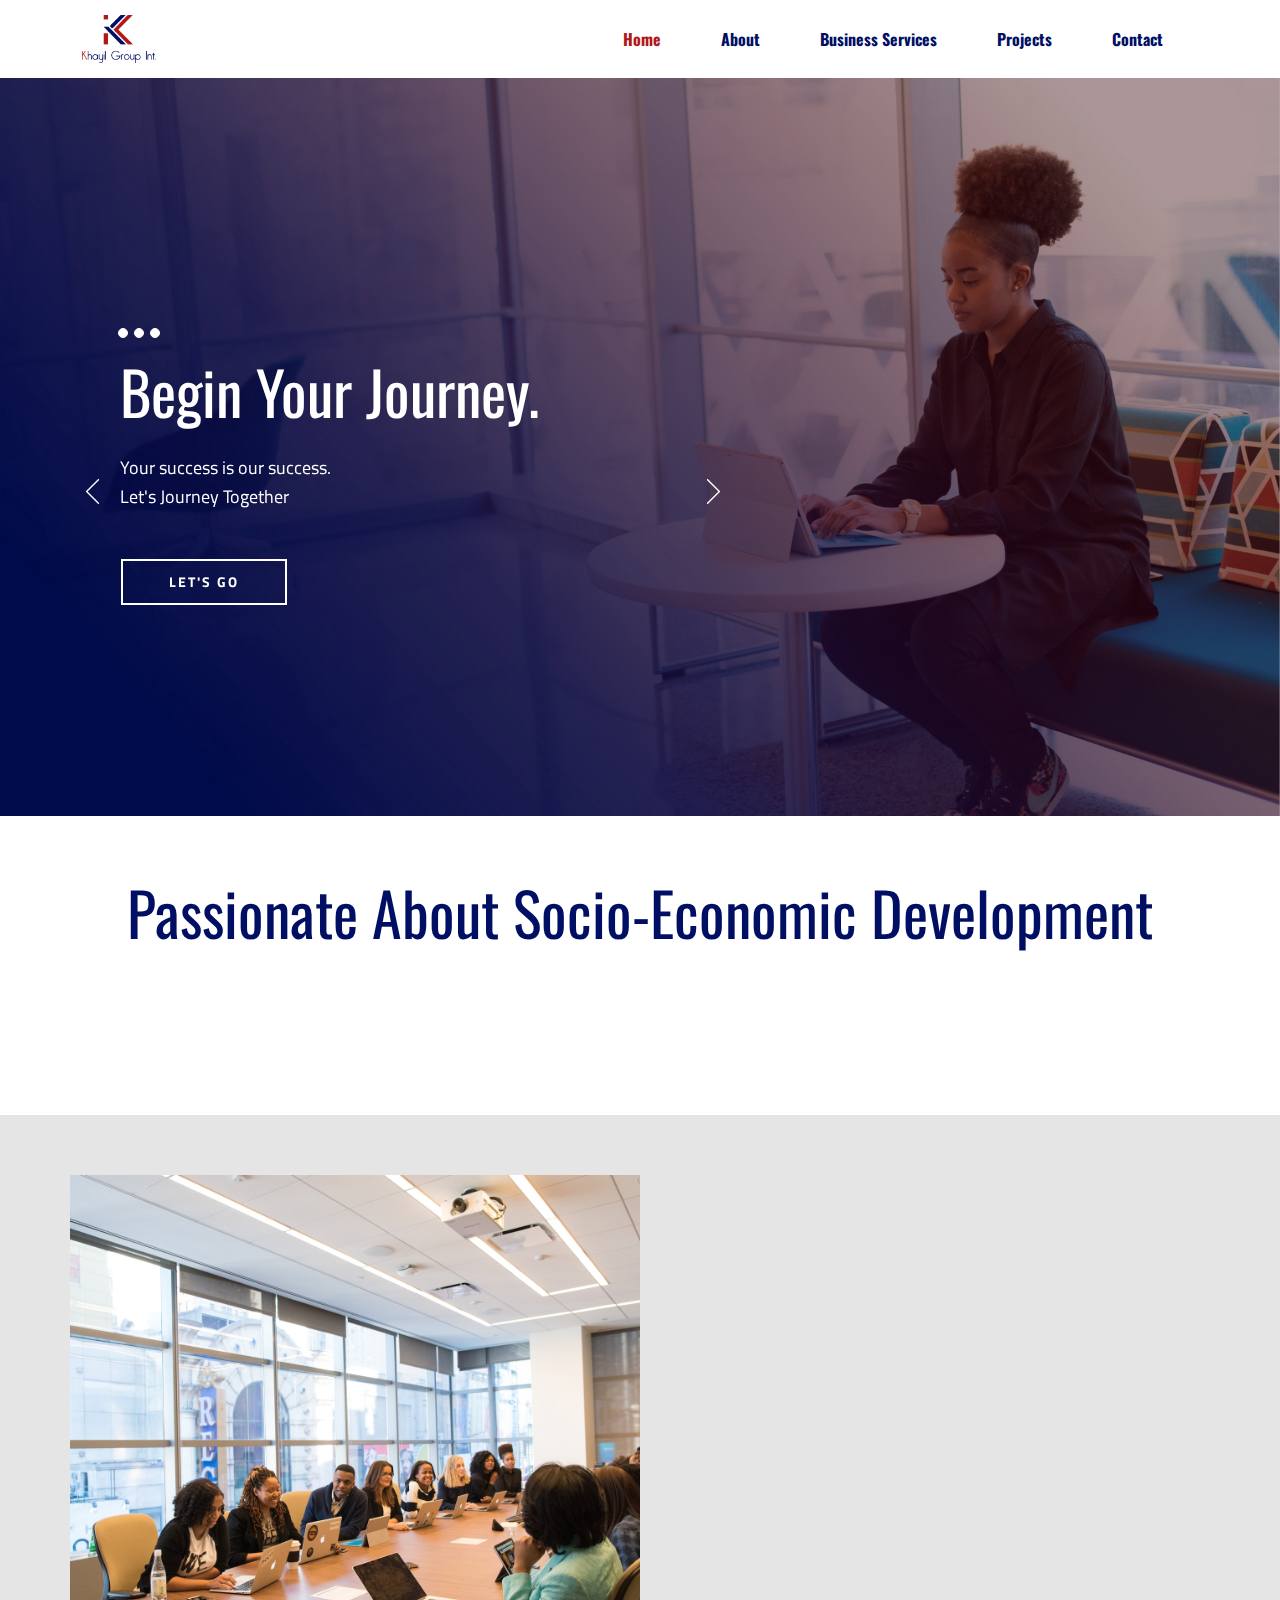
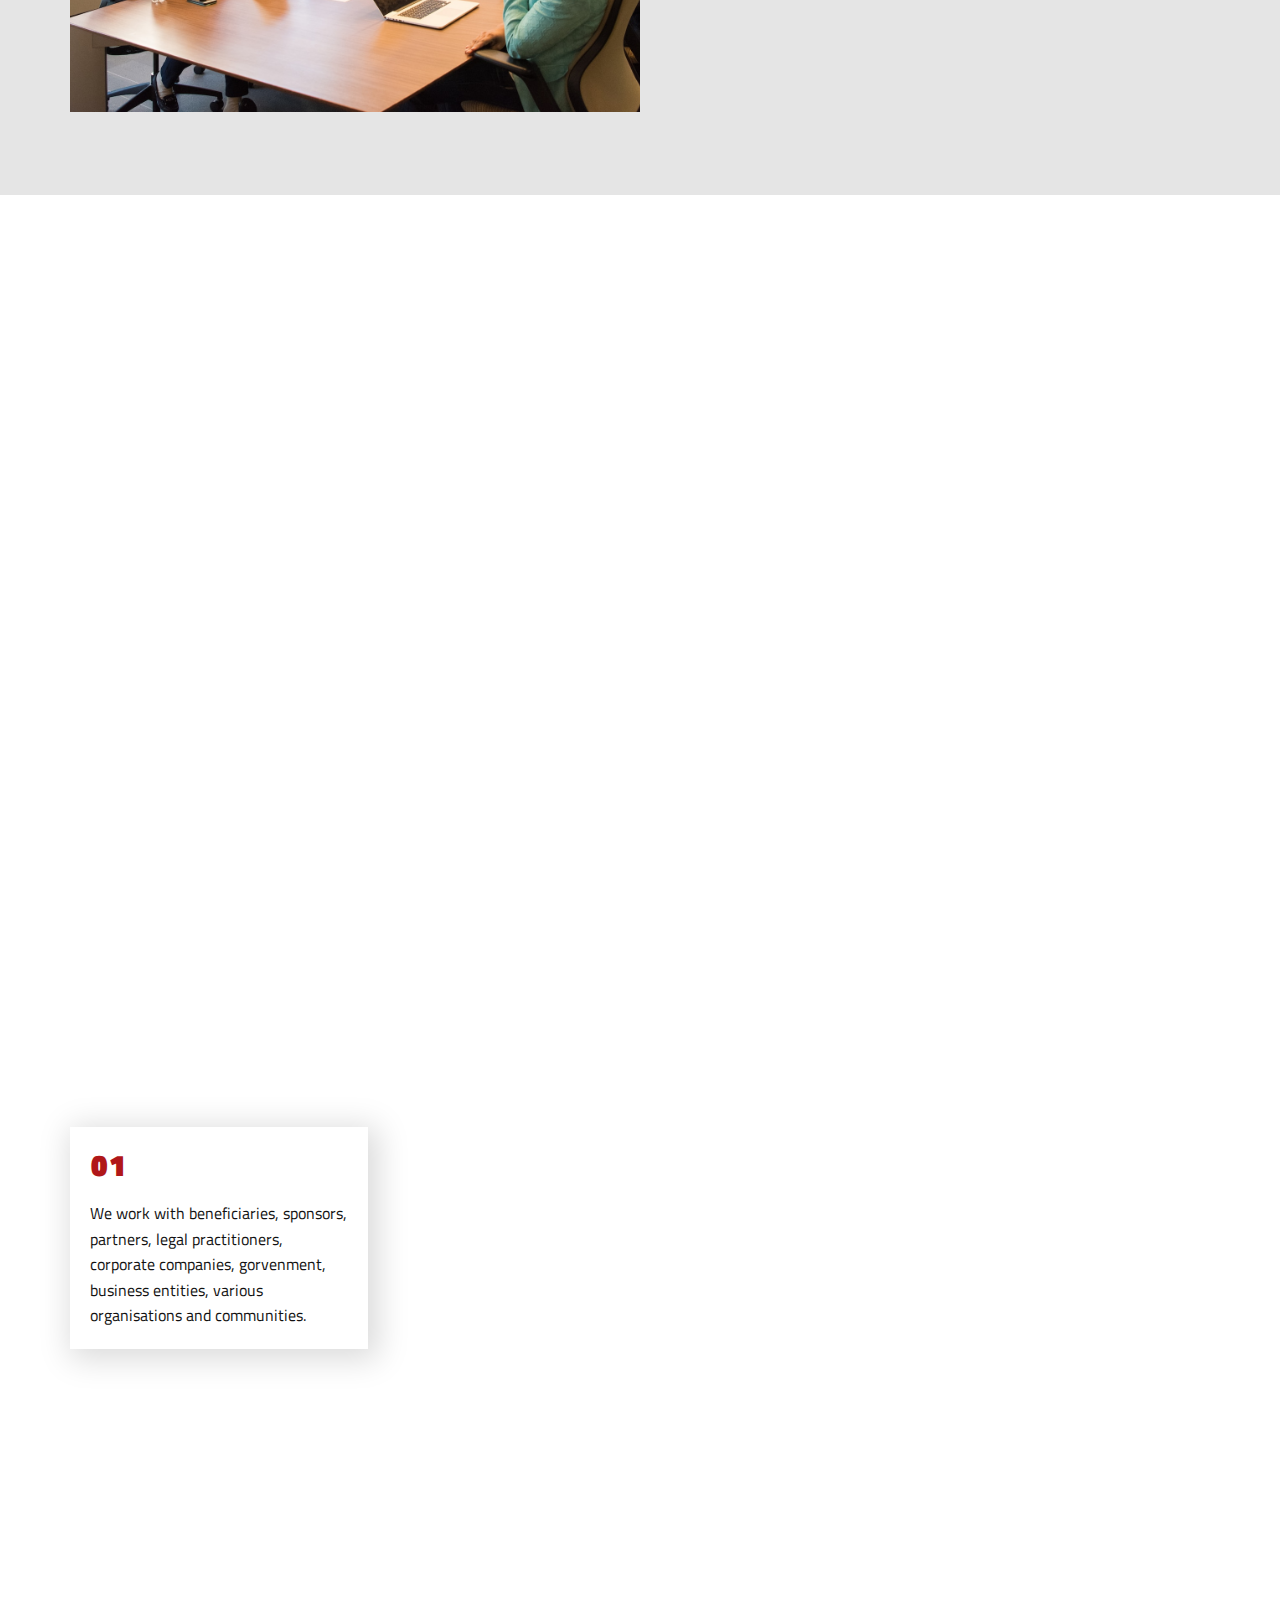
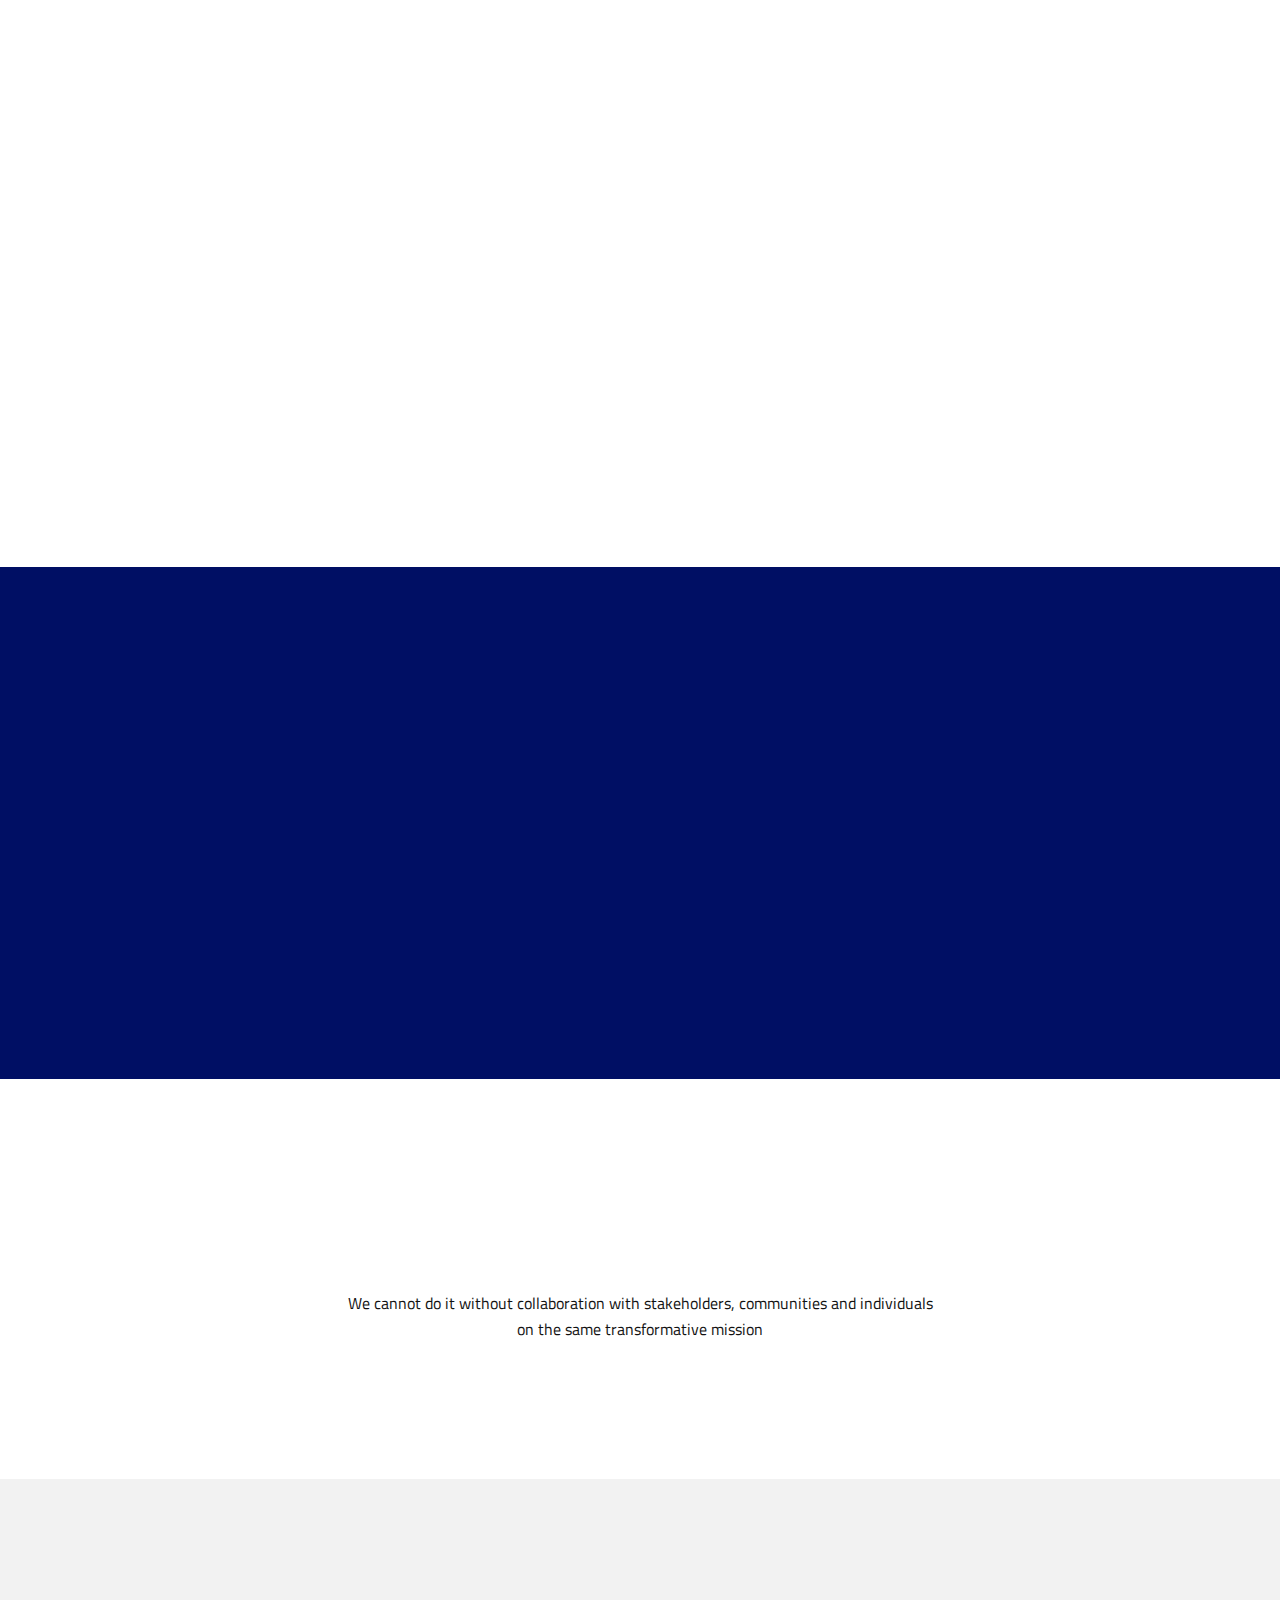
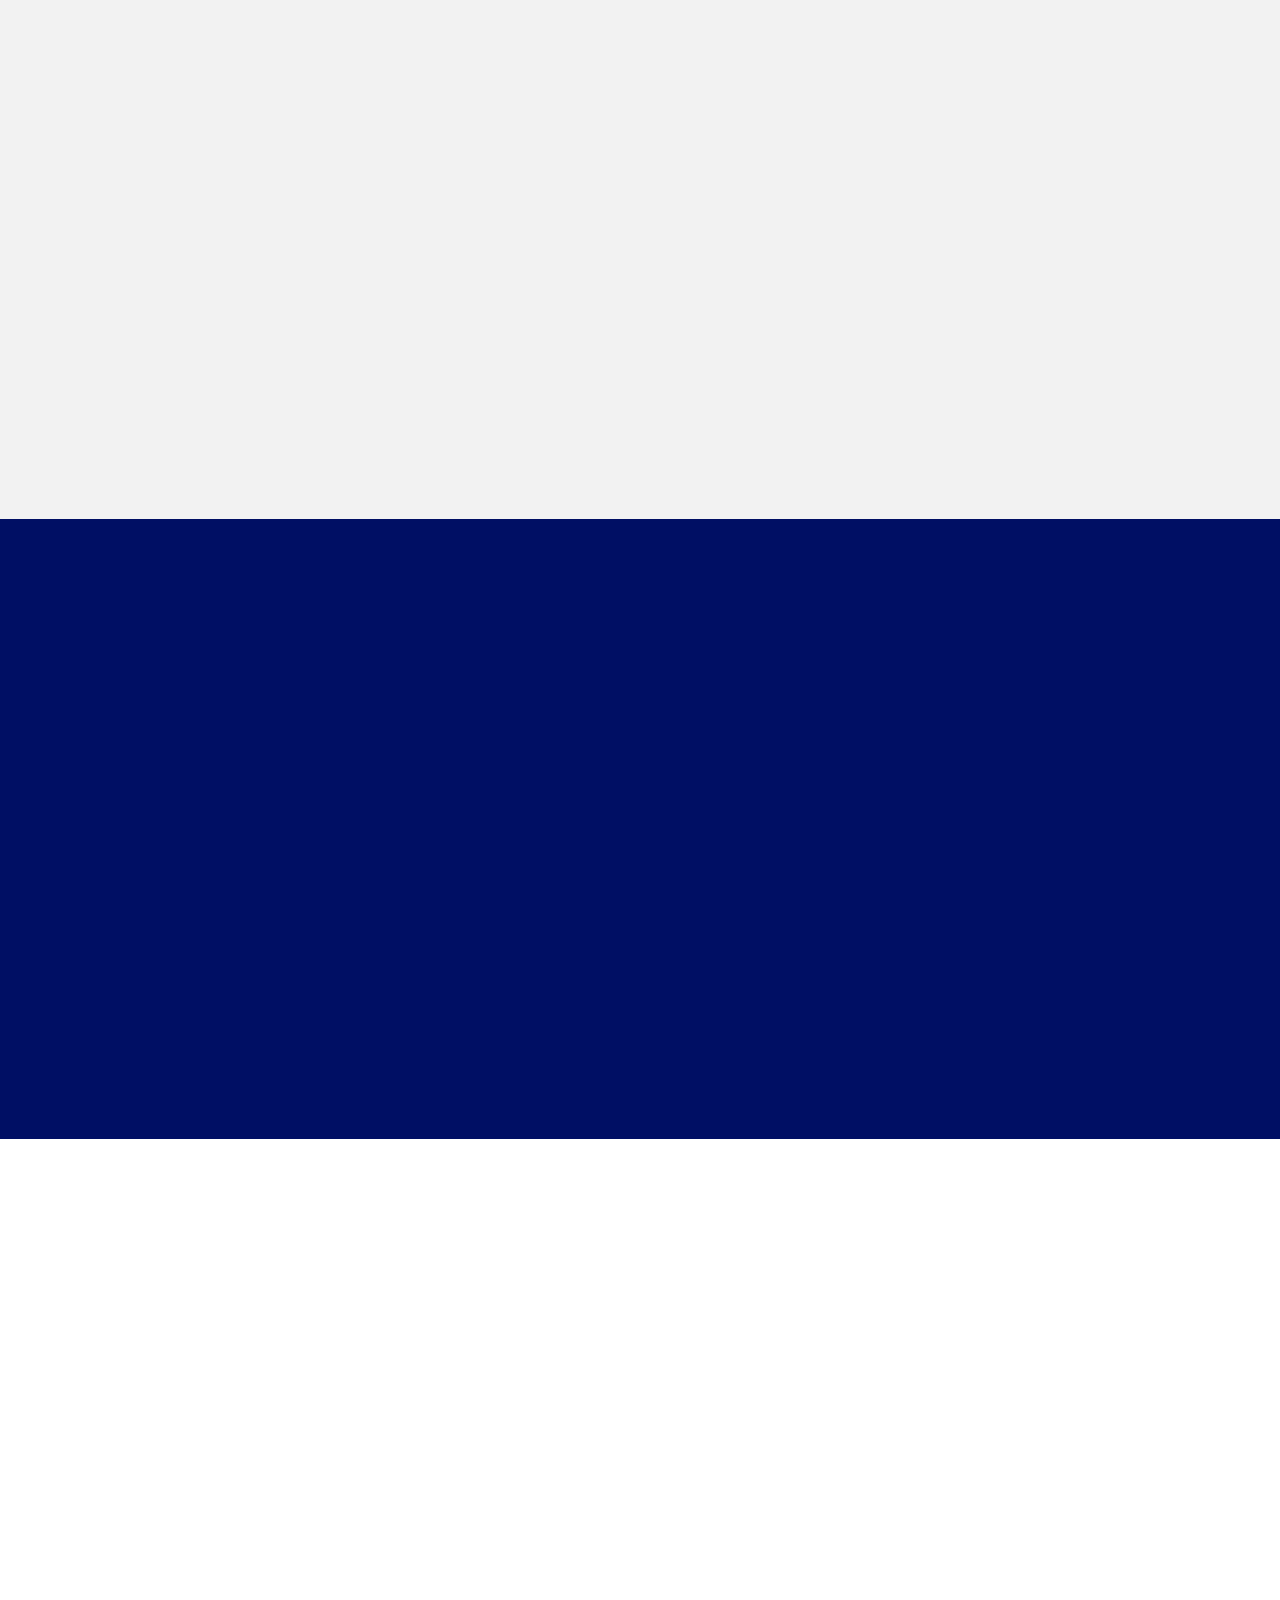
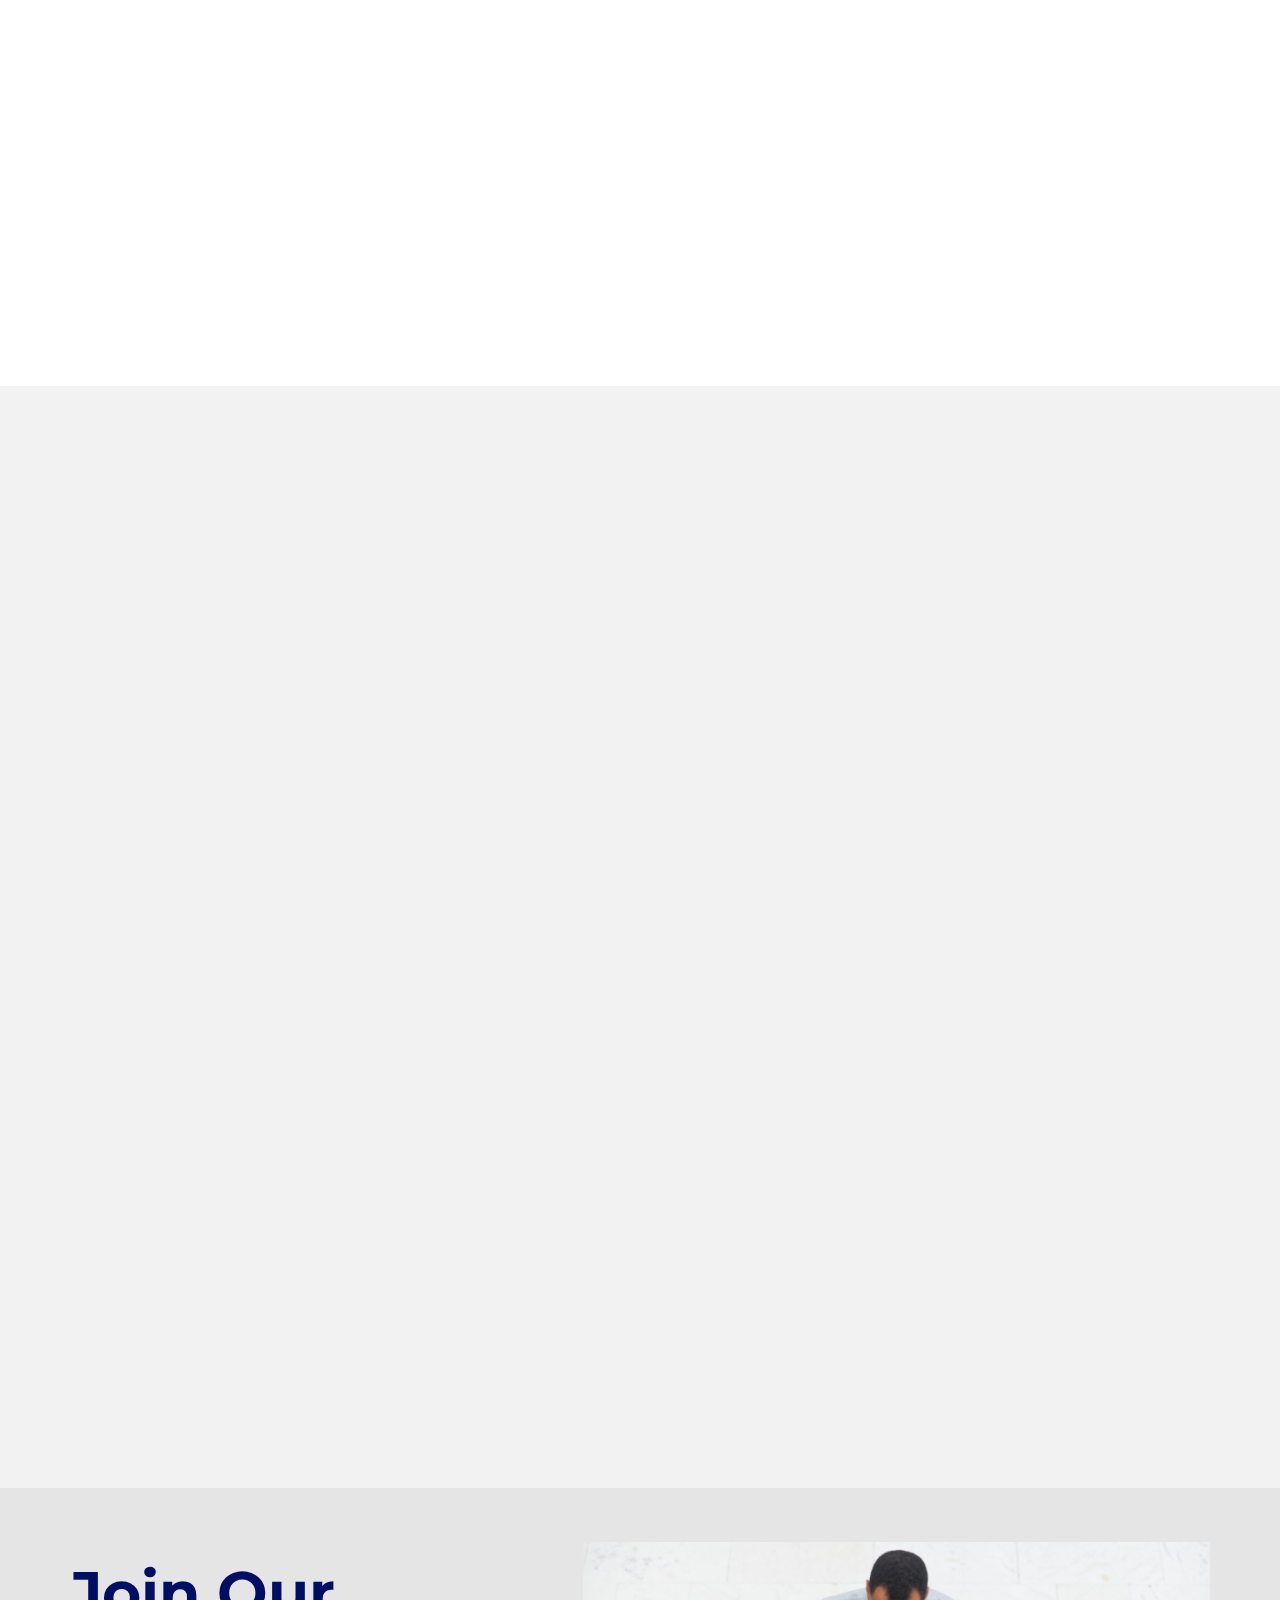
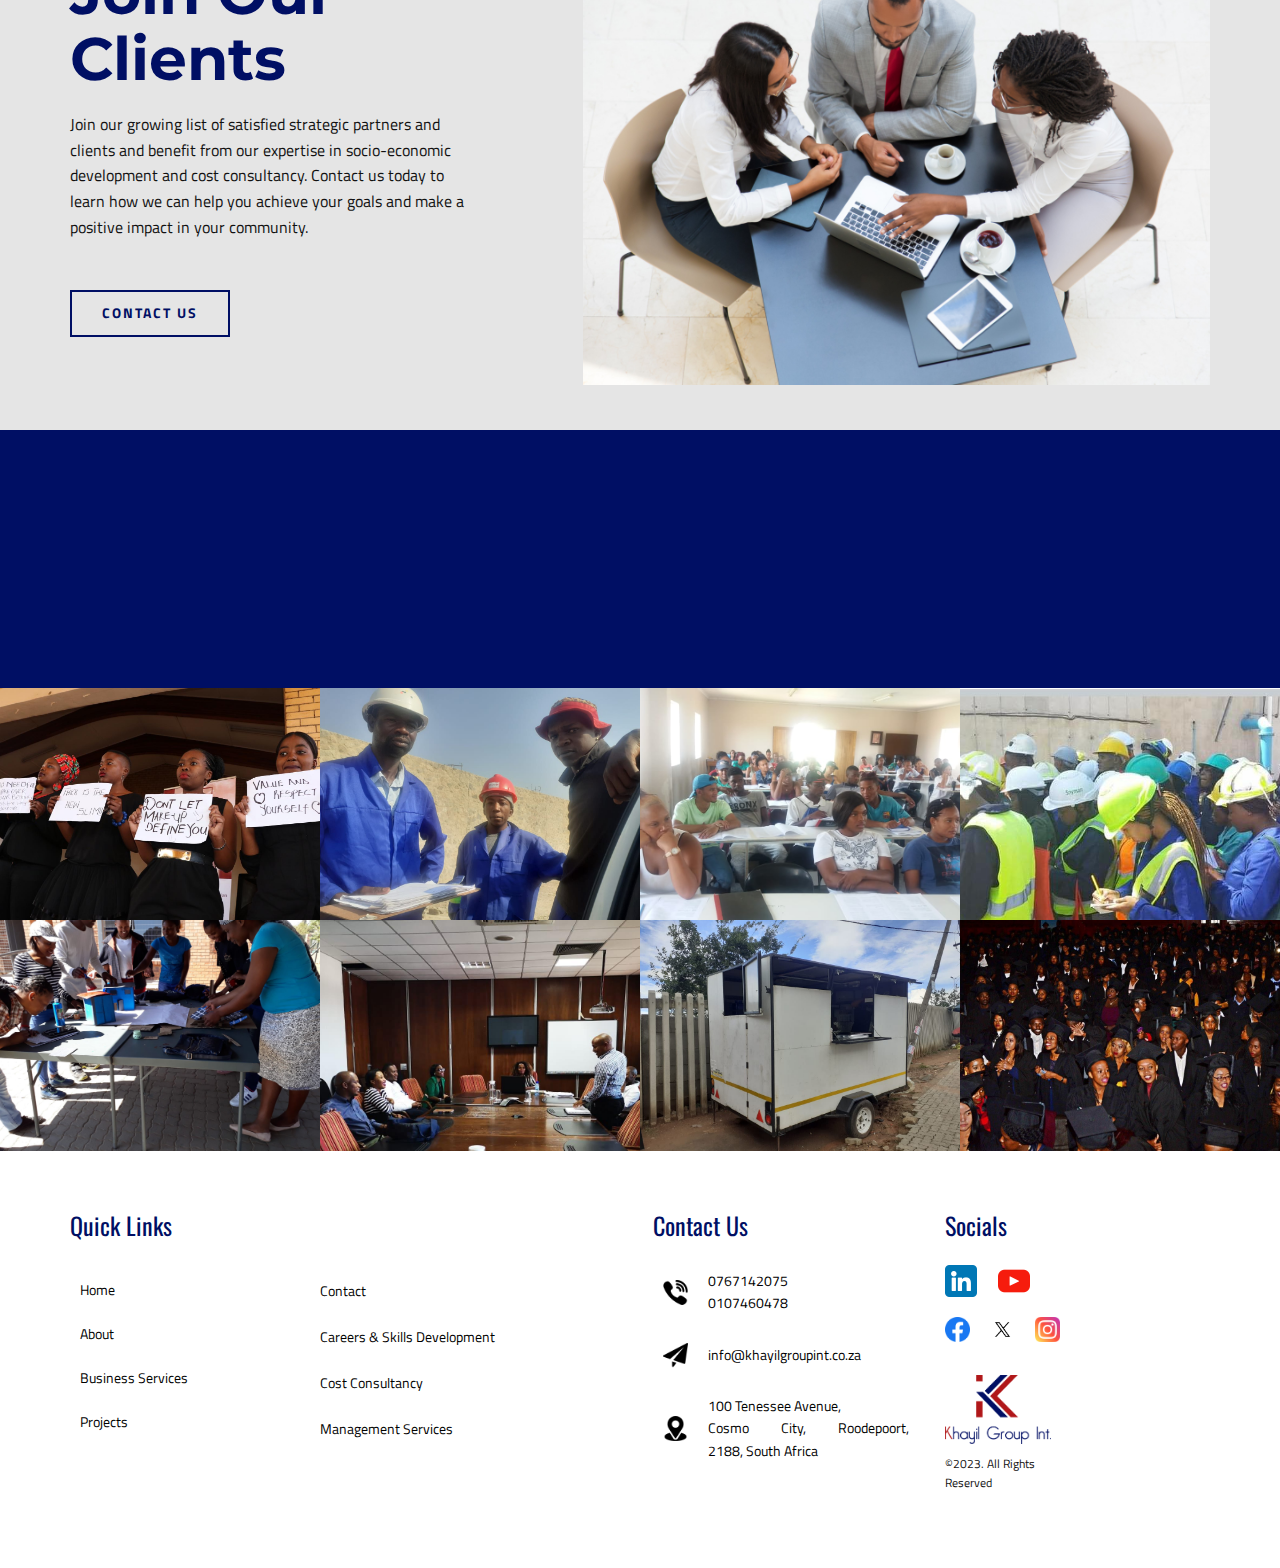
<file: home.html>
<!DOCTYPE html>
<html style="font-size: 16px;" lang="en-ZA"><head>
    <meta name="viewport" content="width=device-width, initial-scale=1.0">
    <meta charset="utf-8">
    <meta name="keywords" content="Consulting Services, Get Great Work for Your Budget, ​We believe bold ideas can be a force for good., ​Leaders inspire others to do great things, Consulting Firm, Get In Touch">
    <meta name="description" content="Khayil Group Int is a leading socio-economic career development and cost consulting solutions company based in Johannesburg, Gauteng, with a national footprint in under-served regional areas of South Africa. Founded in 2014 by a passionate South African entrepreneur, we are a 100% black female-owned BEE level 1 contributor, dedicated to transforming communities with less privileges and opportunities. With expertise in financial, legal, skills development, and training industries, we offer innovative and cost-efficient strategies for socio-economic empowerment and management services. Our services include career &amp; skills development, costing consultancy, and management solutions, catering to individuals, businesses, and public entities. Partner with us to maximize profits, leverage cost-effective strategies, and achieve sustainable development goals.">
    <meta property="og:title" content="Khayil Group Int ">
    <meta property="og:description" content="Khayil Group Int - Skills, Career, Management, Cost Consultancy and many more">
    <meta property="og:image" content="https://khayilgroupint.co.za/images/khayil_logo1.png">
    <meta property="og:url" content="https://khayilgroupint.co.za/">
    <title>Khayil Group Int </title>
    <link rel="stylesheet" href="nicepage.css" media="screen">
<link rel="stylesheet" href="home.css" media="screen">
    <script class="u-script" type="text/javascript" src="jquery.js" defer=""></script>
    <script class="u-script" type="text/javascript" src="nicepage.js" defer=""></script>
    <link id="u-theme-google-font" rel="stylesheet" href="https://fonts.googleapis.com/css?family=Oswald:200,300,400,500,600,700|Titillium+Web:200,200i,300,300i,400,400i,600,600i,700,700i,900">
    <link id="u-page-google-font" rel="stylesheet" href="https://fonts.googleapis.com/css?family=Oswald:200,300,400,500,600,700|Montserrat:100,100i,200,200i,300,300i,400,400i,500,500i,600,600i,700,700i,800,800i,900,900i|Oswald:200,300,400,500,600,700">















    <script type="application/ld+json">{
		"@context": "http://schema.org",
		"@type": "Organization",
		"name": "khayil",
		"sameAs": [
				"https://www.linkedin.com/company/khayil-group-int/",
				"https://www.youtube.com/channel/UCqzWvSXmf4sOFuA3PbmL4tQ",
				"https://www.facebook.com/people/Khayil-Group-Int/100095502783796/",
				"https://twitter.com/khayilgroupint",
				"https://www.instagram.com/khayilgroupint/"
		]
}</script>
    <meta name="theme-color" content="#1e4870">
    <meta name="twitter:site" content="@">
    <meta name="twitter:card" content="summary_large_image">
    <meta name="twitter:title" content="Khayil Group Int ">
    <meta name="twitter:description" content="khayil">
    <meta property="og:type" content="website">
  <meta data-intl-tel-input-cdn-path="intlTelInput/"></head>
  <body class="u-body u-xl-mode" data-lang="en"><header class="u-clearfix u-header u-sticky u-sticky-15bb u-white u-header" id="sec-86d3"><div class="u-clearfix u-sheet u-valign-middle-md u-valign-middle-sm u-sheet-1">
        <nav class="u-menu u-menu-one-level u-offcanvas u-menu-1" data-responsive-from="MD">
          <div class="menu-collapse u-custom-font u-font-oswald" style="font-size: 1rem; letter-spacing: 0px; font-weight: 700;">
            <a class="u-button-style u-custom-border u-custom-border-color u-custom-borders u-custom-left-right-menu-spacing u-custom-padding-bottom u-custom-text-active-color u-custom-text-color u-custom-text-hover-color u-custom-top-bottom-menu-spacing u-file-icon u-nav-link u-text-active-palette-1-base u-text-hover-palette-2-base u-file-icon-1" href="#">
              <img src="images/7787479.png" alt="">
            </a>
          </div>
          <div class="u-custom-menu u-nav-container">
            <ul class="u-custom-font u-font-oswald u-nav u-spacing-20 u-unstyled u-nav-1"><li class="u-nav-item"><a class="u-button-style u-nav-link u-text-active-custom-color-3 u-text-custom-color-2 u-text-hover-custom-color-3" href="home.html" style="padding: 10px 20px;">Home</a>
</li><li class="u-nav-item"><a class="u-button-style u-nav-link u-text-active-custom-color-3 u-text-custom-color-2 u-text-hover-custom-color-3" href="about.html" style="padding: 10px 20px;">About</a>
</li><li class="u-nav-item"><a class="u-button-style u-nav-link u-text-active-custom-color-3 u-text-custom-color-2 u-text-hover-custom-color-3" href="services.html" style="padding: 10px 20px;">Business Services</a>
</li><li class="u-nav-item"><a class="u-button-style u-nav-link u-text-active-custom-color-3 u-text-custom-color-2 u-text-hover-custom-color-3" href="projects.html" style="padding: 10px 20px;">Projects</a>
</li><li class="u-nav-item"><a class="u-button-style u-nav-link u-text-active-custom-color-3 u-text-custom-color-2 u-text-hover-custom-color-3" href="contact.html" style="padding: 10px 47px 10px 20px;">Contact</a>
</li></ul>
          </div>
          <div class="u-custom-menu u-nav-container-collapse">
            <div class="u-container-style u-custom-color-3 u-inner-container-layout u-opacity u-opacity-95 u-sidenav">
              <div class="u-inner-container-layout u-sidenav-overflow">
                <div class="u-menu-close"></div>
                <ul class="u-align-center u-custom-font u-font-oswald u-nav u-popupmenu-items u-unstyled u-nav-2"><li class="u-nav-item"><a class="u-button-style u-nav-link" href="home.html">Home</a>
</li><li class="u-nav-item"><a class="u-button-style u-nav-link" href="about.html">About</a>
</li><li class="u-nav-item"><a class="u-button-style u-nav-link" href="services.html">Business Services</a>
</li><li class="u-nav-item"><a class="u-button-style u-nav-link" href="projects.html">Projects</a>
</li><li class="u-nav-item"><a class="u-button-style u-nav-link" href="contact.html">Contact</a>
</li></ul>
              </div>
            </div>
            <div class="u-black u-menu-overlay u-opacity u-opacity-70"></div>
          </div>
        </nav>
        <img class="u-image u-image-contain u-image-default u-image-1" src="images/khayil_logo1.png?rand=86ab" alt="" data-image-width="2030" data-image-height="1319" data-href="home.html">
      </div><style class="u-sticky-style" data-style-id="15bb">.u-sticky-fixed.u-sticky-15bb, .u-body.u-sticky-fixed .u-sticky-15bb {
box-shadow: 0px 2px 8px 0px rgba(128,128,128,1) !important
}</style></header>
    <section class="u-clearfix u-image u-shading u-section-1" id="sec-5836" data-image-width="3544" data-image-height="2366">
      <div class="u-clearfix u-sheet u-sheet-1">
        <div id="carousel-1ab4" data-interval="5000" data-u-ride="carousel" class="u-carousel u-expanded-width-sm u-expanded-width-xs u-slider u-slider-1">
          <ol class="u-carousel-indicators u-opacity u-opacity-55 u-carousel-indicators-1">
            <li data-u-target="#carousel-1ab4" class="u-active u-border-1 u-border-white u-shape-circle u-white" data-u-slide-to="0" style="height: 10px; width: 10px;"></li>
            <li data-u-target="#carousel-1ab4" class="u-border-1 u-border-white u-shape-circle u-white" data-u-slide-to="1" style="height: 10px; width: 10px;"></li>
            <li data-u-target="#carousel-1ab4" class="u-border-1 u-border-white u-shape-circle u-white" data-u-slide-to="2" style="height: 10px; width: 10px;"></li>
          </ol>
          <div class="u-carousel-inner" role="listbox">
            <div class="u-active u-align-left u-carousel-item u-container-style u-shape-rectangle u-slide">
              <div class="u-container-layout u-valign-top u-container-layout-1">
                <h2 class="u-color-scheme-u10 u-color-style-multicolor-1 u-text u-text-body-alt-color u-text-1" data-animation-name="customAnimationIn" data-animation-duration="1000" data-animation-delay="0">Begin Your Journey.</h2>
                <p class="u-large-text u-text u-text-body-alt-color u-text-variant u-text-2" data-animation-name="customAnimationIn" data-animation-duration="1000" data-animation-delay="250"> Your success is our success.&nbsp;<br>Let's Journey Together<br>
                  <br>
                </p>
                <a href="home.html#carousel_5d24" class="u-align-left u-border-2 u-border-white u-btn u-button-style u-hover-white u-none u-text-active-custom-color-2 u-text-body-alt-color u-text-hover-custom-color-2 u-btn-1" data-animation-name="customAnimationIn" data-animation-duration="1000" data-animation-delay="500">Let's Go</a>
              </div>
            </div>
            <div class="u-align-left u-carousel-item u-container-style u-shape-rectangle u-slide">
              <div class="u-container-layout u-valign-top u-container-layout-2">
                <h2 class="u-color-scheme-u10 u-color-style-multicolor-1 u-text u-text-body-alt-color u-text-3" data-animation-name="customAnimationIn" data-animation-duration="1000"> Transforming Lives</h2>
                <p class="u-large-text u-text u-text-body-alt-color u-text-variant u-text-4" data-animation-name="customAnimationIn" data-animation-duration="1000" data-animation-delay="250">We cover career and skills development, costing consultancy, and management solutions, making a positive impact on individuals and businesses.</p>
                <a href="about.html" class="u-border-2 u-border-white u-btn u-button-style u-hover-white u-none u-text-active-custom-color-2 u-text-body-alt-color u-text-hover-custom-color-2 u-btn-2" data-animation-name="customAnimationIn" data-animation-duration="1000" data-animation-delay="500">learn more</a>
              </div>
            </div>
            <div class="u-align-left u-carousel-item u-container-style u-shape-rectangle u-slide">
              <div class="u-container-layout u-valign-top u-container-layout-3">
                <h2 class="u-color-scheme-u10 u-color-style-multicolor-1 u-text u-text-body-alt-color u-text-5" data-animation-name="customAnimationIn" data-animation-duration="1000" data-animation-delay="0">Empowering Communities</h2>
                <p class="u-large-text u-text u-text-body-alt-color u-text-variant u-text-6" data-animation-name="customAnimationIn" data-animation-duration="1000" data-animation-delay="250"> We are a socio-economic career development and cost consulting solutions company dedicated to empowering communities in South Africa and beyond.</p>
                <a href="services.html" class="u-align-left u-border-2 u-border-white u-btn u-button-style u-hover-white u-none u-text-active-custom-color-2 u-text-body-alt-color u-text-hover-custom-color-2 u-btn-3" data-animation-name="customAnimationIn" data-animation-duration="1000" data-animation-delay="500">learn more</a>
              </div>
            </div>
          </div>
          <a class="u-carousel-control u-carousel-control-prev u-hidden-xs u-spacing-10 u-text-body-alt-color u-carousel-control-1" href="#carousel-1ab4" role="button" data-u-slide="prev">
            <span aria-hidden="true">
              <svg viewBox="0 0 477.175 477.175"><path d="M145.188,238.575l215.5-215.5c5.3-5.3,5.3-13.8,0-19.1s-13.8-5.3-19.1,0l-225.1,225.1c-5.3,5.3-5.3,13.8,0,19.1l225.1,225
		c2.6,2.6,6.1,4,9.5,4s6.9-1.3,9.5-4c5.3-5.3,5.3-13.8,0-19.1L145.188,238.575z"></path></svg>
            </span>
            <span class="sr-only">
              <svg viewBox="0 0 477.175 477.175"><path d="M145.188,238.575l215.5-215.5c5.3-5.3,5.3-13.8,0-19.1s-13.8-5.3-19.1,0l-225.1,225.1c-5.3,5.3-5.3,13.8,0,19.1l225.1,225
		c2.6,2.6,6.1,4,9.5,4s6.9-1.3,9.5-4c5.3-5.3,5.3-13.8,0-19.1L145.188,238.575z"></path></svg>
            </span>
          </a>
          <a class="u-carousel-control u-carousel-control-next u-hidden-xs u-spacing-10 u-text-body-alt-color u-carousel-control-2" href="#carousel-1ab4" role="button" data-u-slide="next">
            <span aria-hidden="true">
              <svg viewBox="0 0 477.175 477.175"><path d="M360.731,229.075l-225.1-225.1c-5.3-5.3-13.8-5.3-19.1,0s-5.3,13.8,0,19.1l215.5,215.5l-215.5,215.5
		c-5.3,5.3-5.3,13.8,0,19.1c2.6,2.6,6.1,4,9.5,4c3.4,0,6.9-1.3,9.5-4l225.1-225.1C365.931,242.875,365.931,234.275,360.731,229.075z"></path></svg>
            </span>
            <span class="sr-only">
              <svg viewBox="0 0 477.175 477.175"><path d="M360.731,229.075l-225.1-225.1c-5.3-5.3-13.8-5.3-19.1,0s-5.3,13.8,0,19.1l215.5,215.5l-215.5,215.5
		c-5.3,5.3-5.3,13.8,0,19.1c2.6,2.6,6.1,4,9.5,4c3.4,0,6.9-1.3,9.5-4l225.1-225.1C365.931,242.875,365.931,234.275,360.731,229.075z"></path></svg>
            </span>
          </a>
        </div>
      </div>
    </section>
    <section class="u-align-center u-clearfix u-section-2" id="carousel_5d24">
      <div class="u-clearfix u-sheet u-valign-middle u-sheet-1">
        <h2 class="u-text u-text-custom-color-2 u-text-default u-text-1"> Passionate About Socio-Economic Development</h2>
        <div class="u-border-3 u-border-custom-color-3 u-line u-line-horizontal u-line-1" data-animation-name="customAnimationIn" data-animation-duration="1000" data-animation-delay="250"></div>
        <p class="u-text u-text-2" data-animation-name="customAnimationIn" data-animation-duration="1000" data-animation-delay="500"> For corporate services sector, businesses, local municipalities and other private and public entities. We work to address issues in career development of the unemployable,&nbsp;project management services, cost consultancy services in the under-developed areas</p>
      </div>
    </section>
    <section class="u-clearfix u-grey-10 u-section-3" id="sec-5024">
      <div class="u-clearfix u-sheet u-sheet-1">
        <div class="u-clearfix u-expanded-width u-gutter-0 u-layout-wrap u-layout-wrap-1">
          <div class="u-layout" style="">
            <div class="u-layout-row" style="">
              <div class="u-align-center u-container-style u-image u-layout-cell u-left-cell u-size-30 u-size-xs-60 u-image-1" src="" data-image-width="1920" data-image-height="1282">
                <div class="u-container-layout u-valign-middle u-container-layout-1" src=""></div>
              </div>
              <div class="u-align-left u-container-style u-layout-cell u-right-cell u-shape-rectangle u-size-30 u-size-xs-60 u-layout-cell-2" src="">
                <div class="u-container-layout u-container-layout-2">
                  <h2 class="u-align-left u-text u-text-custom-color-2 u-text-1" data-animation-name="customAnimationIn" data-animation-duration="1000">Who we are.</h2>
                  <div class="u-align-left u-border-3 u-border-custom-color-3 u-line u-line-horizontal u-line-1" data-animation-name="customAnimationIn" data-animation-duration="1000" data-animation-delay="250"></div>
                  <p class="u-align-left u-text u-text-2" data-animation-name="customAnimationIn" data-animation-duration="1000" data-animation-delay="500"> Khayil Group Int is a 100% black female-owned company based in Johannesburg, South Africa, that focuses on socio-economic career development and cost consulting solutions. The company was established in 2014 by a founder with extensive experience in the financial, legal, and skills development industries.</p>
                  <img class="u-image u-image-contain u-image-default u-image-2" src="images/khayil_badge.png" alt="" data-image-width="1447" data-image-height="1717" data-animation-name="customAnimationIn" data-animation-duration="1000" data-animation-delay="750">
                  <a href="about.html" class="u-align-left u-border-2 u-border-custom-color-2 u-btn u-button-style u-hover-custom-color-2 u-none u-text-custom-color-2 u-text-hover-white u-btn-1" data-animation-name="customAnimationIn" data-animation-duration="1000" data-animation-delay="1000">Read more</a>
                </div>
              </div>
            </div>
          </div>
        </div>
      </div>
    </section>
    <section class="u-clearfix u-section-4" id="sec-8b2d">
      <div class="u-clearfix u-sheet u-sheet-1">
        <h2 class="u-text u-text-custom-color-2 u-text-1" data-animation-name="customAnimationIn" data-animation-duration="1000" data-animation-delay="0">What we do.</h2>
        <div class="u-border-3 u-border-custom-color-3 u-line u-line-horizontal u-line-1" data-animation-name="customAnimationIn" data-animation-duration="1000" data-animation-delay="250"></div>
        <div class="u-expanded-width u-list u-list-1">
          <div class="u-repeater u-repeater-1">
            <div class="u-align-center u-container-style u-image u-list-item u-repeater-item u-shading u-image-1" data-image-width="1920" data-image-height="1282" data-animation-name="customAnimationIn" data-animation-duration="1000" data-animation-delay="750">
              <div class="u-container-layout u-similar-container u-container-layout-1"><span class="u-align-center u-file-icon u-icon u-icon-circle u-opacity u-opacity-70 u-palette-1-light-3 u-text-custom-color-3 u-icon-1" data-animation-name="customAnimationIn" data-animation-duration="1500" data-animation-delay="500"><img src="images/3031374-bfcde544.png" alt=""></span>
                <h3 class="u-heading-font u-text u-text-2" data-animation-name="customAnimationIn" data-animation-duration="1250" data-animation-delay="500">CAREER &amp; SKILLS DEVELOPMENT<br>
                </h3>
                <p class="u-text u-text-3" data-animation-name="customAnimationIn" data-animation-duration="1500" data-animation-delay="500"> Career development strategies, Career advisory centre,&nbsp;Skills transfer connect...&nbsp;<br>
                </p>
                <a href="career" class="u-align-center u-border-2 u-border-white u-btn u-button-style u-hover-white u-none u-text-active-custom-color-3 u-text-body-alt-color u-text-hover-custom-color-3 u-btn-1">learn more</a>
              </div>
            </div>
            <div class="u-align-center u-container-style u-image u-list-item u-repeater-item u-shading u-video-cover u-image-2" data-image-width="626" data-image-height="417" data-animation-name="customAnimationIn" data-animation-duration="1000" data-animation-delay="500">
              <div class="u-container-layout u-similar-container u-container-layout-2"><span class="u-align-center u-file-icon u-icon u-icon-circle u-opacity u-opacity-70 u-palette-1-light-3 u-text-custom-color-3 u-icon-2" data-animation-name="customAnimationIn" data-animation-duration="1500" data-animation-delay="500"><img src="images/591965-d778e987.png" alt=""></span>
                <h3 class="u-heading-font u-text u-text-4" data-animation-name="customAnimationIn" data-animation-duration="1250" data-animation-delay="500"> COST CONSULTANCY<br>
                </h3>
                <p class="u-text u-text-5" data-animation-name="customAnimationIn" data-animation-duration="1500" data-animation-delay="500"> Drafting bills of cost, Opposing bills of cost, Taxation of bill of cost, Rendering invoices accounts...&nbsp;</p>
                <a href="cost" class="u-align-center u-border-2 u-border-white u-btn u-button-style u-hover-white u-none u-text-active-custom-color-3 u-text-body-alt-color u-text-hover-custom-color-3 u-btn-2">learn more</a>
              </div>
            </div>
            <div class="u-align-center u-container-style u-image u-list-item u-repeater-item u-shading u-video-cover u-image-3" data-image-width="248" data-image-height="270" data-animation-name="customAnimationIn" data-animation-duration="1000" data-animation-delay="250">
              <div class="u-container-layout u-similar-container u-container-layout-3"><span class="u-align-center u-file-icon u-icon u-icon-circle u-opacity u-opacity-70 u-palette-1-light-3 u-text-custom-color-3 u-icon-3" data-animation-name="customAnimationIn" data-animation-duration="1500" data-animation-delay="500"><img src="images/826052-7660b204.png" alt=""></span>
                <h3 class="u-heading-font u-text u-text-6" data-animation-name="customAnimationIn" data-animation-duration="1250" data-animation-delay="500"> MANAGEMENT SERVICES<br>
                </h3>
                <p class="u-text u-text-7" data-animation-name="customAnimationIn" data-animation-duration="1500" data-animation-delay="500">Project Management,&nbsp;Administration,&nbsp;Marketing,&nbsp;Corporate event management...</p>
                <a href="management" class="u-align-center u-border-2 u-border-white u-btn u-button-style u-hover-white u-none u-text-active-custom-color-3 u-text-body-alt-color u-text-hover-custom-color-3 u-btn-3">learn more</a>
              </div>
            </div>
            <div class="u-align-center u-container-style u-image u-list-item u-repeater-item u-shading u-video-cover u-image-4" data-animation-name="customAnimationIn" data-animation-duration="1000" data-image-width="640" data-image-height="427">
              <div class="u-container-layout u-similar-container u-container-layout-4"><span class="u-align-center u-file-icon u-icon u-icon-circle u-opacity u-opacity-70 u-palette-1-light-3 u-text-custom-color-3 u-icon-4" data-animation-name="customAnimationIn" data-animation-duration="1500" data-animation-delay="500"><img src="images/9222337-c9baee93.png" alt=""></span>
                <h3 class="u-heading-font u-text u-text-8" data-animation-name="customAnimationIn" data-animation-duration="1250" data-animation-delay="500">...And so much more</h3>
                <p class="u-text u-text-9" data-animation-name="customAnimationIn" data-animation-duration="1500" data-animation-delay="500">if it is inline with our goal and vision of addressing the needs of our target market, we will do it.</p>
                <a href="services.html" class="u-align-center u-border-2 u-border-white u-btn u-button-style u-hover-white u-none u-text-active-custom-color-3 u-text-body-alt-color u-text-hover-custom-color-3 u-btn-4">learn more</a>
              </div>
            </div>
          </div>
        </div>
      </div>
    </section>
    <section class="u-clearfix u-section-5" id="carousel_49a1">
      <div class="u-clearfix u-sheet u-sheet-1">
        <h2 class="u-text u-text-custom-color-2 u-text-1" data-animation-name="customAnimationIn" data-animation-duration="1000">Our Target.</h2>
        <div class="u-border-3 u-border-custom-color-3 u-line u-line-horizontal u-line-1" data-animation-name="customAnimationIn" data-animation-duration="1000" data-animation-delay="250"></div>
        <div class="u-clearfix u-gutter-30 u-layout-wrap u-layout-wrap-1">
          <div class="u-gutter-0 u-layout">
            <div class="u-layout-col">
              <div class="u-size-60">
                <div class="u-layout-row">
                  <div class="u-container-style u-image u-layout-cell u-size-20 u-image-1" data-image-width="1920" data-image-height="2400" data-animation-name="customAnimationIn" data-animation-duration="1000">
                    <div class="u-container-layout u-container-layout-1"></div>
                  </div>
                  <div class="u-container-style u-hidden-sm u-image u-layout-cell u-size-20 u-image-2" data-image-width="1920" data-image-height="2877" data-animation-name="customAnimationIn" data-animation-duration="1000" data-animation-delay="250">
                    <div class="u-container-layout u-valign-top u-container-layout-2"></div>
                  </div>
                  <div class="u-container-style u-grey-5 u-layout-cell u-shape-rectangle u-size-20 u-layout-cell-3" data-animation-name="customAnimationIn" data-animation-duration="1000" data-animation-delay="500">
                    <div class="u-container-layout u-container-layout-3">
                      <div class="u-container-style u-custom-color-2 u-expanded-width-sm u-expanded-width-xs u-group u-group-1" data-animation-name="customAnimationIn" data-animation-duration="1000" data-animation-delay="250">
                        <div class="u-container-layout u-container-layout-4">
                          <h6 class="u-custom-font u-text u-text-default u-text-font u-text-2">02</h6>
                          <p class="u-text u-text-3">We also include any other organisation whose interests, business and vision links with our products and services.<br>
                          </p>
                        </div>
                      </div>
                      <h5 class="u-text u-text-custom-color-3 u-text-4"> Market</h5>
                      <p class="u-text u-text-5"> Our target market accross all spectrum varies according to our business offerings and common objectives.<br>
                      </p>
                    </div>
                  </div>
                </div>
              </div>
            </div>
          </div>
        </div>
        <div class="u-container-style u-gradient u-group u-shape-rectangle u-group-2">
          <div class="u-container-layout u-valign-middle u-container-layout-5">
            <h6 class="u-align-left-sm u-align-left-xs u-custom-font u-text u-text-custom-color-3 u-text-default u-text-font u-text-6">01</h6>
            <p class="u-align-left u-text u-text-7">We work with ​beneficiaries, sponsors, partners, legal practitioners, corporate companies, gorvenment, business entities, various organisations and&nbsp;communities.<br>
            </p>
          </div>
        </div>
      </div>
    </section>
    <section class="u-clearfix u-gradient u-section-6" id="carousel_ad39">
      <div class="u-expanded-width u-gradient u-shape u-shape-rectangle u-shape-1"></div>
      <img src="images/african-american-african-descent-afro-american-analyzing-audience-1444151-pxhere.com.jpg" alt="" class="u-image u-image-default u-image-1" data-image-width="1800" data-image-height="1200" data-animation-name="customAnimationIn" data-animation-duration="1000">
      <div class="u-align-left u-container-style u-gradient u-group u-shape-rectangle u-group-1" data-animation-name="customAnimationIn" data-animation-duration="1000">
        <div class="u-container-layout u-container-layout-1">
          <h3 class="u-text u-text-custom-color-2 u-text-1"> "Effective &amp; efficient <br>ways of Marketing, Recruitment, Project support, Management..."<br>
          </h3>
          <div class="u-border-3 u-border-custom-color-3 u-line u-line-horizontal u-line-1"></div>
          <a href="about.html" class="u-border-2 u-border-custom-color-2 u-btn u-button-style u-hover-custom-color-2 u-none u-text-custom-color-2 u-text-hover-white u-btn-1">Read more</a>
        </div>
      </div>
    </section>
    <section class="u-clearfix u-section-7" id="sec-fbe5">
      <div class="u-clearfix u-sheet u-sheet-1">
        <h2 class="u-align-center-md u-align-center-sm u-align-center-xs u-text u-text-custom-color-2 u-text-1" data-animation-name="customAnimationIn" data-animation-duration="1000"> &nbsp;Innovative and Strategic Alliances</h2>
        <div class="u-align-center u-border-3 u-border-custom-color-3 u-line u-line-horizontal u-line-1" data-animation-name="customAnimationIn" data-animation-duration="1000" data-animation-delay="250"></div>
        <p class="u-align-center u-text u-text-2"> We cannot do it without collaboration with stakeholders, communities and individuals on the same transformative&nbsp;mission</p>
      </div>
    </section>
    <section class="skrollable u-align-center u-clearfix u-custom-color-5 u-parallax u-section-8" id="carousel_bade">
      <div class="u-clearfix u-sheet u-sheet-1">
        <h2 class="u-align-left u-text u-text-1" data-animation-name="customAnimationIn" data-animation-duration="1000">Core Values.</h2>
        <div class="u-border-3 u-border-custom-color-3 u-line u-line-horizontal u-line-1" data-animation-name="customAnimationIn" data-animation-duration="1000" data-animation-delay="250"></div>
        <div class="u-expanded-width u-list u-list-1">
          <div class="u-repeater u-repeater-1">
            <div class="u-align-left u-border-1 u-border-custom-color-2 u-container-style u-list-item u-repeater-item u-list-item-1" data-animation-name="customAnimationIn" data-animation-duration="1000" data-animation-delay="1250">
              <div class="u-container-layout u-similar-container u-container-layout-1"><span class="u-file-icon u-icon u-text-custom-color-3 u-icon-1"><img src="images/9953668-85211fd6.png" alt=""></span>
                <h4 class="u-text u-text-custom-color-2 u-text-2"> Excellence</h4>
              </div>
            </div>
            <div class="u-align-left u-border-1 u-border-custom-color-2 u-container-style u-list-item u-repeater-item u-list-item-2" data-animation-name="customAnimationIn" data-animation-duration="1000" data-animation-delay="750">
              <div class="u-container-layout u-similar-container u-container-layout-2"><span class="u-file-icon u-icon u-text-custom-color-3 u-icon-2"><img src="images/9759919-be52fb18.png" alt=""></span>
                <h4 class="u-text u-text-custom-color-2 u-text-3"> Service driven&nbsp;<br>
                </h4>
              </div>
            </div>
            <div class="u-align-left u-border-1 u-border-custom-color-2 u-container-style u-list-item u-repeater-item u-list-item-3" data-animation-name="customAnimationIn" data-animation-duration="1000" data-animation-delay="250">
              <div class="u-container-layout u-similar-container u-container-layout-3"><span class="u-file-icon u-icon u-text-custom-color-3 u-icon-3"><img src="images/1239608-60ab81e8.png" alt=""></span>
                <h4 class="u-text u-text-custom-color-2 u-text-4"> Human centric<br>
                </h4>
              </div>
            </div>
            <div class="u-align-left u-border-1 u-border-custom-color-2 u-container-style u-list-item u-repeater-item u-list-item-4" data-animation-name="customAnimationIn" data-animation-duration="1000" data-animation-delay="1000">
              <div class="u-container-layout u-similar-container u-container-layout-4"><span class="u-file-icon u-icon u-text-custom-color-3 u-icon-4"><img src="images/9104585-cb8c19ca.png" alt=""></span>
                <h4 class="u-text u-text-custom-color-2 u-text-5"> Integrity</h4>
              </div>
            </div>
            <div class="u-align-left u-border-1 u-border-custom-color-2 u-container-style u-list-item u-repeater-item u-list-item-5" data-animation-name="customAnimationIn" data-animation-duration="1000" data-animation-delay="500">
              <div class="u-container-layout u-similar-container u-container-layout-5"><span class="u-file-icon u-icon u-text-custom-color-3 u-icon-5"><img src="images/4301797-8b20faf2.png" alt=""></span>
                <h4 class="u-text u-text-custom-color-2 u-text-6"> Quality</h4>
              </div>
            </div>
            <div class="u-align-left u-border-1 u-border-custom-color-2 u-container-style u-list-item u-repeater-item u-list-item-6" data-animation-name="customAnimationIn" data-animation-duration="1000" data-animation-delay="0">
              <div class="u-container-layout u-similar-container u-container-layout-6"><span class="u-file-icon u-icon u-text-custom-color-3 u-icon-6"><img src="images/4744852-e40684db.png" alt=""></span>
                <h4 class="u-text u-text-custom-color-2 u-text-7"> Professionalism</h4>
              </div>
            </div>
          </div>
        </div>
      </div>
    </section>
    <section class="u-clearfix u-section-9" id="carousel_9351">
      <div class="u-expanded-width u-gradient u-shape u-shape-rectangle u-shape-1"></div>
      <div class="u-clearfix u-layout-wrap u-layout-wrap-1">
        <div class="u-layout">
          <div class="u-layout-col">
            <div class="u-size-30">
              <div class="u-layout-row">
                <div class="u-container-style u-layout-cell u-left-cell u-right-cell u-size-60 u-layout-cell-1">
                  <div class="u-container-layout u-container-layout-1">
                    <img class="u-expanded-width-sm u-expanded-width-xs u-image u-image-default u-image-1" src="images/eb50c98115d2cb1be591504622d18cb4a09286892fe5cf4cd5dabaca37f06c5a4fa0f6f97810694611f27e468371bfbcfeddc14f6fb401cee417a1_1280.jpg" data-image-width="1920" data-image-height="1489" data-animation-name="customAnimationIn" data-animation-duration="1000">
                  </div>
                </div>
              </div>
            </div>
            <div class="u-size-30">
              <div class="u-layout-row">
                <div class="u-container-style u-layout-cell u-left-cell u-size-30 u-layout-cell-2">
                  <div class="u-container-layout u-container-layout-2">
                    <h3 class="u-align-left u-text u-text-custom-color-2 u-text-default-lg u-text-default-md u-text-default-xl u-text-1" data-animation-name="customAnimationIn" data-animation-duration="1000"> VISION </h3>
                    <p class="u-text u-text-2" data-animation-name="customAnimationIn" data-animation-duration="1000" data-animation-delay="250"> Our vision is to serve our clients and beneficiaries by making meaningful contribution towards socio-economic development of local communities, country &amp; Africa at large.<br>
                    </p>
                    <a href="about.html" class="u-border-2 u-border-custom-color-2 u-btn u-button-style u-hover-custom-color-2 u-none u-text-custom-color-2 u-text-hover-white u-btn-1" data-animation-name="customAnimationIn" data-animation-duration="1000" data-animation-delay="500">Read more</a>
                  </div>
                </div>
                <div class="u-align-left u-container-style u-layout-cell u-right-cell u-size-30 u-layout-cell-3">
                  <div class="u-container-layout u-valign-bottom-xs u-container-layout-3">
                    <img class="u-image u-image-default u-image-2" src="images/linkedin-sales-solutions-EI50ZDA-l8Y-unsplash.jpg" data-image-width="1920" data-image-height="2880" data-animation-name="customAnimationIn" data-animation-duration="1000">
                    <p class="u-text u-text-3" data-animation-name="customAnimationIn" data-animation-duration="1000"> We assist clients to maximize profits and leverage on cost effective strategies while delivering quality services within the desired time frame.<br>The partners, sponsors &amp; beneficiaries also enjoy the benefits of these  strategic output that interlinks all parties in the value chain.<br>
                    </p>
                  </div>
                </div>
              </div>
            </div>
          </div>
        </div>
      </div>
      <img class="u-image u-image-default u-image-3" src="images/shutterstock_1538502431.jpg" data-image-width="1000" data-image-height="563" data-animation-name="customAnimationIn" data-animation-duration="1000">
    </section>
    <section class="u-clearfix u-grey-5 u-section-10" id="carousel_1bb4">
      <div class="u-clearfix u-sheet u-sheet-1">
        <img class="u-image u-image-default u-image-1" src="images/christina-wocintechchat-com-rCyiK4_aaWw-unsplash.jpg" alt="" data-image-width="1920" data-image-height="1282" data-animation-name="customAnimationIn" data-animation-duration="1000">
        <img class="u-image u-image-default u-image-2" src="images/bruce-mars-GzumspFznSE-unsplash.jpg" alt="" data-image-width="1920" data-image-height="1280" data-animation-name="customAnimationIn" data-animation-duration="1000" data-animation-delay="250">
        <div class="u-align-left u-container-style u-gradient u-group u-shape-rectangle u-group-1" data-animation-name="customAnimationIn" data-animation-duration="1000" data-animation-delay="500">
          <div class="u-container-layout u-container-layout-1">
            <h2 class="u-text u-text-body-alt-color u-text-1">Our Clients</h2>
            <div class="u-border-3 u-border-white u-line u-line-horizontal u-line-1"></div>
            <p class="u-text u-text-body-alt-color u-text-2"> We are proud to have worked with a diverse range of clients, including corporate service providers, businesses, local municipalities, and other private and public entities. </p>
            <a href="about.html" class="u-align-left u-border-2 u-border-white u-btn u-button-style u-hover-white u-none u-text-active-custom-color-2 u-text-body-alt-color u-text-hover-custom-color-2 u-btn-1">learn more</a>
          </div>
        </div>
        <div class="u-expanded-width-lg u-expanded-width-sm u-expanded-width-xl u-expanded-width-xs u-list u-list-1">
          <div class="u-repeater u-repeater-1">
            <div class="u-container-style u-list-item u-repeater-item u-shape-rectangle u-list-item-1" data-animation-name="customAnimationIn" data-animation-duration="1000" data-animation-delay="750">
              <div class="u-container-layout u-similar-container u-valign-middle-lg u-valign-middle-md u-valign-middle-sm u-valign-middle-xl u-container-layout-2">
                <img alt="" class="u-expanded-width u-image u-image-contain u-image-default u-image-3" data-image-width="1283" data-image-height="438" src="images/institute.png">
              </div>
            </div>
            <div class="u-container-style u-list-item u-repeater-item u-shape-rectangle u-list-item-2" data-animation-name="customAnimationIn" data-animation-duration="1000" data-animation-delay="500">
              <div class="u-container-layout u-similar-container u-valign-middle-lg u-valign-middle-md u-valign-middle-sm u-valign-middle-xl u-container-layout-3">
                <img alt="" class="u-expanded-width u-image u-image-contain u-image-default u-image-4" data-image-width="500" data-image-height="385" src="images/aerm-logo.png">
              </div>
            </div>
            <div class="u-container-style u-list-item u-repeater-item u-shape-rectangle u-list-item-3" data-animation-name="customAnimationIn" data-animation-duration="1000" data-animation-delay="250">
              <div class="u-container-layout u-similar-container u-valign-middle-lg u-valign-middle-md u-valign-middle-sm u-valign-middle-xl u-container-layout-4">
                <img alt="" class="u-expanded-width u-image u-image-contain u-image-default u-image-5" data-image-width="728" data-image-height="498" src="images/dean.png">
              </div>
            </div>
            <div class="u-container-style u-list-item u-repeater-item u-shape-rectangle u-list-item-4" data-animation-name="customAnimationIn" data-animation-duration="1000">
              <div class="u-container-layout u-similar-container u-valign-middle-lg u-valign-middle-md u-valign-middle-sm u-valign-middle-xl u-container-layout-5">
                <img alt="" class="u-expanded-width u-image u-image-contain u-image-default u-image-6" data-image-width="1195" data-image-height="410" src="images/speres.png">
              </div>
            </div>
          </div>
        </div>
      </div>
    </section>
    <section class="u-align-left u-clearfix u-grey-10 u-section-11" id="carousel_9f70">
      <div class="u-clearfix u-sheet u-valign-bottom u-sheet-1">
        <div class="u-clearfix u-expanded-width u-layout-wrap u-layout-wrap-1">
          <div class="u-layout">
            <div class="u-layout-row">
              <div class="u-container-style u-layout-cell u-size-27 u-layout-cell-1">
                <div class="u-container-layout u-container-layout-1">
                  <h1 class="u-custom-font u-font-montserrat u-text u-text-1"> Join Our Clients</h1>
                  <p class="u-text u-text-2"> Join our growing list of satisfied strategic partners and clients and benefit from our expertise in socio-economic development and cost consultancy. Contact us today to learn how we can help you achieve your goals and make a positive impact in your community.</p>
                  <a href="contact.html" class="u-active-custom-color-2 u-border-2 u-border-custom-color-2 u-btn u-button-style u-hover-custom-color-2 u-none u-text-active-white u-text-custom-color-2 u-text-hover-white u-btn-1">Contact Us<span style="font-weight: 400;"></span>
                  </a>
                </div>
              </div>
              <div class="u-container-style u-layout-cell u-size-33 u-layout-cell-2">
                <div class="u-container-layout u-container-layout-2">
                  <img class="u-expanded-width u-image u-image-default u-image-1" src="images/business-team-working-laptop.jpg" alt="" data-image-width="1500" data-image-height="1000">
                </div>
              </div>
            </div>
          </div>
        </div>
      </div>
    </section>
    <section class="u-clearfix u-gradient u-section-12" id="sec-c6c0">
      <div class="u-clearfix u-sheet u-sheet-1">
        <h2 class="u-align-left u-text u-text-body-alt-color u-text-1" data-animation-name="customAnimationIn" data-animation-duration="1000">Our Gallery</h2>
        <div class="u-border-3 u-border-white u-line u-line-horizontal u-line-1" data-animation-name="customAnimationIn" data-animation-duration="1000" data-animation-delay="250"></div>
        <p class="u-align-left u-text u-text-body-alt-color u-text-2" data-animation-name="customAnimationIn" data-animation-duration="1000" data-animation-delay="500">Khayil Group Int in pictures.</p>
      </div>
    </section>
    <section class="u-align-center u-clearfix u-valign-middle-xl u-valign-middle-xs u-section-13" id="sec-9227">
      <div class="u-expanded-width u-gallery u-layout-grid u-lightbox u-show-text-on-hover u-gallery-1">
        <div class="u-gallery-inner u-gallery-inner-1">
          <div class="u-effect-fade u-gallery-item">
            <div class="u-back-slide" data-image-width="1280" data-image-height="853">
              <img class="u-back-image u-expanded" src="images/WhatsAppImage2023-07-24at22.55.36.jpg">
            </div>
            <div class="u-over-slide u-shading u-over-slide-1"></div>
          </div>
          <div class="u-effect-fade u-gallery-item">
            <div class="u-back-slide" data-image-width="1032" data-image-height="774">
              <img class="u-back-image u-expanded" src="images/WhatsAppImage2023-07-24at21.57.05.jpg">
            </div>
            <div class="u-over-slide u-shading u-over-slide-2"></div>
          </div>
          <div class="u-effect-fade u-gallery-item">
            <div class="u-back-slide" data-image-width="1032" data-image-height="581">
              <img class="u-back-image u-expanded" src="images/WhatsAppImage2023-07-24at22.42.44.jpg">
            </div>
            <div class="u-over-slide u-shading u-over-slide-3"></div>
          </div>
          <div class="u-effect-fade u-gallery-item">
            <div class="u-back-slide" data-image-width="546" data-image-height="361">
              <img class="u-back-image u-expanded" src="images/WhatsAppImage2023-07-24at21.51.00.jpg">
            </div>
            <div class="u-over-slide u-shading u-over-slide-4"></div>
          </div>
          <div class="u-effect-fade u-gallery-item">
            <div class="u-back-slide" data-image-width="1600" data-image-height="1200">
              <img class="u-back-image u-expanded" src="images/WhatsAppImage2023-07-24at20.56.04.jpg">
            </div>
            <div class="u-over-slide u-shading u-over-slide-5"></div>
          </div>
          <div class="u-effect-fade u-gallery-item">
            <div class="u-back-slide" data-image-width="1280" data-image-height="610">
              <img class="u-back-image u-expanded" src="images/ff.jpg">
            </div>
            <div class="u-over-slide u-shading u-over-slide-6"></div>
          </div>
          <div class="u-effect-fade u-gallery-item">
            <div class="u-back-slide" data-image-width="1032" data-image-height="774">
              <img class="u-back-image u-expanded" src="images/WhatsAppImage2023-07-24at21.53.36.jpg">
            </div>
            <div class="u-over-slide u-shading u-over-slide-7"></div>
          </div>
          <div class="u-effect-fade u-gallery-item">
            <div class="u-back-slide" data-image-width="1024" data-image-height="680">
              <img class="u-back-image u-expanded" src="images/IMG-20230724-WA0016.jpg">
            </div>
            <div class="u-over-slide u-shading u-over-slide-8"></div>
          </div>
        </div>
      </div>
    </section>



    <footer class="u-align-center u-clearfix u-footer u-white u-footer" id="sec-f88c"><div class="u-clearfix u-sheet u-sheet-1">
        <div class="u-clearfix u-expanded-width u-gutter-26 u-layout-wrap u-layout-wrap-1">
          <div class="u-layout">
            <div class="u-layout-row">
              <div class="u-container-style u-layout-cell u-size-25-md u-size-25-sm u-size-25-xs u-size-30-lg u-size-30-xl u-layout-cell-1">
                <div class="u-container-layout u-valign-top u-container-layout-1">
                  <h4 class="u-text u-text-custom-color-2 u-text-default u-text-1">Quick Links</h4>
                  <div class="u-expanded-width-lg u-expanded-width-md u-expanded-width-sm u-expanded-width-xs u-list u-list-1">
                    <div class="u-repeater u-repeater-1">
                      <div class="u-container-style u-list-item u-repeater-item">
                        <div class="u-container-layout u-similar-container u-valign-top-xl u-container-layout-2">
                          <div class="u-expanded-width-xl u-table u-table-responsive u-table-1">
                            <table class="u-table-entity">
                              <colgroup>
                                <col width="100%">
                              </colgroup>
                              <tbody class="u-table-body">
                                <tr style="height: 44px;">
                                  <td class="u-table-cell u-text-custom-color-1 u-table-cell-1">
                                    <a class="u-active-none u-border-none u-btn u-button-link u-button-style u-hover-none u-none u-text-custom-color-1 u-btn-1" href="home.html">Home</a>
                                  </td>
                                </tr>
                                <tr style="height: 44px;">
                                  <td class="u-table-cell u-text-custom-color-1 u-table-cell-2">
                                    <a class="u-active-none u-border-none u-btn u-button-link u-button-style u-hover-none u-none u-text-custom-color-1 u-btn-2" href="about.html">About</a>
                                  </td>
                                </tr>
                                <tr style="height: 44px;">
                                  <td class="u-table-cell u-text-custom-color-1 u-table-cell-3">
                                    <a class="u-active-none u-border-none u-btn u-button-link u-button-style u-hover-none u-none u-text-custom-color-1 u-btn-3" href="services.html">Business Services</a>
                                  </td>
                                </tr>
                                <tr style="height: 44px;">
                                  <td class="u-table-cell u-text-custom-color-1 u-table-cell-4">
                                    <a class="u-active-none u-border-none u-btn u-button-link u-button-style u-hover-none u-none u-text-custom-color-1 u-btn-4" href="projects.html">Projects</a>
                                  </td>
                                </tr>
                              </tbody>
                            </table>
                          </div>
                        </div>
                      </div>
                      <div class="u-container-style u-list-item u-repeater-item">
                        <div class="u-container-layout u-similar-container u-valign-top-xl u-container-layout-3">
                          <div class="u-expanded-width-xl u-table u-table-responsive u-table-2">
                            <table class="u-table-entity">
                              <colgroup>
                                <col width="100%">
                              </colgroup>
                              <tbody class="u-table-body">
                                <tr style="height: 46px;">
                                  <td class="u-table-cell u-text-custom-color-1 u-table-cell-5">
                                    <a class="u-active-none u-border-none u-btn u-button-link u-button-style u-hover-none u-none u-text-custom-color-1 u-btn-5" href="contact.html">Contact</a>
                                  </td>
                                </tr>
                                <tr style="height: 46px;">
                                  <td class="u-table-cell u-text-custom-color-1 u-table-cell-6">
                                    <a class="u-active-none u-border-none u-btn u-button-link u-button-style u-hover-none u-none u-text-custom-color-1 u-btn-6" href="career">Careers &amp; Skills Development</a>
                                  </td>
                                </tr>
                                <tr style="height: 46px;">
                                  <td class="u-table-cell u-text-custom-color-1 u-table-cell-7">
                                    <a class="u-active-none u-border-none u-btn u-button-link u-button-style u-hover-none u-none u-text-custom-color-1 u-btn-7" href="cost">Cost Consultancy<br>
                                    </a>
                                  </td>
                                </tr>
                                <tr style="height: 46px;">
                                  <td class="u-table-cell u-text-custom-color-1 u-table-cell-8">
                                    <a class="u-active-none u-border-none u-btn u-button-link u-button-style u-hover-none u-none u-text-custom-color-1 u-btn-8" href="management">Management Services</a>
                                  </td>
                                </tr>
                              </tbody>
                            </table>
                          </div>
                        </div>
                      </div>
                    </div>
                  </div>
                </div>
              </div>
              <div class="u-container-style u-layout-cell u-size-15-lg u-size-15-xl u-size-23-md u-size-23-sm u-size-23-xs u-layout-cell-2">
                <div class="u-container-layout u-container-layout-4">
                  <h4 class="u-text u-text-custom-color-2 u-text-2">Contact Us</h4>
                  <div class="u-expanded-width u-table u-table-responsive u-table-3">
                    <table class="u-table-entity">
                      <colgroup>
                        <col width="15.3%">
                        <col width="84.7%">
                      </colgroup>
                      <tbody class="u-table-body">
                        <tr style="height: 43px;">
                          <td class="u-table-cell"><span class="u-file-icon u-icon u-text-black u-icon-1"><img src="images/152851-12d02c48.png" alt=""></span>
                          </td>
                          <td class="u-table-cell u-text-custom-color-1 u-table-cell-10">0767142075<br>0107460478<br>
                          </td>
                        </tr>
                        <tr style="height: 37px;">
                          <td class="u-table-cell"><span class="u-file-icon u-icon u-text-black u-icon-2"><img src="images/1933005-cb7806ca.png" alt=""></span>
                          </td>
                          <td class="u-table-cell u-text-custom-color-1 u-table-cell-12">
                            <a class="u-active-none u-border-none u-btn u-button-link u-button-style u-hover-none u-none u-text-custom-color-1 u-btn-9" href="mailto:info@khayilgroupint.co.za">info@khayilgroupint.co.za</a>
                          </td>
                        </tr>
                        <tr style="height: 58px;">
                          <td class="u-table-cell"><span class="u-file-icon u-icon u-text-black u-icon-3"><img src="images/535188-98a02141.png" alt=""></span>
                          </td>
                          <td class="u-table-cell u-text-custom-color-1 u-table-cell-14"> 100 Tenessee Avenue,&nbsp;<br>Cosmo City, Roodepoort, 2188,&nbsp;South&nbsp;Africa
                          </td>
                        </tr>
                      </tbody>
                    </table>
                  </div>
                  <div class="u-hidden-lg u-hidden-sm u-hidden-xl u-hidden-xs u-shape u-shape-svg u-text-custom-color-1 u-shape-1">
                    <svg class="u-svg-link" preserveAspectRatio="none" viewBox="0 0 160 60" style=""><use xmlns:xlink="http://www.w3.org/1999/xlink" xlink:href="#svg-58ef"></use></svg>
                    <svg class="u-svg-content" viewBox="0 0 160 60" x="0px" y="0px" id="svg-58ef"><path d="M7.3,0C3.3,0,0,3.1,0,6.9s3.3,6.9,7.3,6.9s7.3-3.1,7.3-6.9S11.2,0,7.3,0z M31.5,0c-4,0-7.3,3.1-7.3,6.9s3.3,6.9,7.3,6.9
	s7.3-3.1,7.3-6.9S35.5,0,31.5,0z M55.8,0c-4,0-7.3,3.1-7.3,6.9s3.3,6.9,7.3,6.9S63,10.7,63,6.9S59.7,0,55.8,0z M80,0
	c-4,0-7.3,3.1-7.3,6.9s3.3,6.9,7.3,6.9s7.3-3.1,7.3-6.9S84,0,80,0z M104.2,0c-4,0-7.3,3.1-7.3,6.9s3.3,6.9,7.3,6.9
	c4,0,7.3-3.1,7.3-6.9S108.2,0,104.2,0z M128.5,0c-4,0-7.3,3.1-7.3,6.9s3.3,6.9,7.3,6.9c4,0,7.3-3.1,7.3-6.9S132.5,0,128.5,0z
	 M152.7,0c-4,0-7.3,3.1-7.3,6.9s3.3,6.9,7.3,6.9c4,0,7.3-3.1,7.3-6.9S156.7,0,152.7,0z M7.3,23.1c-4,0-7.3,3.1-7.3,6.9
	s3.3,6.9,7.3,6.9s7.3-3.1,7.3-6.9S11.2,23.1,7.3,23.1z M31.5,23.1c-4,0-7.3,3.1-7.3,6.9s3.3,6.9,7.3,6.9s7.3-3.1,7.3-6.9
	S35.5,23.1,31.5,23.1z M55.8,23.1c-4,0-7.3,3.1-7.3,6.9s3.3,6.9,7.3,6.9S63,33.8,63,30S59.7,23.1,55.8,23.1z M80,23.1
	c-4,0-7.3,3.1-7.3,6.9s3.3,6.9,7.3,6.9s7.3-3.1,7.3-6.9S84,23.1,80,23.1z M104.2,23.1c-4,0-7.3,3.1-7.3,6.9s3.3,6.9,7.3,6.9
	c4,0,7.3-3.1,7.3-6.9S108.2,23.1,104.2,23.1z M128.5,23.1c-4,0-7.3,3.1-7.3,6.9s3.3,6.9,7.3,6.9c4,0,7.3-3.1,7.3-6.9
	S132.5,23.1,128.5,23.1z M152.7,23.1c-4,0-7.3,3.1-7.3,6.9s3.3,6.9,7.3,6.9c4,0,7.3-3.1,7.3-6.9S156.7,23.1,152.7,23.1z M7.3,46.2
	c-4,0-7.3,3.1-7.3,6.9C0,56.9,3.3,60,7.3,60s7.3-3.1,7.3-6.9C14.5,49.3,11.2,46.2,7.3,46.2z M31.5,46.2c-4,0-7.3,3.1-7.3,6.9
	c0,3.8,3.3,6.9,7.3,6.9s7.3-3.1,7.3-6.9C38.8,49.3,35.5,46.2,31.5,46.2z M55.8,46.2c-4,0-7.3,3.1-7.3,6.9c0,3.8,3.3,6.9,7.3,6.9
	s7.3-3.1,7.3-6.9C63,49.3,59.7,46.2,55.8,46.2z M80,46.2c-4,0-7.3,3.1-7.3,6.9c0,3.8,3.3,6.9,7.3,6.9s7.3-3.1,7.3-6.9
	C87.3,49.3,84,46.2,80,46.2z M104.2,46.2c-4,0-7.3,3.1-7.3,6.9c0,3.8,3.3,6.9,7.3,6.9c4,0,7.3-3.1,7.3-6.9
	C111.5,49.3,108.2,46.2,104.2,46.2z M128.5,46.2c-4,0-7.3,3.1-7.3,6.9c0,3.8,3.3,6.9,7.3,6.9c4,0,7.3-3.1,7.3-6.9
	C135.8,49.3,132.5,46.2,128.5,46.2z M152.7,46.2c-4,0-7.3,3.1-7.3,6.9c0,3.8,3.3,6.9,7.3,6.9c4,0,7.3-3.1,7.3-6.9
	C160,49.3,156.7,46.2,152.7,46.2z"></path></svg>
                  </div>
                </div>
              </div>
              <div class="u-container-style u-layout-cell u-size-12-md u-size-12-sm u-size-12-xs u-size-15-lg u-size-15-xl u-layout-cell-3">
                <div class="u-container-layout u-valign-top u-container-layout-5">
                  <h4 class="u-text u-text-custom-color-2 u-text-default u-text-3">Socials</h4>
                  <div class="u-social-icons u-spacing-21 u-social-icons-1">
                    <a class="u-social-url" target="_blank" data-type="LinkedIn" title="LinkedIn" href="https://www.linkedin.com/company/khayil-group-int/"><span class="u-file-icon u-icon u-social-icon u-social-linkedin u-icon-4"><img src="images/3536505.png" alt=""></span>
                    </a>
                    <a class="u-social-url" target="_blank" data-type="YouTube" title="YouTube" href="https://www.youtube.com/channel/UCqzWvSXmf4sOFuA3PbmL4tQ"><span class="u-file-icon u-icon u-social-icon u-social-youtube u-icon-5"><img src="images/174883.png" alt=""></span>
                    </a>
                  </div>
                  <div class="u-social-icons u-spacing-20 u-social-icons-2">
                    <a class="u-social-url" title="facebook" target="_blank" href="https://www.facebook.com/people/Khayil-Group-Int/100095502783796/"><span class="u-file-icon u-icon u-social-facebook u-social-icon u-icon-6"><img src="images/5968764.png" alt=""></span>
                    </a>
                    <a class="u-social-url" title="twitter" target="_blank" href="https://twitter.com/khayilgroupint"><span class="u-file-icon u-icon u-social-icon u-social-twitter u-icon-7"><img src="images/733579.png" alt=""></span>
                    </a>
                    <a class="u-social-url" title="instagram" target="_blank" href="https://www.instagram.com/khayilgroupint/"><span class="u-file-icon u-icon u-social-icon u-social-instagram u-icon-8"><img src="images/2111463.png" alt=""></span>
                    </a>
                  </div>
                  <img class="u-align-center u-image u-image-contain u-image-default u-image-1" src="images/khayil_logo1.png?rand=6dc7" alt="" data-image-width="2030" data-image-height="1319" data-href="home.html">
                  <div class="u-expanded-width-md u-expanded-width-sm u-expanded-width-xs u-hidden-lg u-hidden-sm u-hidden-xl u-hidden-xs u-shape u-shape-svg u-text-custom-color-1 u-shape-2">
                    <svg class="u-svg-link" preserveAspectRatio="none" viewBox="0 0 160 48" style=""><use xmlns:xlink="http://www.w3.org/1999/xlink" xlink:href="#svg-3b07"></use></svg>
                    <svg class="u-svg-content" viewBox="0 0 160 48" x="0px" y="0px" id="svg-3b07"><path d="M80,9.6c7.6,0,14.1,6.6,14.1,14.4S87.6,38.4,80,38.4S65.9,31.8,65.9,24S72.4,9.6,80,9.6 M80,0C67.1,0,56.5,10.8,56.5,24
	S67.1,48,80,48s23.5-10.8,23.5-24S92.9,0,80,0L80,0z M136.5,9.6c7.6,0,14.1,6.6,14.1,14.4s-6.5,14.4-14.1,14.4s-14.1-6.6-14.1-14.4
	S128.8,9.6,136.5,9.6 M136.5,0c-12.9,0-23.5,10.8-23.5,24s10.6,24,23.5,24c12.9,0,23.5-10.8,23.5-24S149.4,0,136.5,0L136.5,0z
	 M23.5,9.6c7.6,0,14.1,6.6,14.1,14.4s-6.5,14.4-14.1,14.4S9.4,31.8,9.4,24S15.9,9.6,23.5,9.6 M23.5,0C10.6,0,0,10.8,0,24
	s10.6,24,23.5,24s23.5-10.8,23.5-24S36.4,0,23.5,0L23.5,0z"></path></svg>
                  </div>
                  <p class="u-text u-text-4"> ©2023. All Rights Reserved</p>
                </div>
              </div>
            </div>
          </div>
        </div>
      </div></footer>


</body></html>
</file>
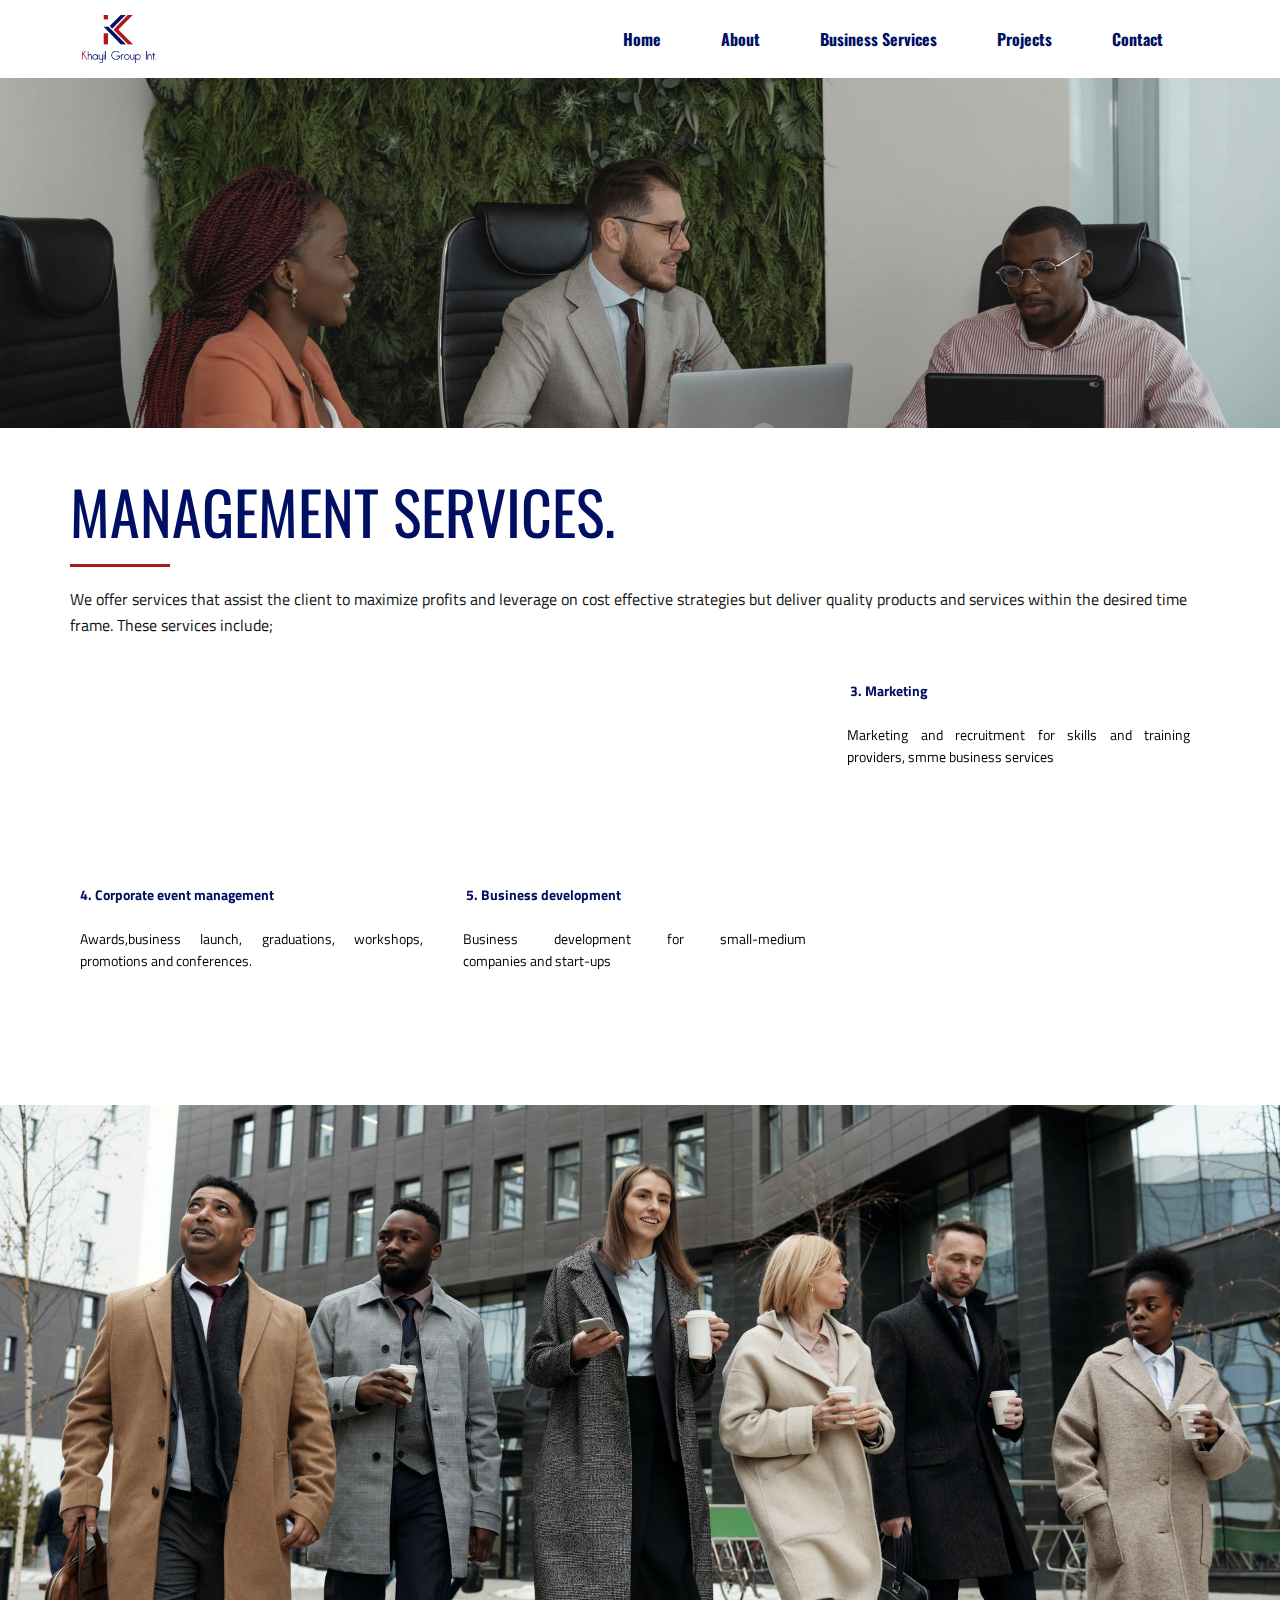
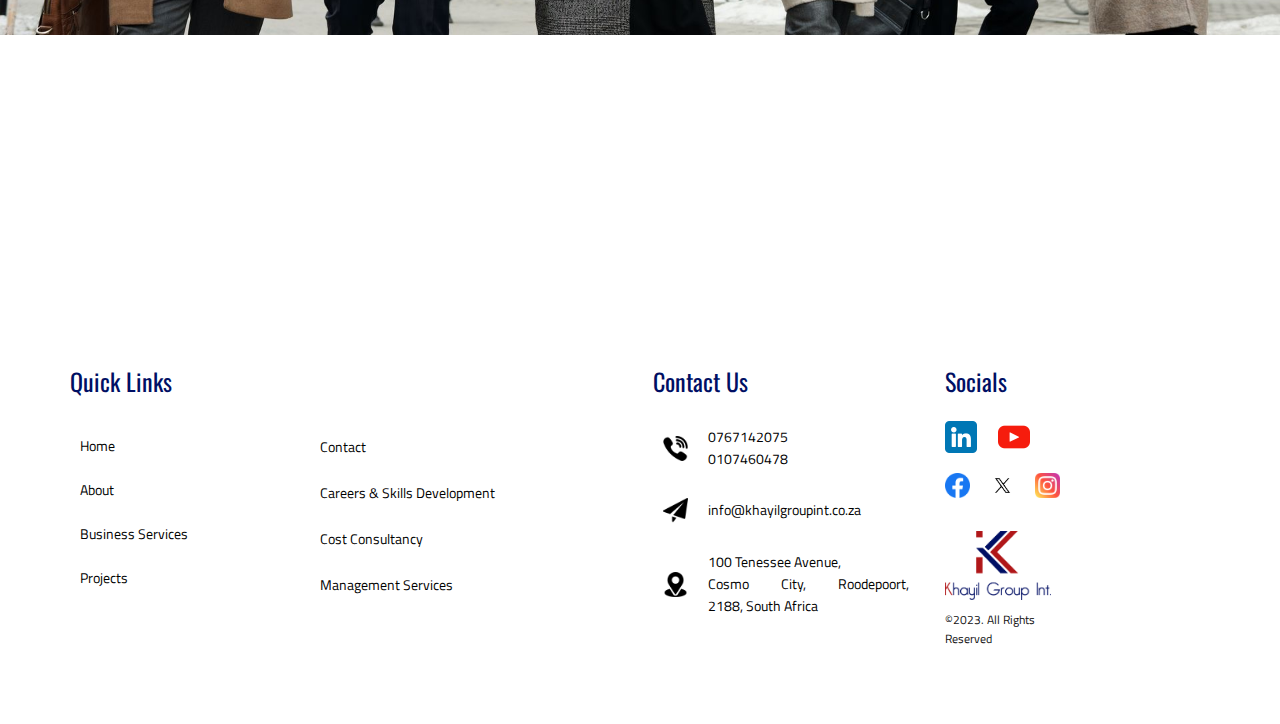
<file: management.html>
<!DOCTYPE html>
<html style="font-size: 16px;" lang="en-ZA"><head>
    <meta name="viewport" content="width=device-width, initial-scale=1.0">
    <meta charset="utf-8">
    <meta name="keywords" content="Khayil Group Int.
International Khay
Socio-economic career development
Cost consulting solutions
Johannesburg Gauteng
National footprint South Africa
100% black female-owned company
BEE level 1 contributor
Skills development and training
Financial industry consultancy
Project management services
Career &amp;amp; skills development
Costing consultancy services
Management services
Youth empowerment programs
Corporate services sector
Business services South Africa
Socio-economic empowerment
Management strategies
Maximize profits
Cost-effective strategies
Career guidance and training
Skills transfer program
Workplace training
Job placements and internships
Drafting bills of cost
Taxation of bills of cost
Project planning and execution
Budget and resource allocation
Office administration services
Marketing and recruitment services
Corporate event management
Small-medium business development
Start-up support">
    <meta name="description" content="Khayil Group Int is a leading socio-economic career development and cost consulting solutions company based in Johannesburg, Gauteng, with a national footprint in under-served regional areas of South Africa. Founded in 2014 by a passionate South African entrepreneur, we are a 100% black female-owned BEE level 1 contributor, dedicated to transforming communities with less privileges and opportunities. With expertise in financial, legal, skills development, and training industries, we offer innovative and cost-efficient strategies for socio-economic empowerment and management services. Our services include career &amp; skills development, costing consultancy, and management solutions, catering to individuals, businesses, and public entities. Partner with us to maximize profits, leverage cost-effective strategies, and achieve sustainable development goals.">
    <meta property="og:title" content="Khayil Group Int | Services">
    <meta property="og:description" content="Khayil Group Int">
    <meta property="og:image" content="https://khayilgroupint.co.za/images/black-woman-running-flower-business-front-view_23-2149871119.webp">
    <meta property="og:url" content="https://khayilgroupint.co.za/">
    <title>Khayil Group Int | Services</title>
    <link rel="stylesheet" href="nicepage.css" media="screen">
<link rel="stylesheet" href="services.css" media="screen">
    <script class="u-script" type="text/javascript" src="jquery.js" defer=""></script>
    <script class="u-script" type="text/javascript" src="nicepage.js" defer=""></script>
    <link rel="canonical" href="https://khayilgroupint.co.za/">
    <link id="u-theme-google-font" rel="stylesheet" href="https://fonts.googleapis.com/css?family=Oswald:200,300,400,500,600,700|Titillium+Web:200,200i,300,300i,400,400i,600,600i,700,700i,900">
    <link id="u-page-google-font" rel="stylesheet" href="https://fonts.googleapis.com/css?family=Oswald:200,300,400,500,600,700">












    <script type="application/ld+json">{
		"@context": "http://schema.org",
		"@type": "Organization",
		"name": "khayil",
		"url": "https://khayilgroupint.co.za/",
		"sameAs": [
				"https://www.linkedin.com/company/khayil-group-int/",
				"https://www.youtube.com/channel/UCqzWvSXmf4sOFuA3PbmL4tQ",
				"https://www.facebook.com/people/Khayil-Group-Int/100095502783796/",
				"https://twitter.com/khayilgroupint",
				"https://www.instagram.com/khayilgroupint/"
		]
}</script>
    <meta name="theme-color" content="#1e4870">
    <meta name="twitter:site" content="@">
    <meta name="twitter:card" content="summary_large_image">
    <meta name="twitter:title" content="Khayil Group Int | Services">
    <meta name="twitter:description" content="khayil">
    <meta property="og:type" content="website">
  <meta data-intl-tel-input-cdn-path="intlTelInput/"></head>
  <body class="u-body u-xl-mode" data-lang="en"><header class="u-clearfix u-header u-sticky u-sticky-15bb u-white u-header" id="sec-86d3"><div class="u-clearfix u-sheet u-valign-middle-md u-valign-middle-sm u-sheet-1">
        <nav class="u-menu u-menu-one-level u-offcanvas u-menu-1" data-responsive-from="MD">
          <div class="menu-collapse u-custom-font u-font-oswald" style="font-size: 1rem; letter-spacing: 0px; font-weight: 700;">
            <a class="u-button-style u-custom-border u-custom-border-color u-custom-borders u-custom-left-right-menu-spacing u-custom-padding-bottom u-custom-text-active-color u-custom-text-color u-custom-text-hover-color u-custom-top-bottom-menu-spacing u-file-icon u-nav-link u-text-active-palette-1-base u-text-hover-palette-2-base u-file-icon-1" href="#">
              <img src="images/7787479.png" alt="">
            </a>
          </div>
          <div class="u-custom-menu u-nav-container">
            <ul class="u-custom-font u-font-oswald u-nav u-spacing-20 u-unstyled u-nav-1"><li class="u-nav-item"><a class="u-button-style u-nav-link u-text-active-custom-color-3 u-text-custom-color-2 u-text-hover-custom-color-3" href="home.html" style="padding: 10px 20px;">Home</a>
</li><li class="u-nav-item"><a class="u-button-style u-nav-link u-text-active-custom-color-3 u-text-custom-color-2 u-text-hover-custom-color-3" href="about.html" style="padding: 10px 20px;">About</a>
</li><li class="u-nav-item"><a class="u-button-style u-nav-link u-text-active-custom-color-3 u-text-custom-color-2 u-text-hover-custom-color-3" href="services.html" style="padding: 10px 20px;">Business Services</a>
</li><li class="u-nav-item"><a class="u-button-style u-nav-link u-text-active-custom-color-3 u-text-custom-color-2 u-text-hover-custom-color-3" href="projects.html" style="padding: 10px 20px;">Projects</a>
</li><li class="u-nav-item"><a class="u-button-style u-nav-link u-text-active-custom-color-3 u-text-custom-color-2 u-text-hover-custom-color-3" href="contact.html" style="padding: 10px 47px 10px 20px;">Contact</a>
</li></ul>
          </div>
          <div class="u-custom-menu u-nav-container-collapse">
            <div class="u-container-style u-custom-color-3 u-inner-container-layout u-opacity u-opacity-95 u-sidenav">
              <div class="u-inner-container-layout u-sidenav-overflow">
                <div class="u-menu-close"></div>
                <ul class="u-align-center u-custom-font u-font-oswald u-nav u-popupmenu-items u-unstyled u-nav-2"><li class="u-nav-item"><a class="u-button-style u-nav-link" href="home.html">Home</a>
</li><li class="u-nav-item"><a class="u-button-style u-nav-link" href="about.html">About</a>
</li><li class="u-nav-item"><a class="u-button-style u-nav-link" href="services.html">Business Services</a>
</li><li class="u-nav-item"><a class="u-button-style u-nav-link" href="projects.html">Projects</a>
</li><li class="u-nav-item"><a class="u-button-style u-nav-link" href="contact.html">Contact</a>
</li></ul>
              </div>
            </div>
            <div class="u-black u-menu-overlay u-opacity u-opacity-70"></div>
          </div>
        </nav>
        <img class="u-image u-image-contain u-image-default u-image-1" src="images/khayil_logo1.png" alt="" data-image-width="2030" data-image-height="1319" data-href="home.html">
      </div><style class="u-sticky-style" data-style-id="15bb">.u-sticky-fixed.u-sticky-15bb, .u-body.u-sticky-fixed .u-sticky-15bb {
box-shadow: 0px 2px 8px 0px rgba(128,128,128,1) !important
}</style></header>
    <section class="u-clearfix u-image u-section-1" id="sec-8988" data-image-width="5329" data-image-height="3553">
      <div class="u-clearfix u-sheet u-sheet-1"></div>
    </section>



    <section class="u-clearfix u-section-9" id="carousel_ca20">
      <div class="u-clearfix u-sheet u-sheet-1">
        <h2 class="u-align-left u-text u-text-1" data-animation-name="customAnimationIn" data-animation-duration="1000"> MANAGEMENT SERVICES.<br>
        </h2>
        <div class="u-align-left u-border-3 u-border-custom-color-3 u-line u-line-horizontal u-line-1" data-animation-name="customAnimationIn" data-animation-duration="1000" data-animation-delay="250"></div>
        <p class="u-align-left u-text u-text-2"> We offer services that assist the client to maximize profits and leverage on cost effective strategies but deliver quality products and services within the desired time frame. These services include;<br>
        </p>
        <div class="u-expanded-width u-list u-list-1">
          <div class="u-repeater u-repeater-1">
            <div class="u-container-style u-custom-item u-list-item u-repeater-item u-list-item-1" data-animation-name="customAnimationIn" data-animation-duration="1000" data-animation-delay="1250">
              <div class="u-container-layout u-similar-container u-container-layout-1">
                <div class="u-expanded-width u-table u-table-responsive u-table-1">
                  <table class="u-table-entity">
                    <colgroup>
                      <col width="100%">
                    </colgroup>
                    <tbody class="u-table-body u-text-custom-color-2 u-table-body-1">
                      <tr style="height: 46px;">
                        <td class="u-table-cell">1​. ​Project Management</td>
                      </tr>
                      <tr style="height: 46px;">
                        <td class="u-table-cell u-text-custom-color-1 u-table-cell-2"> This Includes project planning &amp; execution; Budget &amp; resource allocation, monitoring, evaluation &amp; project reports<br>
                        </td>
                      </tr>
                    </tbody>
                  </table>
                </div>
              </div>
            </div>
            <div class="u-container-style u-custom-item u-list-item u-repeater-item u-list-item-2" data-animation-name="customAnimationIn" data-animation-duration="1000" data-animation-delay="1000">
              <div class="u-container-layout u-similar-container u-container-layout-2">
                <div class="u-expanded-width u-table u-table-responsive u-table-2">
                  <table class="u-table-entity">
                    <colgroup>
                      <col width="100%">
                    </colgroup>
                    <tbody class="u-table-body u-text-custom-color-2 u-table-body-2">
                      <tr style="height: 46px;">
                        <td class="u-table-cell">2. ​Administration</td>
                      </tr>
                      <tr style="height: 46px;">
                        <td class="u-table-cell u-text-custom-color-1 u-table-cell-4"> Compliance &amp; office admin<br>
                        </td>
                      </tr>
                    </tbody>
                  </table>
                </div>
              </div>
            </div>
            <div class="u-container-style u-custom-item u-list-item u-repeater-item u-list-item-3" data-animation-name="customAnimationIn" data-animation-duration="1000" data-animation-delay="750">
              <div class="u-container-layout u-similar-container u-container-layout-3">
                <div class="u-expanded-width u-table u-table-responsive u-table-3">
                  <table class="u-table-entity">
                    <colgroup>
                      <col width="100%">
                    </colgroup>
                    <tbody class="u-table-body u-text-custom-color-2 u-table-body-3">
                      <tr style="height: 46px;">
                        <td class="u-table-cell">&nbsp;3. ​Marketing<br>
                        </td>
                      </tr>
                      <tr style="height: 46px;">
                        <td class="u-table-cell u-text-black u-table-cell-6"> Marketing and recruitment for skills and training providers, smme business services<br>
                        </td>
                      </tr>
                    </tbody>
                  </table>
                </div>
              </div>
            </div>
            <div class="u-container-style u-custom-item u-list-item u-repeater-item u-list-item-4" data-animation-name="customAnimationIn" data-animation-duration="1000" data-animation-delay="500">
              <div class="u-container-layout u-similar-container u-container-layout-4">
                <div class="u-expanded-width u-table u-table-responsive u-table-4">
                  <table class="u-table-entity">
                    <colgroup>
                      <col width="100%">
                    </colgroup>
                    <tbody class="u-table-body u-text-custom-color-2 u-table-body-4">
                      <tr style="height: 46px;">
                        <td class="u-table-cell">4. ​Corporate event management<br>
                        </td>
                      </tr>
                      <tr style="height: 42px;">
                        <td class="u-table-cell u-text-custom-color-1 u-table-cell-8"> Awards,business launch, graduations, workshops, promotions and conferences.<br>
                        </td>
                      </tr>
                    </tbody>
                  </table>
                </div>
              </div>
            </div>
            <div class="u-container-style u-custom-item u-list-item u-repeater-item u-list-item-5" data-animation-name="customAnimationIn" data-animation-duration="1000" data-animation-delay="250">
              <div class="u-container-layout u-similar-container u-container-layout-5">
                <div class="u-expanded-width u-table u-table-responsive u-table-5">
                  <table class="u-table-entity">
                    <colgroup>
                      <col width="100%">
                    </colgroup>
                    <tbody class="u-table-body u-text-custom-color-2 u-table-body-5">
                      <tr style="height: 46px;">
                        <td class="u-table-cell">&nbsp;5. ​​Business development</td>
                      </tr>
                      <tr style="height: 46px;">
                        <td class="u-table-cell u-text-custom-color-1 u-table-cell-10"> Business development for small-medium companies&nbsp;and&nbsp;start-ups<br>
                        </td>
                      </tr>
                    </tbody>
                  </table>
                </div>
              </div>
            </div>
            <div class="u-container-style u-custom-item u-list-item u-repeater-item u-list-item-6" data-animation-name="customAnimationIn" data-animation-duration="1000">
              <div class="u-container-layout u-similar-container u-container-layout-6">
                <div class="u-expanded-width u-table u-table-responsive u-table-6">
                  <table class="u-table-entity">
                    <colgroup>
                      <col width="100%">
                    </colgroup>
                    <tbody class="u-table-body u-text-custom-color-2 u-table-body-6">
                      <tr style="height: 46px;">
                        <td class="u-table-cell"></td>
                      </tr>
                      <tr style="height: 46px;">
                        <td class="u-table-cell u-text-custom-color-1 u-table-cell-12"></td>
                      </tr>
                    </tbody>
                  </table>
                </div>
              </div>
            </div>
          </div>
        </div>
      </div>
    </section>
    <section class="u-align-center u-clearfix u-section-10" id="carousel_5bd2">
      <img class="u-expanded-width u-image u-image-1" src="images/pexels-august-de-richelieu-4427816.jpg" data-image-width="7360" data-image-height="4912">
      <div class="u-align-center u-container-style u-custom-color-2 u-group u-group-1" data-animation-name="customAnimationIn" data-animation-duration="1500">
        <div class="u-container-layout u-container-layout-1">
          <h2 class="u-custom-font u-heading-font u-text u-text-1"> Maximize your potential with our professional management services.&nbsp;</h2>
          <a href="contact.html" class="u-align-center u-border-2 u-border-white u-btn u-button-style u-hover-white u-none u-text-active-custom-color-2 u-text-body-alt-color u-text-hover-custom-color-2 u-btn-1" data-animation-name="customAnimationIn" data-animation-duration="1000" data-animation-delay="500">CONTACT US</a>
        </div>
      </div>
    </section>



    <footer class="u-align-center u-clearfix u-footer u-white u-footer" id="sec-f88c"><div class="u-clearfix u-sheet u-sheet-1">
        <div class="u-clearfix u-expanded-width u-gutter-26 u-layout-wrap u-layout-wrap-1">
          <div class="u-layout">
            <div class="u-layout-row">
              <div class="u-container-style u-layout-cell u-size-25-md u-size-25-sm u-size-25-xs u-size-30-lg u-size-30-xl u-layout-cell-1">
                <div class="u-container-layout u-valign-top u-container-layout-1">
                  <h4 class="u-text u-text-custom-color-2 u-text-default u-text-1">Quick Links</h4>
                  <div class="u-expanded-width-lg u-expanded-width-md u-expanded-width-sm u-expanded-width-xs u-list u-list-1">
                    <div class="u-repeater u-repeater-1">
                      <div class="u-container-style u-list-item u-repeater-item">
                        <div class="u-container-layout u-similar-container u-valign-top-xl u-container-layout-2">
                          <div class="u-expanded-width-xl u-table u-table-responsive u-table-1">
                            <table class="u-table-entity">
                              <colgroup>
                                <col width="100%">
                              </colgroup>
                              <tbody class="u-table-body">
                                <tr style="height: 44px;">
                                  <td class="u-table-cell u-text-custom-color-1 u-table-cell-1">
                                    <a class="u-active-none u-border-none u-btn u-button-link u-button-style u-hover-none u-none u-text-custom-color-1 u-btn-1" href="home.html">Home</a>
                                  </td>
                                </tr>
                                <tr style="height: 44px;">
                                  <td class="u-table-cell u-text-custom-color-1 u-table-cell-2">
                                    <a class="u-active-none u-border-none u-btn u-button-link u-button-style u-hover-none u-none u-text-custom-color-1 u-btn-2" href="about.html">About</a>
                                  </td>
                                </tr>
                                <tr style="height: 44px;">
                                  <td class="u-table-cell u-text-custom-color-1 u-table-cell-3">
                                    <a class="u-active-none u-border-none u-btn u-button-link u-button-style u-hover-none u-none u-text-custom-color-1 u-btn-3" href="services.html">Business Services</a>
                                  </td>
                                </tr>
                                <tr style="height: 44px;">
                                  <td class="u-table-cell u-text-custom-color-1 u-table-cell-4">
                                    <a class="u-active-none u-border-none u-btn u-button-link u-button-style u-hover-none u-none u-text-custom-color-1 u-btn-4" href="projects.html">Projects</a>
                                  </td>
                                </tr>
                              </tbody>
                            </table>
                          </div>
                        </div>
                      </div>
                      <div class="u-container-style u-list-item u-repeater-item">
                        <div class="u-container-layout u-similar-container u-valign-top-xl u-container-layout-3">
                          <div class="u-expanded-width-xl u-table u-table-responsive u-table-2">
                            <table class="u-table-entity">
                              <colgroup>
                                <col width="100%">
                              </colgroup>
                              <tbody class="u-table-body">
                                <tr style="height: 46px;">
                                  <td class="u-table-cell u-text-custom-color-1 u-table-cell-5">
                                    <a class="u-active-none u-border-none u-btn u-button-link u-button-style u-hover-none u-none u-text-custom-color-1 u-btn-5" href="contact.html">Contact</a>
                                  </td>
                                </tr>
                                <tr style="height: 46px;">
                                  <td class="u-table-cell u-text-custom-color-1 u-table-cell-6">
                                    <a class="u-active-none u-border-none u-btn u-button-link u-button-style u-hover-none u-none u-text-custom-color-1 u-btn-6" href="career">Careers &amp; Skills Development</a>
                                  </td>
                                </tr>
                                <tr style="height: 46px;">
                                  <td class="u-table-cell u-text-custom-color-1 u-table-cell-7">
                                    <a class="u-active-none u-border-none u-btn u-button-link u-button-style u-hover-none u-none u-text-custom-color-1 u-btn-7" href="cost">Cost Consultancy<br>
                                    </a>
                                  </td>
                                </tr>
                                <tr style="height: 46px;">
                                  <td class="u-table-cell u-text-custom-color-1 u-table-cell-8">
                                    <a class="u-active-none u-border-none u-btn u-button-link u-button-style u-hover-none u-none u-text-custom-color-1 u-btn-8" href="management">Management Services</a>
                                  </td>
                                </tr>
                              </tbody>
                            </table>
                          </div>
                        </div>
                      </div>
                    </div>
                  </div>
                </div>
              </div>
              <div class="u-container-style u-layout-cell u-size-15-lg u-size-15-xl u-size-23-md u-size-23-sm u-size-23-xs u-layout-cell-2">
                <div class="u-container-layout u-container-layout-4">
                  <h4 class="u-text u-text-custom-color-2 u-text-2">Contact Us</h4>
                  <div class="u-expanded-width u-table u-table-responsive u-table-3">
                    <table class="u-table-entity">
                      <colgroup>
                        <col width="15.3%">
                        <col width="84.7%">
                      </colgroup>
                      <tbody class="u-table-body">
                        <tr style="height: 43px;">
                          <td class="u-table-cell"><span class="u-file-icon u-icon u-text-black u-icon-1"><img src="images/152851-12d02c48.png" alt=""></span>
                          </td>
                          <td class="u-table-cell u-text-custom-color-1 u-table-cell-10">0767142075<br>0107460478<br>
                          </td>
                        </tr>
                        <tr style="height: 37px;">
                          <td class="u-table-cell"><span class="u-file-icon u-icon u-text-black u-icon-2"><img src="images/1933005-cb7806ca.png" alt=""></span>
                          </td>
                          <td class="u-table-cell u-text-custom-color-1 u-table-cell-12">
                            <a class="u-active-none u-border-none u-btn u-button-link u-button-style u-hover-none u-none u-text-custom-color-1 u-btn-9" href="mailto:info@khayilgroupint.co.za">info@khayilgroupint.co.za</a>
                          </td>
                        </tr>
                        <tr style="height: 58px;">
                          <td class="u-table-cell"><span class="u-file-icon u-icon u-text-black u-icon-3"><img src="images/535188-98a02141.png" alt=""></span>
                          </td>
                          <td class="u-table-cell u-text-custom-color-1 u-table-cell-14"> 100 Tenessee Avenue,&nbsp;<br>Cosmo City, Roodepoort, 2188,&nbsp;South&nbsp;Africa
                          </td>
                        </tr>
                      </tbody>
                    </table>
                  </div>
                  <div class="u-hidden-lg u-hidden-sm u-hidden-xl u-hidden-xs u-shape u-shape-svg u-text-custom-color-1 u-shape-1">
                    <svg class="u-svg-link" preserveAspectRatio="none" viewBox="0 0 160 60" style=""><use xmlns:xlink="http://www.w3.org/1999/xlink" xlink:href="#svg-58ef"></use></svg>
                    <svg class="u-svg-content" viewBox="0 0 160 60" x="0px" y="0px" id="svg-58ef"><path d="M7.3,0C3.3,0,0,3.1,0,6.9s3.3,6.9,7.3,6.9s7.3-3.1,7.3-6.9S11.2,0,7.3,0z M31.5,0c-4,0-7.3,3.1-7.3,6.9s3.3,6.9,7.3,6.9
	s7.3-3.1,7.3-6.9S35.5,0,31.5,0z M55.8,0c-4,0-7.3,3.1-7.3,6.9s3.3,6.9,7.3,6.9S63,10.7,63,6.9S59.7,0,55.8,0z M80,0
	c-4,0-7.3,3.1-7.3,6.9s3.3,6.9,7.3,6.9s7.3-3.1,7.3-6.9S84,0,80,0z M104.2,0c-4,0-7.3,3.1-7.3,6.9s3.3,6.9,7.3,6.9
	c4,0,7.3-3.1,7.3-6.9S108.2,0,104.2,0z M128.5,0c-4,0-7.3,3.1-7.3,6.9s3.3,6.9,7.3,6.9c4,0,7.3-3.1,7.3-6.9S132.5,0,128.5,0z
	 M152.7,0c-4,0-7.3,3.1-7.3,6.9s3.3,6.9,7.3,6.9c4,0,7.3-3.1,7.3-6.9S156.7,0,152.7,0z M7.3,23.1c-4,0-7.3,3.1-7.3,6.9
	s3.3,6.9,7.3,6.9s7.3-3.1,7.3-6.9S11.2,23.1,7.3,23.1z M31.5,23.1c-4,0-7.3,3.1-7.3,6.9s3.3,6.9,7.3,6.9s7.3-3.1,7.3-6.9
	S35.5,23.1,31.5,23.1z M55.8,23.1c-4,0-7.3,3.1-7.3,6.9s3.3,6.9,7.3,6.9S63,33.8,63,30S59.7,23.1,55.8,23.1z M80,23.1
	c-4,0-7.3,3.1-7.3,6.9s3.3,6.9,7.3,6.9s7.3-3.1,7.3-6.9S84,23.1,80,23.1z M104.2,23.1c-4,0-7.3,3.1-7.3,6.9s3.3,6.9,7.3,6.9
	c4,0,7.3-3.1,7.3-6.9S108.2,23.1,104.2,23.1z M128.5,23.1c-4,0-7.3,3.1-7.3,6.9s3.3,6.9,7.3,6.9c4,0,7.3-3.1,7.3-6.9
	S132.5,23.1,128.5,23.1z M152.7,23.1c-4,0-7.3,3.1-7.3,6.9s3.3,6.9,7.3,6.9c4,0,7.3-3.1,7.3-6.9S156.7,23.1,152.7,23.1z M7.3,46.2
	c-4,0-7.3,3.1-7.3,6.9C0,56.9,3.3,60,7.3,60s7.3-3.1,7.3-6.9C14.5,49.3,11.2,46.2,7.3,46.2z M31.5,46.2c-4,0-7.3,3.1-7.3,6.9
	c0,3.8,3.3,6.9,7.3,6.9s7.3-3.1,7.3-6.9C38.8,49.3,35.5,46.2,31.5,46.2z M55.8,46.2c-4,0-7.3,3.1-7.3,6.9c0,3.8,3.3,6.9,7.3,6.9
	s7.3-3.1,7.3-6.9C63,49.3,59.7,46.2,55.8,46.2z M80,46.2c-4,0-7.3,3.1-7.3,6.9c0,3.8,3.3,6.9,7.3,6.9s7.3-3.1,7.3-6.9
	C87.3,49.3,84,46.2,80,46.2z M104.2,46.2c-4,0-7.3,3.1-7.3,6.9c0,3.8,3.3,6.9,7.3,6.9c4,0,7.3-3.1,7.3-6.9
	C111.5,49.3,108.2,46.2,104.2,46.2z M128.5,46.2c-4,0-7.3,3.1-7.3,6.9c0,3.8,3.3,6.9,7.3,6.9c4,0,7.3-3.1,7.3-6.9
	C135.8,49.3,132.5,46.2,128.5,46.2z M152.7,46.2c-4,0-7.3,3.1-7.3,6.9c0,3.8,3.3,6.9,7.3,6.9c4,0,7.3-3.1,7.3-6.9
	C160,49.3,156.7,46.2,152.7,46.2z"></path></svg>
                  </div>
                </div>
              </div>
              <div class="u-container-style u-layout-cell u-size-12-md u-size-12-sm u-size-12-xs u-size-15-lg u-size-15-xl u-layout-cell-3">
                <div class="u-container-layout u-valign-top u-container-layout-5">
                  <h4 class="u-text u-text-custom-color-2 u-text-default u-text-3">Socials</h4>
                  <div class="u-social-icons u-spacing-21 u-social-icons-1">
                    <a class="u-social-url" target="_blank" data-type="LinkedIn" title="LinkedIn" href="https://www.linkedin.com/company/khayil-group-int/"><span class="u-file-icon u-icon u-social-icon u-social-linkedin u-icon-4"><img src="images/3536505.png" alt=""></span>
                    </a>
                    <a class="u-social-url" target="_blank" data-type="YouTube" title="YouTube" href="https://www.youtube.com/channel/UCqzWvSXmf4sOFuA3PbmL4tQ"><span class="u-file-icon u-icon u-social-icon u-social-youtube u-icon-5"><img src="images/174883.png" alt=""></span>
                    </a>
                  </div>
                  <div class="u-social-icons u-spacing-20 u-social-icons-2">
                    <a class="u-social-url" title="facebook" target="_blank" href="https://www.facebook.com/people/Khayil-Group-Int/100095502783796/"><span class="u-file-icon u-icon u-social-facebook u-social-icon u-icon-6"><img src="images/5968764.png" alt=""></span>
                    </a>
                    <a class="u-social-url" title="twitter" target="_blank" href="https://twitter.com/khayilgroupint"><span class="u-file-icon u-icon u-social-icon u-social-twitter u-icon-7"><img src="images/733579.png" alt=""></span>
                    </a>
                    <a class="u-social-url" title="instagram" target="_blank" href="https://www.instagram.com/khayilgroupint/"><span class="u-file-icon u-icon u-social-icon u-social-instagram u-icon-8"><img src="images/2111463.png" alt=""></span>
                    </a>
                  </div>
                  <img class="u-align-center u-image u-image-contain u-image-default u-image-1" src="images/khayil_logo1.png" alt="" data-image-width="2030" data-image-height="1319" data-href="home.html">
                  <div class="u-expanded-width-md u-expanded-width-sm u-expanded-width-xs u-hidden-lg u-hidden-sm u-hidden-xl u-hidden-xs u-shape u-shape-svg u-text-custom-color-1 u-shape-2">
                    <svg class="u-svg-link" preserveAspectRatio="none" viewBox="0 0 160 48" style=""><use xmlns:xlink="http://www.w3.org/1999/xlink" xlink:href="#svg-3b07"></use></svg>
                    <svg class="u-svg-content" viewBox="0 0 160 48" x="0px" y="0px" id="svg-3b07"><path d="M80,9.6c7.6,0,14.1,6.6,14.1,14.4S87.6,38.4,80,38.4S65.9,31.8,65.9,24S72.4,9.6,80,9.6 M80,0C67.1,0,56.5,10.8,56.5,24
	S67.1,48,80,48s23.5-10.8,23.5-24S92.9,0,80,0L80,0z M136.5,9.6c7.6,0,14.1,6.6,14.1,14.4s-6.5,14.4-14.1,14.4s-14.1-6.6-14.1-14.4
	S128.8,9.6,136.5,9.6 M136.5,0c-12.9,0-23.5,10.8-23.5,24s10.6,24,23.5,24c12.9,0,23.5-10.8,23.5-24S149.4,0,136.5,0L136.5,0z
	 M23.5,9.6c7.6,0,14.1,6.6,14.1,14.4s-6.5,14.4-14.1,14.4S9.4,31.8,9.4,24S15.9,9.6,23.5,9.6 M23.5,0C10.6,0,0,10.8,0,24
	s10.6,24,23.5,24s23.5-10.8,23.5-24S36.4,0,23.5,0L23.5,0z"></path></svg>
                  </div>
                  <p class="u-text u-text-4"> ©2023. All Rights Reserved</p>
                </div>
              </div>
            </div>
          </div>
        </div>
      </div></footer>


</body></html>
</file>
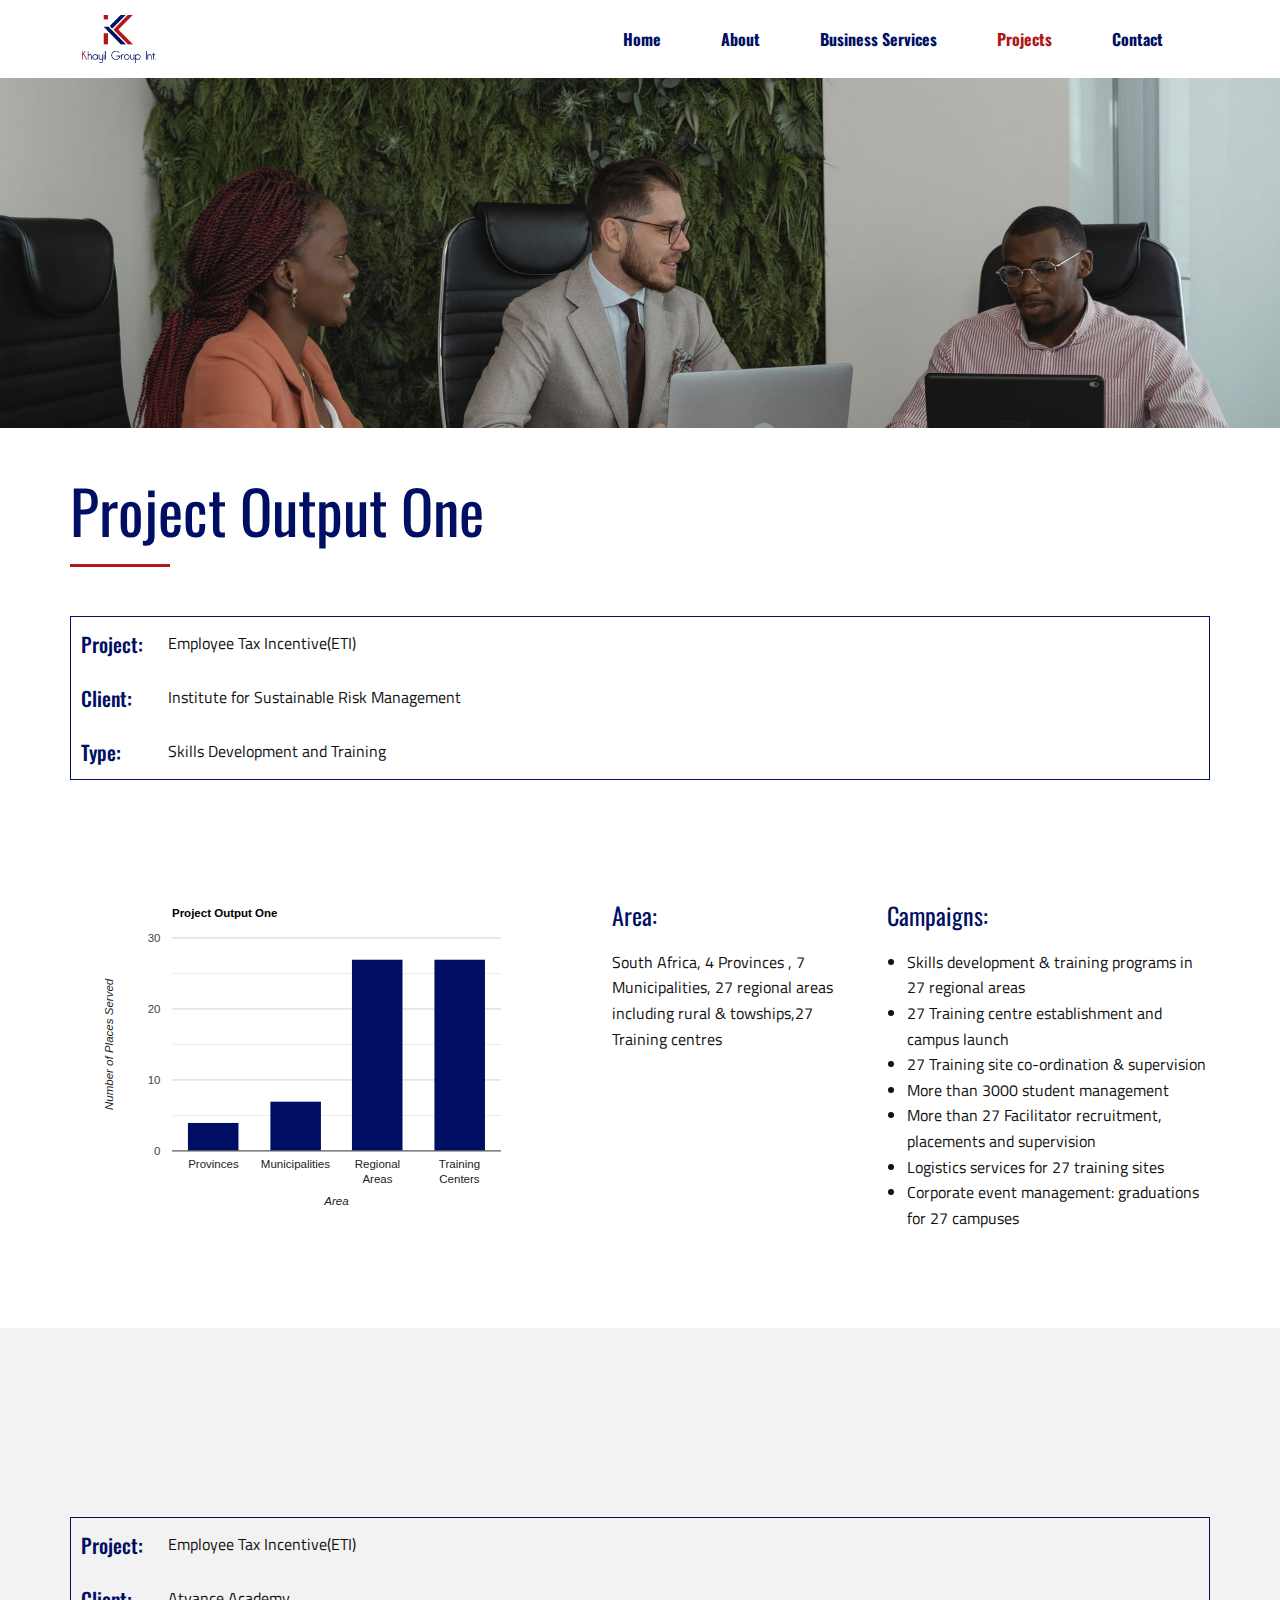
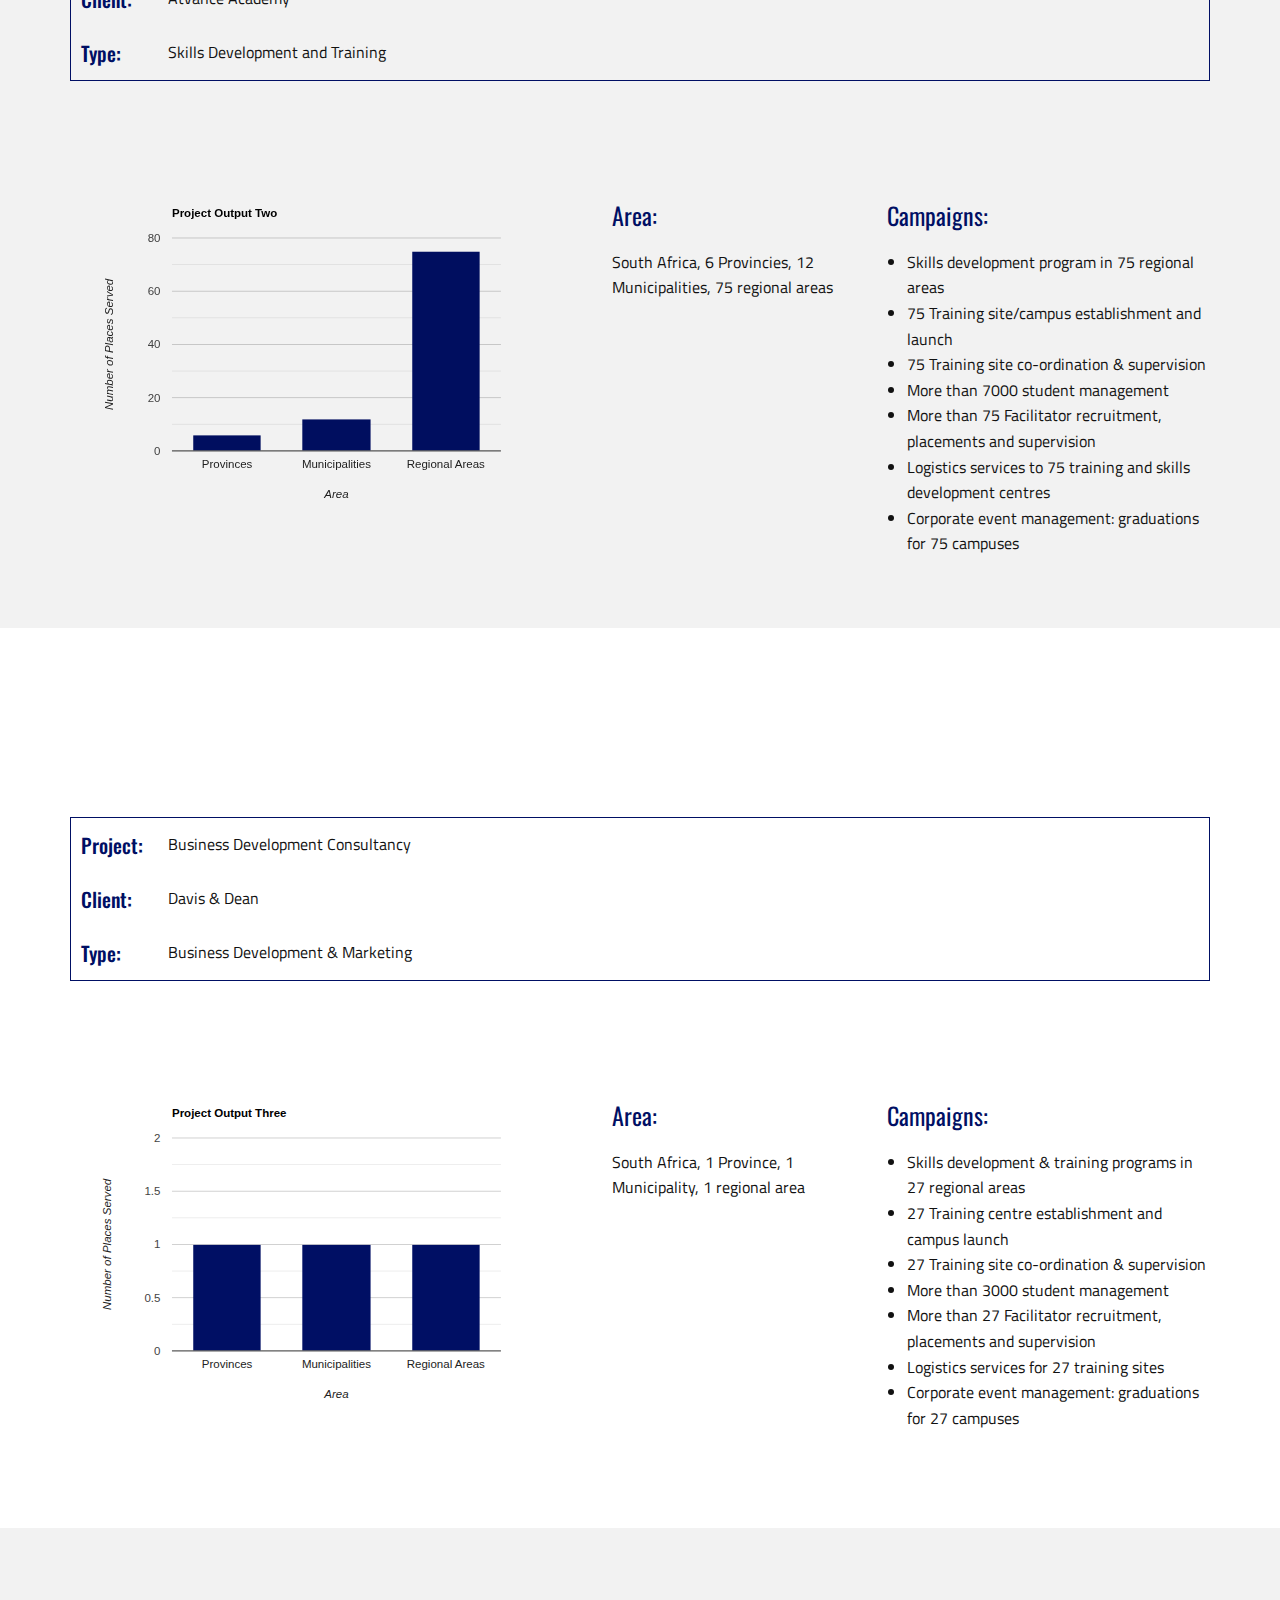
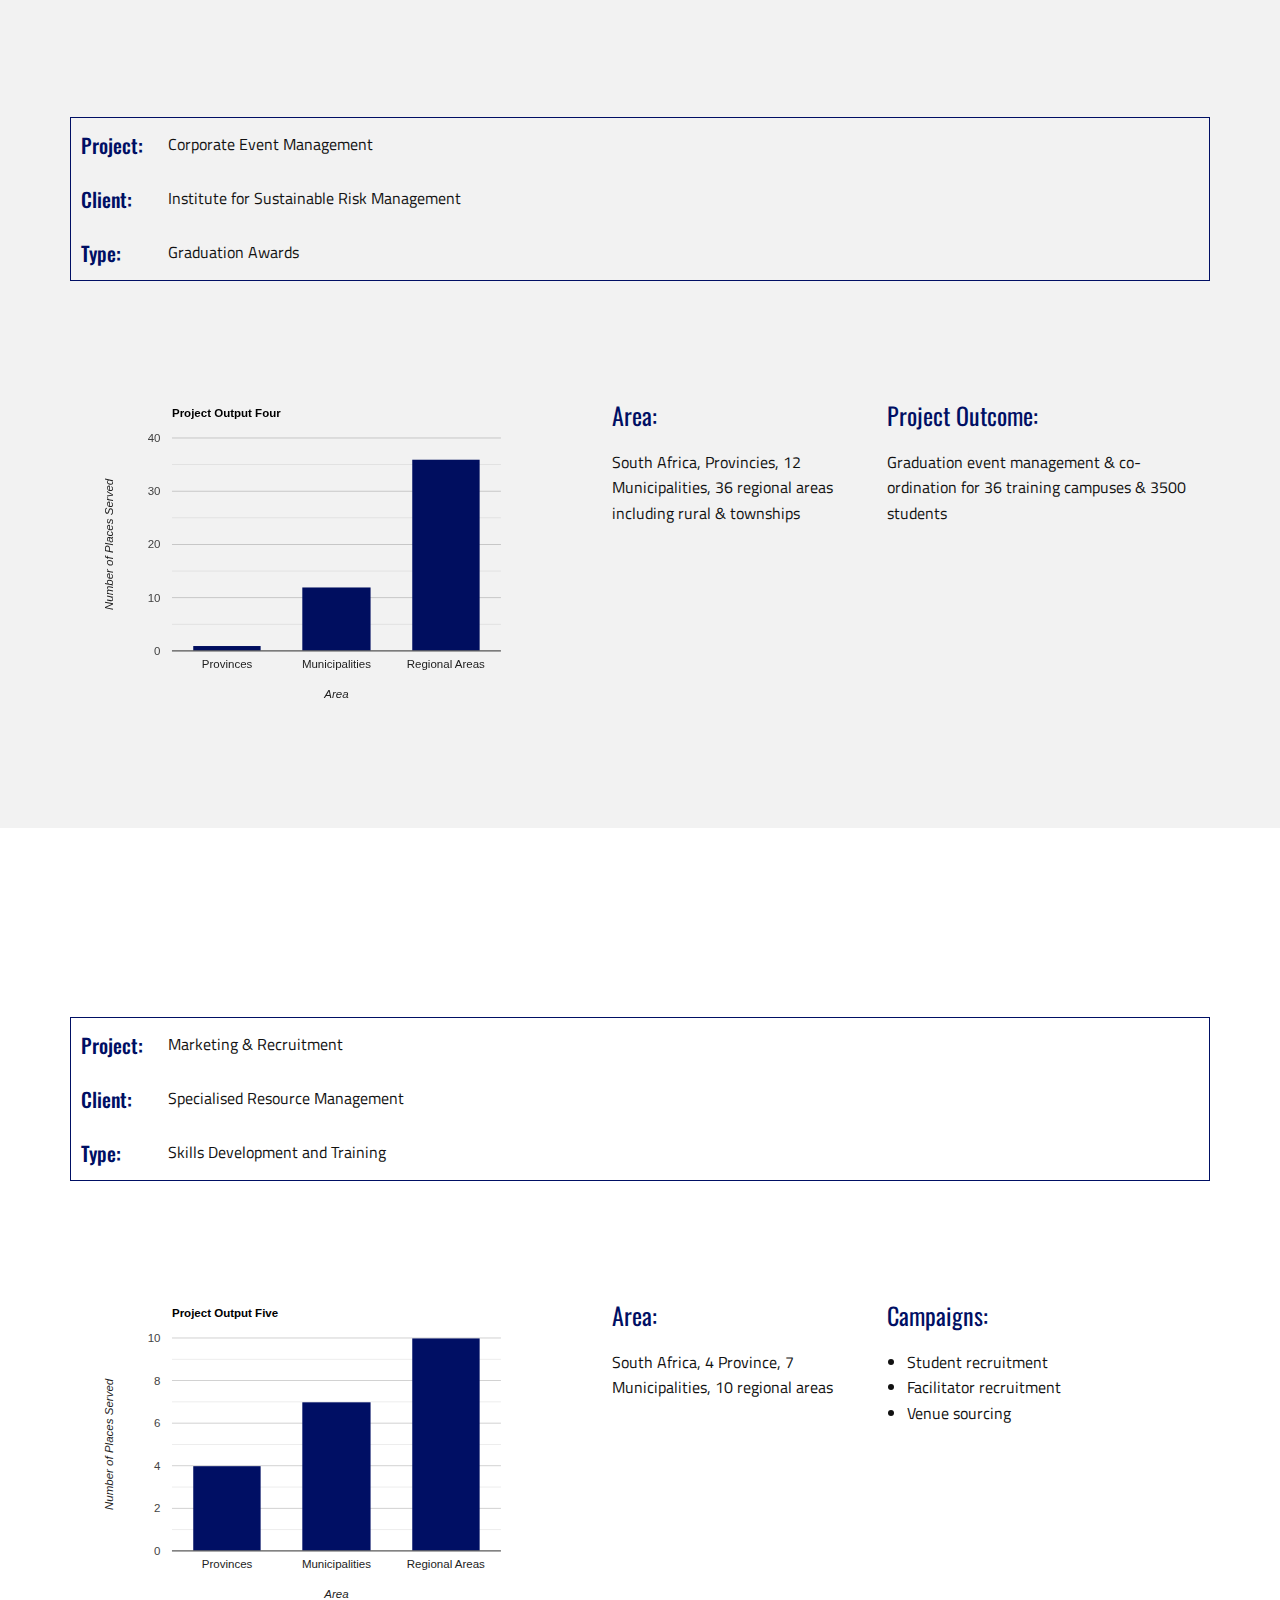
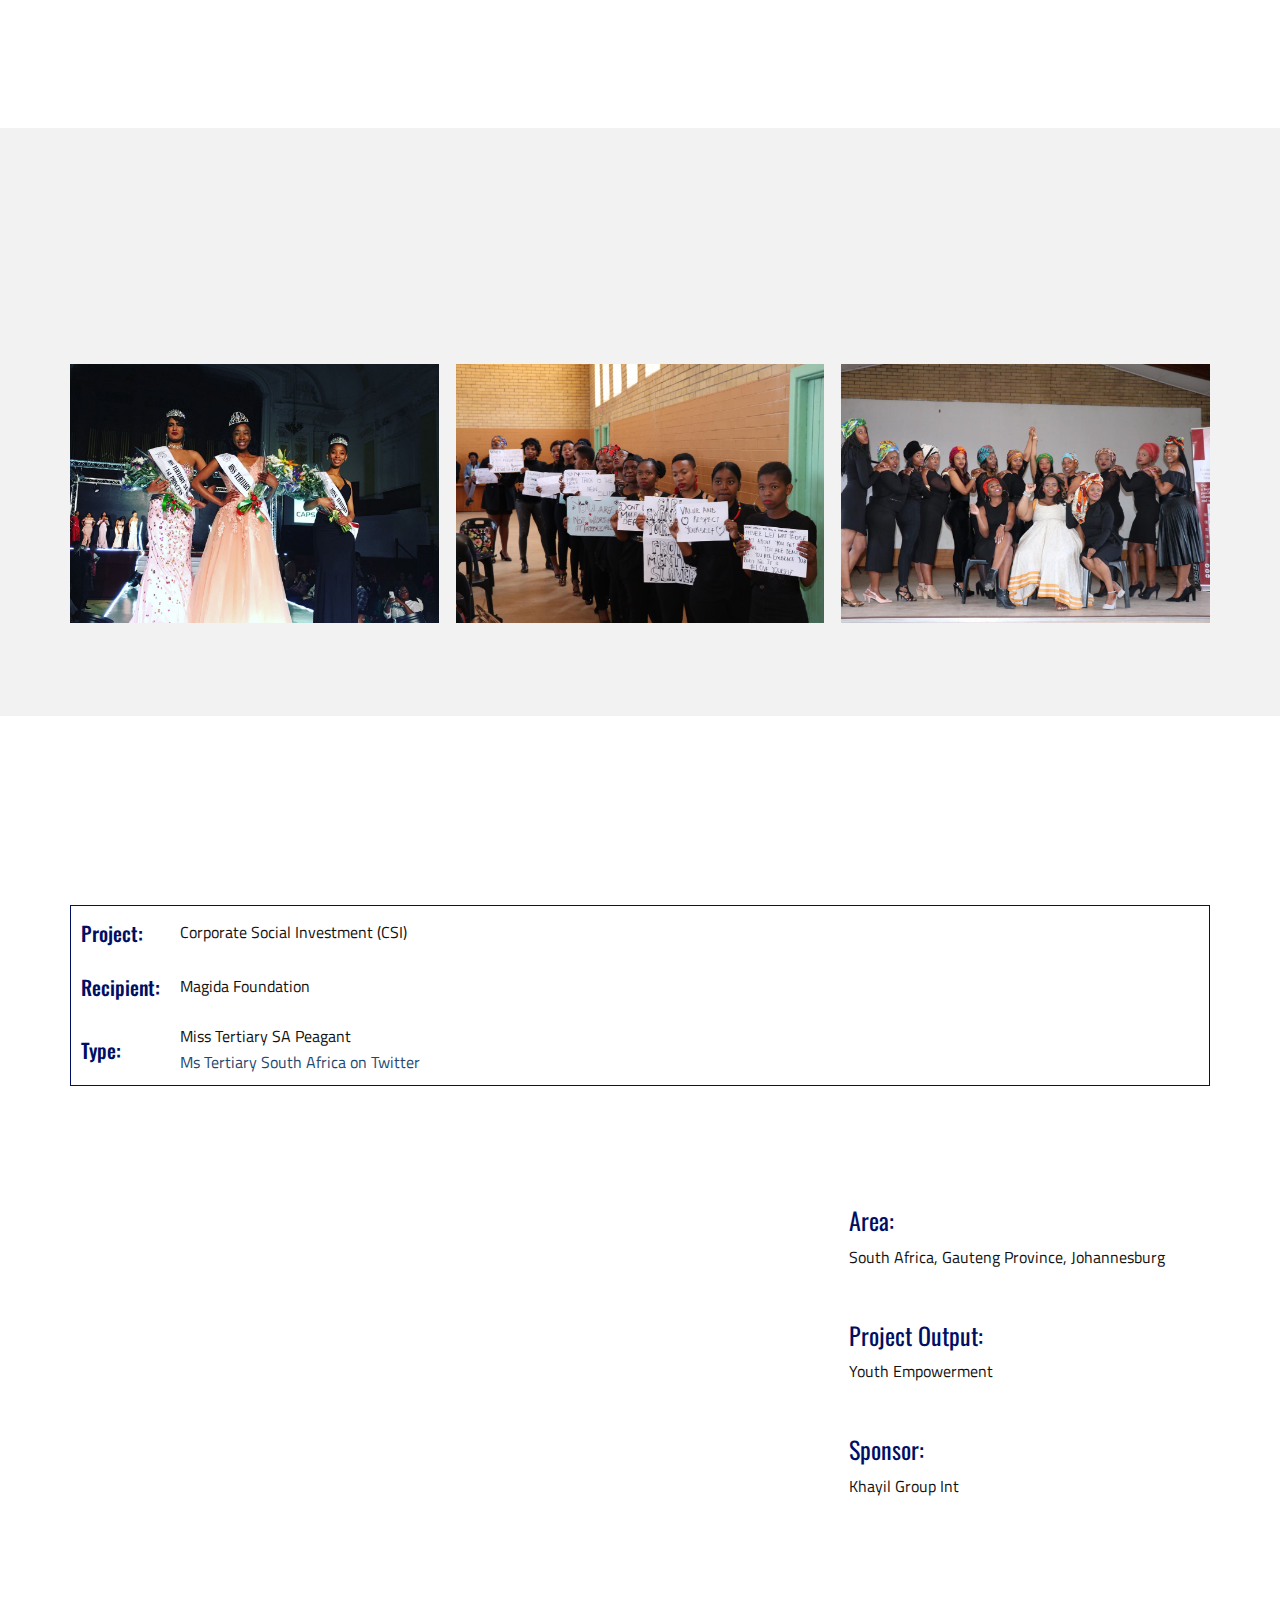
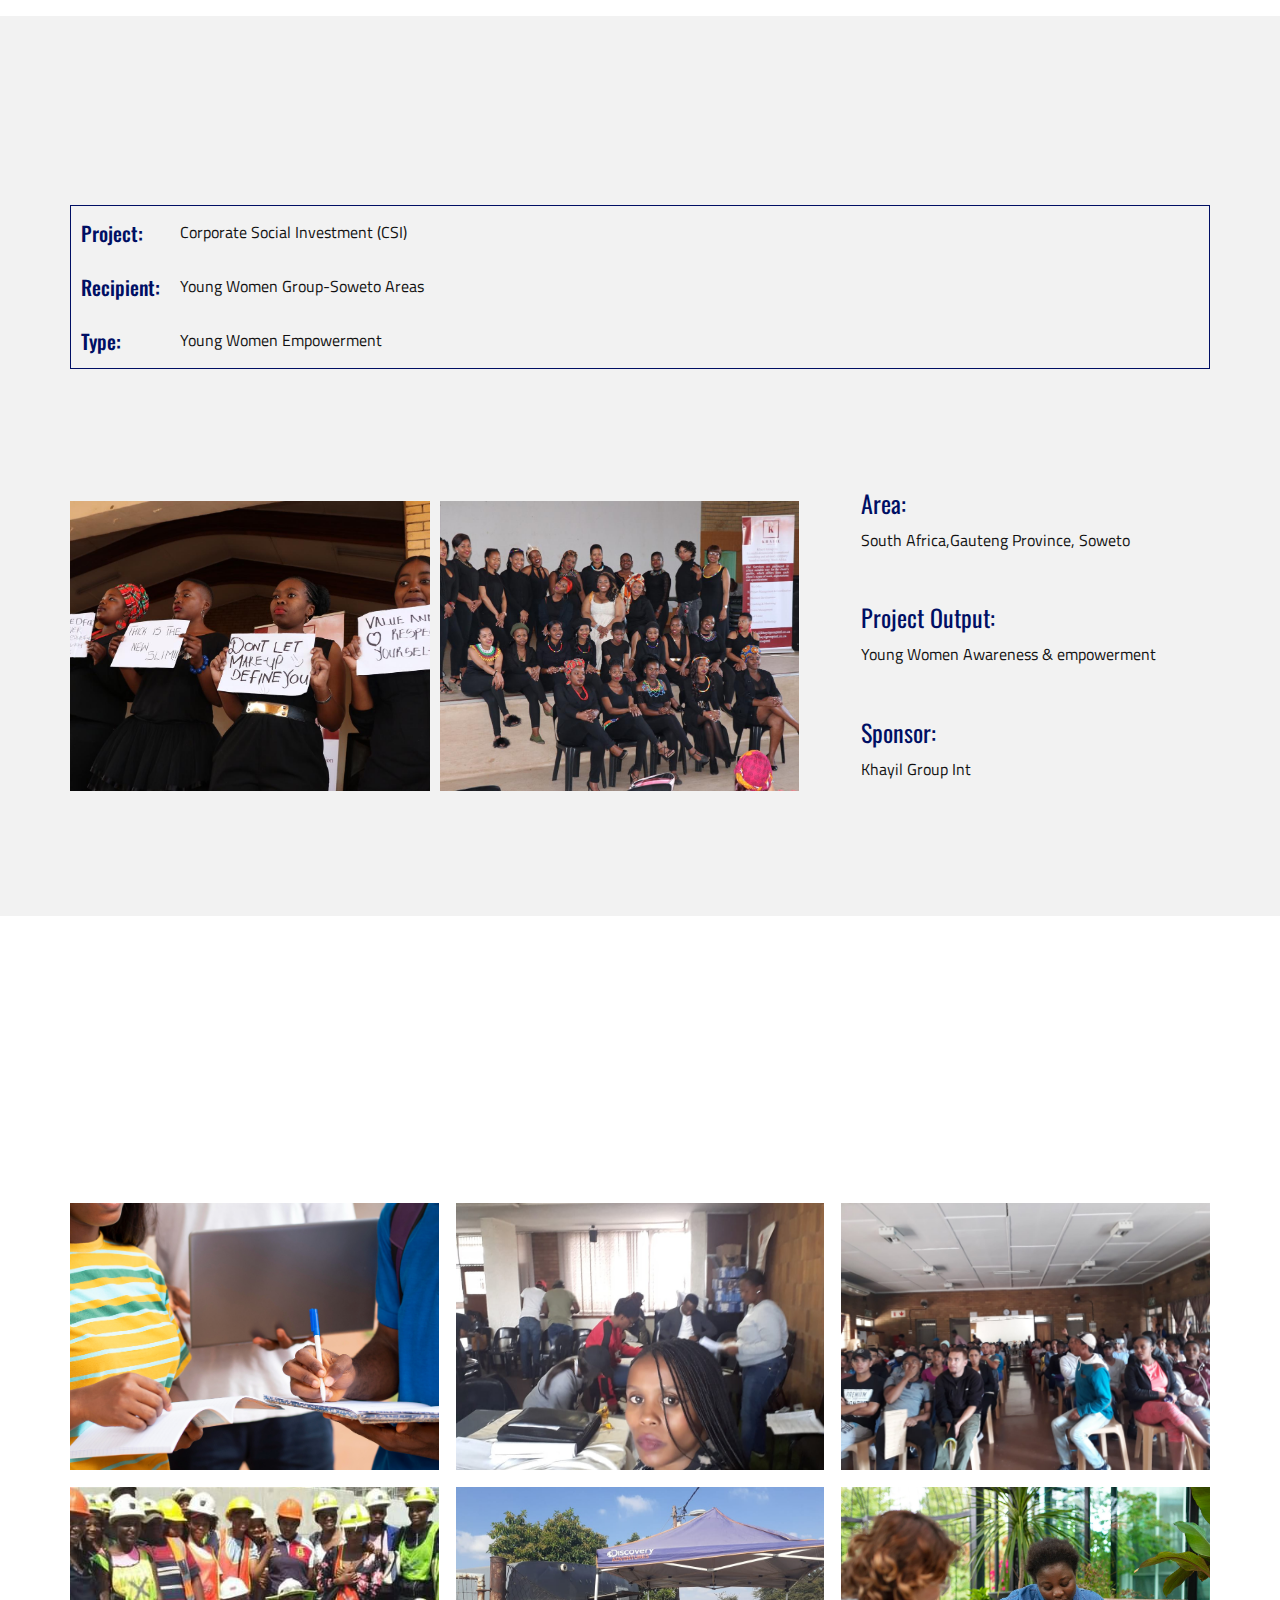
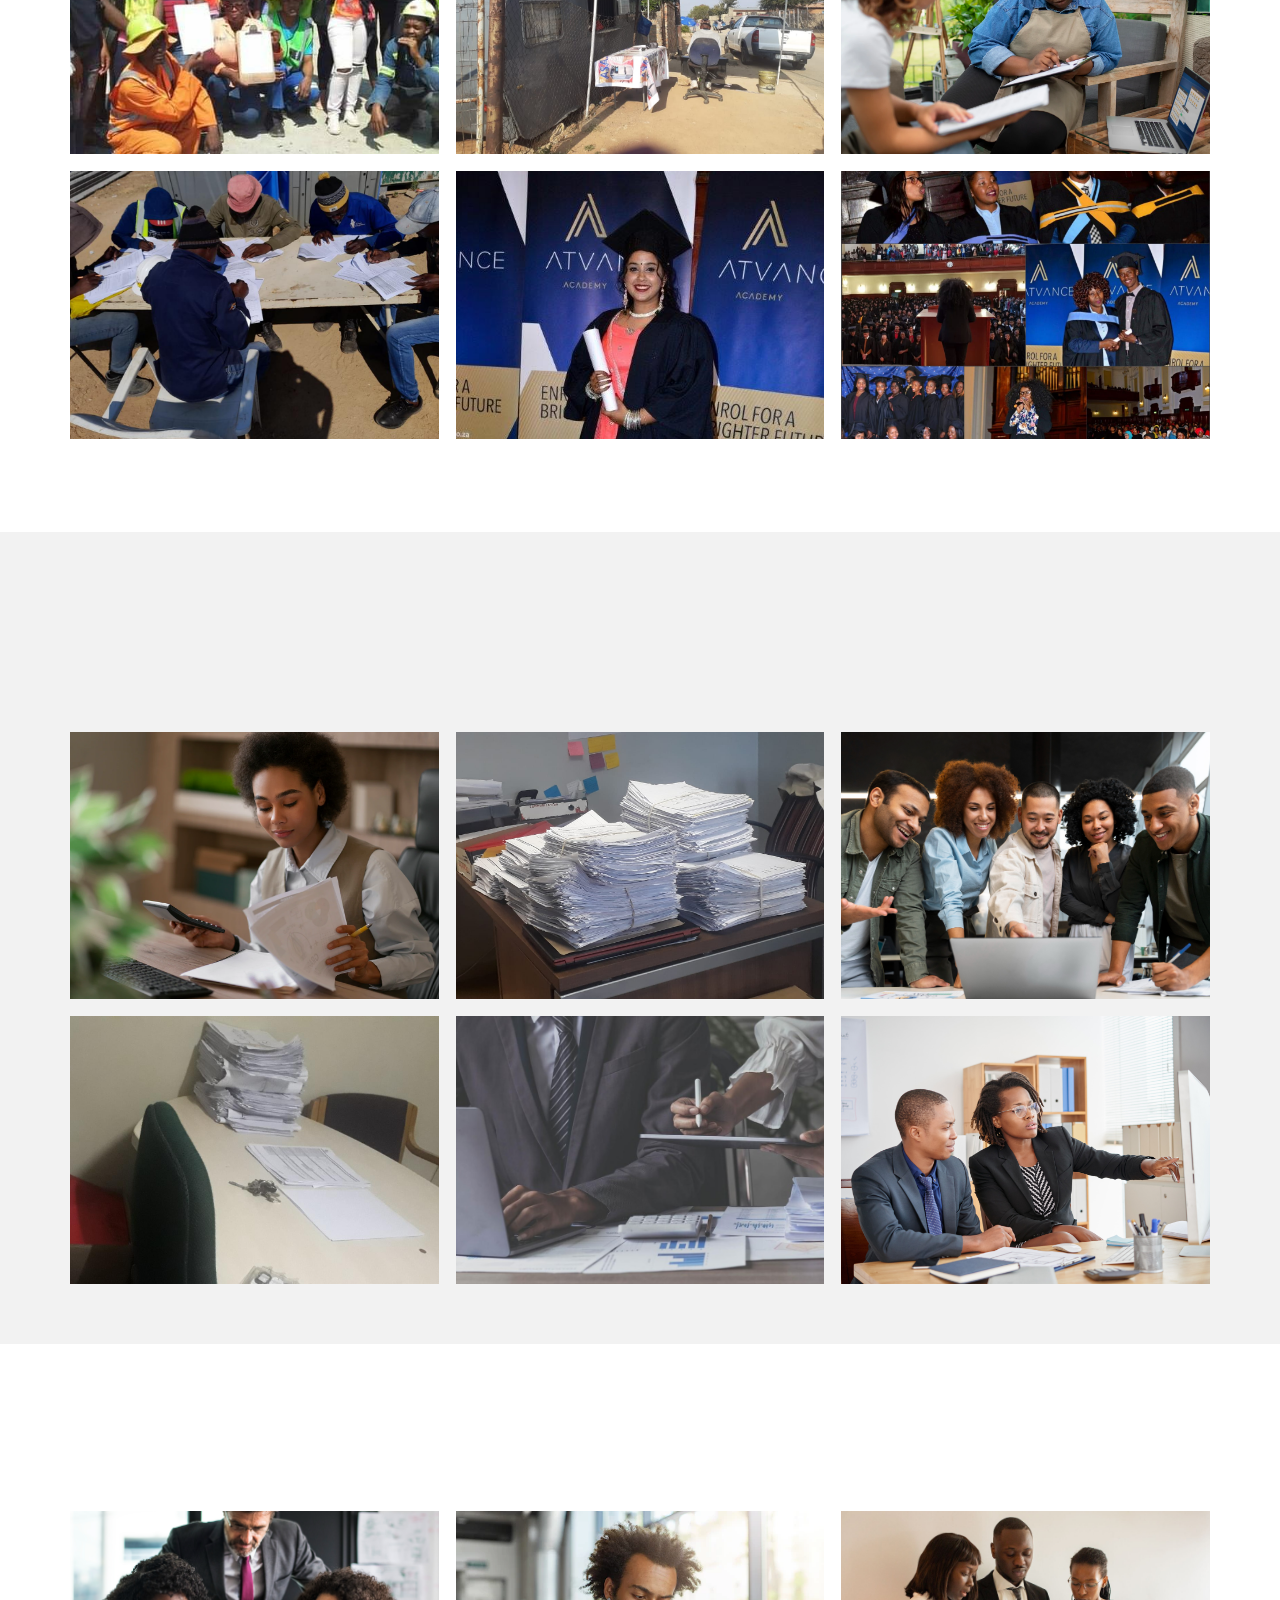
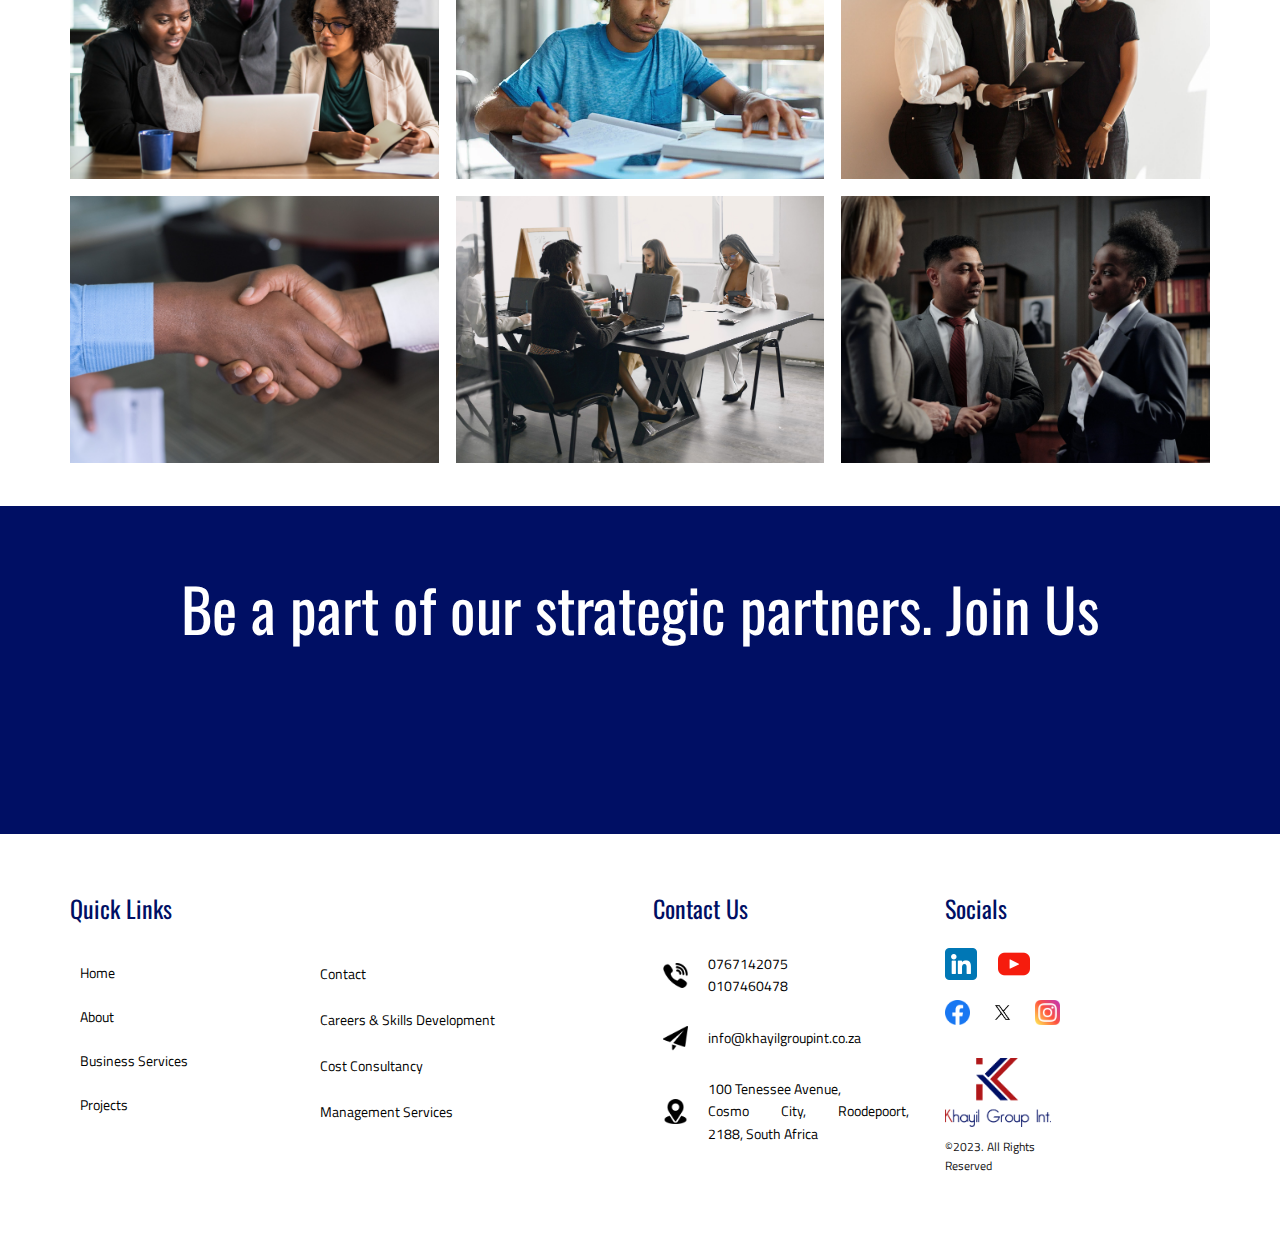
<file: projects.html>
<!DOCTYPE html>
<html style="font-size: 16px;" lang="en-ZA"><head>
    <meta name="viewport" content="width=device-width, initial-scale=1.0">
    <meta charset="utf-8">
    <meta name="keywords" content="Khayil Group Int.
International Khay
Socio-economic career development
Cost consulting solutions
Johannesburg Gauteng
National footprint South Africa
100% black female-owned company
BEE level 1 contributor
Skills development and training
Financial industry consultancy
Project management services
Career &amp;amp; skills development
Costing consultancy services
Management services
Youth empowerment programs
Corporate services sector
Business services South Africa
Socio-economic empowerment
Management strategies
Maximize profits
Cost-effective strategies
Career guidance and training
Skills transfer program
Workplace training
Job placements and internships
Drafting bills of cost
Taxation of bills of cost
Project planning and execution
Budget and resource allocation
Office administration services
Marketing and recruitment services
Corporate event management
Small-medium business development
Start-up support">
    <meta name="description" content="Khayil Group Int is a leading socio-economic career development and cost consulting solutions company based in Johannesburg, Gauteng, with a national footprint in under-served regional areas of South Africa. Founded in 2014 by a passionate South African entrepreneur, we are a 100% black female-owned BEE level 1 contributor, dedicated to transforming communities with less privileges and opportunities. With expertise in financial, legal, skills development, and training industries, we offer innovative and cost-efficient strategies for socio-economic empowerment and management services. Our services include career &amp; skills development, costing consultancy, and management solutions, catering to individuals, businesses, and public entities. Partner with us to maximize profits, leverage cost-effective strategies, and achieve sustainable development goals.">
    <meta property="og:title" content="Khayil Group Int | Projects">
    <meta property="og:description" content="Khayil Group Int">
    <meta property="og:image" content="https://khayilgroupint.co.za/images/concentrated-businesswomen-with-digital-tablet_1262-21019.webp">
    <meta property="og:url" content="https://khayilgroupint.co.za/">
    <title>Khayil Group Int | Projects</title>
    <link rel="stylesheet" href="nicepage.css" media="screen">
<link rel="stylesheet" href="projects.css" media="screen">
    <script class="u-script" type="text/javascript" src="jquery.js" defer=""></script>
    <script class="u-script" type="text/javascript" src="nicepage.js" defer=""></script>
    <link rel="canonical" href="https://khayilgroupint.co.za/">
    <link id="u-theme-google-font" rel="stylesheet" href="https://fonts.googleapis.com/css?family=Oswald:200,300,400,500,600,700|Titillium+Web:200,200i,300,300i,400,400i,600,600i,700,700i,900">
    <link id="u-page-google-font" rel="stylesheet" href="https://fonts.googleapis.com/css?family=Oswald:200,300,400,500,600,700">















    <script type="application/ld+json">{
		"@context": "http://schema.org",
		"@type": "Organization",
		"name": "khayil",
		"url": "https://khayilgroupint.co.za/",
		"sameAs": [
				"https://www.linkedin.com/company/khayil-group-int/",
				"https://www.youtube.com/channel/UCqzWvSXmf4sOFuA3PbmL4tQ",
				"https://www.facebook.com/people/Khayil-Group-Int/100095502783796/",
				"https://twitter.com/khayilgroupint",
				"https://www.instagram.com/khayilgroupint/"
		]
}</script>
    <meta name="theme-color" content="#1e4870">
    <meta name="twitter:site" content="@">
    <meta name="twitter:card" content="summary_large_image">
    <meta name="twitter:title" content="Khayil Group Int | Projects">
    <meta name="twitter:description" content="khayil">
    <meta property="og:type" content="website">
  <meta data-intl-tel-input-cdn-path="intlTelInput/"></head>
  <body class="u-body u-xl-mode" data-lang="en"><header class="u-clearfix u-header u-sticky u-sticky-15bb u-white u-header" id="sec-86d3"><div class="u-clearfix u-sheet u-valign-middle-md u-valign-middle-sm u-sheet-1">
        <nav class="u-menu u-menu-one-level u-offcanvas u-menu-1" data-responsive-from="MD">
          <div class="menu-collapse u-custom-font u-font-oswald" style="font-size: 1rem; letter-spacing: 0px; font-weight: 700;">
            <a class="u-button-style u-custom-border u-custom-border-color u-custom-borders u-custom-left-right-menu-spacing u-custom-padding-bottom u-custom-text-active-color u-custom-text-color u-custom-text-hover-color u-custom-top-bottom-menu-spacing u-file-icon u-nav-link u-text-active-palette-1-base u-text-hover-palette-2-base u-file-icon-1" href="#">
              <img src="images/7787479.png" alt="">
            </a>
          </div>
          <div class="u-custom-menu u-nav-container">
            <ul class="u-custom-font u-font-oswald u-nav u-spacing-20 u-unstyled u-nav-1"><li class="u-nav-item"><a class="u-button-style u-nav-link u-text-active-custom-color-3 u-text-custom-color-2 u-text-hover-custom-color-3" href="home.html" style="padding: 10px 20px;">Home</a>
</li><li class="u-nav-item"><a class="u-button-style u-nav-link u-text-active-custom-color-3 u-text-custom-color-2 u-text-hover-custom-color-3" href="about.html" style="padding: 10px 20px;">About</a>
</li><li class="u-nav-item"><a class="u-button-style u-nav-link u-text-active-custom-color-3 u-text-custom-color-2 u-text-hover-custom-color-3" href="services.html" style="padding: 10px 20px;">Business Services</a>
</li><li class="u-nav-item"><a class="u-button-style u-nav-link u-text-active-custom-color-3 u-text-custom-color-2 u-text-hover-custom-color-3" href="projects.html" style="padding: 10px 20px;">Projects</a>
</li><li class="u-nav-item"><a class="u-button-style u-nav-link u-text-active-custom-color-3 u-text-custom-color-2 u-text-hover-custom-color-3" href="contact.html" style="padding: 10px 47px 10px 20px;">Contact</a>
</li></ul>
          </div>
          <div class="u-custom-menu u-nav-container-collapse">
            <div class="u-container-style u-custom-color-3 u-inner-container-layout u-opacity u-opacity-95 u-sidenav">
              <div class="u-inner-container-layout u-sidenav-overflow">
                <div class="u-menu-close"></div>
                <ul class="u-align-center u-custom-font u-font-oswald u-nav u-popupmenu-items u-unstyled u-nav-2"><li class="u-nav-item"><a class="u-button-style u-nav-link" href="home.html">Home</a>
</li><li class="u-nav-item"><a class="u-button-style u-nav-link" href="about.html">About</a>
</li><li class="u-nav-item"><a class="u-button-style u-nav-link" href="services.html">Business Services</a>
</li><li class="u-nav-item"><a class="u-button-style u-nav-link" href="projects.html">Projects</a>
</li><li class="u-nav-item"><a class="u-button-style u-nav-link" href="contact.html">Contact</a>
</li></ul>
              </div>
            </div>
            <div class="u-black u-menu-overlay u-opacity u-opacity-70"></div>
          </div>
        </nav>
        <img class="u-image u-image-contain u-image-default u-image-1" src="images/khayil_logo1.png" alt="" data-image-width="2030" data-image-height="1319" data-href="home.html">
      </div><style class="u-sticky-style" data-style-id="15bb">.u-sticky-fixed.u-sticky-15bb, .u-body.u-sticky-fixed .u-sticky-15bb {
box-shadow: 0px 2px 8px 0px rgba(128,128,128,1) !important
}</style></header>
    <section class="u-clearfix u-image u-section-1" id="sec-8154" data-image-width="5329" data-image-height="3553">
      <div class="u-clearfix u-sheet u-sheet-1"></div>
    </section>
    <section class="u-clearfix u-section-2" id="sec-dafe">
      <div class="u-clearfix u-sheet u-sheet-1">
        <h2 class="u-align-left u-text u-text-1" data-animation-name="customAnimationIn" data-animation-duration="1000">Project Output One</h2>
        <div class="u-align-left u-border-3 u-border-custom-color-3 u-line u-line-horizontal u-line-1" data-animation-name="customAnimationIn" data-animation-duration="1000" data-animation-delay="250"></div>
        <div class="u-expanded-width u-list u-list-1">
          <div class="u-repeater u-repeater-1">
            <div class="u-border-1 u-border-custom-color-2 u-container-style u-list-item u-repeater-item">
              <div class="u-container-layout u-similar-container u-container-layout-1">
                <div class="u-table u-table-responsive u-table-1">
                  <table class="u-table-entity">
                    <colgroup>
                      <col width="11.4%">
                      <col width="88.6%">
                    </colgroup>
                    <tbody class="u-table-body">
                      <tr style="height: 54px;">
                        <td class="u-custom-font u-heading-font u-table-cell u-text-custom-color-2 u-table-cell-1"> Project:&nbsp;</td>
                        <td class="u-table-cell"> Employee Tax Incentive(ETI)</td>
                      </tr>
                      <tr style="height: 54px;">
                        <td class="u-custom-font u-heading-font u-table-cell u-text-custom-color-2 u-table-cell-3">Client: </td>
                        <td class="u-table-cell">Institute for Sustainable Risk Management</td>
                      </tr>
                      <tr style="height: 54px;">
                        <td class="u-custom-font u-heading-font u-table-cell u-text-custom-color-2 u-table-cell-5">Type:</td>
                        <td class="u-table-cell">Skills Development and Training&nbsp;</td>
                      </tr>
                    </tbody>
                  </table>
                </div>
              </div>
            </div>
          </div>
        </div>
        <div class="u-clearfix u-expanded-width u-layout-wrap u-layout-wrap-1">
          <div class="u-gutter-0 u-layout">
            <div class="u-layout-row">
              <div class="u-container-style u-layout-cell u-size-28 u-layout-cell-1">
                <div class="u-container-layout u-valign-top u-container-layout-2">
                  <img class="u-expanded-width u-image u-image-contain u-image-default u-preserve-proportions u-image-1" src="images/bar-graph2.svg" alt="" data-image-width="150" data-image-height="98">
                </div>
              </div>
              <div class="u-container-style u-layout-cell u-size-15 u-layout-cell-2">
                <div class="u-container-layout u-container-layout-3">
                  <h4 class="u-align-left u-text u-text-custom-color-2 u-text-default u-text-2">Area:</h4>
                  <p class="u-text u-text-default u-text-3"> South Africa, 4 Provinces , 7 Municipalities, 27 regional areas including rural &amp; towships,27 Training centres<br>
                  </p>
                </div>
              </div>
              <div class="u-container-style u-layout-cell u-size-17 u-layout-cell-3">
                <div class="u-container-layout u-container-layout-4">
                  <h4 class="u-align-left u-text u-text-custom-color-2 u-text-default u-text-4"> Campaigns:</h4>
                  <ul class="u-text u-text-default u-text-5">
                    <li> Skills development &amp; training programs in 27 regional areas</li>
                    <li>27 Training centre establishment and campus launch </li>
                    <li>27 Training site co-ordination &amp; supervision</li>
                    <li>More than 3000 student management </li>
                    <li>More than 27 Facilitator recruitment, placements and supervision</li>
                    <li>Logistics services for 27 training sites</li>
                    <li>Corporate event management: graduations for 27 campuses </li>
                  </ul>
                </div>
              </div>
            </div>
          </div>
        </div>
      </div>
    </section>
    <section class="u-clearfix u-custom-color-5 u-section-3" id="carousel_471d">
      <div class="u-clearfix u-sheet u-sheet-1">
        <h2 class="u-align-left u-text u-text-1" data-animation-name="customAnimationIn" data-animation-duration="1000">Project Output Two</h2>
        <div class="u-align-left u-border-3 u-border-custom-color-3 u-line u-line-horizontal u-line-1" data-animation-name="customAnimationIn" data-animation-duration="1000" data-animation-delay="250"></div>
        <div class="u-expanded-width u-list u-list-1">
          <div class="u-repeater u-repeater-1">
            <div class="u-border-1 u-border-custom-color-2 u-container-style u-list-item u-repeater-item">
              <div class="u-container-layout u-similar-container u-container-layout-1">
                <div class="u-table u-table-responsive u-table-1">
                  <table class="u-table-entity">
                    <colgroup>
                      <col width="11.4%">
                      <col width="88.6%">
                    </colgroup>
                    <tbody class="u-table-body">
                      <tr style="height: 54px;">
                        <td class="u-custom-font u-heading-font u-table-cell u-text-custom-color-2 u-table-cell-1"> Project:&nbsp;</td>
                        <td class="u-table-cell"> Employee Tax Incentive(ETI)</td>
                      </tr>
                      <tr style="height: 54px;">
                        <td class="u-custom-font u-heading-font u-table-cell u-text-custom-color-2 u-table-cell-3">Client: </td>
                        <td class="u-table-cell"> Atvance Academy</td>
                      </tr>
                      <tr style="height: 54px;">
                        <td class="u-custom-font u-heading-font u-table-cell u-text-custom-color-2 u-table-cell-5">Type:</td>
                        <td class="u-table-cell"> Skills Development and Training</td>
                      </tr>
                    </tbody>
                  </table>
                </div>
              </div>
            </div>
          </div>
        </div>
        <div class="u-clearfix u-expanded-width u-layout-wrap u-layout-wrap-1">
          <div class="u-gutter-0 u-layout">
            <div class="u-layout-row">
              <div class="u-container-style u-layout-cell u-size-28 u-layout-cell-1">
                <div class="u-container-layout u-valign-top u-container-layout-2">
                  <img class="u-expanded-width u-image u-image-contain u-image-default u-preserve-proportions u-image-1" src="images/bar-graph6.svg" alt="" data-image-width="150" data-image-height="98">
                </div>
              </div>
              <div class="u-container-style u-layout-cell u-size-15 u-layout-cell-2">
                <div class="u-container-layout u-container-layout-3">
                  <h4 class="u-align-left u-text u-text-custom-color-2 u-text-default u-text-2">Area:</h4>
                  <p class="u-text u-text-default u-text-3"> South Africa, 6 Provincies,  12 Municipalities,  75 regional areas<br>
                  </p>
                </div>
              </div>
              <div class="u-container-style u-layout-cell u-size-17 u-layout-cell-3">
                <div class="u-container-layout u-container-layout-4">
                  <h4 class="u-align-left u-text u-text-custom-color-2 u-text-default u-text-4"> Campaigns:</h4>
                  <ul class="u-text u-text-default u-text-5">
                    <li> Skills development program in 75 regional areas</li>
                    <li>75 Training site/campus establishment and launch&nbsp;</li>
                    <li>75 Training site co-ordination &amp; supervision</li>
                    <li>More than 7000 student management&nbsp;</li>
                    <li>More than 75 Facilitator  recruitment,   placements and supervision</li>
                    <li>Logistics services to 75 training and skills development centres</li>
                    <li>Corporate event management: graduations for 75 campuses<br>
                    </li>
                  </ul>
                </div>
              </div>
            </div>
          </div>
        </div>
      </div>
    </section>
    <section class="u-clearfix u-section-4" id="carousel_f430">
      <div class="u-clearfix u-sheet u-sheet-1">
        <h2 class="u-align-left u-text u-text-1" data-animation-name="customAnimationIn" data-animation-duration="1000">Project Output Three</h2>
        <div class="u-align-left u-border-3 u-border-custom-color-3 u-line u-line-horizontal u-line-1" data-animation-name="customAnimationIn" data-animation-duration="1000" data-animation-delay="250"></div>
        <div class="u-expanded-width u-list u-list-1">
          <div class="u-repeater u-repeater-1">
            <div class="u-border-1 u-border-custom-color-2 u-container-style u-list-item u-repeater-item">
              <div class="u-container-layout u-similar-container u-container-layout-1">
                <div class="u-table u-table-responsive u-table-1">
                  <table class="u-table-entity">
                    <colgroup>
                      <col width="11.4%">
                      <col width="88.6%">
                    </colgroup>
                    <tbody class="u-table-body">
                      <tr style="height: 54px;">
                        <td class="u-custom-font u-heading-font u-table-cell u-text-custom-color-2 u-table-cell-1"> Project:&nbsp;</td>
                        <td class="u-table-cell"> Business Development Consultancy</td>
                      </tr>
                      <tr style="height: 54px;">
                        <td class="u-custom-font u-heading-font u-table-cell u-text-custom-color-2 u-table-cell-3">Client: </td>
                        <td class="u-table-cell"> Davis &amp; Dean</td>
                      </tr>
                      <tr style="height: 54px;">
                        <td class="u-custom-font u-heading-font u-table-cell u-text-custom-color-2 u-table-cell-5">Type:</td>
                        <td class="u-table-cell"> Business Development &amp; Marketing</td>
                      </tr>
                    </tbody>
                  </table>
                </div>
              </div>
            </div>
          </div>
        </div>
        <div class="u-clearfix u-expanded-width u-layout-wrap u-layout-wrap-1">
          <div class="u-gutter-0 u-layout">
            <div class="u-layout-row">
              <div class="u-container-style u-layout-cell u-size-28 u-layout-cell-1">
                <div class="u-container-layout u-valign-top u-container-layout-2">
                  <img class="u-expanded-width u-image u-image-contain u-image-default u-preserve-proportions u-image-1" src="images/bar-graph5.svg" alt="" data-image-width="150" data-image-height="98">
                </div>
              </div>
              <div class="u-container-style u-layout-cell u-size-15 u-layout-cell-2">
                <div class="u-container-layout u-container-layout-3">
                  <h4 class="u-align-left u-text u-text-custom-color-2 u-text-default u-text-2">Area:</h4>
                  <p class="u-text u-text-default u-text-3"> South Africa, 1 Province,  1 Municipality,  1 regional area<br>
                  </p>
                </div>
              </div>
              <div class="u-container-style u-layout-cell u-size-17 u-layout-cell-3">
                <div class="u-container-layout u-container-layout-4">
                  <h4 class="u-align-left u-text u-text-custom-color-2 u-text-default u-text-4"> Campaigns:</h4>
                  <ul class="u-text u-text-default u-text-5">
                    <li> Skills development &amp; training programs in 27 regional areas</li>
                    <li>27 Training centre establishment and campus launch </li>
                    <li>27 Training site co-ordination &amp; supervision</li>
                    <li>More than 3000 student management </li>
                    <li>More than 27 Facilitator recruitment, placements and supervision</li>
                    <li>Logistics services for 27 training sites</li>
                    <li>Corporate event management: graduations for 27 campuses </li>
                  </ul>
                </div>
              </div>
            </div>
          </div>
        </div>
      </div>
    </section>
    <section class="u-clearfix u-custom-color-5 u-section-5" id="carousel_e4e6">
      <div class="u-clearfix u-sheet u-sheet-1">
        <h2 class="u-align-left u-text u-text-1" data-animation-name="customAnimationIn" data-animation-duration="1000">Project Output Four</h2>
        <div class="u-align-left u-border-3 u-border-custom-color-3 u-line u-line-horizontal u-line-1" data-animation-name="customAnimationIn" data-animation-duration="1000" data-animation-delay="250"></div>
        <div class="u-expanded-width u-list u-list-1">
          <div class="u-repeater u-repeater-1">
            <div class="u-border-1 u-border-custom-color-2 u-container-style u-list-item u-repeater-item">
              <div class="u-container-layout u-similar-container u-container-layout-1">
                <div class="u-table u-table-responsive u-table-1">
                  <table class="u-table-entity">
                    <colgroup>
                      <col width="11.4%">
                      <col width="88.6%">
                    </colgroup>
                    <tbody class="u-table-body">
                      <tr style="height: 54px;">
                        <td class="u-custom-font u-heading-font u-table-cell u-text-custom-color-2 u-table-cell-1"> Project:&nbsp;</td>
                        <td class="u-table-cell"> Corporate Event Management</td>
                      </tr>
                      <tr style="height: 54px;">
                        <td class="u-custom-font u-heading-font u-table-cell u-text-custom-color-2 u-table-cell-3">Client: </td>
                        <td class="u-table-cell">Institute for Sustainable Risk Management</td>
                      </tr>
                      <tr style="height: 54px;">
                        <td class="u-custom-font u-heading-font u-table-cell u-text-custom-color-2 u-table-cell-5">Type:</td>
                        <td class="u-table-cell"> Graduation Awards</td>
                      </tr>
                    </tbody>
                  </table>
                </div>
              </div>
            </div>
          </div>
        </div>
        <div class="u-clearfix u-expanded-width u-layout-wrap u-layout-wrap-1">
          <div class="u-gutter-0 u-layout">
            <div class="u-layout-row">
              <div class="u-container-style u-layout-cell u-size-28 u-layout-cell-1">
                <div class="u-container-layout u-valign-top u-container-layout-2">
                  <img class="u-expanded-width u-image u-image-contain u-image-default u-preserve-proportions u-image-1" src="images/bar-graph7.svg" alt="" data-image-width="150" data-image-height="98">
                </div>
              </div>
              <div class="u-container-style u-layout-cell u-size-15 u-layout-cell-2">
                <div class="u-container-layout u-container-layout-3">
                  <h4 class="u-align-left u-text u-text-custom-color-2 u-text-default u-text-2">Area:</h4>
                  <p class="u-text u-text-default u-text-3"> South Africa,  Provincies,  12 Municipalities,  36 regional areas including rural &amp; townships<br>
                  </p>
                </div>
              </div>
              <div class="u-container-style u-layout-cell u-size-17 u-layout-cell-3">
                <div class="u-container-layout u-container-layout-4">
                  <h4 class="u-align-left u-text u-text-custom-color-2 u-text-default u-text-4"> Project Outcome:</h4>
                  <p class="u-text u-text-default u-text-5">Graduation event management &amp; co-ordination for 36 training campuses &amp; 3500 students<br>
                  </p>
                </div>
              </div>
            </div>
          </div>
        </div>
      </div>
    </section>
    <section class="u-clearfix u-section-6" id="carousel_6542">
      <div class="u-clearfix u-sheet u-sheet-1">
        <h2 class="u-align-left u-text u-text-1" data-animation-name="customAnimationIn" data-animation-duration="1000">Project Output Five</h2>
        <div class="u-align-left u-border-3 u-border-custom-color-3 u-line u-line-horizontal u-line-1" data-animation-name="customAnimationIn" data-animation-duration="1000" data-animation-delay="250"></div>
        <div class="u-expanded-width u-list u-list-1">
          <div class="u-repeater u-repeater-1">
            <div class="u-border-1 u-border-custom-color-2 u-container-style u-list-item u-repeater-item">
              <div class="u-container-layout u-similar-container u-container-layout-1">
                <div class="u-table u-table-responsive u-table-1">
                  <table class="u-table-entity">
                    <colgroup>
                      <col width="11.4%">
                      <col width="88.6%">
                    </colgroup>
                    <tbody class="u-table-body">
                      <tr style="height: 54px;">
                        <td class="u-custom-font u-heading-font u-table-cell u-text-custom-color-2 u-table-cell-1"> Project:&nbsp;</td>
                        <td class="u-table-cell"> Marketing &amp; Recruitment</td>
                      </tr>
                      <tr style="height: 54px;">
                        <td class="u-custom-font u-heading-font u-table-cell u-text-custom-color-2 u-table-cell-3">Client: </td>
                        <td class="u-table-cell"> Specialised Resource Management</td>
                      </tr>
                      <tr style="height: 54px;">
                        <td class="u-custom-font u-heading-font u-table-cell u-text-custom-color-2 u-table-cell-5">Type:</td>
                        <td class="u-table-cell">Skills Development and Training&nbsp;</td>
                      </tr>
                    </tbody>
                  </table>
                </div>
              </div>
            </div>
          </div>
        </div>
        <div class="u-clearfix u-expanded-width u-layout-wrap u-layout-wrap-1">
          <div class="u-gutter-0 u-layout">
            <div class="u-layout-row">
              <div class="u-container-style u-layout-cell u-size-28 u-layout-cell-1">
                <div class="u-container-layout u-valign-top u-container-layout-2">
                  <img class="u-expanded-width u-image u-image-contain u-image-default u-preserve-proportions u-image-1" src="images/bar-graph9.svg" alt="" data-image-width="600" data-image-height="390">
                </div>
              </div>
              <div class="u-container-style u-layout-cell u-size-15 u-layout-cell-2">
                <div class="u-container-layout u-container-layout-3">
                  <h4 class="u-align-left u-text u-text-custom-color-2 u-text-default u-text-2">Area:</h4>
                  <p class="u-text u-text-default u-text-3"> South Africa, 4 Province,  7 Municipalities,  10 regional areas<br>
                  </p>
                </div>
              </div>
              <div class="u-container-style u-layout-cell u-size-17 u-layout-cell-3">
                <div class="u-container-layout u-container-layout-4">
                  <h4 class="u-align-left u-text u-text-custom-color-2 u-text-default u-text-4"> Campaigns:</h4>
                  <ul class="u-text u-text-default u-text-5">
                    <li> Student recruitment&nbsp;&nbsp;</li>
                    <li>Facilitator recruitment&nbsp;</li>
                    <li>Venue sourcing <br>
                    </li>
                  </ul>
                </div>
              </div>
            </div>
          </div>
        </div>
      </div>
    </section>
    <section class="u-align-center u-clearfix u-custom-color-5 u-section-7" id="sec-1f01">
      <div class="u-clearfix u-sheet u-valign-middle-xs u-sheet-1">
        <h2 class="u-align-left u-text u-text-1" data-animation-name="customAnimationIn" data-animation-duration="1000">Community Based Projects</h2>
        <div class="u-align-left u-border-3 u-border-custom-color-3 u-line u-line-horizontal u-line-1" data-animation-name="customAnimationIn" data-animation-duration="1000" data-animation-delay="250"></div>
        <div class="u-expanded-width u-gallery u-layout-grid u-lightbox u-show-text-on-hover u-gallery-1">
          <div class="u-gallery-inner u-gallery-inner-1">
            <div class="u-effect-fade u-gallery-item">
              <div class="u-back-slide" data-image-width="1280" data-image-height="1280">
                <img class="u-back-image u-expanded" src="images/DkYzAXoX0AY_o8G.jpg">
              </div>
              <div class="u-over-slide u-shading u-over-slide-1"></div>
            </div>
            <div class="u-effect-fade u-gallery-item">
              <div class="u-back-slide" data-image-width="1280" data-image-height="853">
                <img class="u-back-image u-expanded" src="images/WhatsAppImage2023-07-24at22.56.06.jpg">
              </div>
              <div class="u-over-slide u-shading u-over-slide-2"></div>
            </div>
            <div class="u-effect-fade u-gallery-item">
              <div class="u-back-slide" data-image-width="1280" data-image-height="853">
                <img class="u-back-image u-expanded" src="images/WhatsAppImage2023-07-24at22.56.25.jpg">
              </div>
              <div class="u-over-slide u-shading u-over-slide-3"></div>
            </div>
          </div>
        </div>
      </div>
    </section>
    <section class="u-clearfix u-section-8" id="carousel_7278">
      <div class="u-clearfix u-sheet u-sheet-1">
        <h2 class="u-align-left u-text u-text-1" data-animation-name="customAnimationIn" data-animation-duration="1000"> Sponsorship One<br>
        </h2>
        <div class="u-align-left u-border-3 u-border-custom-color-3 u-line u-line-horizontal u-line-1" data-animation-name="customAnimationIn" data-animation-duration="1000" data-animation-delay="250"></div>
        <div class="u-expanded-width u-list u-list-1">
          <div class="u-repeater u-repeater-1">
            <div class="u-border-1 u-border-custom-color-2 u-container-style u-list-item u-repeater-item">
              <div class="u-container-layout u-similar-container u-container-layout-1">
                <div class="u-align-left-md u-align-left-sm u-align-left-xs u-table u-table-responsive u-table-1">
                  <table class="u-table-entity">
                    <colgroup>
                      <col width="11.4%">
                      <col width="88.6%">
                    </colgroup>
                    <tbody class="u-table-body">
                      <tr style="height: 54px;">
                        <td class="u-custom-font u-heading-font u-table-cell u-text-custom-color-2 u-table-cell-1"> Project:&nbsp;</td>
                        <td class="u-table-cell"> Corporate Social Investment (CSI)</td>
                      </tr>
                      <tr style="height: 54px;">
                        <td class="u-custom-font u-heading-font u-table-cell u-text-custom-color-2 u-table-cell-3">Recipient:</td>
                        <td class="u-table-cell"> Magida Foundation</td>
                      </tr>
                      <tr style="height: 54px;">
                        <td class="u-custom-font u-heading-font u-table-cell u-text-custom-color-2 u-table-cell-5">Type:</td>
                        <td class="u-table-cell"> Miss Tertiary SA Peagant<br>
                          <a href="https://twitter.com/mstertiarysa/status/1028565669523214336" target="_blank" class="u-active-none u-border-none u-btn u-button-style u-hover-none u-none u-text-palette-1-base u-btn-1">Ms Tertiary South Africa on Twitter</a>
                        </td>
                      </tr>
                    </tbody>
                  </table>
                </div>
              </div>
            </div>
          </div>
        </div>
        <div class="u-clearfix u-expanded-width u-layout-wrap u-layout-wrap-1">
          <div class="u-gutter-0 u-layout">
            <div class="u-layout-row">
              <div class="u-container-style u-layout-cell u-size-41 u-layout-cell-1">
                <div class="u-container-layout u-container-layout-2">
                  <div class="u-expanded-height-lg u-expanded-height-xl u-expanded-width-sm u-expanded-width-xs u-video u-video-cover u-video-1">
                    <div class="embed-responsive embed-responsive-1">
                      <iframe style="position: absolute;top: 0;left: 0;width: 100%;height: 100%;" class="embed-responsive-item" src="https://www.youtube.com/embed/uRJsxKu2T5Y?playlist=uRJsxKu2T5Y&amp;loop=1&amp;mute=1&amp;showinfo=0&amp;controls=0&amp;start=0&amp;autoplay=1" data-autoplay="1" frameborder="0" allowfullscreen=""></iframe>
                    </div>
                  </div>
                </div>
              </div>
              <div class="u-container-style u-layout-cell u-size-19 u-layout-cell-2">
                <div class="u-container-layout u-container-layout-3">
                  <h4 class="u-align-left u-text u-text-custom-color-2 u-text-default u-text-2">Area:</h4>
                  <p class="u-text u-text-default u-text-3"> South Africa, Gauteng Province, Johannesburg<br>
                  </p>
                  <h4 class="u-align-left u-text u-text-custom-color-2 u-text-default-lg u-text-default-xl u-text-4">Project Output:</h4>
                  <p class="u-text u-text-default u-text-5"> Youth Empowerment<br>
                  </p>
                  <h4 class="u-align-left u-text u-text-custom-color-2 u-text-default-lg u-text-default-xl u-text-6"> Sponsor:</h4>
                  <p class="u-text u-text-default u-text-7"> Khayil Group Int<br>
                  </p>
                </div>
              </div>
            </div>
          </div>
        </div>
      </div>
    </section>
    <section class="u-clearfix u-custom-color-5 u-section-9" id="carousel_da39">
      <div class="u-clearfix u-sheet u-sheet-1">
        <h2 class="u-align-left u-text u-text-1" data-animation-name="customAnimationIn" data-animation-duration="1000"> Sponsorship Two<br>
        </h2>
        <div class="u-align-left u-border-3 u-border-custom-color-3 u-line u-line-horizontal u-line-1" data-animation-name="customAnimationIn" data-animation-duration="1000" data-animation-delay="250"></div>
        <div class="u-expanded-width u-list u-list-1">
          <div class="u-repeater u-repeater-1">
            <div class="u-border-1 u-border-custom-color-2 u-container-style u-list-item u-repeater-item">
              <div class="u-container-layout u-similar-container u-container-layout-1">
                <div class="u-table u-table-responsive u-table-1">
                  <table class="u-table-entity">
                    <colgroup>
                      <col width="11.4%">
                      <col width="88.6%">
                    </colgroup>
                    <tbody class="u-table-body">
                      <tr style="height: 54px;">
                        <td class="u-custom-font u-heading-font u-table-cell u-text-custom-color-2 u-table-cell-1"> Project:&nbsp;</td>
                        <td class="u-table-cell"> Corporate Social Investment (CSI)</td>
                      </tr>
                      <tr style="height: 54px;">
                        <td class="u-custom-font u-heading-font u-table-cell u-text-custom-color-2 u-table-cell-3">Recipient:</td>
                        <td class="u-table-cell"> Young Women Group-Soweto Areas</td>
                      </tr>
                      <tr style="height: 54px;">
                        <td class="u-custom-font u-heading-font u-table-cell u-text-custom-color-2 u-table-cell-5">Type:</td>
                        <td class="u-table-cell"> Young Women Empowerment</td>
                      </tr>
                    </tbody>
                  </table>
                </div>
              </div>
            </div>
          </div>
        </div>
        <div class="u-clearfix u-expanded-width u-gutter-18 u-layout-wrap u-layout-wrap-1">
          <div class="u-gutter-0 u-layout">
            <div class="u-layout-row">
              <div class="u-container-style u-layout-cell u-size-37-md u-size-37-sm u-size-37-xs u-size-41-lg u-size-41-xl u-layout-cell-1">
                <div class="u-container-layout u-valign-top-md u-container-layout-2">
                  <div class="u-expanded-width-lg u-expanded-width-md u-expanded-width-sm u-expanded-width-xs u-gallery u-layout-grid u-lightbox u-no-transition u-show-text-none u-gallery-1">
                    <div class="u-gallery-inner u-gallery-inner-1">
                      <div class="u-effect-hover-zoom u-gallery-item">
                        <div class="u-back-slide" data-image-width="1280" data-image-height="853">
                          <img class="u-back-image u-expanded" src="images/WhatsAppImage2023-07-24at22.55.36.jpg">
                        </div>
                        <div class="u-over-slide u-shading u-over-slide-1"></div>
                      </div>
                      <div class="u-effect-hover-zoom u-gallery-item">
                        <div class="u-back-slide" data-image-width="1280" data-image-height="853">
                          <img class="u-back-image u-expanded" src="images/WhatsAppImage2023-07-24at22.54.24.jpg">
                        </div>
                        <div class="u-over-slide u-shading u-over-slide-2"></div>
                      </div>
                    </div>
                  </div>
                </div>
              </div>
              <div class="u-container-style u-layout-cell u-size-19-lg u-size-19-xl u-size-23-md u-size-23-sm u-size-23-xs u-layout-cell-2">
                <div class="u-container-layout u-container-layout-3">
                  <h4 class="u-align-left u-text u-text-custom-color-2 u-text-default u-text-2">Area:</h4>
                  <p class="u-text u-text-default u-text-3"> South Africa,Gauteng Province, Soweto<br>
                  </p>
                  <h4 class="u-align-left u-text u-text-custom-color-2 u-text-default-xl u-text-4">Project Output:</h4>
                  <p class="u-text u-text-default u-text-5"> Young Women Awareness &amp; empowerment&nbsp;<br>
                  </p>
                  <h4 class="u-align-left u-text u-text-custom-color-2 u-text-default-xl u-text-6"> Sponsor:</h4>
                  <p class="u-text u-text-default u-text-7"> Khayil Group Int<br>
                  </p>
                </div>
              </div>
            </div>
          </div>
        </div>
      </div>
    </section>
    <section class="u-align-center u-clearfix u-section-10" id="sec-ff20">
      <div class="u-clearfix u-sheet u-sheet-1">
        <h2 class="u-align-left u-text u-text-1" data-animation-name="customAnimationIn" data-animation-duration="1000">Gallery</h2>
        <div class="u-align-left u-border-3 u-border-custom-color-3 u-line u-line-horizontal u-line-1" data-animation-name="customAnimationIn" data-animation-duration="1000" data-animation-delay="250"></div>
        <h3 class="u-align-left u-text u-text-2" data-animation-name="customAnimationIn" data-animation-duration="1000"> Career &amp; Skills Development<br>
        </h3>
        <div class="u-expanded-width u-gallery u-layout-grid u-lightbox u-show-text-on-hover u-gallery-1">
          <div class="u-gallery-inner u-gallery-inner-1">
            <div class="u-effect-fade u-gallery-item">
              <div class="u-back-slide" data-image-width="1000" data-image-height="667">
                <img class="u-back-image u-expanded" src="images/study-group-african-people1.jpg">
              </div>
              <div class="u-over-slide u-shading u-over-slide-1"></div>
            </div>
            <div class="u-effect-fade u-gallery-item">
              <div class="u-back-slide" data-image-width="966" data-image-height="1288">
                <img class="u-back-image u-expanded" src="images/WhatsAppImage2023-07-24at21.37.43.jpg">
              </div>
              <div class="u-over-slide u-shading u-over-slide-2"></div>
            </div>
            <div class="u-effect-fade u-gallery-item">
              <div class="u-back-slide" data-image-width="1600" data-image-height="1200">
                <img class="u-back-image u-expanded" src="images/WhatsAppImage2023-07-24at21.47.55.jpg">
              </div>
              <div class="u-over-slide u-shading u-over-slide-3"></div>
            </div>
            <div class="u-effect-fade u-gallery-item">
              <div class="u-back-slide" data-image-width="720" data-image-height="337">
                <img class="u-back-image u-expanded" src="images/WhatsAppImage2023-07-24at21.50.37.jpg">
              </div>
              <div class="u-over-slide u-shading u-over-slide-4"></div>
            </div>
            <div class="u-effect-fade u-gallery-item">
              <div class="u-back-slide" data-image-width="1032" data-image-height="774">
                <img class="u-back-image u-expanded" src="images/WhatsAppImage2023-07-24at21.52.50.jpg">
              </div>
              <div class="u-over-slide u-shading u-over-slide-5"></div>
            </div>
            <div class="u-effect-fade u-gallery-item">
              <div class="u-back-slide" data-image-width="250" data-image-height="167">
                <img class="u-back-image u-expanded" src="images/black-woman-running-flower-business-front-view_23-2149871119.webp">
              </div>
              <div class="u-over-slide u-shading u-over-slide-6"></div>
            </div>
            <div class="u-effect-fade u-gallery-item">
              <div class="u-back-slide" data-image-width="1280" data-image-height="783">
                <img class="u-back-image u-expanded" src="images/WhatsAppImage2023-08-01at00.08.34.jpg">
              </div>
              <div class="u-over-slide u-shading u-over-slide-7"></div>
            </div>
            <div class="u-effect-fade u-gallery-item">
              <div class="u-back-slide" data-image-width="510" data-image-height="394">
                <img class="u-back-image u-expanded" src="images/IMG-20230724-WA0015.jpg">
              </div>
              <div class="u-over-slide u-shading u-over-slide-8"></div>
            </div>
            <div class="u-effect-fade u-gallery-item">
              <div class="u-back-slide" data-image-width="1280" data-image-height="1280">
                <img class="u-back-image u-expanded" src="images/WhatsAppImage2023-07-24at22.42.41.jpg">
              </div>
              <div class="u-over-slide u-shading u-over-slide-9"></div>
            </div>
          </div>
        </div>
      </div>
    </section>
    <section class="u-align-center u-clearfix u-custom-color-5 u-section-11" id="carousel_cea3">
      <div class="u-clearfix u-sheet u-sheet-1">
        <h3 class="u-align-left u-text u-text-1" data-animation-name="customAnimationIn" data-animation-duration="1000">Cost Consulting<br>
        </h3>
        <div class="u-expanded-width-xl u-gallery u-layout-grid u-lightbox u-show-text-on-hover u-gallery-1">
          <div class="u-gallery-inner u-gallery-inner-1">
            <div class="u-effect-fade u-gallery-item">
              <div class="u-back-slide" data-image-width="250" data-image-height="167">
                <img class="u-back-image u-expanded" src="images/medium-shot-woman-working-as-economist_52683-110032.webp">
              </div>
              <div class="u-over-slide u-shading u-over-slide-1"></div>
            </div>
            <div class="u-effect-fade u-gallery-item">
              <div class="u-back-slide" data-image-width="1280" data-image-height="1193">
                <img class="u-back-image u-expanded" src="images/WhatsAppImage2023-07-24at22.42.29.jpg">
              </div>
              <div class="u-over-slide u-shading u-over-slide-2"></div>
            </div>
            <div class="u-effect-fade u-gallery-item">
              <div class="u-back-slide" data-image-width="1000" data-image-height="667">
                <img class="u-back-image u-expanded" src="images/people-working-marketing-agency.jpg">
              </div>
              <div class="u-over-slide u-shading u-over-slide-3"></div>
            </div>
            <div class="u-effect-fade u-gallery-item">
              <div class="u-back-slide" data-image-width="1280" data-image-height="781">
                <img class="u-back-image u-expanded" src="images/WhatsAppImage2023-07-24at22.42.40.jpg">
              </div>
              <div class="u-over-slide u-shading u-over-slide-4"></div>
            </div>
            <div class="u-effect-fade u-gallery-item">
              <div class="u-back-slide" data-image-width="1480" data-image-height="611">
                <img class="u-back-image u-expanded" src="images/biz.jpg">
              </div>
              <div class="u-over-slide u-shading u-over-slide-5"></div>
            </div>
            <div class="u-effect-fade u-gallery-item">
              <div class="u-back-slide" data-image-width="1500" data-image-height="1001">
                <img class="u-back-image u-expanded" src="images/black-male-female-colleagues-sitting-office-looking-computer-screen-together.jpg">
              </div>
              <div class="u-over-slide u-shading u-over-slide-6"></div>
            </div>
          </div>
        </div>
      </div>
    </section>
    <section class="u-align-center u-clearfix u-section-12" id="carousel_adc9">
      <div class="u-clearfix u-sheet u-sheet-1">
        <h3 class="u-align-left u-text u-text-1" data-animation-name="customAnimationIn" data-animation-duration="1000">Management<br>
        </h3>
        <div class="u-expanded-width u-gallery u-layout-grid u-lightbox u-show-text-on-hover u-gallery-1">
          <div class="u-gallery-inner u-gallery-inner-1">
            <div class="u-effect-fade u-gallery-item">
              <div class="u-back-slide" data-image-width="1500" data-image-height="1127">
                <img class="u-back-image u-expanded" src="images/business-people-discussion.jpg">
              </div>
              <div class="u-over-slide u-shading u-over-slide-1"></div>
            </div>
            <div class="u-effect-fade u-gallery-item">
              <div class="u-back-slide" data-image-width="150" data-image-height="100">
                <img class="u-back-image u-expanded" src="images/stu.webp">
              </div>
              <div class="u-over-slide u-shading u-over-slide-2"></div>
            </div>
            <div class="u-effect-fade u-gallery-item">
              <div class="u-back-slide" data-image-width="5760" data-image-height="3840">
                <img class="u-back-image u-expanded" src="images/pexels-monstera-9487241.jpg">
              </div>
              <div class="u-over-slide u-shading u-over-slide-3"></div>
            </div>
            <div class="u-effect-fade u-gallery-item">
              <div class="u-back-slide" data-image-width="1920" data-image-height="1282">
                <img class="u-back-image u-expanded" src="images/cytonn-photography-vWchRczcQwM-unsplash.jpg">
              </div>
              <div class="u-over-slide u-shading u-over-slide-4"></div>
            </div>
            <div class="u-effect-fade u-gallery-item">
              <div class="u-back-slide" data-image-width="1000" data-image-height="667">
                <img class="u-back-image u-expanded" src="images/multicultural-businesswomen-group-meeting.jpg">
              </div>
              <div class="u-over-slide u-shading u-over-slide-5"></div>
            </div>
            <div class="u-effect-fade u-gallery-item">
              <div class="u-back-slide" data-image-width="1919" data-image-height="1281">
                <img class="u-back-image u-expanded" src="images/pexels-august-de-richelieu-4427612.jpg">
              </div>
              <div class="u-over-slide u-shading u-over-slide-6"></div>
            </div>
          </div>
        </div>
      </div>
    </section>
    <section class="u-clearfix u-custom-color-2 u-section-13" id="sec-5bbd">
      <div class="u-clearfix u-sheet u-sheet-1">
        <h2 class="u-align-center u-text u-text-default u-text-1">Be a part of our strategic partners. Join Us</h2>
        <a href="contact.html" class="u-align-center u-border-2 u-border-white u-btn u-button-style u-hover-white u-none u-text-active-custom-color-2 u-text-body-alt-color u-text-hover-custom-color-2 u-btn-1" data-animation-name="customAnimationIn" data-animation-duration="1000" data-animation-delay="500">CONTACT US</a>
      </div>
    </section>



    <footer class="u-align-center u-clearfix u-footer u-white u-footer" id="sec-f88c"><div class="u-clearfix u-sheet u-sheet-1">
        <div class="u-clearfix u-expanded-width u-gutter-26 u-layout-wrap u-layout-wrap-1">
          <div class="u-layout">
            <div class="u-layout-row">
              <div class="u-container-style u-layout-cell u-size-25-md u-size-25-sm u-size-25-xs u-size-30-lg u-size-30-xl u-layout-cell-1">
                <div class="u-container-layout u-valign-top u-container-layout-1">
                  <h4 class="u-text u-text-custom-color-2 u-text-default u-text-1">Quick Links</h4>
                  <div class="u-expanded-width-lg u-expanded-width-md u-expanded-width-sm u-expanded-width-xs u-list u-list-1">
                    <div class="u-repeater u-repeater-1">
                      <div class="u-container-style u-list-item u-repeater-item">
                        <div class="u-container-layout u-similar-container u-valign-top-xl u-container-layout-2">
                          <div class="u-expanded-width-xl u-table u-table-responsive u-table-1">
                            <table class="u-table-entity">
                              <colgroup>
                                <col width="100%">
                              </colgroup>
                              <tbody class="u-table-body">
                                <tr style="height: 44px;">
                                  <td class="u-table-cell u-text-custom-color-1 u-table-cell-1">
                                    <a class="u-active-none u-border-none u-btn u-button-link u-button-style u-hover-none u-none u-text-custom-color-1 u-btn-1" href="home.html">Home</a>
                                  </td>
                                </tr>
                                <tr style="height: 44px;">
                                  <td class="u-table-cell u-text-custom-color-1 u-table-cell-2">
                                    <a class="u-active-none u-border-none u-btn u-button-link u-button-style u-hover-none u-none u-text-custom-color-1 u-btn-2" href="about.html">About</a>
                                  </td>
                                </tr>
                                <tr style="height: 44px;">
                                  <td class="u-table-cell u-text-custom-color-1 u-table-cell-3">
                                    <a class="u-active-none u-border-none u-btn u-button-link u-button-style u-hover-none u-none u-text-custom-color-1 u-btn-3" href="services.html">Business Services</a>
                                  </td>
                                </tr>
                                <tr style="height: 44px;">
                                  <td class="u-table-cell u-text-custom-color-1 u-table-cell-4">
                                    <a class="u-active-none u-border-none u-btn u-button-link u-button-style u-hover-none u-none u-text-custom-color-1 u-btn-4" href="projects.html">Projects</a>
                                  </td>
                                </tr>
                              </tbody>
                            </table>
                          </div>
                        </div>
                      </div>
                      <div class="u-container-style u-list-item u-repeater-item">
                        <div class="u-container-layout u-similar-container u-valign-top-xl u-container-layout-3">
                          <div class="u-expanded-width-xl u-table u-table-responsive u-table-2">
                            <table class="u-table-entity">
                              <colgroup>
                                <col width="100%">
                              </colgroup>
                              <tbody class="u-table-body">
                                <tr style="height: 46px;">
                                  <td class="u-table-cell u-text-custom-color-1 u-table-cell-5">
                                    <a class="u-active-none u-border-none u-btn u-button-link u-button-style u-hover-none u-none u-text-custom-color-1 u-btn-5" href="contact.html">Contact</a>
                                  </td>
                                </tr>
                                <tr style="height: 46px;">
                                  <td class="u-table-cell u-text-custom-color-1 u-table-cell-6">
                                    <a class="u-active-none u-border-none u-btn u-button-link u-button-style u-hover-none u-none u-text-custom-color-1 u-btn-6" href="careers">Careers &amp; Skills Development</a>
                                  </td>
                                </tr>
                                <tr style="height: 46px;">
                                  <td class="u-table-cell u-text-custom-color-1 u-table-cell-7">
                                    <a class="u-active-none u-border-none u-btn u-button-link u-button-style u-hover-none u-none u-text-custom-color-1 u-btn-7" href="cost">Cost Consultancy<br>
                                    </a>
                                  </td>
                                </tr>
                                <tr style="height: 46px;">
                                  <td class="u-table-cell u-text-custom-color-1 u-table-cell-8">
                                    <a class="u-active-none u-border-none u-btn u-button-link u-button-style u-hover-none u-none u-text-custom-color-1 u-btn-8" href="management">Management Services</a>
                                  </td>
                                </tr>
                              </tbody>
                            </table>
                          </div>
                        </div>
                      </div>
                    </div>
                  </div>
                </div>
              </div>
              <div class="u-container-style u-layout-cell u-size-15-lg u-size-15-xl u-size-23-md u-size-23-sm u-size-23-xs u-layout-cell-2">
                <div class="u-container-layout u-container-layout-4">
                  <h4 class="u-text u-text-custom-color-2 u-text-2">Contact Us</h4>
                  <div class="u-expanded-width u-table u-table-responsive u-table-3">
                    <table class="u-table-entity">
                      <colgroup>
                        <col width="15.3%">
                        <col width="84.7%">
                      </colgroup>
                      <tbody class="u-table-body">
                        <tr style="height: 43px;">
                          <td class="u-table-cell"><span class="u-file-icon u-icon u-text-black u-icon-1"><img src="images/152851-12d02c48.png" alt=""></span>
                          </td>
                          <td class="u-table-cell u-text-custom-color-1 u-table-cell-10">0767142075<br>0107460478<br>
                          </td>
                        </tr>
                        <tr style="height: 37px;">
                          <td class="u-table-cell"><span class="u-file-icon u-icon u-text-black u-icon-2"><img src="images/1933005-cb7806ca.png" alt=""></span>
                          </td>
                          <td class="u-table-cell u-text-custom-color-1 u-table-cell-12">
                            <a class="u-active-none u-border-none u-btn u-button-link u-button-style u-hover-none u-none u-text-custom-color-1 u-btn-9" href="mailto:info@khayilgroupint.co.za">info@khayilgroupint.co.za</a>
                          </td>
                        </tr>
                        <tr style="height: 58px;">
                          <td class="u-table-cell"><span class="u-file-icon u-icon u-text-black u-icon-3"><img src="images/535188-98a02141.png" alt=""></span>
                          </td>
                          <td class="u-table-cell u-text-custom-color-1 u-table-cell-14"> 100 Tenessee Avenue,&nbsp;<br>Cosmo City, Roodepoort, 2188,&nbsp;South&nbsp;Africa
                          </td>
                        </tr>
                      </tbody>
                    </table>
                  </div>
                  <div class="u-hidden-lg u-hidden-sm u-hidden-xl u-hidden-xs u-shape u-shape-svg u-text-custom-color-1 u-shape-1">
                    <svg class="u-svg-link" preserveAspectRatio="none" viewBox="0 0 160 60" style=""><use xmlns:xlink="http://www.w3.org/1999/xlink" xlink:href="#svg-58ef"></use></svg>
                    <svg class="u-svg-content" viewBox="0 0 160 60" x="0px" y="0px" id="svg-58ef"><path d="M7.3,0C3.3,0,0,3.1,0,6.9s3.3,6.9,7.3,6.9s7.3-3.1,7.3-6.9S11.2,0,7.3,0z M31.5,0c-4,0-7.3,3.1-7.3,6.9s3.3,6.9,7.3,6.9
	s7.3-3.1,7.3-6.9S35.5,0,31.5,0z M55.8,0c-4,0-7.3,3.1-7.3,6.9s3.3,6.9,7.3,6.9S63,10.7,63,6.9S59.7,0,55.8,0z M80,0
	c-4,0-7.3,3.1-7.3,6.9s3.3,6.9,7.3,6.9s7.3-3.1,7.3-6.9S84,0,80,0z M104.2,0c-4,0-7.3,3.1-7.3,6.9s3.3,6.9,7.3,6.9
	c4,0,7.3-3.1,7.3-6.9S108.2,0,104.2,0z M128.5,0c-4,0-7.3,3.1-7.3,6.9s3.3,6.9,7.3,6.9c4,0,7.3-3.1,7.3-6.9S132.5,0,128.5,0z
	 M152.7,0c-4,0-7.3,3.1-7.3,6.9s3.3,6.9,7.3,6.9c4,0,7.3-3.1,7.3-6.9S156.7,0,152.7,0z M7.3,23.1c-4,0-7.3,3.1-7.3,6.9
	s3.3,6.9,7.3,6.9s7.3-3.1,7.3-6.9S11.2,23.1,7.3,23.1z M31.5,23.1c-4,0-7.3,3.1-7.3,6.9s3.3,6.9,7.3,6.9s7.3-3.1,7.3-6.9
	S35.5,23.1,31.5,23.1z M55.8,23.1c-4,0-7.3,3.1-7.3,6.9s3.3,6.9,7.3,6.9S63,33.8,63,30S59.7,23.1,55.8,23.1z M80,23.1
	c-4,0-7.3,3.1-7.3,6.9s3.3,6.9,7.3,6.9s7.3-3.1,7.3-6.9S84,23.1,80,23.1z M104.2,23.1c-4,0-7.3,3.1-7.3,6.9s3.3,6.9,7.3,6.9
	c4,0,7.3-3.1,7.3-6.9S108.2,23.1,104.2,23.1z M128.5,23.1c-4,0-7.3,3.1-7.3,6.9s3.3,6.9,7.3,6.9c4,0,7.3-3.1,7.3-6.9
	S132.5,23.1,128.5,23.1z M152.7,23.1c-4,0-7.3,3.1-7.3,6.9s3.3,6.9,7.3,6.9c4,0,7.3-3.1,7.3-6.9S156.7,23.1,152.7,23.1z M7.3,46.2
	c-4,0-7.3,3.1-7.3,6.9C0,56.9,3.3,60,7.3,60s7.3-3.1,7.3-6.9C14.5,49.3,11.2,46.2,7.3,46.2z M31.5,46.2c-4,0-7.3,3.1-7.3,6.9
	c0,3.8,3.3,6.9,7.3,6.9s7.3-3.1,7.3-6.9C38.8,49.3,35.5,46.2,31.5,46.2z M55.8,46.2c-4,0-7.3,3.1-7.3,6.9c0,3.8,3.3,6.9,7.3,6.9
	s7.3-3.1,7.3-6.9C63,49.3,59.7,46.2,55.8,46.2z M80,46.2c-4,0-7.3,3.1-7.3,6.9c0,3.8,3.3,6.9,7.3,6.9s7.3-3.1,7.3-6.9
	C87.3,49.3,84,46.2,80,46.2z M104.2,46.2c-4,0-7.3,3.1-7.3,6.9c0,3.8,3.3,6.9,7.3,6.9c4,0,7.3-3.1,7.3-6.9
	C111.5,49.3,108.2,46.2,104.2,46.2z M128.5,46.2c-4,0-7.3,3.1-7.3,6.9c0,3.8,3.3,6.9,7.3,6.9c4,0,7.3-3.1,7.3-6.9
	C135.8,49.3,132.5,46.2,128.5,46.2z M152.7,46.2c-4,0-7.3,3.1-7.3,6.9c0,3.8,3.3,6.9,7.3,6.9c4,0,7.3-3.1,7.3-6.9
	C160,49.3,156.7,46.2,152.7,46.2z"></path></svg>
                  </div>
                </div>
              </div>
              <div class="u-container-style u-layout-cell u-size-12-md u-size-12-sm u-size-12-xs u-size-15-lg u-size-15-xl u-layout-cell-3">
                <div class="u-container-layout u-valign-top u-container-layout-5">
                  <h4 class="u-text u-text-custom-color-2 u-text-default u-text-3">Socials</h4>
                  <div class="u-social-icons u-spacing-21 u-social-icons-1">
                    <a class="u-social-url" target="_blank" data-type="LinkedIn" title="LinkedIn" href="https://www.linkedin.com/company/khayil-group-int/"><span class="u-file-icon u-icon u-social-icon u-social-linkedin u-icon-4"><img src="images/3536505.png" alt=""></span>
                    </a>
                    <a class="u-social-url" target="_blank" data-type="YouTube" title="YouTube" href="https://www.youtube.com/channel/UCqzWvSXmf4sOFuA3PbmL4tQ"><span class="u-file-icon u-icon u-social-icon u-social-youtube u-icon-5"><img src="images/174883.png" alt=""></span>
                    </a>
                  </div>
                  <div class="u-social-icons u-spacing-20 u-social-icons-2">
                    <a class="u-social-url" title="facebook" target="_blank" href="https://www.facebook.com/people/Khayil-Group-Int/100095502783796/"><span class="u-file-icon u-icon u-social-facebook u-social-icon u-icon-6"><img src="images/5968764.png" alt=""></span>
                    </a>
                    <a class="u-social-url" title="twitter" target="_blank" href="https://twitter.com/khayilgroupint"><span class="u-file-icon u-icon u-social-icon u-social-twitter u-icon-7"><img src="images/733579.png" alt=""></span>
                    </a>
                    <a class="u-social-url" title="instagram" target="_blank" href="https://www.instagram.com/khayilgroupint/"><span class="u-file-icon u-icon u-social-icon u-social-instagram u-icon-8"><img src="images/2111463.png" alt=""></span>
                    </a>
                  </div>
                  <img class="u-align-center u-image u-image-contain u-image-default u-image-1" src="images/khayil_logo1.png" alt="" data-image-width="2030" data-image-height="1319" data-href="home.html">
                  <div class="u-expanded-width-md u-expanded-width-sm u-expanded-width-xs u-hidden-lg u-hidden-sm u-hidden-xl u-hidden-xs u-shape u-shape-svg u-text-custom-color-1 u-shape-2">
                    <svg class="u-svg-link" preserveAspectRatio="none" viewBox="0 0 160 48" style=""><use xmlns:xlink="http://www.w3.org/1999/xlink" xlink:href="#svg-3b07"></use></svg>
                    <svg class="u-svg-content" viewBox="0 0 160 48" x="0px" y="0px" id="svg-3b07"><path d="M80,9.6c7.6,0,14.1,6.6,14.1,14.4S87.6,38.4,80,38.4S65.9,31.8,65.9,24S72.4,9.6,80,9.6 M80,0C67.1,0,56.5,10.8,56.5,24
	S67.1,48,80,48s23.5-10.8,23.5-24S92.9,0,80,0L80,0z M136.5,9.6c7.6,0,14.1,6.6,14.1,14.4s-6.5,14.4-14.1,14.4s-14.1-6.6-14.1-14.4
	S128.8,9.6,136.5,9.6 M136.5,0c-12.9,0-23.5,10.8-23.5,24s10.6,24,23.5,24c12.9,0,23.5-10.8,23.5-24S149.4,0,136.5,0L136.5,0z
	 M23.5,9.6c7.6,0,14.1,6.6,14.1,14.4s-6.5,14.4-14.1,14.4S9.4,31.8,9.4,24S15.9,9.6,23.5,9.6 M23.5,0C10.6,0,0,10.8,0,24
	s10.6,24,23.5,24s23.5-10.8,23.5-24S36.4,0,23.5,0L23.5,0z"></path></svg>
                  </div>
                  <p class="u-text u-text-4"> ©2023. All Rights Reserved</p>
                </div>
              </div>
            </div>
          </div>
        </div>
      </div></footer>


</body></html>
</file>
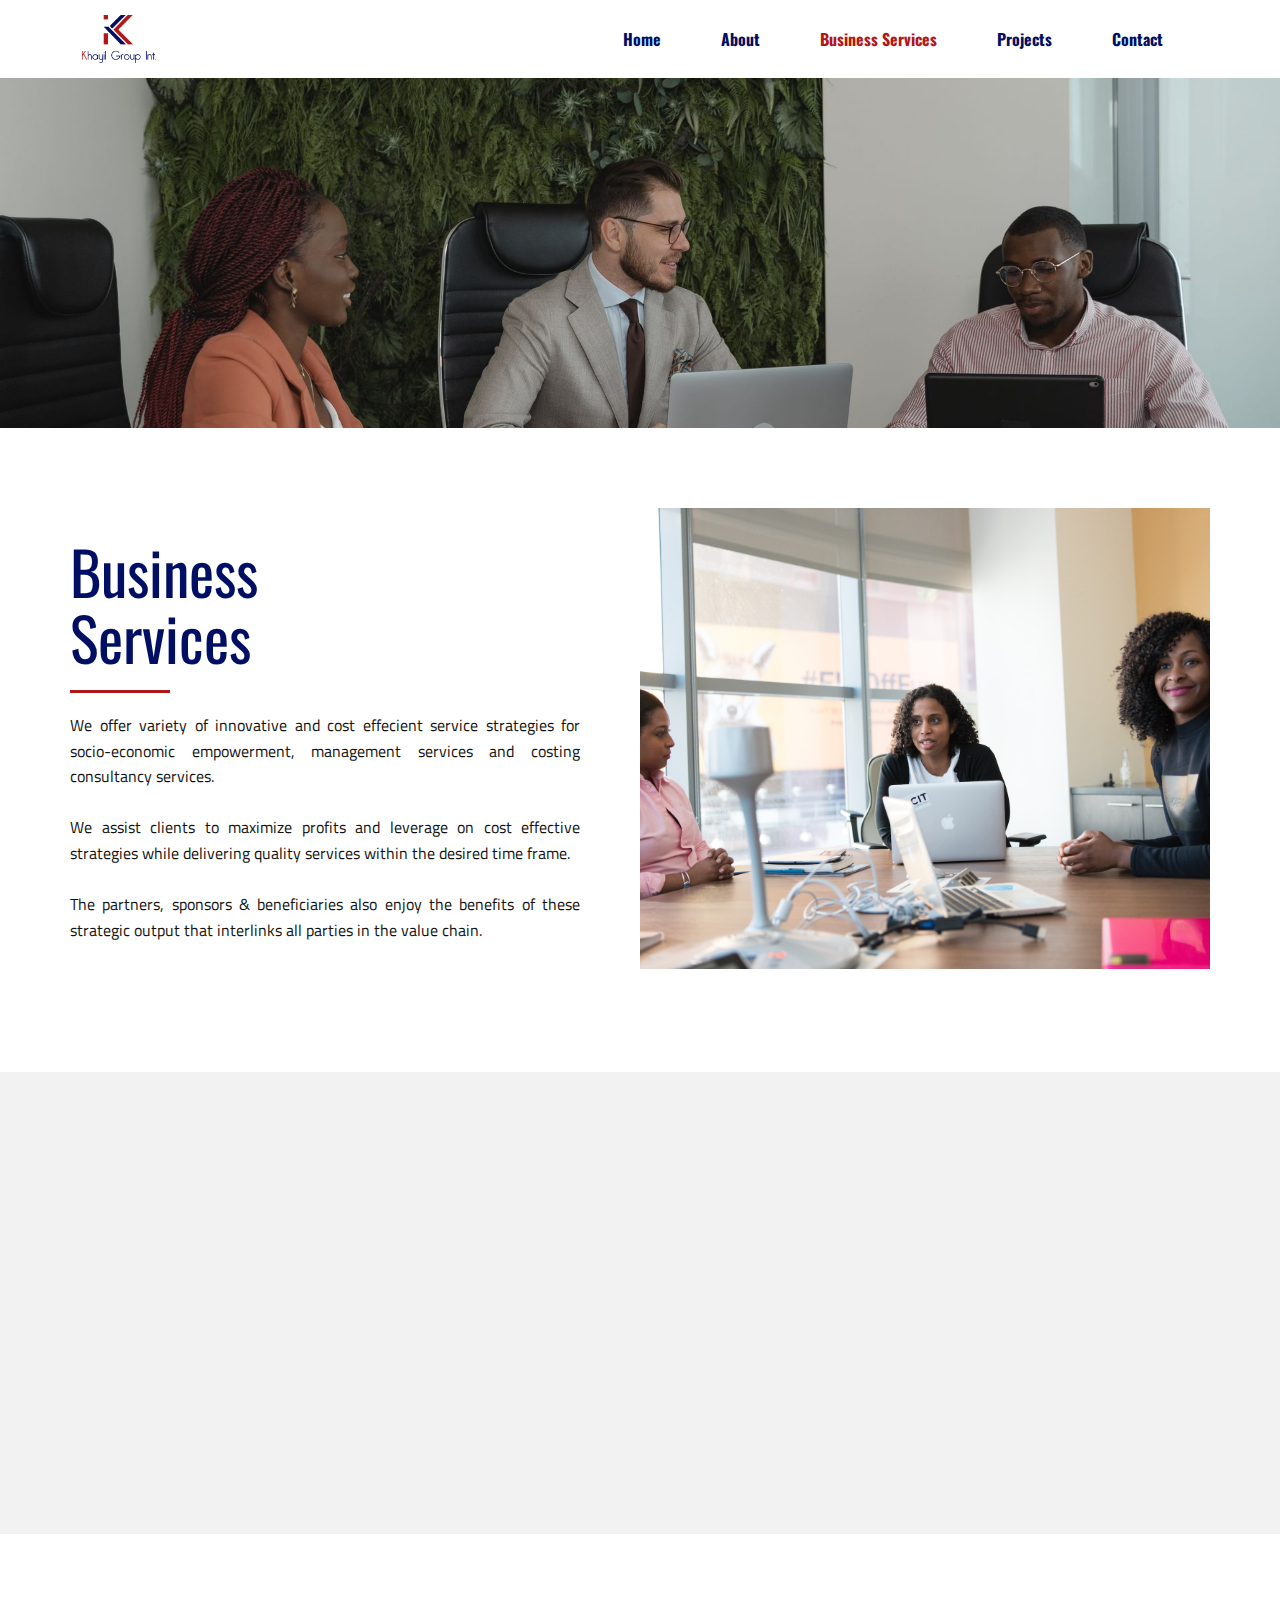
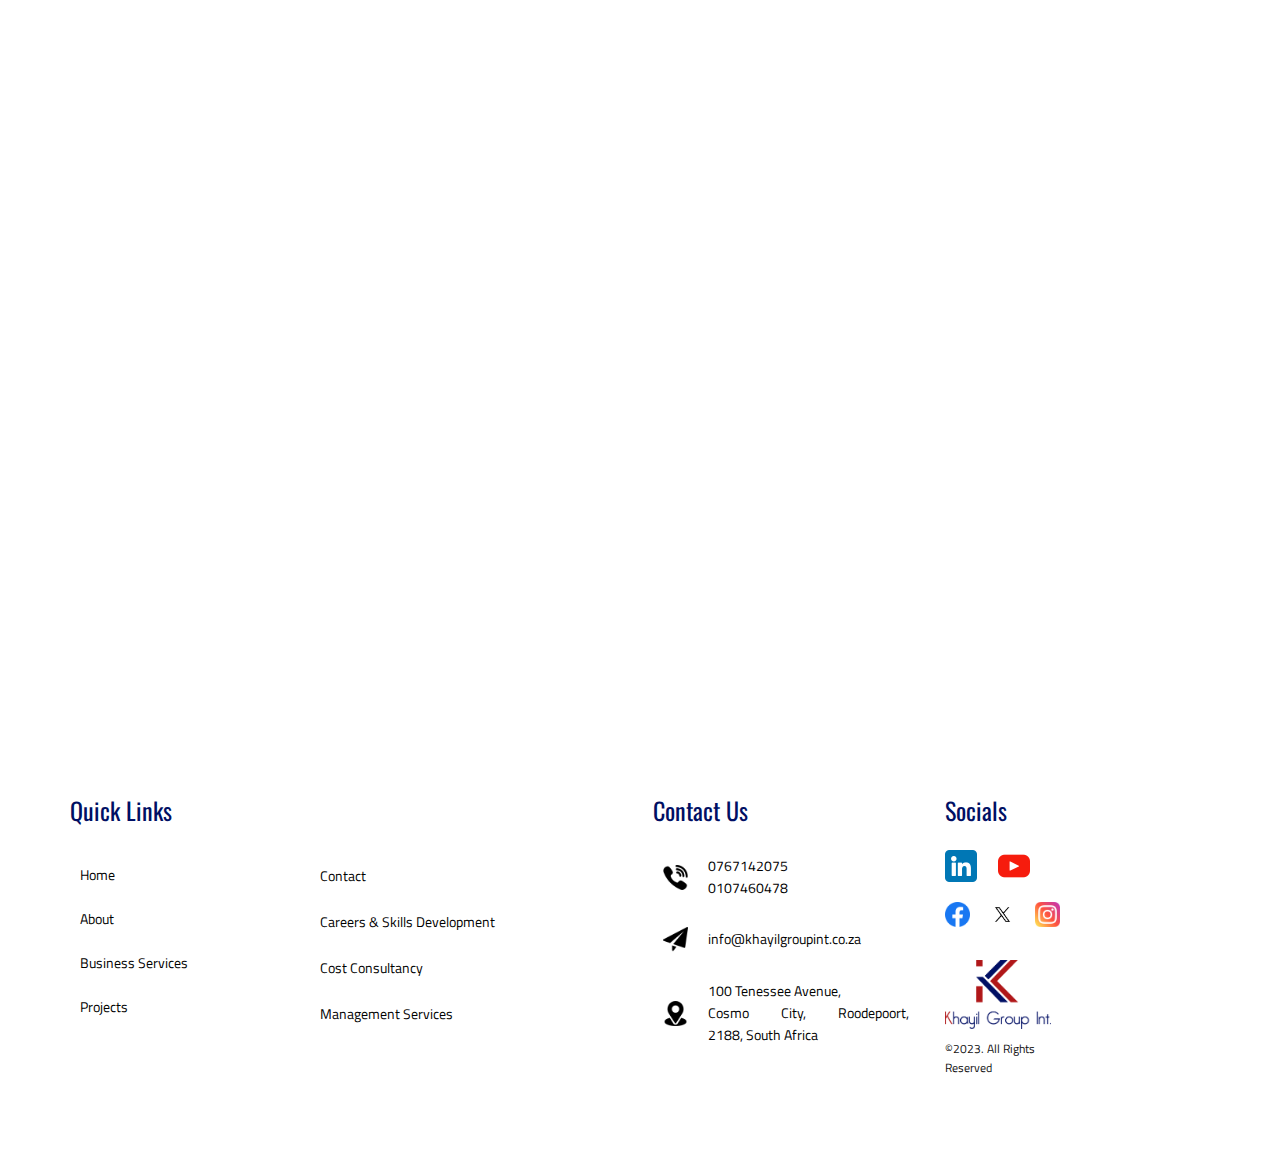
<file: services.html>
<!DOCTYPE html>
<html style="font-size: 16px;" lang="en-ZA"><head>
    <meta name="viewport" content="width=device-width, initial-scale=1.0">
    <meta charset="utf-8">
    <meta name="keywords" content="Khayil Group Int.
International Khay
Socio-economic career development
Cost consulting solutions
Johannesburg Gauteng
National footprint South Africa
100% black female-owned company
BEE level 1 contributor
Skills development and training
Financial industry consultancy
Project management services
Career &amp;amp; skills development
Costing consultancy services
Management services
Youth empowerment programs
Corporate services sector
Business services South Africa
Socio-economic empowerment
Management strategies
Maximize profits
Cost-effective strategies
Career guidance and training
Skills transfer program
Workplace training
Job placements and internships
Drafting bills of cost
Taxation of bills of cost
Project planning and execution
Budget and resource allocation
Office administration services
Marketing and recruitment services
Corporate event management
Small-medium business development
Start-up support">
    <meta name="description" content="Khayil Group Int is a leading socio-economic career development and cost consulting solutions company based in Johannesburg, Gauteng, with a national footprint in under-served regional areas of South Africa. Founded in 2014 by a passionate South African entrepreneur, we are a 100% black female-owned BEE level 1 contributor, dedicated to transforming communities with less privileges and opportunities. With expertise in financial, legal, skills development, and training industries, we offer innovative and cost-efficient strategies for socio-economic empowerment and management services. Our services include career &amp; skills development, costing consultancy, and management solutions, catering to individuals, businesses, and public entities. Partner with us to maximize profits, leverage cost-effective strategies, and achieve sustainable development goals.">
    <meta property="og:title" content="Khayil Group Int | Services">
    <meta property="og:description" content="Khayil Group Int">
    <meta property="og:image" content="https://khayilgroupint.co.za/images/black-woman-running-flower-business-front-view_23-2149871119.webp">
    <meta property="og:url" content="https://khayilgroupint.co.za/">
    <title>Khayil Group Int | Services</title>
    <link rel="stylesheet" href="nicepage.css" media="screen">
<link rel="stylesheet" href="services.css" media="screen">
    <script class="u-script" type="text/javascript" src="jquery.js" defer=""></script>
    <script class="u-script" type="text/javascript" src="nicepage.js" defer=""></script>
    <link rel="canonical" href="https://khayilgroupint.co.za/">
    <link id="u-theme-google-font" rel="stylesheet" href="https://fonts.googleapis.com/css?family=Oswald:200,300,400,500,600,700|Titillium+Web:200,200i,300,300i,400,400i,600,600i,700,700i,900">
    <link id="u-page-google-font" rel="stylesheet" href="https://fonts.googleapis.com/css?family=Oswald:200,300,400,500,600,700">












    <script type="application/ld+json">{
		"@context": "http://schema.org",
		"@type": "Organization",
		"name": "khayil",
		"url": "https://khayilgroupint.co.za/",
		"sameAs": [
				"https://www.linkedin.com/company/khayil-group-int/",
				"https://www.youtube.com/channel/UCqzWvSXmf4sOFuA3PbmL4tQ",
				"https://www.facebook.com/people/Khayil-Group-Int/100095502783796/",
				"https://twitter.com/khayilgroupint",
				"https://www.instagram.com/khayilgroupint/"
		]
}</script>
    <meta name="theme-color" content="#1e4870">
    <meta name="twitter:site" content="@">
    <meta name="twitter:card" content="summary_large_image">
    <meta name="twitter:title" content="Khayil Group Int | Services">
    <meta name="twitter:description" content="khayil">
    <meta property="og:type" content="website">
  <meta data-intl-tel-input-cdn-path="intlTelInput/"></head>
  <body class="u-body u-xl-mode" data-lang="en"><header class="u-clearfix u-header u-sticky u-sticky-15bb u-white u-header" id="sec-86d3"><div class="u-clearfix u-sheet u-valign-middle-md u-valign-middle-sm u-sheet-1">
        <nav class="u-menu u-menu-one-level u-offcanvas u-menu-1" data-responsive-from="MD">
          <div class="menu-collapse u-custom-font u-font-oswald" style="font-size: 1rem; letter-spacing: 0px; font-weight: 700;">
            <a class="u-button-style u-custom-border u-custom-border-color u-custom-borders u-custom-left-right-menu-spacing u-custom-padding-bottom u-custom-text-active-color u-custom-text-color u-custom-text-hover-color u-custom-top-bottom-menu-spacing u-file-icon u-nav-link u-text-active-palette-1-base u-text-hover-palette-2-base u-file-icon-1" href="#">
              <img src="images/7787479.png" alt="">
            </a>
          </div>
          <div class="u-custom-menu u-nav-container">
            <ul class="u-custom-font u-font-oswald u-nav u-spacing-20 u-unstyled u-nav-1"><li class="u-nav-item"><a class="u-button-style u-nav-link u-text-active-custom-color-3 u-text-custom-color-2 u-text-hover-custom-color-3" href="home.html" style="padding: 10px 20px;">Home</a>
</li><li class="u-nav-item"><a class="u-button-style u-nav-link u-text-active-custom-color-3 u-text-custom-color-2 u-text-hover-custom-color-3" href="about.html" style="padding: 10px 20px;">About</a>
</li><li class="u-nav-item"><a class="u-button-style u-nav-link u-text-active-custom-color-3 u-text-custom-color-2 u-text-hover-custom-color-3" href="services.html" style="padding: 10px 20px;">Business Services</a>
</li><li class="u-nav-item"><a class="u-button-style u-nav-link u-text-active-custom-color-3 u-text-custom-color-2 u-text-hover-custom-color-3" href="projects.html" style="padding: 10px 20px;">Projects</a>
</li><li class="u-nav-item"><a class="u-button-style u-nav-link u-text-active-custom-color-3 u-text-custom-color-2 u-text-hover-custom-color-3" href="contact.html" style="padding: 10px 47px 10px 20px;">Contact</a>
</li></ul>
          </div>
          <div class="u-custom-menu u-nav-container-collapse">
            <div class="u-container-style u-custom-color-3 u-inner-container-layout u-opacity u-opacity-95 u-sidenav">
              <div class="u-inner-container-layout u-sidenav-overflow">
                <div class="u-menu-close"></div>
                <ul class="u-align-center u-custom-font u-font-oswald u-nav u-popupmenu-items u-unstyled u-nav-2"><li class="u-nav-item"><a class="u-button-style u-nav-link" href="home.html">Home</a>
</li><li class="u-nav-item"><a class="u-button-style u-nav-link" href="about.html">About</a>
</li><li class="u-nav-item"><a class="u-button-style u-nav-link" href="services.html">Business Services</a>
</li><li class="u-nav-item"><a class="u-button-style u-nav-link" href="projects.html">Projects</a>
</li><li class="u-nav-item"><a class="u-button-style u-nav-link" href="contact.html">Contact</a>
</li></ul>
              </div>
            </div>
            <div class="u-black u-menu-overlay u-opacity u-opacity-70"></div>
          </div>
        </nav>
        <img class="u-image u-image-contain u-image-default u-image-1" src="images/khayil_logo1.png" alt="" data-image-width="2030" data-image-height="1319" data-href="home.html">
      </div><style class="u-sticky-style" data-style-id="15bb">.u-sticky-fixed.u-sticky-15bb, .u-body.u-sticky-fixed .u-sticky-15bb {
box-shadow: 0px 2px 8px 0px rgba(128,128,128,1) !important
}</style></header>
    <section class="u-clearfix u-image u-section-1" id="sec-8988" data-image-width="5329" data-image-height="3553">
      <div class="u-clearfix u-sheet u-sheet-1"></div>
    </section>
    <section class="u-clearfix u-section-2" id="sec-3f40">
      <div class="u-clearfix u-sheet u-sheet-1">
        <div class="u-clearfix u-expanded-width u-gutter-0 u-layout-wrap u-layout-wrap-1">
          <div class="u-layout" style="">
            <div class="u-layout-row" style="">
              <div class="u-align-center u-container-style u-layout-cell u-left-cell u-size-30 u-size-xs-60 u-white u-layout-cell-1" src="">
                <div class="u-container-layout u-container-layout-1">
                  <h2 class="u-align-left u-text u-text-1" data-animation-name="customAnimationIn" data-animation-duration="1000">Business Services</h2>
                  <div class="u-align-left u-border-3 u-border-custom-color-3 u-line u-line-horizontal u-line-1" data-animation-name="customAnimationIn" data-animation-duration="1000" data-animation-delay="250"></div>
                  <p class="u-align-left u-text u-text-2"> We offer variety of innovative and cost effecient service strategies for socio-economic empowerment, management services and  costing consultancy services.<br>
                    <br>We assist clients to maximize profits and leverage on cost effective strategies while delivering quality services within the desired time frame.<br><br>The partners, sponsors &amp; beneficiaries also enjoy the benefits of these  strategic output that interlinks all parties in the value chain.<br>
                  </p>
                </div>
              </div>
              <div class="u-align-center u-container-style u-image u-layout-cell u-right-cell u-size-30 u-size-xs-60 u-image-1" src="" data-image-width="1920" data-image-height="1282">
                <div class="u-container-layout u-valign-middle u-container-layout-2" src=""></div>
              </div>
            </div>
          </div>
        </div>
      </div>
    </section>
    <section class="u-align-center u-clearfix u-custom-color-5 u-section-3" id="carousel_8d8d">
      <div class="u-clearfix u-sheet u-valign-middle u-sheet-1">
        <h2 class="u-align-left u-text u-text-1" data-animation-name="customAnimationIn" data-animation-duration="1000">Services&nbsp;</h2>
        <div class="u-align-left u-border-3 u-border-custom-color-3 u-line u-line-horizontal u-line-1" data-animation-name="customAnimationIn" data-animation-duration="1000" data-animation-delay="250"></div>
        <div class="u-expanded-width u-list u-list-1">
          <div class="u-repeater u-repeater-1">
            <div class="u-align-center u-container-style u-custom-color-3 u-hover-feature u-list-item u-repeater-item u-shape-rectangle u-list-item-1" data-animation-name="customAnimationIn" data-animation-duration="1000" data-animation-delay="750" data-href="career">
              <div class="u-container-layout u-similar-container u-container-layout-1"><span class="u-align-left u-file-icon u-icon u-icon-circle u-opacity u-opacity-70 u-palette-1-light-3 u-text-custom-color-3 u-icon-1" data-animation-name="customAnimationIn" data-animation-duration="1500" data-animation-delay="500"><img src="images/3031374-f93d1598.png" alt=""></span>
                <h3 class="u-align-left u-heading-font u-text u-text-2" data-animation-name="customAnimationIn" data-animation-duration="1250" data-animation-delay="500">CAREER &amp; SKILLS DEVELOPMENT<br>
                </h3>
              </div>
            </div>
            <div class="u-align-center u-container-style u-custom-color-3 u-hover-feature u-list-item u-repeater-item u-shape-rectangle u-video-cover u-list-item-2" data-animation-name="customAnimationIn" data-animation-duration="1000" data-animation-delay="500" data-href="cost">
              <div class="u-container-layout u-similar-container u-container-layout-2"><span class="u-align-left u-file-icon u-icon u-icon-circle u-opacity u-opacity-70 u-palette-1-light-3 u-text-custom-color-3 u-icon-2" data-animation-name="customAnimationIn" data-animation-duration="1500" data-animation-delay="500"><img src="images/591965-860b38dd.png" alt=""></span>
                <h3 class="u-align-left u-heading-font u-text u-text-3" data-animation-name="customAnimationIn" data-animation-duration="1250" data-animation-delay="500"> COST&nbsp;<br>CONSULTANCY<br>
                </h3>
              </div>
            </div>
            <div class="u-align-center u-container-style u-custom-color-3 u-hover-feature u-list-item u-repeater-item u-shape-rectangle u-video-cover u-list-item-3" data-animation-name="customAnimationIn" data-animation-duration="1000" data-animation-delay="250" data-href="management">
              <div class="u-container-layout u-similar-container u-container-layout-3"><span class="u-align-left u-file-icon u-icon u-icon-circle u-opacity u-opacity-70 u-palette-1-light-3 u-text-custom-color-3 u-icon-3" data-animation-name="customAnimationIn" data-animation-duration="1500" data-animation-delay="500"><img src="images/826052-585aab71.png" alt=""></span>
                <h3 class="u-align-left u-heading-font u-text u-text-4" data-animation-name="customAnimationIn" data-animation-duration="1250" data-animation-delay="500"> MANAGEMENT SERVICES<br>
                </h3>
              </div>
            </div>
          </div>
        </div>
      </div>



    </section>
    <section class="u-align-center u-clearfix u-section-4" id="sec-1403">
      <img class="u-expanded-width u-image u-image-1" src="images/christina-wocintechchat-com-jzonFmreWok-unsplash.jpg" data-image-width="1920" data-image-height="1280" data-animation-name="customAnimationIn" data-animation-duration="750">
      <div class="u-align-center u-container-style u-custom-color-2 u-group u-group-1" data-animation-name="customAnimationIn" data-animation-duration="1000" data-animation-delay="250">
        <div class="u-container-layout u-container-layout-1">
          <h2 class="u-custom-font u-heading-font u-text u-text-1"> Do you need consulting professionals for your next project?</h2>
          <a href="contact.html" class="u-align-center u-border-2 u-border-white u-btn u-button-style u-hover-white u-none u-text-active-custom-color-2 u-text-body-alt-color u-text-hover-custom-color-2 u-btn-1" data-animation-name="customAnimationIn" data-animation-duration="1000" data-animation-delay="500">CONTACT US</a>
        </div>
      </div>
    </section>


    <footer class="u-align-center u-clearfix u-footer u-white u-footer" id="sec-f88c"><div class="u-clearfix u-sheet u-sheet-1">
        <div class="u-clearfix u-expanded-width u-gutter-26 u-layout-wrap u-layout-wrap-1">
          <div class="u-layout">
            <div class="u-layout-row">
              <div class="u-container-style u-layout-cell u-size-25-md u-size-25-sm u-size-25-xs u-size-30-lg u-size-30-xl u-layout-cell-1">
                <div class="u-container-layout u-valign-top u-container-layout-1">
                  <h4 class="u-text u-text-custom-color-2 u-text-default u-text-1">Quick Links</h4>
                  <div class="u-expanded-width-lg u-expanded-width-md u-expanded-width-sm u-expanded-width-xs u-list u-list-1">
                    <div class="u-repeater u-repeater-1">
                      <div class="u-container-style u-list-item u-repeater-item">
                        <div class="u-container-layout u-similar-container u-valign-top-xl u-container-layout-2">
                          <div class="u-expanded-width-xl u-table u-table-responsive u-table-1">
                            <table class="u-table-entity">
                              <colgroup>
                                <col width="100%">
                              </colgroup>
                              <tbody class="u-table-body">
                                <tr style="height: 44px;">
                                  <td class="u-table-cell u-text-custom-color-1 u-table-cell-1">
                                    <a class="u-active-none u-border-none u-btn u-button-link u-button-style u-hover-none u-none u-text-custom-color-1 u-btn-1" href="home.html">Home</a>
                                  </td>
                                </tr>
                                <tr style="height: 44px;">
                                  <td class="u-table-cell u-text-custom-color-1 u-table-cell-2">
                                    <a class="u-active-none u-border-none u-btn u-button-link u-button-style u-hover-none u-none u-text-custom-color-1 u-btn-2" href="about.html">About</a>
                                  </td>
                                </tr>
                                <tr style="height: 44px;">
                                  <td class="u-table-cell u-text-custom-color-1 u-table-cell-3">
                                    <a class="u-active-none u-border-none u-btn u-button-link u-button-style u-hover-none u-none u-text-custom-color-1 u-btn-3" href="services.html">Business Services</a>
                                  </td>
                                </tr>
                                <tr style="height: 44px;">
                                  <td class="u-table-cell u-text-custom-color-1 u-table-cell-4">
                                    <a class="u-active-none u-border-none u-btn u-button-link u-button-style u-hover-none u-none u-text-custom-color-1 u-btn-4" href="projects.html">Projects</a>
                                  </td>
                                </tr>
                              </tbody>
                            </table>
                          </div>
                        </div>
                      </div>
                      <div class="u-container-style u-list-item u-repeater-item">
                        <div class="u-container-layout u-similar-container u-valign-top-xl u-container-layout-3">
                          <div class="u-expanded-width-xl u-table u-table-responsive u-table-2">
                            <table class="u-table-entity">
                              <colgroup>
                                <col width="100%">
                              </colgroup>
                              <tbody class="u-table-body">
                                <tr style="height: 46px;">
                                  <td class="u-table-cell u-text-custom-color-1 u-table-cell-5">
                                    <a class="u-active-none u-border-none u-btn u-button-link u-button-style u-hover-none u-none u-text-custom-color-1 u-btn-5" href="contact.html">Contact</a>
                                  </td>
                                </tr>
                                <tr style="height: 46px;">
                                  <td class="u-table-cell u-text-custom-color-1 u-table-cell-6">
                                    <a class="u-active-none u-border-none u-btn u-button-link u-button-style u-hover-none u-none u-text-custom-color-1 u-btn-6" href="career">Careers &amp; Skills Development</a>
                                  </td>
                                </tr>
                                <tr style="height: 46px;">
                                  <td class="u-table-cell u-text-custom-color-1 u-table-cell-7">
                                    <a class="u-active-none u-border-none u-btn u-button-link u-button-style u-hover-none u-none u-text-custom-color-1 u-btn-7" href="cost">Cost Consultancy<br>
                                    </a>
                                  </td>
                                </tr>
                                <tr style="height: 46px;">
                                  <td class="u-table-cell u-text-custom-color-1 u-table-cell-8">
                                    <a class="u-active-none u-border-none u-btn u-button-link u-button-style u-hover-none u-none u-text-custom-color-1 u-btn-8" href="management">Management Services</a>
                                  </td>
                                </tr>
                              </tbody>
                            </table>
                          </div>
                        </div>
                      </div>
                    </div>
                  </div>
                </div>
              </div>
              <div class="u-container-style u-layout-cell u-size-15-lg u-size-15-xl u-size-23-md u-size-23-sm u-size-23-xs u-layout-cell-2">
                <div class="u-container-layout u-container-layout-4">
                  <h4 class="u-text u-text-custom-color-2 u-text-2">Contact Us</h4>
                  <div class="u-expanded-width u-table u-table-responsive u-table-3">
                    <table class="u-table-entity">
                      <colgroup>
                        <col width="15.3%">
                        <col width="84.7%">
                      </colgroup>
                      <tbody class="u-table-body">
                        <tr style="height: 43px;">
                          <td class="u-table-cell"><span class="u-file-icon u-icon u-text-black u-icon-1"><img src="images/152851-12d02c48.png" alt=""></span>
                          </td>
                          <td class="u-table-cell u-text-custom-color-1 u-table-cell-10">0767142075<br>0107460478<br>
                          </td>
                        </tr>
                        <tr style="height: 37px;">
                          <td class="u-table-cell"><span class="u-file-icon u-icon u-text-black u-icon-2"><img src="images/1933005-cb7806ca.png" alt=""></span>
                          </td>
                          <td class="u-table-cell u-text-custom-color-1 u-table-cell-12">
                            <a class="u-active-none u-border-none u-btn u-button-link u-button-style u-hover-none u-none u-text-custom-color-1 u-btn-9" href="mailto:info@khayilgroupint.co.za">info@khayilgroupint.co.za</a>
                          </td>
                        </tr>
                        <tr style="height: 58px;">
                          <td class="u-table-cell"><span class="u-file-icon u-icon u-text-black u-icon-3"><img src="images/535188-98a02141.png" alt=""></span>
                          </td>
                          <td class="u-table-cell u-text-custom-color-1 u-table-cell-14"> 100 Tenessee Avenue,&nbsp;<br>Cosmo City, Roodepoort, 2188,&nbsp;South&nbsp;Africa
                          </td>
                        </tr>
                      </tbody>
                    </table>
                  </div>
                  <div class="u-hidden-lg u-hidden-sm u-hidden-xl u-hidden-xs u-shape u-shape-svg u-text-custom-color-1 u-shape-1">
                    <svg class="u-svg-link" preserveAspectRatio="none" viewBox="0 0 160 60" style=""><use xmlns:xlink="http://www.w3.org/1999/xlink" xlink:href="#svg-58ef"></use></svg>
                    <svg class="u-svg-content" viewBox="0 0 160 60" x="0px" y="0px" id="svg-58ef"><path d="M7.3,0C3.3,0,0,3.1,0,6.9s3.3,6.9,7.3,6.9s7.3-3.1,7.3-6.9S11.2,0,7.3,0z M31.5,0c-4,0-7.3,3.1-7.3,6.9s3.3,6.9,7.3,6.9
	s7.3-3.1,7.3-6.9S35.5,0,31.5,0z M55.8,0c-4,0-7.3,3.1-7.3,6.9s3.3,6.9,7.3,6.9S63,10.7,63,6.9S59.7,0,55.8,0z M80,0
	c-4,0-7.3,3.1-7.3,6.9s3.3,6.9,7.3,6.9s7.3-3.1,7.3-6.9S84,0,80,0z M104.2,0c-4,0-7.3,3.1-7.3,6.9s3.3,6.9,7.3,6.9
	c4,0,7.3-3.1,7.3-6.9S108.2,0,104.2,0z M128.5,0c-4,0-7.3,3.1-7.3,6.9s3.3,6.9,7.3,6.9c4,0,7.3-3.1,7.3-6.9S132.5,0,128.5,0z
	 M152.7,0c-4,0-7.3,3.1-7.3,6.9s3.3,6.9,7.3,6.9c4,0,7.3-3.1,7.3-6.9S156.7,0,152.7,0z M7.3,23.1c-4,0-7.3,3.1-7.3,6.9
	s3.3,6.9,7.3,6.9s7.3-3.1,7.3-6.9S11.2,23.1,7.3,23.1z M31.5,23.1c-4,0-7.3,3.1-7.3,6.9s3.3,6.9,7.3,6.9s7.3-3.1,7.3-6.9
	S35.5,23.1,31.5,23.1z M55.8,23.1c-4,0-7.3,3.1-7.3,6.9s3.3,6.9,7.3,6.9S63,33.8,63,30S59.7,23.1,55.8,23.1z M80,23.1
	c-4,0-7.3,3.1-7.3,6.9s3.3,6.9,7.3,6.9s7.3-3.1,7.3-6.9S84,23.1,80,23.1z M104.2,23.1c-4,0-7.3,3.1-7.3,6.9s3.3,6.9,7.3,6.9
	c4,0,7.3-3.1,7.3-6.9S108.2,23.1,104.2,23.1z M128.5,23.1c-4,0-7.3,3.1-7.3,6.9s3.3,6.9,7.3,6.9c4,0,7.3-3.1,7.3-6.9
	S132.5,23.1,128.5,23.1z M152.7,23.1c-4,0-7.3,3.1-7.3,6.9s3.3,6.9,7.3,6.9c4,0,7.3-3.1,7.3-6.9S156.7,23.1,152.7,23.1z M7.3,46.2
	c-4,0-7.3,3.1-7.3,6.9C0,56.9,3.3,60,7.3,60s7.3-3.1,7.3-6.9C14.5,49.3,11.2,46.2,7.3,46.2z M31.5,46.2c-4,0-7.3,3.1-7.3,6.9
	c0,3.8,3.3,6.9,7.3,6.9s7.3-3.1,7.3-6.9C38.8,49.3,35.5,46.2,31.5,46.2z M55.8,46.2c-4,0-7.3,3.1-7.3,6.9c0,3.8,3.3,6.9,7.3,6.9
	s7.3-3.1,7.3-6.9C63,49.3,59.7,46.2,55.8,46.2z M80,46.2c-4,0-7.3,3.1-7.3,6.9c0,3.8,3.3,6.9,7.3,6.9s7.3-3.1,7.3-6.9
	C87.3,49.3,84,46.2,80,46.2z M104.2,46.2c-4,0-7.3,3.1-7.3,6.9c0,3.8,3.3,6.9,7.3,6.9c4,0,7.3-3.1,7.3-6.9
	C111.5,49.3,108.2,46.2,104.2,46.2z M128.5,46.2c-4,0-7.3,3.1-7.3,6.9c0,3.8,3.3,6.9,7.3,6.9c4,0,7.3-3.1,7.3-6.9
	C135.8,49.3,132.5,46.2,128.5,46.2z M152.7,46.2c-4,0-7.3,3.1-7.3,6.9c0,3.8,3.3,6.9,7.3,6.9c4,0,7.3-3.1,7.3-6.9
	C160,49.3,156.7,46.2,152.7,46.2z"></path></svg>
                  </div>
                </div>
              </div>
              <div class="u-container-style u-layout-cell u-size-12-md u-size-12-sm u-size-12-xs u-size-15-lg u-size-15-xl u-layout-cell-3">
                <div class="u-container-layout u-valign-top u-container-layout-5">
                  <h4 class="u-text u-text-custom-color-2 u-text-default u-text-3">Socials</h4>
                  <div class="u-social-icons u-spacing-21 u-social-icons-1">
                    <a class="u-social-url" target="_blank" data-type="LinkedIn" title="LinkedIn" href="https://www.linkedin.com/company/khayil-group-int/"><span class="u-file-icon u-icon u-social-icon u-social-linkedin u-icon-4"><img src="images/3536505.png" alt=""></span>
                    </a>
                    <a class="u-social-url" target="_blank" data-type="YouTube" title="YouTube" href="https://www.youtube.com/channel/UCqzWvSXmf4sOFuA3PbmL4tQ"><span class="u-file-icon u-icon u-social-icon u-social-youtube u-icon-5"><img src="images/174883.png" alt=""></span>
                    </a>
                  </div>
                  <div class="u-social-icons u-spacing-20 u-social-icons-2">
                    <a class="u-social-url" title="facebook" target="_blank" href="https://www.facebook.com/people/Khayil-Group-Int/100095502783796/"><span class="u-file-icon u-icon u-social-facebook u-social-icon u-icon-6"><img src="images/5968764.png" alt=""></span>
                    </a>
                    <a class="u-social-url" title="twitter" target="_blank" href="https://twitter.com/khayilgroupint"><span class="u-file-icon u-icon u-social-icon u-social-twitter u-icon-7"><img src="images/733579.png" alt=""></span>
                    </a>
                    <a class="u-social-url" title="instagram" target="_blank" href="https://www.instagram.com/khayilgroupint/"><span class="u-file-icon u-icon u-social-icon u-social-instagram u-icon-8"><img src="images/2111463.png" alt=""></span>
                    </a>
                  </div>
                  <img class="u-align-center u-image u-image-contain u-image-default u-image-1" src="images/khayil_logo1.png" alt="" data-image-width="2030" data-image-height="1319" data-href="home.html">
                  <div class="u-expanded-width-md u-expanded-width-sm u-expanded-width-xs u-hidden-lg u-hidden-sm u-hidden-xl u-hidden-xs u-shape u-shape-svg u-text-custom-color-1 u-shape-2">
                    <svg class="u-svg-link" preserveAspectRatio="none" viewBox="0 0 160 48" style=""><use xmlns:xlink="http://www.w3.org/1999/xlink" xlink:href="#svg-3b07"></use></svg>
                    <svg class="u-svg-content" viewBox="0 0 160 48" x="0px" y="0px" id="svg-3b07"><path d="M80,9.6c7.6,0,14.1,6.6,14.1,14.4S87.6,38.4,80,38.4S65.9,31.8,65.9,24S72.4,9.6,80,9.6 M80,0C67.1,0,56.5,10.8,56.5,24
	S67.1,48,80,48s23.5-10.8,23.5-24S92.9,0,80,0L80,0z M136.5,9.6c7.6,0,14.1,6.6,14.1,14.4s-6.5,14.4-14.1,14.4s-14.1-6.6-14.1-14.4
	S128.8,9.6,136.5,9.6 M136.5,0c-12.9,0-23.5,10.8-23.5,24s10.6,24,23.5,24c12.9,0,23.5-10.8,23.5-24S149.4,0,136.5,0L136.5,0z
	 M23.5,9.6c7.6,0,14.1,6.6,14.1,14.4s-6.5,14.4-14.1,14.4S9.4,31.8,9.4,24S15.9,9.6,23.5,9.6 M23.5,0C10.6,0,0,10.8,0,24
	s10.6,24,23.5,24s23.5-10.8,23.5-24S36.4,0,23.5,0L23.5,0z"></path></svg>
                  </div>
                  <p class="u-text u-text-4"> ©2023. All Rights Reserved</p>
                </div>
              </div>
            </div>
          </div>
        </div>
      </div></footer>


</body></html>
</file>
